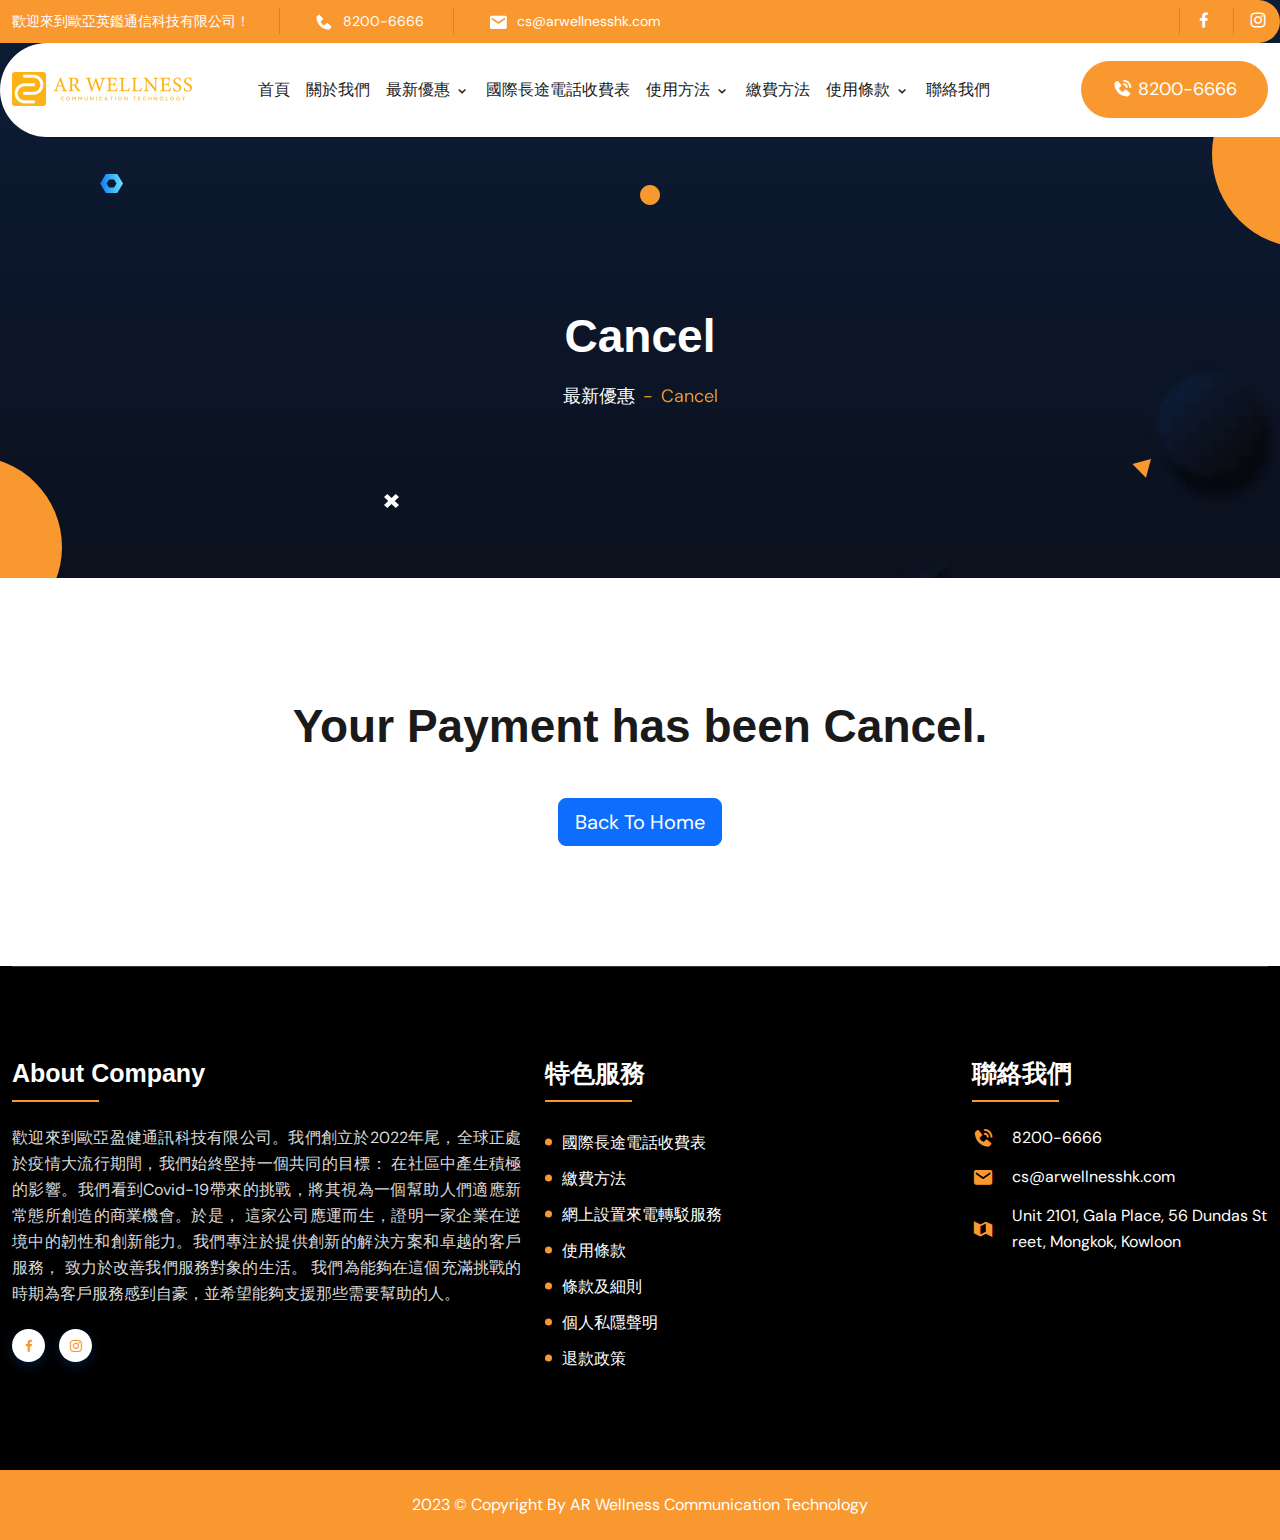
<file: cancel.html>
<!DOCTYPE html>
<head>
    <meta charset="utf-8">

    <meta content="IE=edge" http-equiv="X-UA-Compatible">
    <meta content="width=device-width, initial-scale=1, shrink-to-fit=no" name="viewport">

    <meta content="至尊保 Prestige | AR Wellness Communication Technology" name="description">
    <meta content="至尊保 Prestige | AR Wellness Communication Technology" name="author">

    <title>Cancel | AR Wellness Communication Technology</title>
    <!-- Standard Favicon -->
    <link href="img/fav/favicon-96x96.png" rel="icon">

    <!-- Touch Icons - iOS and Android 2.1+ -->
    <link href="img/fav/android-icon-48x48.png" rel="apple-touch-icon">
    <link href="img/fav/android-icon-72x72.png" rel="apple-touch-icon" sizes="72x72">
    <link href="img/fav/apple-icon-114x114.png" rel="apple-touch-icon" sizes="114x114">

    <!--bootstrap v5.2.3 -->
    <link href="css/bootstrap.min.css" rel="stylesheet" type="text/css">
    <!--flag css-->
    <link href="css/flags.css" rel="stylesheet" type="text/css">
    <!--meanmenu-->
    <link href="css/meanmenu.css" rel="stylesheet" type="text/css">
    <!--icons-->
    <link href="css/boxicons.min.css" rel="stylesheet" type="text/css">
    <!--aos-->
    <link href="css/aos.css" rel="stylesheet" type="text/css">
    <!--slick slider-->
    <link href="css/slick.css" rel="stylesheet" type="text/css">
    <!--main style-->
    <link href="css/style.css" rel="stylesheet" type="text/css">

    <!--modernizr-->
    <script src="js/vendor/modernizr.js"></script>

    <style>
        body > div.blog-standard-wrap.px-120 > div > div > div:nth-child(2) > div > h4 {
            color: #604a9d;
        }

        .list-icons.flex-wrap.align-items-start li {
            width: 100%;
        }

        ol.custom-number-list {
            list-style: none;
            counter-reset: item;
        }

        ol.custom-number-list li {
            counter-increment: item;
            margin-bottom: 5px;
        }

        ol.custom-number-list li:before {
            margin-right: 10px;
            content: counter(item);
            background: #f9982f;
            border-radius: 100%;
            color: white;
            width: 25px;
            height: 25px;
            text-align: center;
            display: inline-block;
        }

        ul.custom-alphabet-list {
            list-style: none;
            counter-reset: item;
        }

        ul.custom-alphabet-list li {
            counter-increment: item;
            margin-bottom: 5px;
        }

        ul.custom-alphabet-list li:before {
            margin-right: 15px;
            content: counter(item, lower-alpha);
            background: #f9982f;
            border-radius: 100%;
            color: white;
            width: 25px;
            height: 25px;
            text-align: center;
            display: inline-block;
        }
    </style>
</head>

<body data-offset="60" data-spy="scroll" data-target=".navbar">
<!--<div class="se-pre-con"></div>-->

<!-- main nav start -->
<header class="header-style-1">
    <div class="top_nav_soc">
        <div class="container">
            <div class="row">
                <div class="col-md-8 col-xl-8">
                    <div class="left-content-top">
                        <ul>
                            <li class="d-none d-xl-inline-block">歡迎來到歐亞英鑑通信科技有限公司！</li>
                            <li>
                                <a href="#"><i class='bx bxs-phone'></i> 8200-6666</a>
                            </li>
                            <li>
                                <a href="#"><i class='bx bxs-envelope'></i> cs@arwellnesshk.com</a>
                            </li>
                        </ul>
                    </div><!--/.left-content-top-->
                </div>
                <div class="col-md-4 col-xl-4">
                    <div class="right-content-top">
                        <ul>
                            <li>
                            </li>
                            <li>
                                <a href="#"><i class='bx bxl-facebook'></i></a>
                            </li>
                            <li>
                                <a href="#"><i class='bx bxl-instagram'></i></a>
                            </li>
                        </ul>
                    </div><!--/.right-content-top-->
                </div>
            </div>
        </div>
    </div>
    <div class="navbar-area">
        <div class="main-responsive-nav">
            <div class="container">
                <div class="main-responsive-menu">
                    <div class="logo">
                        <a href="Home">
                            <img alt="image" src="img/logo.png">
                        </a>
                    </div><!--/.logo-->
                </div>
            </div>
        </div>
        <div class="main-navbar">
            <div class="container">
                <nav class="navbar navbar-expand-md navbar-light">
                    <a class="navbar-brand" href="Home">
                        <img alt="image" src="img/logo.png">
                    </a>
                    <div class="collapse navbar-collapse mean-menu" id="navbarSupportedContent">
                        <ul class="navbar-nav m-auto">
                            <li class="nav-item">
                                <a class="nav-link" href="Home#home">
                                    首頁
                                </a>
                            </li>
                            <li class="nav-item">
                                <a class="nav-link" href="Home#down-content-home">
                                    關於我們
                                </a>
                            </li>
                            <li class="nav-item">
                                <a class="nav-link" href="#vision">
                                    最新優惠 <i class="bx bx-chevron-down"></i>
                                </a>
                                <ul class="dropdown-menu">
                                    <li class="nav-item">
                                        <a href="product-1.php" class="nav-link">團體醫療</a>
                                    </li>
                                    <li class="nav-item">
                                        <a href="product-2.php" class="nav-link">至尊保 Prestige</a>
                                    </li>
                                    <li class="nav-item">
                                        <a href="Product-3" class="nav-link">漫遊數據卡</a>
                                    </li>
                                </ul>
                            </li>
                            <li class="nav-item">
                                <a class="nav-link " href="Coming-Soon">
                                    國際長途電話收費表
                                </a>
                            </li>
                            <li class="nav-item">
                                <a class="nav-link " href="#">
                                    使用方法 <i class="bx bx-chevron-down"></i>
                                </a>
                                <ul class="dropdown-menu">
                                    <li class="nav-item">
                                        <a href="Coming-Soon" class="nav-link">網上設置來電轉駁服務</a>
                                    </li>
                                </ul>
                            </li>
                            <li class="nav-item">
                                <a class="nav-link " href="Checkout">
                                    繳費方法
                                </a>
                            </li>
                            <li class="nav-item">
                                <a class="nav-link " href="#">
                                    使用條款 <i class="bx bx-chevron-down"></i>
                                </a>
                                <ul class="dropdown-menu">
                                    <li class="nav-item">
                                        <a href="Terms-and-Condition" class="nav-link">條款及細則</a>
                                    </li>
                                    <li class="nav-item">
                                        <a href="Personal-Privacy-Statement" class="nav-link">個人私隱聲明</a>
                                    </li>
                                </ul>
                            </li>
                            <li class="nav-item">
                                <a class="nav-link " href="Home#contact">
                                    聯絡我們
                                </a>
                            </li>
                        </ul><!--/.navbar-nav -->
                        <div class="others-options d-flex align-items-center">
                            <div class="option-item d-none d-xl-inline-block">
                                <a class="btn" href="#"><i class='bx bxs-phone-call pb-1'></i> 8200-6666</a>
                            </div>
                        </div><!--/.others-options-->
                    </div>
                </nav><!--/.navbar-->
            </div>
        </div>
    </div>
</header>
<!-- /.navbar -->

<!--page banner start-->
<div class="page-banner-brd">
    <div class="container">
        <div class="row">
            <div class="col-12">
                <div class="inner-brd-text text-center">
                    <h1>Cancel</h1>
                    <nav aria-label="breadcrumb">
                        <ol class="breadcrumb justify-content-center">
                            <li class="breadcrumb-item"><a href="#">最新優惠</a></li>
                            <li aria-current="page" class="breadcrumb-item active">Cancel</li>
                        </ol>
                    </nav>
                </div>
            </div>
        </div>
    </div><!--/.container-->
    <span class="banner-frame-one"></span>
    <span class="banner-frame-two"></span>
    <span class="banner-frame-three"></span>
    <span class="banner-frame-four"></span>
    <div class="shape-top-left" data-aos="fade-right" data-aos-delay="500"></div>
    <div class="shape-bottom-right" data-aos="fade-left" data-aos-anchor-placement="top-bottom"
         data-aos-delay="1500"></div>
</div>
<!--page banner end-->

<!--blog standard start-->
<div class="blog-standard-wrap px-120">
    <div class="container">
        <div class="row gy-5 align-items-center">
            <div class="col-md-12">
                <div class="right-content-about">
                    <div class="sec-title">
                        <h2 class="tag1 text-center">Your Payment has been Cancel.</h2>
                    </div>
                    <div class="text-center">
                        <a href="Home" class="btn btn-lg btn-primary">Back To Home</a>
                    </div>
                </div><!--/.right-content-about-->
            </div>
        </div>
    </div>
</div>
<!--blog standard end-->

<!--footer area start-->
<footer class="footers">
    <div class="container">
        <div class="row g-0">
            <div class="col-12">
                <div class="footer-widgets-wrap">
                    <div class="row g-4 gy-5">
                        <div class="col-sm-6 col-lg-5">
                            <div class="ftr-widget about">
                                <h2>About Company</h2>
                                <p style="text-align: justify">
                                    歡迎來到歐亞盈健通訊科技有限公司。我們創立於2022年尾，全球正處於疫情大流行期間，我們始終堅持一個共同的目標：
                                    在社區中產生積極的影響。我們看到Covid-19帶來的挑戰，將其視為一個幫助人們適應新常態所創造的商業機會。於是，
                                    這家公司應運而生，證明一家企業在逆境中的韌性和創新能力。我們專注於提供創新的解決方案和卓越的客戶服務，
                                    致力於改善我們服務對象的生活。 我們為能夠在這個充滿挑戰的時期為客戶服務感到自豪，並希望能夠支援那些需要幫助的人。
                                </p>
                                <ul class="socials">
                                    <li><a href="#"><i class="bx bxl-facebook"></i></a></li>
                                    <li><a href="#"><i class="bx bxl-instagram"></i></a></li>
                                </ul>
                            </div><!--/.ftr-widget-->
                        </div>
                        <div class="col-sm-6 col-lg-4 d-flex justify-content-center align-items-center">
                            <div class="ftr-widget">
                                <h2>特色服務 </h2>
                                <ul class="navs">
                                    <li><a href="Coming-Soon">國際長途電話收費表</a></li>
                                    <li><a href="Coming-Soon">繳費方法</a></li>
                                    <li><a href="Coming-Soon">網上設置來電轉駁服務</a></li>
                                    <li><a href="Terms-and-Condition">使用條款</a></li>
                                    <li><a href="Terms-and-Condition">條款及細則</a></li>
                                    <li><a href="Personal-Privacy-Statement">個人私隱聲明</a></li>
                                    <li><a href="Refund-Policy">退款政策</a></li>
                                </ul>
                            </div><!--/.ftr-widget-->
                        </div>
                        <div class="col-sm-6 col-lg-3 d-flex justify-content-ends">
                            <div class="ftr-widget">
                                <h2>聯絡我們</h2>
                                <ul class="contacts">
                                    <li>
                                        <i class='bx bxs-phone-call'></i>
                                        <a href="tel:82006666">8200-6666</a>
                                    </li>
                                    <li>
                                        <i class='bx bxs-envelope'></i>
                                        <a href="mailto:cs@arwellnesshk.com">cs@arwellnesshk.com</a>
                                    </li>
                                    <li>
                                        <i class='bx bxs-map-alt'></i>
                                        <a href="#">Unit 2101, Gala Place, 56 Dundas Street, Mongkok, Kowloon</a>
                                    </li>
                                </ul>
                            </div><!--/.ftr-widget-->
                        </div>
                    </div>
                </div><!--/.footer-widgets-wrap-->
            </div>
        </div>
    </div><!--/.container-->
</footer>
<div class="copyright-conts">
    <div class="container">
        <div class="row gy-3">
            <div class="col-md-12 text-center">
                <p>2023 © Copyright By AR Wellness Communication Technology</p>
            </div>
        </div>
    </div>
</div>
<!--footer area end-->

<!-- Return to Top -->
<a href="javascript:" id="return-to-top"><i class="bx bx-chevron-up"></i></a>


<!--jquery-->
<script src="js/jquery.js"></script>
<!--bootstrap bundle v5.2.3-->
<script src="js/vendor/bootstrap.bundle.js"></script>
<!--meanmenu-->
<script src="js/vendor/jquery.meanmenu.js"></script>
<!--flag-->
<script src="js/vendor/jquery.flagstrap.min.js"></script>
<!--aos-->
<script src="js/vendor/aos.js"></script>
<!--slick-->
<script src="js/vendor/slick.min.js"></script>
<!--easing js-->
<script src="js/vendor/easing.js"></script>
<!--main script-->
<script src="js/main.js"></script>

</body>
</html>
</file>
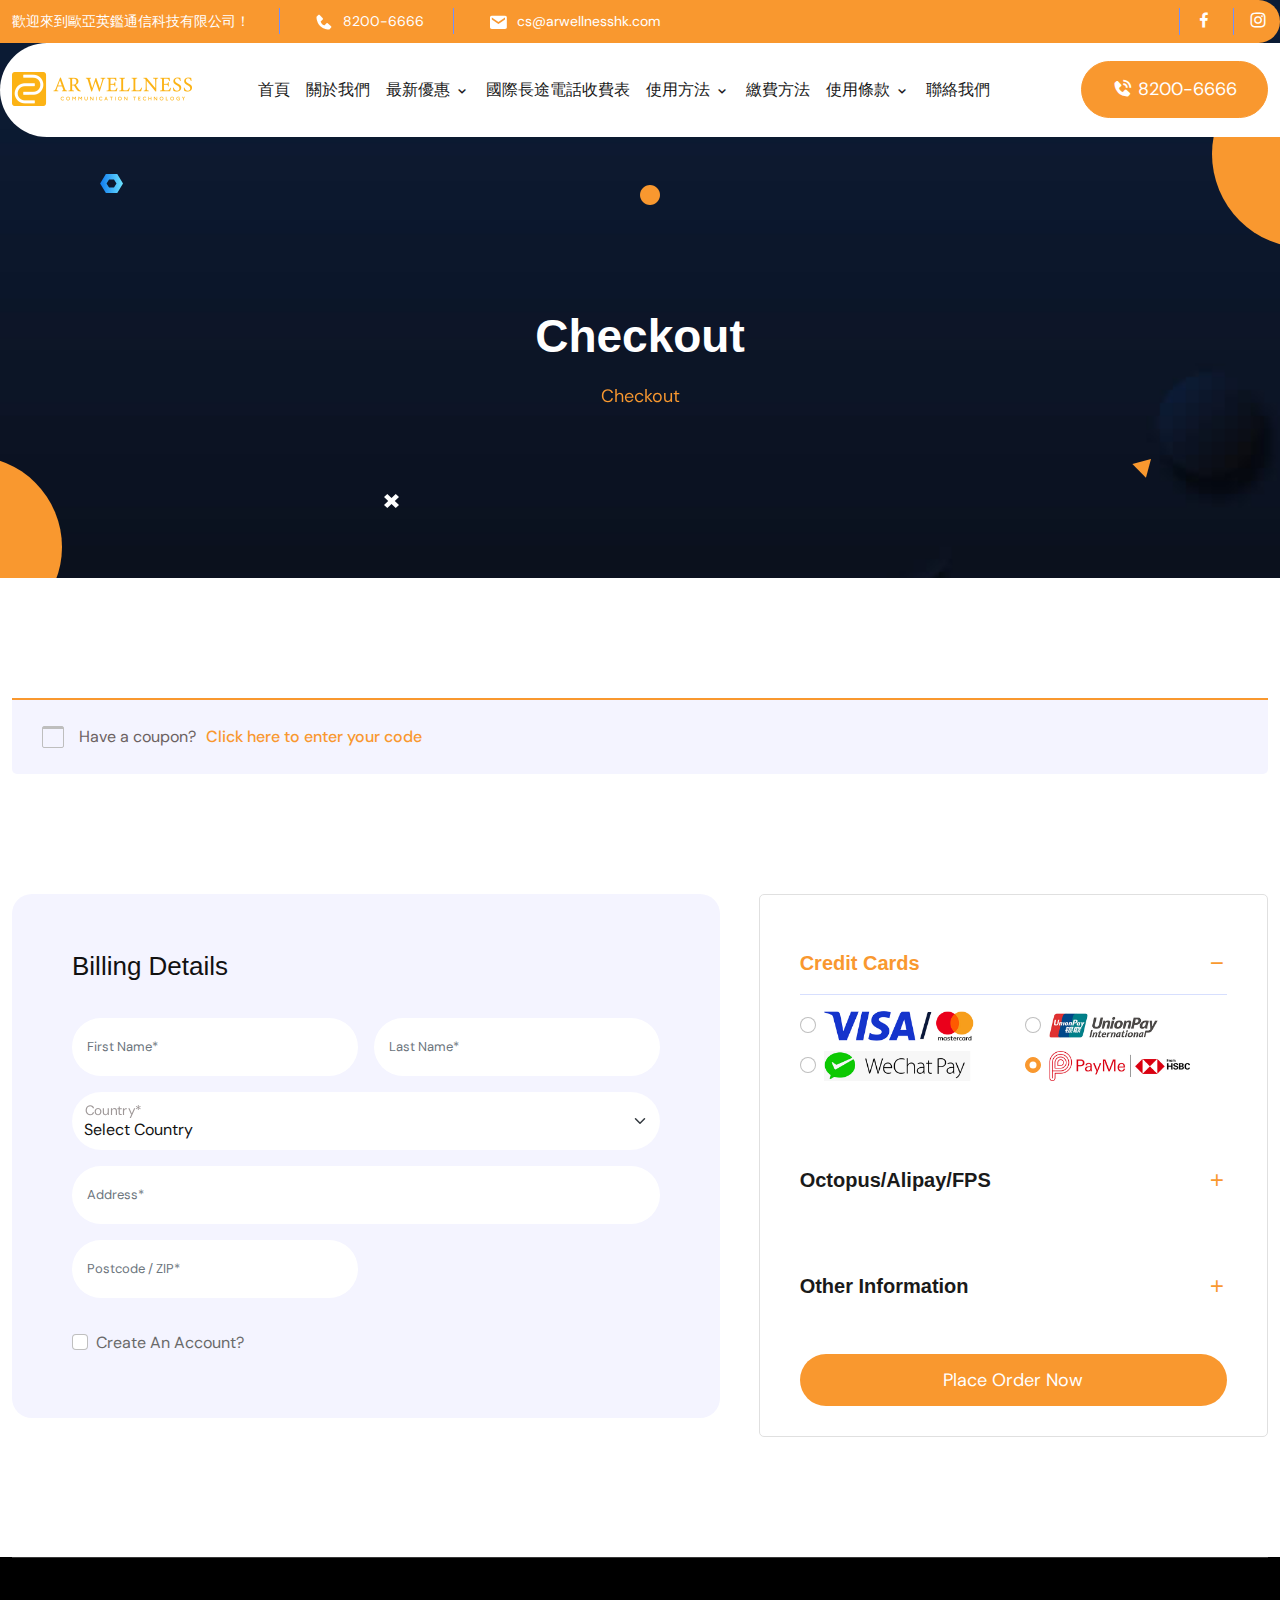
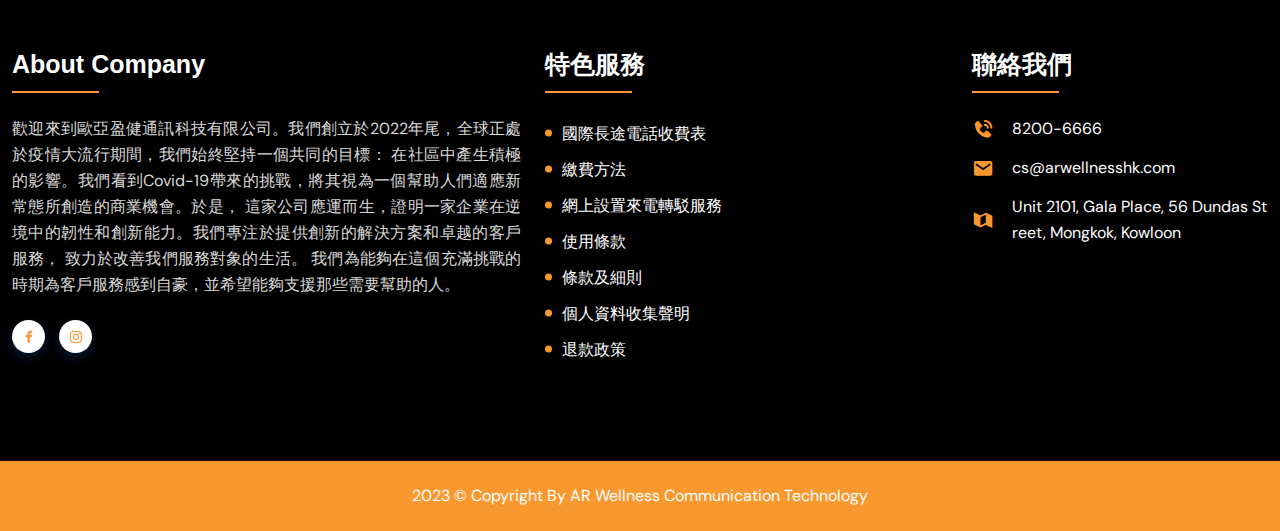
<file: checkout.html>
<!DOCTYPE html>
<html lang="en" class="no-js">

<head>
    <meta charset="utf-8">

    <meta content="IE=edge" http-equiv="X-UA-Compatible">
    <meta content="width=device-width, initial-scale=1, shrink-to-fit=no" name="viewport">

    <meta content="AR Wellness Communication Technology"
          name="description">
    <meta content="AR Wellness Communication Technology" name="author">

    <title>AR Wellness Communication Technology</title>
    <!-- Standard Favicon -->
    <link href="img/fav/favicon-96x96.png" rel="icon">

    <!-- Touch Icons - iOS and Android 2.1+ -->
    <link href="img/fav/android-icon-48x48.png" rel="apple-touch-icon">
    <link href="img/fav/android-icon-72x72.png" rel="apple-touch-icon" sizes="72x72">
    <link href="img/fav/apple-icon-114x114.png" rel="apple-touch-icon" sizes="114x114">

    <!--bootstrap v5.2.3 -->
    <link href="css/bootstrap.min.css" rel="stylesheet" type="text/css">
    <!--flag css-->
    <link href="css/flags.css" rel="stylesheet" type="text/css">
    <!--meanmenu-->
    <link href="css/meanmenu.css" rel="stylesheet" type="text/css">
    <!--icons-->
    <link href="css/boxicons.min.css" rel="stylesheet" type="text/css">
    <!--aos-->
    <link href="css/aos.css" rel="stylesheet" type="text/css">
    <!--slick slider-->
    <link href="css/slick.css" rel="stylesheet" type="text/css">
    <!--main style-->
    <link href="css/style.css" rel="stylesheet" type="text/css">

    <!--modernizr-->
    <script src="js/vendor/modernizr.js"></script>

</head>

<body data-spy="scroll" data-target=".navbar" data-offset="60">
    <!--<div class="se-pre-con"></div>-->

    <!-- main nav start -->
    <header class="header-style-1">
        <div class="top_nav_soc">
            <div class="container">
                <div class="row">
                    <div class="col-md-8 col-xl-8">
                        <div class="left-content-top">
                            <ul>
                                <li class="d-none d-xl-inline-block">歡迎來到歐亞英鑑通信科技有限公司！</li>
                                <li>
                                    <a href="#"><i class='bx bxs-phone'></i> 8200-6666</a>
                                </li>
                                <li>
                                    <a href="#"><i class='bx bxs-envelope'></i> cs@arwellnesshk.com</a>
                                </li>
                            </ul>
                        </div><!--/.left-content-top-->
                    </div>
                    <div class="col-md-4 col-xl-4">
                        <div class="right-content-top">
                            <ul>
                                <li>
                                </li>
                                <li>
                                    <a href="#"><i class='bx bxl-facebook'></i></a>
                                </li>
                                <li>
                                    <a href="#"><i class='bx bxl-instagram'></i></a>
                                </li>
                            </ul>
                        </div><!--/.right-content-top-->
                    </div>
                </div>
            </div>
        </div>
        <div class="navbar-area">
            <div class="main-responsive-nav">
                <div class="container">
                    <div class="main-responsive-menu">
                        <div class="logo">
                            <a href="Home">
                                <img alt="image" src="img/logo.png">
                            </a>
                        </div><!--/.logo-->
                    </div>
                </div>
            </div>
            <div class="main-navbar">
                <div class="container">
                    <nav class="navbar navbar-expand-md navbar-light">
                        <a class="navbar-brand" href="Home">
                            <img alt="image" src="img/logo.png">
                        </a>
                        <div class="collapse navbar-collapse mean-menu" id="navbarSupportedContent">
                            <ul class="navbar-nav m-auto">
                                <li class="nav-item">
                                    <a class="nav-link" href="Home#home">
                                        首頁
                                    </a>
                                </li>
                                <li class="nav-item">
                                    <a class="nav-link" href="Home#down-content-home">
                                        關於我們
                                    </a>
                                </li>
                                <li class="nav-item">
                                    <a class="nav-link" href="#vision">
                                        最新優惠 <i class="bx bx-chevron-down"></i>
                                    </a>
                                    <ul class="dropdown-menu">
                                        <li class="nav-item">
                                            <a href="product-1.php" class="nav-link">團體醫療</a>
                                        </li>
                                        <li class="nav-item">
                                            <a href="product-2.php" class="nav-link">至尊保 Prestige</a>
                                        </li>
                                        <li class="nav-item">
                                            <a href="Product-3" class="nav-link">漫遊數據卡</a>
                                        </li>
                                    </ul>
                                </li>
                                <li class="nav-item">
                                    <a class="nav-link " href="Coming-Soon">
                                        國際長途電話收費表
                                    </a>
                                </li>
                                <li class="nav-item">
                                    <a class="nav-link " href="#">
                                        使用方法 <i class="bx bx-chevron-down"></i>
                                    </a>
                                    <ul class="dropdown-menu">
                                        <li class="nav-item">
                                            <a href="Coming-Soon" class="nav-link">網上設置來電轉駁服務</a>
                                        </li>
                                    </ul>
                                </li>
                                <li class="nav-item">
                                    <a class="nav-link " href="Checkout">
                                        繳費方法
                                    </a>
                                </li>
                                <li class="nav-item">
                                    <a class="nav-link " href="#">
                                        使用條款 <i class="bx bx-chevron-down"></i>
                                    </a>
                                    <ul class="dropdown-menu">
                                        <li class="nav-item">
                                            <a href="Terms-and-Condition" class="nav-link">條款及細則</a>
                                        </li>
                                        <li class="nav-item">
                                            <a href="Personal-Privacy-Statement" class="nav-link">個人私隱聲明</a>
                                        </li>
                                    </ul>
                                </li>
                                <li class="nav-item">
                                    <a class="nav-link " href="#contact">
                                        聯絡我們
                                    </a>
                                </li>
                            </ul><!--/.navbar-nav -->
                            <div class="others-options d-flex align-items-center">
                                <div class="option-item d-none d-xl-inline-block">
                                    <a class="btn" href="#"><i class='bx bxs-phone-call pb-1'></i> 8200-6666</a>
                                </div>
                            </div><!--/.others-options-->
                        </div>
                    </nav><!--/.navbar-->
                </div>
            </div>
        </div>
    </header>
    <!-- /.navbar -->


    <!--page banner start-->
    <div class="page-banner-brd">
        <div class="container">
            <div class="row">
                <div class="col-12">
                    <div class="inner-brd-text text-center">
                        <h1>Checkout</h1>
                        <nav aria-label="breadcrumb">
                            <ol class="breadcrumb justify-content-center">
                                <li class="breadcrumb-item active" aria-current="page">Checkout</li>
                            </ol>
                        </nav>
                    </div>
                </div>
            </div>
        </div><!--/.container-->
        <span class="banner-frame-one"></span>
        <span class="banner-frame-two"></span>
        <span class="banner-frame-three"></span>
        <span class="banner-frame-four"></span>
        <div class="shape-top-left" data-aos="fade-right" data-aos-delay="500"></div>
        <div class="shape-bottom-right" data-aos="fade-left" data-aos-anchor-placement="top-bottom" data-aos-delay="1500"></div>
    </div>
    <!--page banner end-->

    <!--checkout form start-->
    <section class="checkout-form-wrap px-120">
        <div class="container">
            <div class="row g-0">
                <div class="col-12">
                    <div class="has-coupon-checkout">
                        <p class="d-flex align-items-center">
                            <svg width="22" height="22" viewBox="0 0 22 22" fill="none" xmlns="http://www.w3.org/2000/svg">
                                <rect x="0.5" y="0.5" width="21" height="21" rx="1.5" stroke="#BEBEBE"></rect>
                                <rect x="1" y="1" width="20" height="2" fill="#BEBEBE"></rect>
                            </svg>
                            Have a coupon? <a class="btn" data-bs-toggle="collapse" href="#collapseExample" role="button" aria-expanded="false" aria-controls="collapseExample">Click here to enter your code</a>
                        </p>
                        <div class="collapse" id="collapseExample">
                            <div class="cards">
                                <div class="if-has-promo mt-2">
                                    <input type="text" class="form-control" placeholder="Discount Code">
                                    <button type="button" class="btn btn-default">Apply</button>
                                </div>
                            </div>
                        </div>
                    </div><!--/.has-coupon-checkout-->
                </div>
                <div class="col-12">
                    <div class="pt-120">
                        <div class="row g-4">
                            <div class="col-lg-7">
                                <div class="billing-details-form">
                                    <h3>Billing Details</h3>
                                    <div class="row g-3">
                                        <div class="col-md-6">
                                            <input type="text" class="form-control" placeholder="First Name*">
                                        </div>
                                        <div class="col-md-6">
                                            <input type="text" class="form-control" placeholder="Last Name*">
                                        </div>
                                        <div class="col-md-12">
                                            <div class="form-floating">
                                                <select class="form-select" id="floatingSelect">
                                                  <option selected>Select Country</option>
                                                  <option value="1">Hong Kong</option>
                                                </select>
                                                <label for="floatingSelect">Country*</label>
                                              </div>
                                        </div>
                                        <div class="col-md-12">
                                            <input type="text" class="form-control" placeholder="Address*">
                                        </div>
                                        <!--<div class="col-md-6">
                                            <div class="form-floating">
                                                <select class="form-select" id="floatingSelectCity">
                                                  <option selected>Select City</option>
                                                  <option value="1">X</option>
                                                </select>
                                                <label for="floatingSelectCity">Town / city*</label>
                                            </div>
                                        </div>-->
                                        <div class="col-md-6">
                                            <input type="text" class="form-control" placeholder="Postcode / ZIP*">
                                        </div>
                                        <div class="col-12">
                                            <div class="form-check mt-3">
                                                <input class="form-check-input" type="checkbox" value="" id="flexCheckDefault">
                                                <label class="form-check-label" for="flexCheckDefault">
                                                    Create An Account?
                                                </label>
                                            </div>
                                        </div>
                                    </div>
                                </div>
                            </div>
                            <div class="col-lg-5">
                                <div class="order-summary-checkout">
                                    <div class="inner" style="margin-top: 0 !important;">
                                        <div class="accordion" id="accordionExample">
                                            <div class="accordion-item">
                                                <h2 class="accordion-header" id="headingOne">
                                                    <button class="accordion-button" type="button" data-bs-toggle="collapse" data-bs-target="#collapseOne" aria-expanded="true" aria-controls="collapseOne">
                                                        Credit Cards
                                                    </button>
                                                </h2>
                                                <div id="collapseOne" class="accordion-collapse collapse show" aria-labelledby="headingOne" data-bs-parent="#accordionExample">
                                                    <div class="accordion-body">
                                                        <div class="row">
                                                            <div class="col-md-6">
                                                                <div class="form-check">
                                                                    <input class="form-check-input" type="radio" name="flexRadioDefault" id="flexRadioDefault1">
                                                                    <label class="form-check-label" for="flexRadioDefault1">
                                                                        <img class="img-fluid" src="img/payment_icon/1.jpg" style ="height:30px;">
                                                                    </label>
                                                                </div>
                                                                <div class="form-check">
                                                                    <input class="form-check-input" type="radio" name="flexRadioDefault" id="flexRadioDefault2" checked>
                                                                    <label class="form-check-label" for="flexRadioDefault2">
                                                                        <img class="img-fluid" src="img/payment_icon/2.jpg" style ="height:30px;">
                                                                    </label>
                                                                </div>
                                                            </div>
                                                            <div class="col-md-6">
                                                                <div class="form-check">
                                                                    <input class="form-check-input" type="radio" name="flexRadioDefault" id="flexRadioDefault3">
                                                                    <label class="form-check-label" for="flexRadioDefault1">
                                                                        <img class="img-fluid" src="img/payment_icon/3.jpg" style ="height:30px;">
                                                                    </label>
                                                                </div>
                                                                <div class="form-check">
                                                                    <input class="form-check-input" type="radio" name="flexRadioDefault" id="flexRadioDefault4" checked>
                                                                    <label class="form-check-label" for="flexRadioDefault2">
                                                                        <img class="img-fluid" src="img/payment_icon/4.jpg" style ="height:30px;">
                                                                    </label>
                                                                </div>
                                                            </div>
                                                        </div>
                                                    </div>
                                                </div>
                                            </div>
                                            <div class="accordion-item">
                                                <h2 class="accordion-header" id="headingTwo">
                                                    <button class="accordion-button collapsed" type="button" data-bs-toggle="collapse" data-bs-target="#collapseTwo" aria-expanded="false" aria-controls="collapseTwo">
                                                        Octopus/Alipay/FPS
                                                    </button>
                                                </h2>
                                                <div id="collapseTwo" class="accordion-collapse collapse" aria-labelledby="headingTwo" data-bs-parent="#accordionExample">
                                                    <div class="accordion-body">
                                                        <div class="row">
                                                            <div class="col-md-6">
                                                                <div class="form-check">
                                                                    <input class="form-check-input" type="radio" name="flexRadioDefault" id="flexRadioDefault5">
                                                                    <label class="form-check-label" for="flexRadioDefault1">
                                                                        <img class="img-fluid" src="img/payment_icon/5.jpg" style ="height:30px;">
                                                                    </label>
                                                                </div>
                                                                <div class="form-check">
                                                                    <input class="form-check-input" type="radio" name="flexRadioDefault" id="flexRadioDefault7">
                                                                    <label class="form-check-label" for="flexRadioDefault1">
                                                                        <img class="img-fluid" src="img/payment_icon/7.jpg" style ="height:30px;">
                                                                    </label>
                                                                </div>
                                                            </div>
                                                            <div class="col-md-6">
                                                                <div class="form-check">
                                                                    <input class="form-check-input" type="radio" name="flexRadioDefault" id="flexRadioDefault6">
                                                                    <label class="form-check-label" for="flexRadioDefault1">
                                                                        <img class="img-fluid" src="img/payment_icon/6.jpg" style ="height:30px;">
                                                                    </label>
                                                                </div>
                                                            </div>
                                                        </div>
                                                    </div>
                                                </div>
                                            </div>
                                            <div class="accordion-item">
                                                <h2 class="accordion-header" id="headingThree">
                                                    <button class="accordion-button collapsed" type="button" data-bs-toggle="collapse" data-bs-target="#collapseThree" aria-expanded="false" aria-controls="collapseThree">
                                                        Other Information
                                                    </button>
                                                </h2>
                                                <!-- <div id="collapseThree" class="accordion-collapse collapse" aria-labelledby="headingThree" data-bs-parent="#accordionExample">
                                                     <div class="accordion-body">
                                                         <strong>This is the third item's accordion body.</strong> It is hidden by default, until the collapse plugin adds the appropriate classes that we use to style each element. These classes control the overall appearance, as well as the showing and hiding via CSS transitions. You can modify any of this with custom CSS or overriding our default variables. It's also worth noting that just about any HTML can go within the <code>.accordion-body</code>, though the transition does limit overflow.
                                                     </div>
                                                 </div>-->
                                            </div>
                                        </div>
                                        <div class="sbmit-btn">
                                            <button type="button" class="btn btn-default">Place Order Now</button>
                                        </div>
                                    </div>
                                </div><!--/.order-summary-checkout-->
                            </div>
                        </div>
                    </div>
                </div>
            </div>
        </div><!--/.container-fluid-->
    </section>
    <!--checkout form end-->

    <!--footer area start-->
    <footer class="footers">
        <div class="container">
            <div class="row g-0">
                <div class="col-12">
                    <div class="footer-widgets-wrap">
                        <div class="row g-4 gy-5">
                            <div class="col-sm-6 col-lg-5">
                                <div class="ftr-widget about">
                                    <h2>About Company</h2>
                                    <p style="text-align: justify">
                                        歡迎來到歐亞盈健通訊科技有限公司。我們創立於2022年尾，全球正處於疫情大流行期間，我們始終堅持一個共同的目標：
                                        在社區中產生積極的影響。我們看到Covid-19帶來的挑戰，將其視為一個幫助人們適應新常態所創造的商業機會。於是，
                                        這家公司應運而生，證明一家企業在逆境中的韌性和創新能力。我們專注於提供創新的解決方案和卓越的客戶服務，
                                        致力於改善我們服務對象的生活。 我們為能夠在這個充滿挑戰的時期為客戶服務感到自豪，並希望能夠支援那些需要幫助的人。
                                    </p>
                                    <ul class="socials">
                                        <li><a href="#"><i class="bx bxl-facebook"></i></a></li>
                                        <li><a href="#"><i class="bx bxl-instagram"></i></a></li>
                                    </ul>
                                </div><!--/.ftr-widget-->
                            </div>
                            <div class="col-sm-6 col-lg-4 d-flex justify-content-center align-items-center">
                                <div class="ftr-widget">
                                    <h2>特色服務 </h2>
                                    <ul class="navs">
                                        <li><a href="Coming-Soon">國際長途電話收費表</a></li>
                                        <li><a href="Coming-Soon">繳費方法</a></li>
                                        <li><a href="Coming-Soon">網上設置來電轉駁服務</a></li>
                                        <li><a href="Terms-and-Condition">使用條款</a></li>
                                        <li><a href="Terms-and-Condition">條款及細則</a></li>
                                        <li><a href="Personal-Privacy-Statement">個人資料收集聲明</a></li>
                                        <li><a href="Refund-Policy">退款政策</a></li>
                                    </ul>
                                </div><!--/.ftr-widget-->
                            </div>
                            <div class="col-sm-6 col-lg-3 d-flex justify-content-ends">
                                <div class="ftr-widget">
                                    <h2>聯絡我們</h2>
                                    <ul class="contacts">
                                        <li>
                                            <i class='bx bxs-phone-call'></i>
                                            <a href="tel:82006666">8200-6666</a>
                                        </li>
                                        <li>
                                            <i class='bx bxs-envelope'></i>
                                            <a href="mailto:cs@arwellnesshk.com">cs@arwellnesshk.com</a>
                                        </li>
                                        <li>
                                            <i class='bx bxs-map-alt'></i>
                                            <a href="#">Unit 2101, Gala Place, 56 Dundas Street, Mongkok, Kowloon</a>
                                        </li>
                                    </ul>
                                </div><!--/.ftr-widget-->
                            </div>
                        </div>
                    </div><!--/.footer-widgets-wrap-->
                </div>
            </div>
        </div><!--/.container-->
    </footer>


    <div class="copyright-conts">
        <div class="container">
            <div class="row gy-3">
                <div class="col-md-12 text-center">
                    <p>2023 © Copyright By AR Wellness Communication Technology</p>
                </div>
            </div>
        </div>
    </div>
    <!--footer area end-->

     <!-- Return to Top -->
    <a href="javascript:" id="return-to-top"><i class="bx bx-chevron-up"></i></a>


    <!--jquery-->
    <script src="js/jquery.js"></script>
    <!--bootstrap bundle v5.2.3-->
    <script src="js/vendor/bootstrap.bundle.js"></script>
    <!--meanmenu-->
    <script src="js/vendor/jquery.meanmenu.js"></script>
    <!--flag-->
    <script src="js/vendor/jquery.flagstrap.min.js"></script>
    <!--aos-->
    <script src="js/vendor/aos.js"></script>
    <!--slick-->
    <script src="js/vendor/slick.min.js"></script>
    <!--easing js-->
    <script src="js/vendor/easing.js"></script>

    <!--main script-->
    <script src="js/main.js"></script>

</body>

</html>
</file>
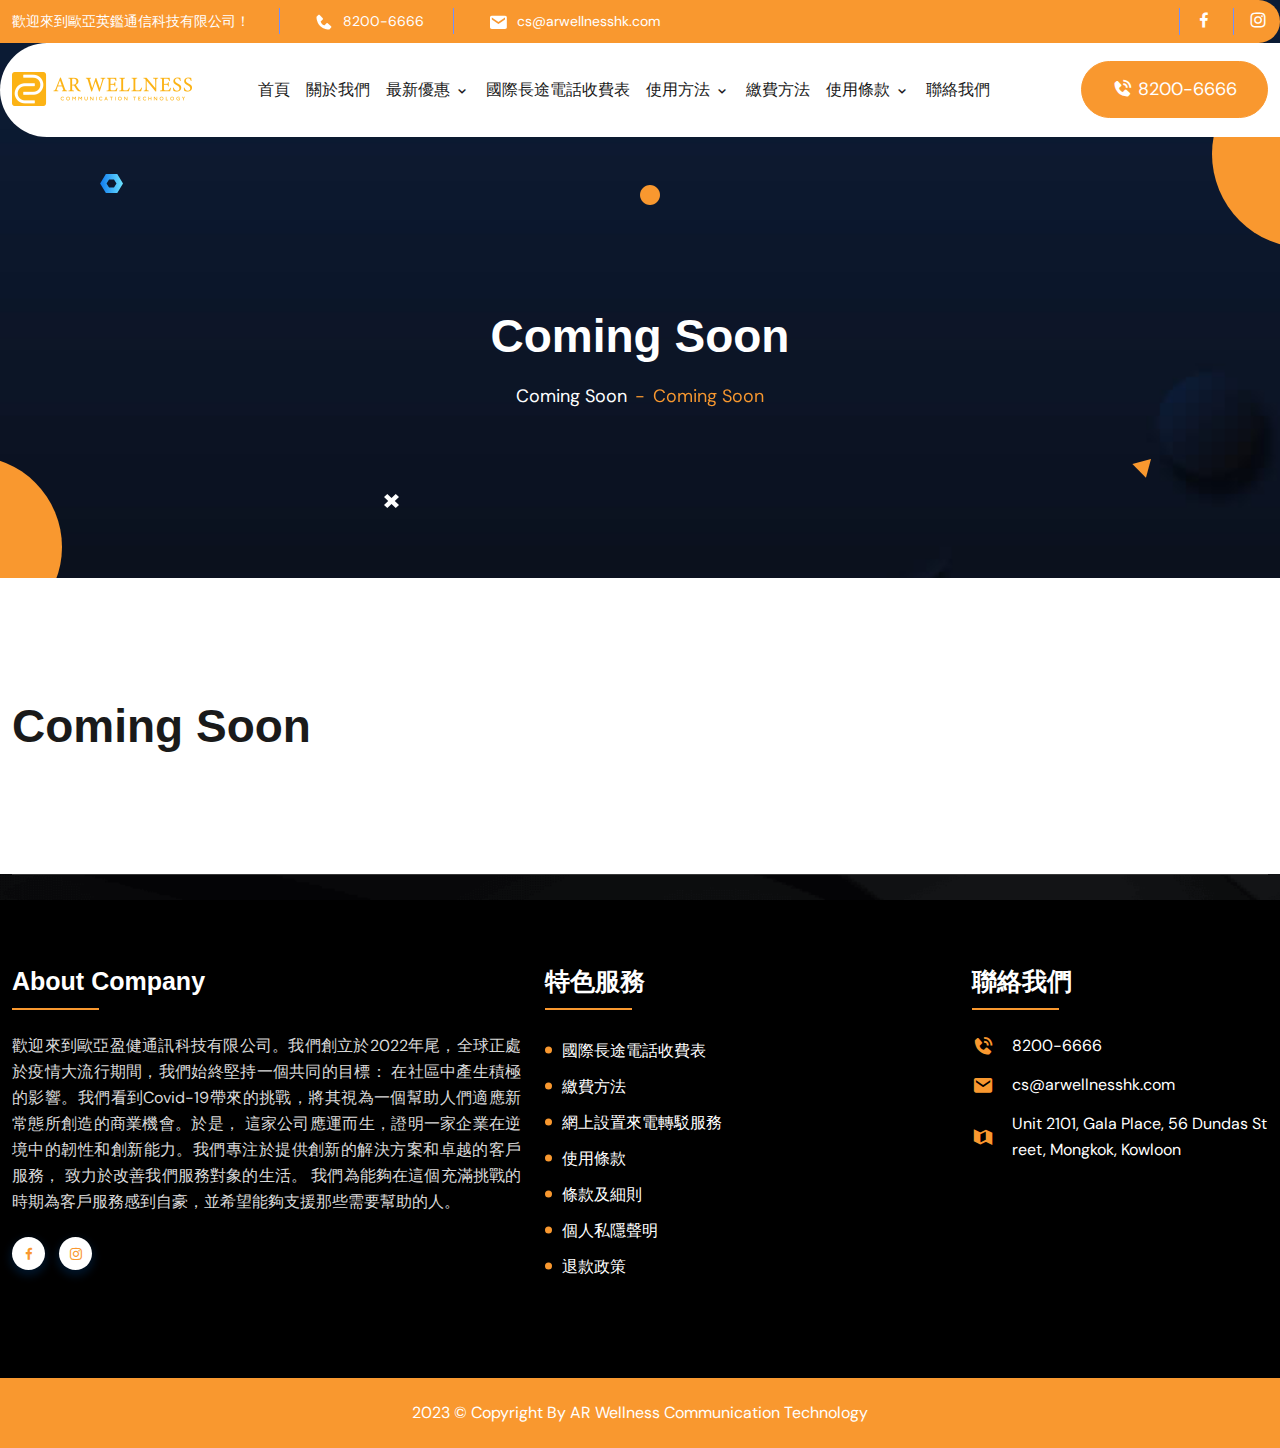
<file: coming-soon.html>
<!DOCTYPE html>
<head>
    <meta charset="utf-8">

    <meta content="IE=edge" http-equiv="X-UA-Compatible">
    <meta content="width=device-width, initial-scale=1, shrink-to-fit=no" name="viewport">

    <meta content="Personal Privacy Statement | AR Wellness Communication Technology" name="description">
    <meta content="Personal Privacy Statement | AR Wellness Communication Technology" name="author">

    <title>Coming Soon | AR Wellness Communication Technology</title>
    <!-- Standard Favicon -->
    <link href="img/fav/favicon-96x96.png" rel="icon">

    <!-- Touch Icons - iOS and Android 2.1+ -->
    <link href="img/fav/android-icon-48x48.png" rel="apple-touch-icon">
    <link href="img/fav/android-icon-72x72.png" rel="apple-touch-icon" sizes="72x72">
    <link href="img/fav/apple-icon-114x114.png" rel="apple-touch-icon" sizes="114x114">

    <!--bootstrap v5.2.3 -->
    <link href="css/bootstrap.min.css" rel="stylesheet" type="text/css">
    <!--flag css-->
    <link href="css/flags.css" rel="stylesheet" type="text/css">
    <!--meanmenu-->
    <link href="css/meanmenu.css" rel="stylesheet" type="text/css">
    <!--icons-->
    <link href="css/boxicons.min.css" rel="stylesheet" type="text/css">
    <!--aos-->
    <link href="css/aos.css" rel="stylesheet" type="text/css">
    <!--slick slider-->
    <link href="css/slick.css" rel="stylesheet" type="text/css">
    <!--main style-->
    <link href="css/style.css" rel="stylesheet" type="text/css">

    <!--modernizr-->
    <script src="js/vendor/modernizr.js"></script>

    <style>
        body > div.blog-standard-wrap.px-120 > div > div > div:nth-child(2) > div > h4{
            color: #604a9d;
        }

        .list-icons.flex-wrap.align-items-start li{
            width: 100%;
        }

        ol.custom-number-list {
            list-style: none;
            counter-reset: item;
        }
        ol.custom-number-list li {
            counter-increment: item;
            margin-bottom: 5px;
        }
        ol.custom-number-list li:before {
            margin-right: 10px;
            content: counter(item);
            background: #f9982f;
            border-radius: 100%;
            color: white;
            width: 25px;
            height: 25px;
            text-align: center;
            display: inline-block;
        }

        ul.custom-alphabet-list {
            list-style: none;
            counter-reset: item;
        }
        ul.custom-alphabet-list li {
            counter-increment: item;
            margin-bottom: 5px;
        }
        ul.custom-alphabet-list li:before {
            margin-right: 15px;
            content: counter(item,lower-alpha);
            background: #f9982f;
            border-radius: 100%;
            color: white;
            width: 25px;
            height: 25px;
            text-align: center;
            display: inline-block;
        }
    </style>
</head>

<body data-offset="60" data-spy="scroll" data-target=".navbar">
<!--<div class="se-pre-con"></div>-->

<!-- main nav start -->
<header class="header-style-1">
    <div class="top_nav_soc">
        <div class="container">
            <div class="row">
                <div class="col-md-8 col-xl-8">
                    <div class="left-content-top">
                        <ul>
                            <li class="d-none d-xl-inline-block">歡迎來到歐亞英鑑通信科技有限公司！</li>
                            <li>
                                <a href="#"><i class='bx bxs-phone'></i> 8200-6666</a>
                            </li>
                            <li>
                                <a href="#"><i class='bx bxs-envelope'></i> cs@arwellnesshk.com</a>
                            </li>
                        </ul>
                    </div><!--/.left-content-top-->
                </div>
                <div class="col-md-4 col-xl-4">
                    <div class="right-content-top">
                        <ul>
                            <li>
                            </li>
                            <li>
                                <a href="#"><i class='bx bxl-facebook'></i></a>
                            </li>
                            <li>
                                <a href="#"><i class='bx bxl-instagram'></i></a>
                            </li>
                        </ul>
                    </div><!--/.right-content-top-->
                </div>
            </div>
        </div>
    </div>
    <div class="navbar-area">
        <div class="main-responsive-nav">
            <div class="container">
                <div class="main-responsive-menu">
                    <div class="logo">
                        <a href="Home">
                            <img alt="image" src="img/logo.png">
                        </a>
                    </div><!--/.logo-->
                </div>
            </div>
        </div>
        <div class="main-navbar">
            <div class="container">
                <nav class="navbar navbar-expand-md navbar-light">
                    <a class="navbar-brand" href="Home">
                        <img alt="image" src="img/logo.png">
                    </a>
                    <div class="collapse navbar-collapse mean-menu" id="navbarSupportedContent">
                        <ul class="navbar-nav m-auto">
                            <li class="nav-item">
                                <a class="nav-link" href="Home#home">
                                    首頁
                                </a>
                            </li>
                            <li class="nav-item">
                                <a class="nav-link" href="Home#down-content-home">
                                    關於我們
                                </a>
                            </li>
                            <li class="nav-item">
                                <a class="nav-link" href="#vision">
                                    最新優惠 <i class="bx bx-chevron-down"></i>
                                </a>
                                <ul class="dropdown-menu">
                                    <li class="nav-item">
                                        <a href="product-1.php" class="nav-link">團體醫療</a>
                                    </li>
                                    <li class="nav-item">
                                        <a href="product-2.php" class="nav-link">至尊保 Prestige</a>
                                    </li>
                                    <li class="nav-item">
                                        <a href="Product-3" class="nav-link">漫遊數據卡</a>
                                    </li>
                                </ul>
                            </li>
                            <li class="nav-item">
                                <a class="nav-link " href="Coming-Soon">
                                    國際長途電話收費表
                                </a>
                            </li>
                            <li class="nav-item">
                                <a class="nav-link " href="#">
                                    使用方法 <i class="bx bx-chevron-down"></i>
                                </a>
                                <ul class="dropdown-menu">
                                    <li class="nav-item">
                                        <a href="Coming-Soon" class="nav-link">網上設置來電轉駁服務</a>
                                    </li>
                                </ul>
                            </li>
                            <li class="nav-item">
                                <a class="nav-link " href="Checkout">
                                    繳費方法
                                </a>
                            </li>
                            <li class="nav-item">
                                <a class="nav-link " href="#">
                                    使用條款 <i class="bx bx-chevron-down"></i>
                                </a>
                                <ul class="dropdown-menu">
                                    <li class="nav-item">
                                        <a href="Terms-and-Condition" class="nav-link">條款及細則</a>
                                    </li>
                                    <li class="nav-item">
                                        <a href="Personal-Privacy-Statement" class="nav-link">個人私隱聲明</a>
                                    </li>
                                </ul>
                            </li>
                            <li class="nav-item">
                                <a class="nav-link " href="Home#contact">
                                    聯絡我們
                                </a>
                            </li>
                        </ul><!--/.navbar-nav -->
                        <div class="others-options d-flex align-items-center">
                            <div class="option-item d-none d-xl-inline-block">
                                <a class="btn" href="#"><i class='bx bxs-phone-call pb-1'></i> 8200-6666</a>
                            </div>
                        </div><!--/.others-options-->
                    </div>
                </nav><!--/.navbar-->
            </div>
        </div>
    </div>
</header>
<!-- /.navbar -->

<!--page banner start-->
<div class="page-banner-brd">
    <div class="container">
        <div class="row">
            <div class="col-12">
                <div class="inner-brd-text text-center">
                    <h1>Coming Soon</h1>
                    <nav aria-label="breadcrumb">
                        <ol class="breadcrumb justify-content-center">
                            <li class="breadcrumb-item"><a href="#">Coming Soon</a></li>
                            <li aria-current="page" class="breadcrumb-item active">Coming Soon</li>
                        </ol>
                    </nav>
                </div>
            </div>
        </div>
    </div><!--/.container-->
    <span class="banner-frame-one"></span>
    <span class="banner-frame-two"></span>
    <span class="banner-frame-three"></span>
    <span class="banner-frame-four"></span>
    <div class="shape-top-left" data-aos="fade-right" data-aos-delay="500"></div>
    <div class="shape-bottom-right" data-aos="fade-left" data-aos-anchor-placement="top-bottom"
         data-aos-delay="1500"></div>
</div>
<!--page banner end-->

<!--blog standard start-->
<div class="blog-standard-wrap px-120">
    <div class="container">
        <div class="row gy-5 align-items-center">
            <div class="col-md-12">
                <div class="right-content-about">
                    <div class="sec-title">
                        <h2 class="tag1">Coming Soon</h2>
                    </div>
                </div><!--/.right-content-about-->
            </div>
        </div>
    </div>
</div>
<!--blog standard end-->

<!--footer area start-->
<footer class="footers">
    <div class="container">
        <div class="row g-0">
            <div class="col-12">
                <div class="footer-widgets-wrap">
                    <div class="row g-4 gy-5">
                        <div class="col-sm-6 col-lg-5">
                            <div class="ftr-widget about">
                                <h2>About Company</h2>
                                <p style="text-align: justify">
                                    歡迎來到歐亞盈健通訊科技有限公司。我們創立於2022年尾，全球正處於疫情大流行期間，我們始終堅持一個共同的目標：
                                    在社區中產生積極的影響。我們看到Covid-19帶來的挑戰，將其視為一個幫助人們適應新常態所創造的商業機會。於是，
                                    這家公司應運而生，證明一家企業在逆境中的韌性和創新能力。我們專注於提供創新的解決方案和卓越的客戶服務，
                                    致力於改善我們服務對象的生活。 我們為能夠在這個充滿挑戰的時期為客戶服務感到自豪，並希望能夠支援那些需要幫助的人。
                                </p>
                                <ul class="socials">
                                    <li><a href="#"><i class="bx bxl-facebook"></i></a></li>
                                    <li><a href="#"><i class="bx bxl-instagram"></i></a></li>
                                </ul>
                            </div><!--/.ftr-widget-->
                        </div>
                        <div class="col-sm-6 col-lg-4 d-flex justify-content-center align-items-center">
                            <div class="ftr-widget">
                                <h2>特色服務 </h2>
                                <ul class="navs">
                                    <li><a href="Coming-Soon">國際長途電話收費表</a></li>
                                    <li><a href="Coming-Soon">繳費方法</a></li>
                                    <li><a href="Coming-Soon">網上設置來電轉駁服務</a></li>
                                    <li><a href="Terms-and-Condition">使用條款</a></li>
                                    <li><a href="Terms-and-Condition">條款及細則</a></li>
                                    <li><a href="Personal-Privacy-Statement">個人私隱聲明</a></li>
                                    <li><a href="Refund-Policy">退款政策</a></li>
                                </ul>
                            </div><!--/.ftr-widget-->
                        </div>
                        <div class="col-sm-6 col-lg-3 d-flex justify-content-ends">
                            <div class="ftr-widget">
                                <h2>聯絡我們</h2>
                                <ul class="contacts">
                                    <li>
                                        <i class='bx bxs-phone-call'></i>
                                        <a href="tel:82006666">8200-6666</a>
                                    </li>
                                    <li>
                                        <i class='bx bxs-envelope'></i>
                                        <a href="mailto:cs@arwellnesshk.com">cs@arwellnesshk.com</a>
                                    </li>
                                    <li>
                                        <i class='bx bxs-map-alt'></i>
                                        <a href="#">Unit 2101, Gala Place, 56 Dundas Street, Mongkok, Kowloon</a>
                                    </li>
                                </ul>
                            </div><!--/.ftr-widget-->
                        </div>
                    </div>
                </div><!--/.footer-widgets-wrap-->
            </div>
        </div>
    </div><!--/.container-->
</footer>
<div class="copyright-conts">
    <div class="container">
        <div class="row gy-3">
            <div class="col-md-12 text-center">
                <p>2023 © Copyright By AR Wellness Communication Technology</p>
            </div>
        </div>
    </div>
</div>
<!--footer area end-->

<!-- Return to Top -->
<a href="javascript:" id="return-to-top"><i class="bx bx-chevron-up"></i></a>


<!--jquery-->
<script src="js/jquery.js"></script>
<!--bootstrap bundle v5.2.3-->
<script src="js/vendor/bootstrap.bundle.js"></script>
<!--meanmenu-->
<script src="js/vendor/jquery.meanmenu.js"></script>
<!--flag-->
<script src="js/vendor/jquery.flagstrap.min.js"></script>
<!--aos-->
<script src="js/vendor/aos.js"></script>
<!--slick-->
<script src="js/vendor/slick.min.js"></script>
<!--easing js-->
<script src="js/vendor/easing.js"></script>
<!--main script-->
<script src="js/main.js"></script>

</body>
</html>
</file>
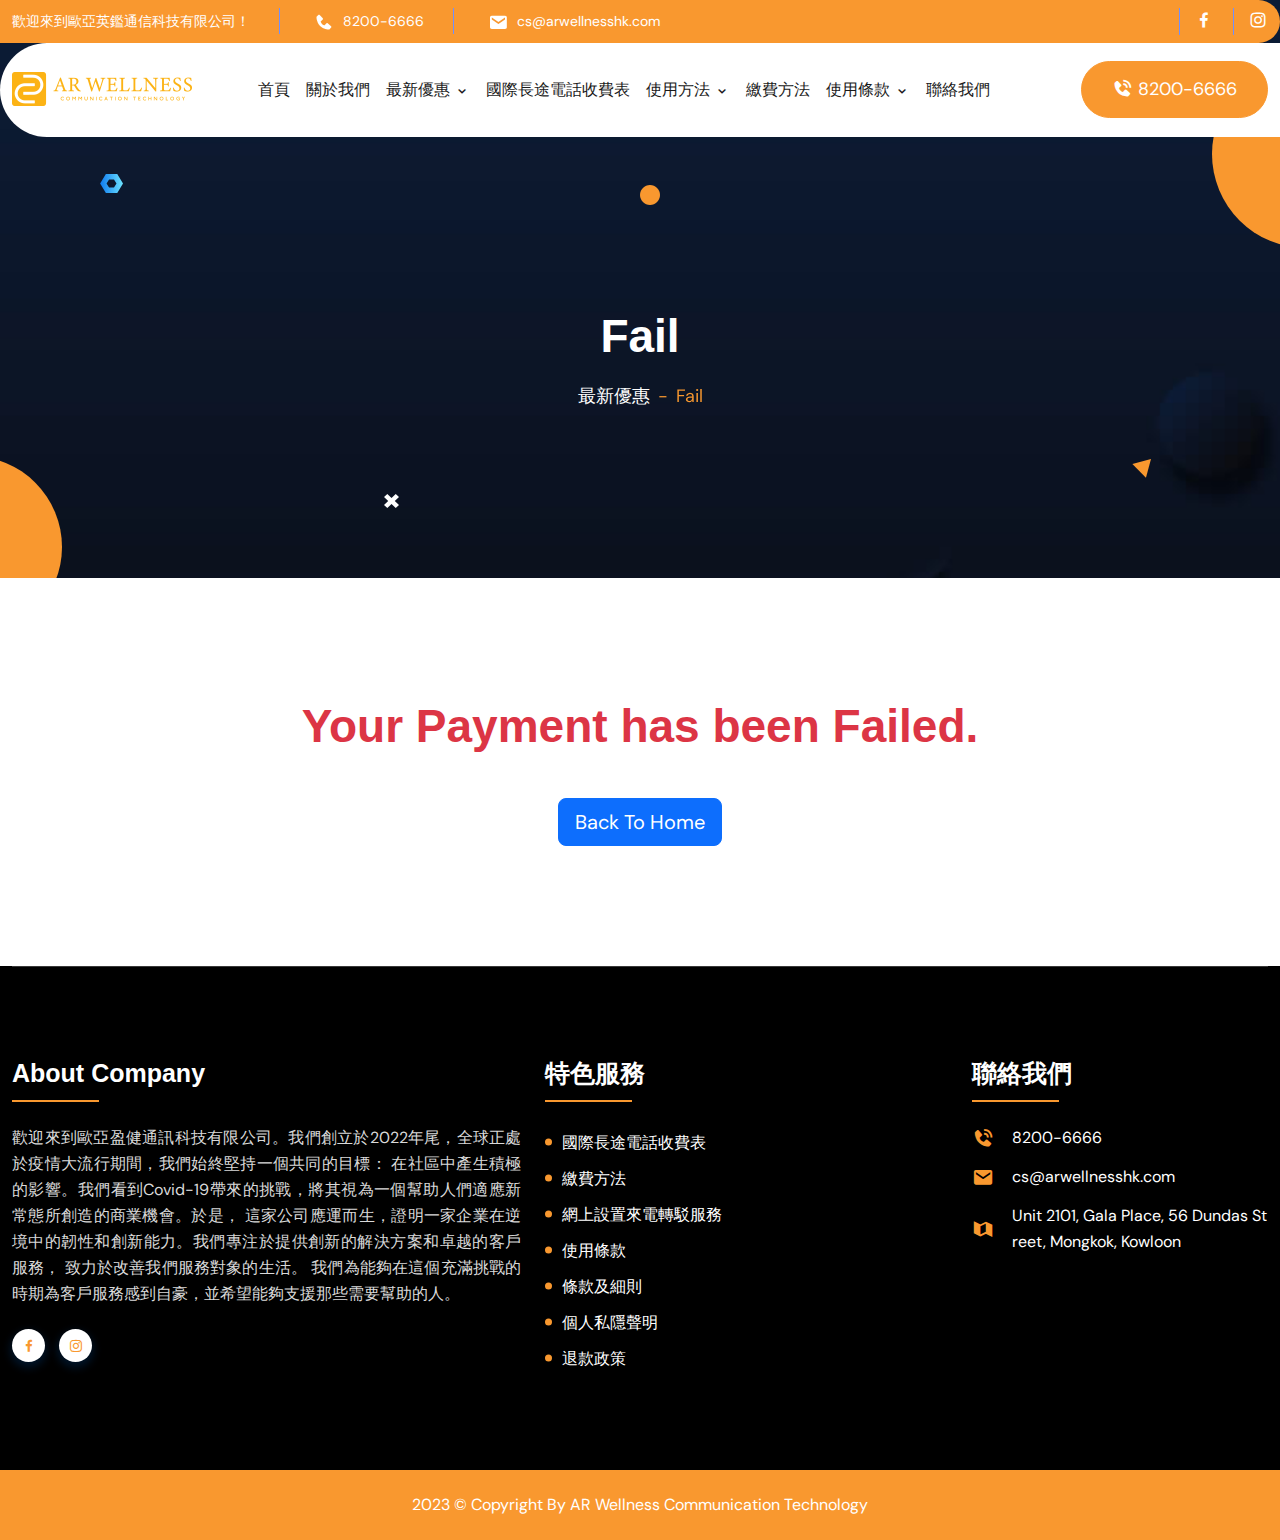
<file: fail.html>
<!DOCTYPE html>
<head>
    <meta charset="utf-8">

    <meta content="IE=edge" http-equiv="X-UA-Compatible">
    <meta content="width=device-width, initial-scale=1, shrink-to-fit=no" name="viewport">

    <meta content="至尊保 Prestige | AR Wellness Communication Technology" name="description">
    <meta content="至尊保 Prestige | AR Wellness Communication Technology" name="author">

    <title>Fail | AR Wellness Communication Technology</title>
    <!-- Standard Favicon -->
    <link href="img/fav/favicon-96x96.png" rel="icon">

    <!-- Touch Icons - iOS and Android 2.1+ -->
    <link href="img/fav/android-icon-48x48.png" rel="apple-touch-icon">
    <link href="img/fav/android-icon-72x72.png" rel="apple-touch-icon" sizes="72x72">
    <link href="img/fav/apple-icon-114x114.png" rel="apple-touch-icon" sizes="114x114">

    <!--bootstrap v5.2.3 -->
    <link href="css/bootstrap.min.css" rel="stylesheet" type="text/css">
    <!--flag css-->
    <link href="css/flags.css" rel="stylesheet" type="text/css">
    <!--meanmenu-->
    <link href="css/meanmenu.css" rel="stylesheet" type="text/css">
    <!--icons-->
    <link href="css/boxicons.min.css" rel="stylesheet" type="text/css">
    <!--aos-->
    <link href="css/aos.css" rel="stylesheet" type="text/css">
    <!--slick slider-->
    <link href="css/slick.css" rel="stylesheet" type="text/css">
    <!--main style-->
    <link href="css/style.css" rel="stylesheet" type="text/css">

    <!--modernizr-->
    <script src="js/vendor/modernizr.js"></script>

    <style>
        body > div.blog-standard-wrap.px-120 > div > div > div:nth-child(2) > div > h4 {
            color: #604a9d;
        }

        .list-icons.flex-wrap.align-items-start li {
            width: 100%;
        }

        ol.custom-number-list {
            list-style: none;
            counter-reset: item;
        }

        ol.custom-number-list li {
            counter-increment: item;
            margin-bottom: 5px;
        }

        ol.custom-number-list li:before {
            margin-right: 10px;
            content: counter(item);
            background: #f9982f;
            border-radius: 100%;
            color: white;
            width: 25px;
            height: 25px;
            text-align: center;
            display: inline-block;
        }

        ul.custom-alphabet-list {
            list-style: none;
            counter-reset: item;
        }

        ul.custom-alphabet-list li {
            counter-increment: item;
            margin-bottom: 5px;
        }

        ul.custom-alphabet-list li:before {
            margin-right: 15px;
            content: counter(item, lower-alpha);
            background: #f9982f;
            border-radius: 100%;
            color: white;
            width: 25px;
            height: 25px;
            text-align: center;
            display: inline-block;
        }
    </style>
</head>

<body data-offset="60" data-spy="scroll" data-target=".navbar">
<!--<div class="se-pre-con"></div>-->

<!-- main nav start -->
<header class="header-style-1">
    <div class="top_nav_soc">
        <div class="container">
            <div class="row">
                <div class="col-md-8 col-xl-8">
                    <div class="left-content-top">
                        <ul>
                            <li class="d-none d-xl-inline-block">歡迎來到歐亞英鑑通信科技有限公司！</li>
                            <li>
                                <a href="#"><i class='bx bxs-phone'></i> 8200-6666</a>
                            </li>
                            <li>
                                <a href="#"><i class='bx bxs-envelope'></i> cs@arwellnesshk.com</a>
                            </li>
                        </ul>
                    </div><!--/.left-content-top-->
                </div>
                <div class="col-md-4 col-xl-4">
                    <div class="right-content-top">
                        <ul>
                            <li>
                            </li>
                            <li>
                                <a href="#"><i class='bx bxl-facebook'></i></a>
                            </li>
                            <li>
                                <a href="#"><i class='bx bxl-instagram'></i></a>
                            </li>
                        </ul>
                    </div><!--/.right-content-top-->
                </div>
            </div>
        </div>
    </div>
    <div class="navbar-area">
        <div class="main-responsive-nav">
            <div class="container">
                <div class="main-responsive-menu">
                    <div class="logo">
                        <a href="Home">
                            <img alt="image" src="img/logo.png">
                        </a>
                    </div><!--/.logo-->
                </div>
            </div>
        </div>
        <div class="main-navbar">
            <div class="container">
                <nav class="navbar navbar-expand-md navbar-light">
                    <a class="navbar-brand" href="Home">
                        <img alt="image" src="img/logo.png">
                    </a>
                    <div class="collapse navbar-collapse mean-menu" id="navbarSupportedContent">
                        <ul class="navbar-nav m-auto">
                            <li class="nav-item">
                                <a class="nav-link" href="Home#home">
                                    首頁
                                </a>
                            </li>
                            <li class="nav-item">
                                <a class="nav-link" href="Home#down-content-home">
                                    關於我們
                                </a>
                            </li>
                            <li class="nav-item">
                                <a class="nav-link" href="#vision">
                                    最新優惠 <i class="bx bx-chevron-down"></i>
                                </a>
                                <ul class="dropdown-menu">
                                    <li class="nav-item">
                                        <a href="product-1.php" class="nav-link">團體醫療</a>
                                    </li>
                                    <li class="nav-item">
                                        <a href="product-2.php" class="nav-link">至尊保 Prestige</a>
                                    </li>
                                    <li class="nav-item">
                                        <a href="Product-3" class="nav-link">漫遊數據卡</a>
                                    </li>
                                </ul>
                            </li>
                            <li class="nav-item">
                                <a class="nav-link " href="Coming-Soon">
                                    國際長途電話收費表
                                </a>
                            </li>
                            <li class="nav-item">
                                <a class="nav-link " href="#">
                                    使用方法 <i class="bx bx-chevron-down"></i>
                                </a>
                                <ul class="dropdown-menu">
                                    <li class="nav-item">
                                        <a href="Coming-Soon" class="nav-link">網上設置來電轉駁服務</a>
                                    </li>
                                </ul>
                            </li>
                            <li class="nav-item">
                                <a class="nav-link " href="Checkout">
                                    繳費方法
                                </a>
                            </li>
                            <li class="nav-item">
                                <a class="nav-link " href="#">
                                    使用條款 <i class="bx bx-chevron-down"></i>
                                </a>
                                <ul class="dropdown-menu">
                                    <li class="nav-item">
                                        <a href="Terms-and-Condition" class="nav-link">條款及細則</a>
                                    </li>
                                    <li class="nav-item">
                                        <a href="Personal-Privacy-Statement" class="nav-link">個人私隱聲明</a>
                                    </li>
                                </ul>
                            </li>
                            <li class="nav-item">
                                <a class="nav-link " href="Home#contact">
                                    聯絡我們
                                </a>
                            </li>
                        </ul><!--/.navbar-nav -->
                        <div class="others-options d-flex align-items-center">
                            <div class="option-item d-none d-xl-inline-block">
                                <a class="btn" href="#"><i class='bx bxs-phone-call pb-1'></i> 8200-6666</a>
                            </div>
                        </div><!--/.others-options-->
                    </div>
                </nav><!--/.navbar-->
            </div>
        </div>
    </div>
</header>
<!-- /.navbar -->

<!--page banner start-->
<div class="page-banner-brd">
    <div class="container">
        <div class="row">
            <div class="col-12">
                <div class="inner-brd-text text-center">
                    <h1>Fail</h1>
                    <nav aria-label="breadcrumb">
                        <ol class="breadcrumb justify-content-center">
                            <li class="breadcrumb-item"><a href="#">最新優惠</a></li>
                            <li aria-current="page" class="breadcrumb-item active">Fail</li>
                        </ol>
                    </nav>
                </div>
            </div>
        </div>
    </div><!--/.container-->
    <span class="banner-frame-one"></span>
    <span class="banner-frame-two"></span>
    <span class="banner-frame-three"></span>
    <span class="banner-frame-four"></span>
    <div class="shape-top-left" data-aos="fade-right" data-aos-delay="500"></div>
    <div class="shape-bottom-right" data-aos="fade-left" data-aos-anchor-placement="top-bottom"
         data-aos-delay="1500"></div>
</div>
<!--page banner end-->

<!--blog standard start-->
<div class="blog-standard-wrap px-120">
    <div class="container">
        <div class="row gy-5 align-items-center">
            <div class="col-md-12">
                <div class="right-content-about">
                    <div class="sec-title">
                        <h2 class="tag1 text-center text-danger">Your Payment has been Failed.</h2>
                    </div>
                    <div class="text-center">
                        <a href="Home" class="btn btn-lg btn-primary">Back To Home</a>
                    </div>
                </div><!--/.right-content-about-->
            </div>
        </div>
    </div>
</div>
<!--blog standard end-->

<!--footer area start-->
<footer class="footers">
    <div class="container">
        <div class="row g-0">
            <div class="col-12">
                <div class="footer-widgets-wrap">
                    <div class="row g-4 gy-5">
                        <div class="col-sm-6 col-lg-5">
                            <div class="ftr-widget about">
                                <h2>About Company</h2>
                                <p style="text-align: justify">
                                    歡迎來到歐亞盈健通訊科技有限公司。我們創立於2022年尾，全球正處於疫情大流行期間，我們始終堅持一個共同的目標：
                                    在社區中產生積極的影響。我們看到Covid-19帶來的挑戰，將其視為一個幫助人們適應新常態所創造的商業機會。於是，
                                    這家公司應運而生，證明一家企業在逆境中的韌性和創新能力。我們專注於提供創新的解決方案和卓越的客戶服務，
                                    致力於改善我們服務對象的生活。 我們為能夠在這個充滿挑戰的時期為客戶服務感到自豪，並希望能夠支援那些需要幫助的人。
                                </p>
                                <ul class="socials">
                                    <li><a href="#"><i class="bx bxl-facebook"></i></a></li>
                                    <li><a href="#"><i class="bx bxl-instagram"></i></a></li>
                                </ul>
                            </div><!--/.ftr-widget-->
                        </div>
                        <div class="col-sm-6 col-lg-4 d-flex justify-content-center align-items-center">
                            <div class="ftr-widget">
                                <h2>特色服務 </h2>
                                <ul class="navs">
                                    <li><a href="Coming-Soon">國際長途電話收費表</a></li>
                                    <li><a href="Coming-Soon">繳費方法</a></li>
                                    <li><a href="Coming-Soon">網上設置來電轉駁服務</a></li>
                                    <li><a href="Terms-and-Condition">使用條款</a></li>
                                    <li><a href="Terms-and-Condition">條款及細則</a></li>
                                    <li><a href="Personal-Privacy-Statement">個人私隱聲明</a></li>
                                    <li><a href="Refund-Policy">退款政策</a></li>
                                </ul>
                            </div><!--/.ftr-widget-->
                        </div>
                        <div class="col-sm-6 col-lg-3 d-flex justify-content-ends">
                            <div class="ftr-widget">
                                <h2>聯絡我們</h2>
                                <ul class="contacts">
                                    <li>
                                        <i class='bx bxs-phone-call'></i>
                                        <a href="tel:82006666">8200-6666</a>
                                    </li>
                                    <li>
                                        <i class='bx bxs-envelope'></i>
                                        <a href="mailto:cs@arwellnesshk.com">cs@arwellnesshk.com</a>
                                    </li>
                                    <li>
                                        <i class='bx bxs-map-alt'></i>
                                        <a href="#">Unit 2101, Gala Place, 56 Dundas Street, Mongkok, Kowloon</a>
                                    </li>
                                </ul>
                            </div><!--/.ftr-widget-->
                        </div>
                    </div>
                </div><!--/.footer-widgets-wrap-->
            </div>
        </div>
    </div><!--/.container-->
</footer>
<div class="copyright-conts">
    <div class="container">
        <div class="row gy-3">
            <div class="col-md-12 text-center">
                <p>2023 © Copyright By AR Wellness Communication Technology</p>
            </div>
        </div>
    </div>
</div>
<!--footer area end-->

<!-- Return to Top -->
<a href="javascript:" id="return-to-top"><i class="bx bx-chevron-up"></i></a>


<!--jquery-->
<script src="js/jquery.js"></script>
<!--bootstrap bundle v5.2.3-->
<script src="js/vendor/bootstrap.bundle.js"></script>
<!--meanmenu-->
<script src="js/vendor/jquery.meanmenu.js"></script>
<!--flag-->
<script src="js/vendor/jquery.flagstrap.min.js"></script>
<!--aos-->
<script src="js/vendor/aos.js"></script>
<!--slick-->
<script src="js/vendor/slick.min.js"></script>
<!--easing js-->
<script src="js/vendor/easing.js"></script>
<!--main script-->
<script src="js/main.js"></script>

</body>
</html>
</file>
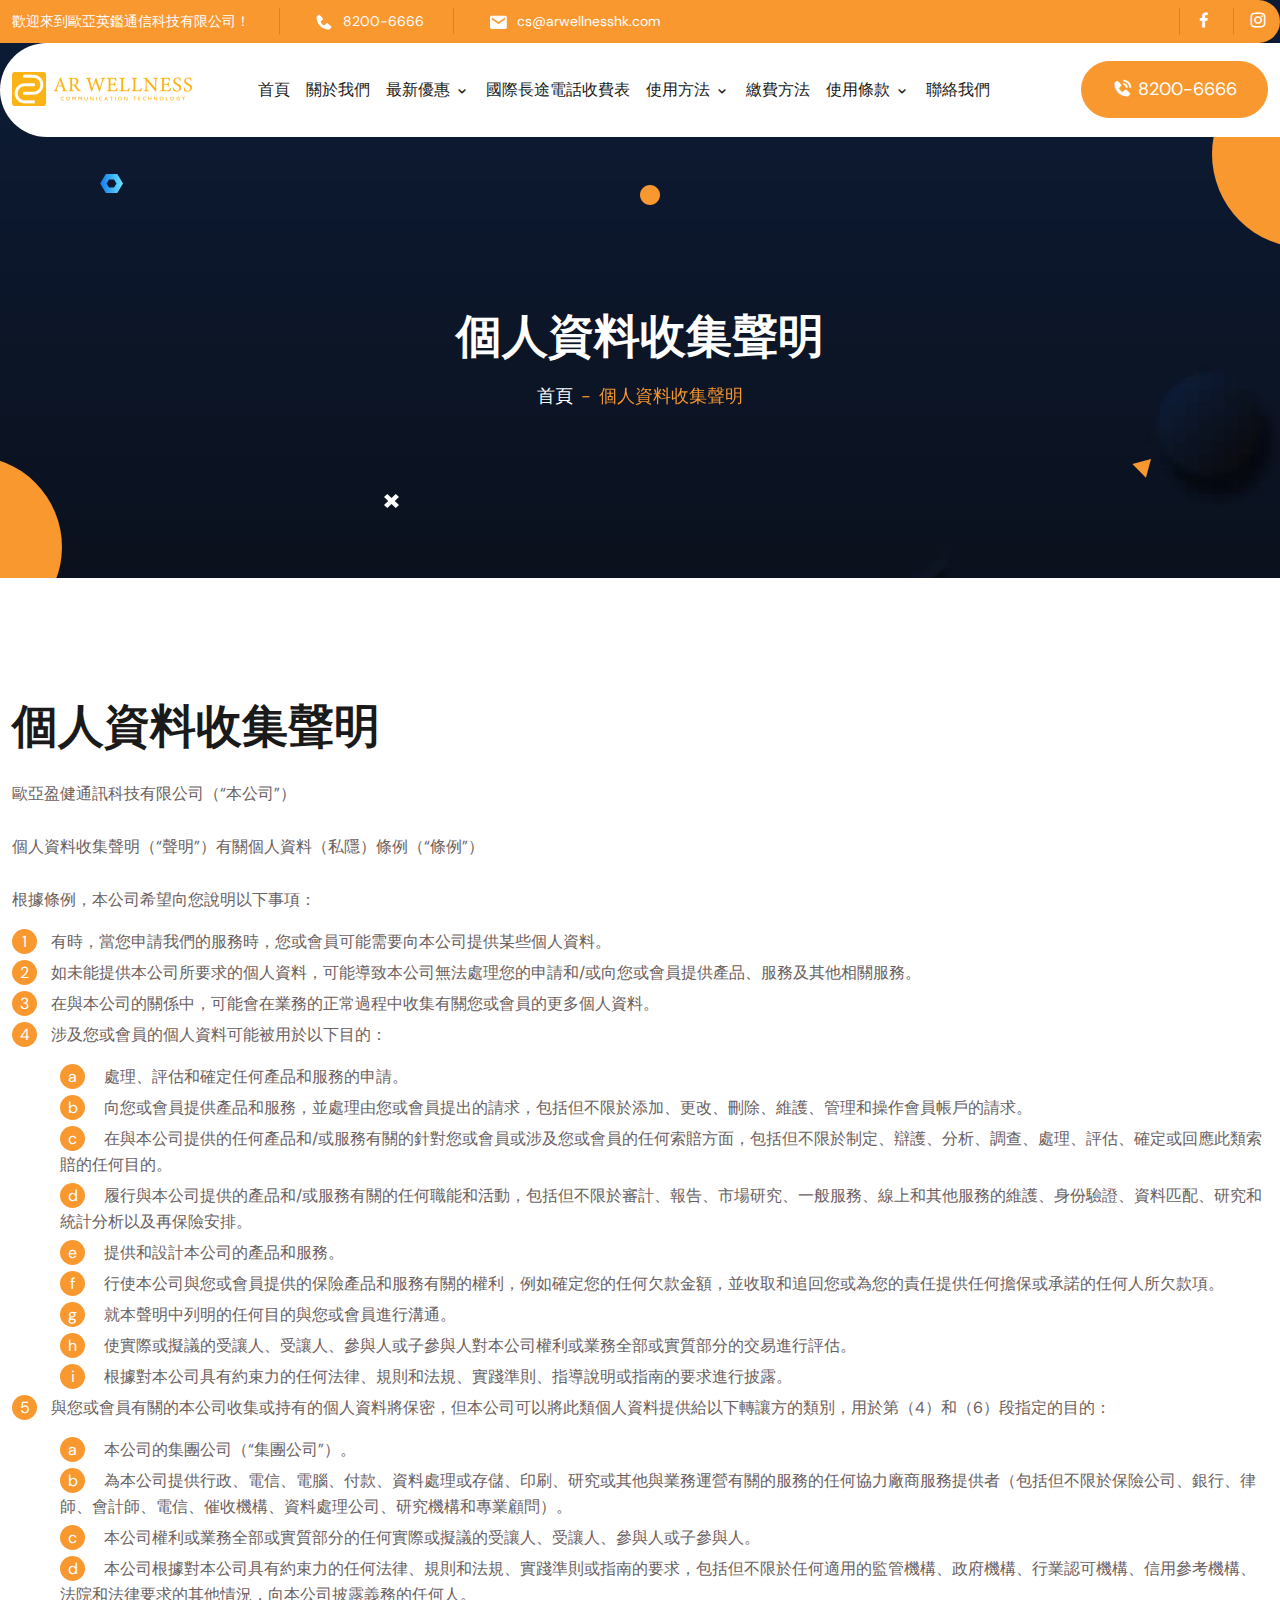
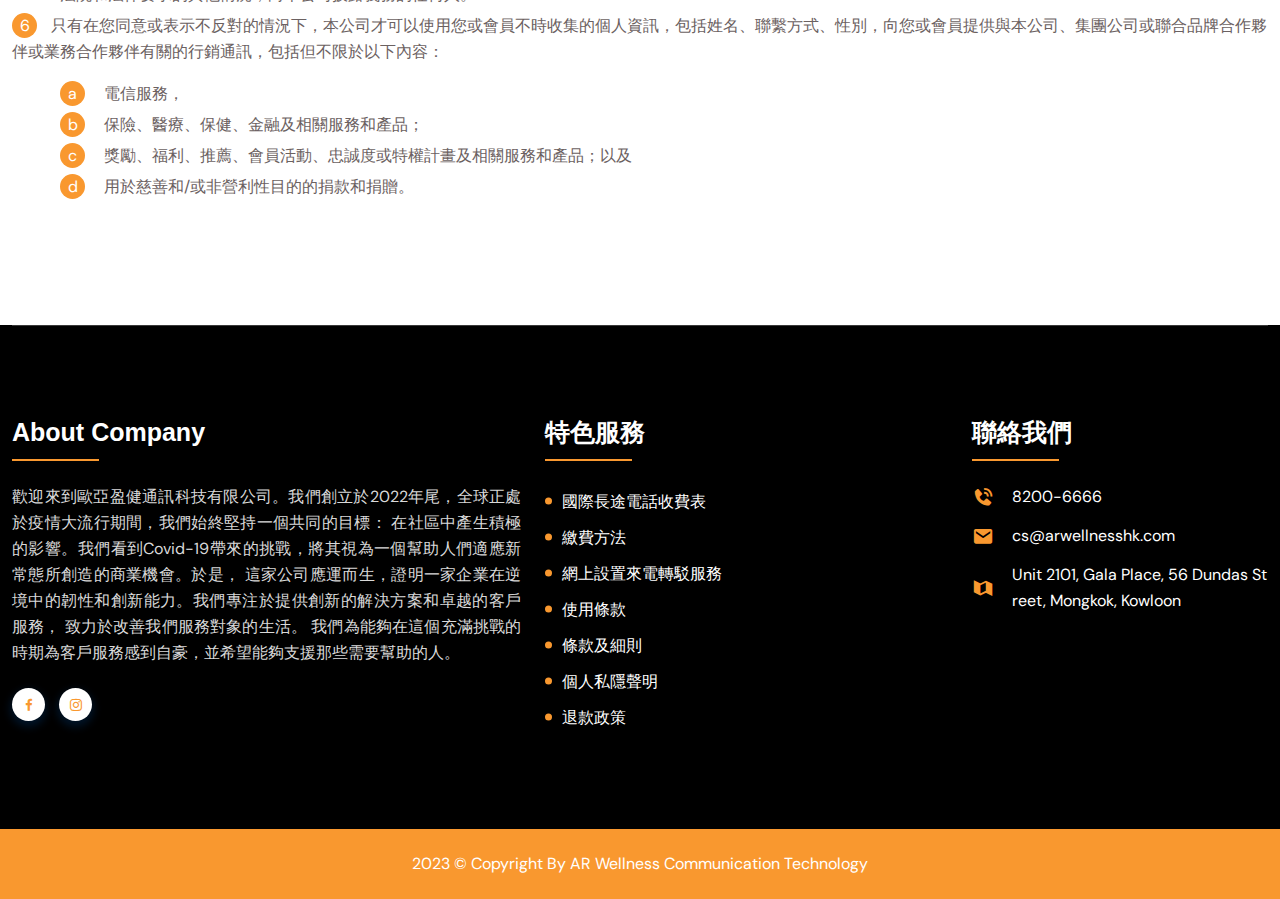
<file: personal-privacy-statement.html>
<!DOCTYPE html>
<head>
    <meta charset="utf-8">

    <meta content="IE=edge" http-equiv="X-UA-Compatible">
    <meta content="width=device-width, initial-scale=1, shrink-to-fit=no" name="viewport">

    <meta content="個人資料收集聲明 | AR Wellness Communication Technology" name="description">
    <meta content="個人資料收集聲明 | AR Wellness Communication Technology" name="author">

    <title>個人資料收集聲明 | AR Wellness Communication Technology</title>
    <!-- Standard Favicon -->
    <link href="img/fav/favicon-96x96.png" rel="icon">

    <!-- Touch Icons - iOS and Android 2.1+ -->
    <link href="img/fav/android-icon-48x48.png" rel="apple-touch-icon">
    <link href="img/fav/android-icon-72x72.png" rel="apple-touch-icon" sizes="72x72">
    <link href="img/fav/apple-icon-114x114.png" rel="apple-touch-icon" sizes="114x114">

    <!--bootstrap v5.2.3 -->
    <link href="css/bootstrap.min.css" rel="stylesheet" type="text/css">
    <!--flag css-->
    <link href="css/flags.css" rel="stylesheet" type="text/css">
    <!--meanmenu-->
    <link href="css/meanmenu.css" rel="stylesheet" type="text/css">
    <!--icons-->
    <link href="css/boxicons.min.css" rel="stylesheet" type="text/css">
    <!--aos-->
    <link href="css/aos.css" rel="stylesheet" type="text/css">
    <!--slick slider-->
    <link href="css/slick.css" rel="stylesheet" type="text/css">
    <!--main style-->
    <link href="css/style.css" rel="stylesheet" type="text/css">

    <!--modernizr-->
    <script src="js/vendor/modernizr.js"></script>

    <style>
        body > div.blog-standard-wrap.px-120 > div > div > div:nth-child(2) > div > h4{
            color: #604a9d;
        }

        .list-icons.flex-wrap.align-items-start li{
            width: 100%;
        }

        ol.custom-number-list {
            list-style: none;
            counter-reset: item;
        }
        ol.custom-number-list li {
            counter-increment: item;
            margin-bottom: 5px;
        }
        ol.custom-number-list li:before {
            margin-right: 10px;
            content: counter(item);
            background: #f9982f;
            border-radius: 100%;
            color: white;
            width: 25px;
            height: 25px;
            text-align: center;
            display: inline-block;
        }

        ul.custom-alphabet-list {
            list-style: none;
            counter-reset: item;
        }
        ul.custom-alphabet-list li {
            counter-increment: item;
            margin-bottom: 5px;
        }
        ul.custom-alphabet-list li:before {
            margin-right: 15px;
            content: counter(item,lower-alpha);
            background: #f9982f;
            border-radius: 100%;
            color: white;
            width: 25px;
            height: 25px;
            text-align: center;
            display: inline-block;
        }
    </style>
</head>

<body data-offset="60" data-spy="scroll" data-target=".navbar">
<!--<div class="se-pre-con"></div>-->

<!-- main nav start -->
<header class="header-style-1">
    <div class="top_nav_soc">
        <div class="container">
            <div class="row">
                <div class="col-md-8 col-xl-8">
                    <div class="left-content-top">
                        <ul>
                            <li class="d-none d-xl-inline-block">歡迎來到歐亞英鑑通信科技有限公司！</li>
                            <li>
                                <a href="#"><i class='bx bxs-phone'></i> 8200-6666</a>
                            </li>
                            <li>
                                <a href="#"><i class='bx bxs-envelope'></i> cs@arwellnesshk.com</a>
                            </li>
                        </ul>
                    </div><!--/.left-content-top-->
                </div>
                <div class="col-md-4 col-xl-4">
                    <div class="right-content-top">
                        <ul>
                            <li>
                            </li>
                            <li>
                                <a href="#"><i class='bx bxl-facebook'></i></a>
                            </li>
                            <li>
                                <a href="#"><i class='bx bxl-instagram'></i></a>
                            </li>
                        </ul>
                    </div><!--/.right-content-top-->
                </div>
            </div>
        </div>
    </div>
    <div class="navbar-area">
        <div class="main-responsive-nav">
            <div class="container">
                <div class="main-responsive-menu">
                    <div class="logo">
                        <a href="Home">
                            <img alt="image" src="img/logo.png">
                        </a>
                    </div><!--/.logo-->
                </div>
            </div>
        </div>
        <div class="main-navbar">
            <div class="container">
                <nav class="navbar navbar-expand-md navbar-light">
                    <a class="navbar-brand" href="Home">
                        <img alt="image" src="img/logo.png">
                    </a>
                    <div class="collapse navbar-collapse mean-menu" id="navbarSupportedContent">
                        <ul class="navbar-nav m-auto">
                            <li class="nav-item">
                                <a class="nav-link" href="Home#home">
                                    首頁
                                </a>
                            </li>
                            <li class="nav-item">
                                <a class="nav-link" href="Home#down-content-home">
                                    關於我們
                                </a>
                            </li>
                            <li class="nav-item">
                                <a class="nav-link" href="#vision">
                                    最新優惠 <i class="bx bx-chevron-down"></i>
                                </a>
                                <ul class="dropdown-menu">
                                    <li class="nav-item">
                                        <a href="product-1.php" class="nav-link">團體醫療</a>
                                    </li>
                                    <li class="nav-item">
                                        <a href="product-2.php" class="nav-link">至尊保 Prestige</a>
                                    </li>
                                    <li class="nav-item">
                                        <a href="Product-3" class="nav-link">漫遊數據卡</a>
                                    </li>
                                </ul>
                            </li>
                            <li class="nav-item">
                                <a class="nav-link " href="Coming-Soon">
                                    國際長途電話收費表
                                </a>
                            </li>
                            <li class="nav-item">
                                <a class="nav-link " href="#">
                                    使用方法 <i class="bx bx-chevron-down"></i>
                                </a>
                                <ul class="dropdown-menu">
                                    <li class="nav-item">
                                        <a href="Coming-Soon" class="nav-link">網上設置來電轉駁服務</a>
                                    </li>
                                </ul>
                            </li>
                            <li class="nav-item">
                                <a class="nav-link " href="Checkout">
                                    繳費方法
                                </a>
                            </li>
                            <li class="nav-item">
                                <a class="nav-link " href="#">
                                    使用條款 <i class="bx bx-chevron-down"></i>
                                </a>
                                <ul class="dropdown-menu">
                                    <li class="nav-item">
                                        <a href="Terms-and-Condition" class="nav-link">條款及細則</a>
                                    </li>
                                    <li class="nav-item">
                                        <a href="Personal-Privacy-Statement" class="nav-link">個人私隱聲明</a>
                                    </li>
                                </ul>
                            </li>
                            <li class="nav-item">
                                <a class="nav-link " href="Home#contact">
                                    聯絡我們
                                </a>
                            </li>
                        </ul><!--/.navbar-nav -->
                        <div class="others-options d-flex align-items-center">
                            <div class="option-item d-none d-xl-inline-block">
                                <a class="btn" href="#"><i class='bx bxs-phone-call pb-1'></i> 8200-6666</a>
                            </div>
                        </div><!--/.others-options-->
                    </div>
                </nav><!--/.navbar-->
            </div>
        </div>
    </div>
</header>
<!-- /.navbar -->

<!--page banner start-->
<div class="page-banner-brd">
    <div class="container">
        <div class="row">
            <div class="col-12">
                <div class="inner-brd-text text-center">
                    <h1>個人資料收集聲明</h1>
                    <nav aria-label="breadcrumb">
                        <ol class="breadcrumb justify-content-center">
                            <li class="breadcrumb-item"><a href="#">首頁</a></li>
                            <li aria-current="page" class="breadcrumb-item active">個人資料收集聲明</li>
                        </ol>
                    </nav>
                </div>
            </div>
        </div>
    </div><!--/.container-->
    <span class="banner-frame-one"></span>
    <span class="banner-frame-two"></span>
    <span class="banner-frame-three"></span>
    <span class="banner-frame-four"></span>
    <div class="shape-top-left" data-aos="fade-right" data-aos-delay="500"></div>
    <div class="shape-bottom-right" data-aos="fade-left" data-aos-anchor-placement="top-bottom"
         data-aos-delay="1500"></div>
</div>
<!--page banner end-->

<!--blog standard start-->
<div class="blog-standard-wrap px-120">
    <div class="container">
        <div class="row gy-5 align-items-center">
            <div class="col-md-12">
                <div class="right-content-about">
                    <div class="sec-title">
                        <h2 class="tag1">個人資料收集聲明</h2>
                    </div>

                    <p>歐亞盈健通訊科技有限公司（“本公司”）</p>
                    <p>個人資料收集聲明（“聲明”）有關個人資料（私隱）條例（“條例”）</p>
                    <p> 根據條例，本公司希望向您說明以下事項：</p>

                    <ol class="custom-number-list mt-3" style="margin-top: unset;">
                        <li>
                            有時，當您申請我們的服務時，您或會員可能需要向本公司提供某些個人資料。
                        </li>
                        <li>
                            如未能提供本公司所要求的個人資料，可能導致本公司無法處理您的申請和/或向您或會員提供產品、服務及其他相關服務。
                        </li>
                        <li>
                            在與本公司的關係中，可能會在業務的正常過程中收集有關您或會員的更多個人資料。
                        </li>
                        <li>
                            涉及您或會員的個人資料可能被用於以下目的：
                            <ul class="custom-alphabet-list ps-5 mt-3" style="margin-top: unset;">
                                <li>
                                    處理、評估和確定任何產品和服務的申請。
                                </li>
                                <li>
                                    向您或會員提供產品和服務，並處理由您或會員提出的請求，包括但不限於添加、更改、刪除、維護、管理和操作會員帳戶的請求。
                                </li>
                                <li>
                                    在與本公司提供的任何產品和/或服務有關的針對您或會員或涉及您或會員的任何索賠方面，包括但不限於制定、辯護、分析、調查、處理、評估、確定或回應此類索賠的任何目的。
                                </li>
                                <li>
                                    履行與本公司提供的產品和/或服務有關的任何職能和活動，包括但不限於審計、報告、市場研究、一般服務、線上和其他服務的維護、身份驗證、資料匹配、研究和統計分析以及再保險安排。
                                </li>
                                <li>
                                    提供和設計本公司的產品和服務。
                                </li>
                                <li>
                                    行使本公司與您或會員提供的保險產品和服務有關的權利，例如確定您的任何欠款金額，並收取和追回您或為您的責任提供任何擔保或承諾的任何人所欠款項。
                                </li>
                                <li>
                                    就本聲明中列明的任何目的與您或會員進行溝通。
                                </li>
                                <li>
                                    使實際或擬議的受讓人、受讓人、參與人或子參與人對本公司權利或業務全部或實質部分的交易進行評估。
                                </li>
                                <li>
                                    根據對本公司具有約束力的任何法律、規則和法規、實踐準則、指導說明或指南的要求進行披露。
                                </li>
                            </ul>
                        </li>
                        <li>
                            與您或會員有關的本公司收集或持有的個人資料將保密，但本公司可以將此類個人資料提供給以下轉讓方的類別，用於第（4）和（6）段指定的目的：
                            <ul class="custom-alphabet-list ps-5 mt-3" style="margin-top: unset;">
                                <li>
                                    本公司的集團公司（“集團公司”）。
                                </li>
                                <li>
                                    為本公司提供行政、電信、電腦、付款、資料處理或存儲、印刷、研究或其他與業務運營有關的服務的任何協力廠商服務提供者（包括但不限於保險公司、銀行、律師、會計師、電信、催收機構、資料處理公司、研究機構和專業顧問）。
                                </li>
                                <li>
                                    本公司權利或業務全部或實質部分的任何實際或擬議的受讓人、受讓人、參與人或子參與人。
                                </li>
                                <li>
                                    本公司根據對本公司具有約束力的任何法律、規則和法規、實踐準則或指南的要求，包括但不限於任何適用的監管機構、政府機構、行業認可機構、信用參考機構、法院和法律要求的其他情況，向本公司披露義務的任何人。
                                </li>
                            </ul>
                        </li>
                        <li>
                            只有在您同意或表示不反對的情況下，本公司才可以使用您或會員不時收集的個人資訊，包括姓名、聯繫方式、性別，向您或會員提供與本公司、集團公司或聯合品牌合作夥伴或業務合作夥伴有關的行銷通訊，包括但不限於以下內容：
                            <ul class="custom-alphabet-list ps-5 mt-3" style="margin-top: unset;">
                                <li>
                                    電信服務，
                                </li>
                                <li>
                                    保險、醫療、保健、金融及相關服務和產品；
                                </li>
                                <li>
                                    獎勵、福利、推薦、會員活動、忠誠度或特權計畫及相關服務和產品；以及
                                </li>
                                <li>
                                    用於慈善和/或非營利性目的的捐款和捐贈。
                                </li>
                            </ul>
                        </li>
                    </ol>
                </div><!--/.right-content-about-->
            </div>
        </div>
    </div>
</div>
<!--blog standard end-->

<!--footer area start-->
<footer class="footers">
    <div class="container">
        <div class="row g-0">
            <div class="col-12">
                <div class="footer-widgets-wrap">
                    <div class="row g-4 gy-5">
                        <div class="col-sm-6 col-lg-5">
                            <div class="ftr-widget about">
                                <h2>About Company</h2>
                                <p style="text-align: justify">
                                    歡迎來到歐亞盈健通訊科技有限公司。我們創立於2022年尾，全球正處於疫情大流行期間，我們始終堅持一個共同的目標：
                                    在社區中產生積極的影響。我們看到Covid-19帶來的挑戰，將其視為一個幫助人們適應新常態所創造的商業機會。於是，
                                    這家公司應運而生，證明一家企業在逆境中的韌性和創新能力。我們專注於提供創新的解決方案和卓越的客戶服務，
                                    致力於改善我們服務對象的生活。 我們為能夠在這個充滿挑戰的時期為客戶服務感到自豪，並希望能夠支援那些需要幫助的人。
                                </p>
                                <ul class="socials">
                                    <li><a href="#"><i class="bx bxl-facebook"></i></a></li>
                                    <li><a href="#"><i class="bx bxl-instagram"></i></a></li>
                                </ul>
                            </div><!--/.ftr-widget-->
                        </div>
                        <div class="col-sm-6 col-lg-4 d-flex justify-content-center align-items-center">
                            <div class="ftr-widget">
                                <h2>特色服務 </h2>
                                <ul class="navs">
                                    <li><a href="Coming-Soon">國際長途電話收費表</a></li>
                                    <li><a href="Coming-Soon">繳費方法</a></li>
                                    <li><a href="Coming-Soon">網上設置來電轉駁服務</a></li>
                                    <li><a href="Terms-and-Condition">使用條款</a></li>
                                    <li><a href="Terms-and-Condition">條款及細則</a></li>
                                    <li><a href="Personal-Privacy-Statement">個人私隱聲明</a></li>
                                    <li><a href="Refund-Policy">退款政策</a></li>
                                </ul>
                            </div><!--/.ftr-widget-->
                        </div>
                        <div class="col-sm-6 col-lg-3 d-flex justify-content-ends">
                            <div class="ftr-widget">
                                <h2>聯絡我們</h2>
                                <ul class="contacts">
                                    <li>
                                        <i class='bx bxs-phone-call'></i>
                                        <a href="tel:82006666">8200-6666</a>
                                    </li>
                                    <li>
                                        <i class='bx bxs-envelope'></i>
                                        <a href="mailto:cs@arwellnesshk.com">cs@arwellnesshk.com</a>
                                    </li>
                                    <li>
                                        <i class='bx bxs-map-alt'></i>
                                        <a href="#">Unit 2101, Gala Place, 56 Dundas Street, Mongkok, Kowloon</a>
                                    </li>
                                </ul>
                            </div><!--/.ftr-widget-->
                        </div>
                    </div>
                </div><!--/.footer-widgets-wrap-->
            </div>
        </div>
    </div><!--/.container-->
</footer>
<div class="copyright-conts">
    <div class="container">
        <div class="row gy-3">
            <div class="col-md-12 text-center">
                <p>2023 © Copyright By AR Wellness Communication Technology</p>
            </div>
        </div>
    </div>
</div>
<!--footer area end-->

<!-- Return to Top -->
<a href="javascript:" id="return-to-top"><i class="bx bx-chevron-up"></i></a>


<!--jquery-->
<script src="js/jquery.js"></script>
<!--bootstrap bundle v5.2.3-->
<script src="js/vendor/bootstrap.bundle.js"></script>
<!--meanmenu-->
<script src="js/vendor/jquery.meanmenu.js"></script>
<!--flag-->
<script src="js/vendor/jquery.flagstrap.min.js"></script>
<!--aos-->
<script src="js/vendor/aos.js"></script>
<!--slick-->
<script src="js/vendor/slick.min.js"></script>
<!--easing js-->
<script src="js/vendor/easing.js"></script>
<!--main script-->
<script src="js/main.js"></script>

</body>
</html>
</file>
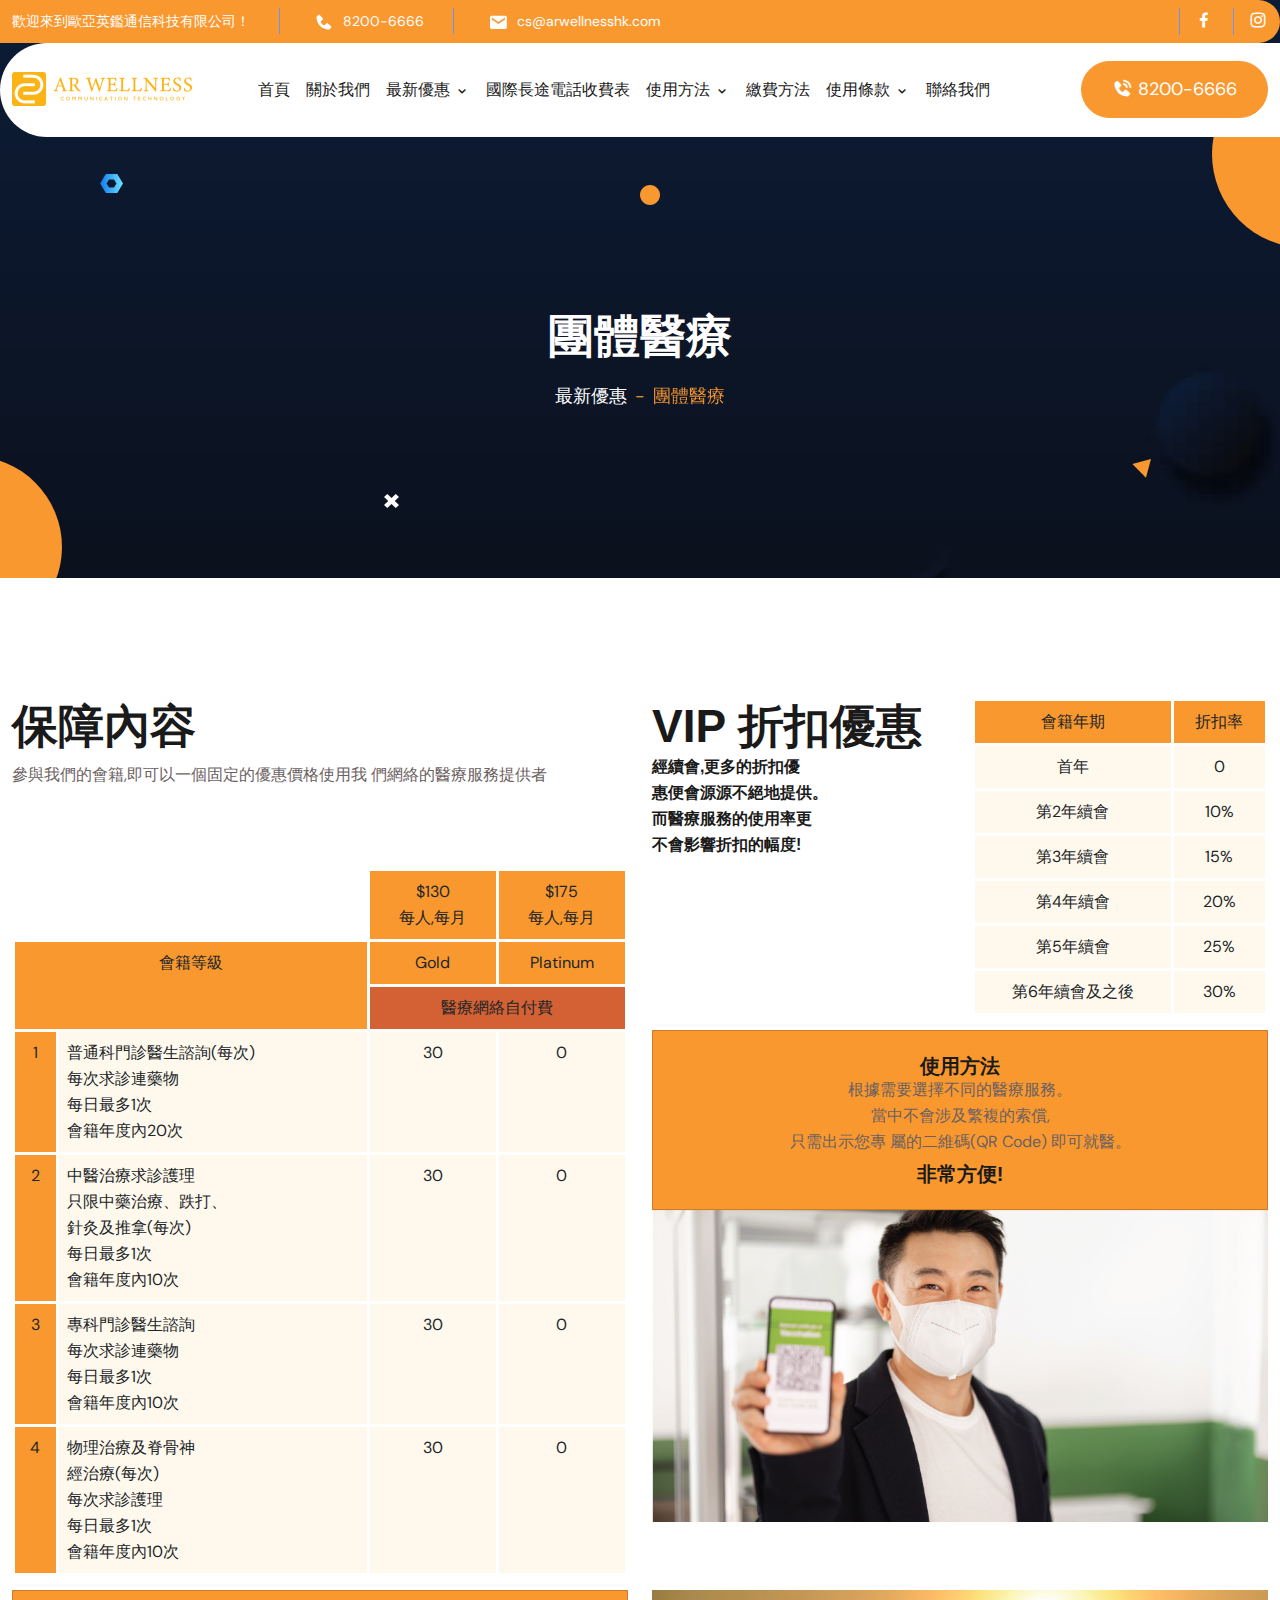
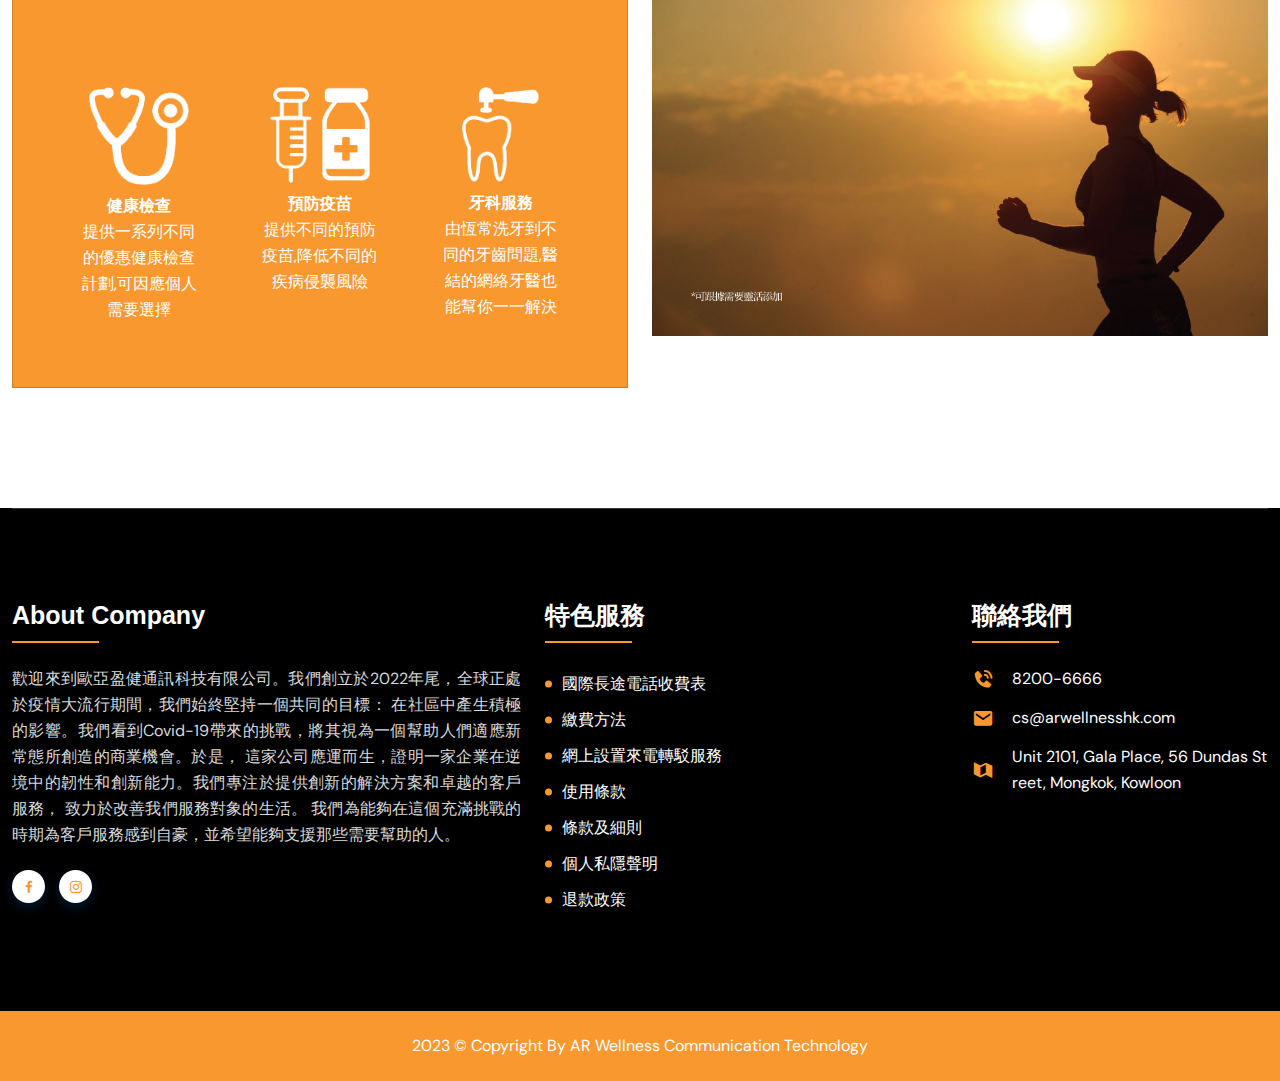
<file: product-1.html>
<!DOCTYPE html>
<head>
    <meta charset="utf-8">

    <meta content="IE=edge" http-equiv="X-UA-Compatible">
    <meta content="width=device-width, initial-scale=1, shrink-to-fit=no" name="viewport">

    <meta content="Personal Privacy Statement | AR Wellness Communication Technology" name="description">
    <meta content="Personal Privacy Statement | AR Wellness Communication Technology" name="author">

    <title>團體醫療 | AR Wellness Communication Technology</title>
    <!-- Standard Favicon -->
    <link href="img/fav/favicon-96x96.png" rel="icon">

    <!-- Touch Icons - iOS and Android 2.1+ -->
    <link href="img/fav/android-icon-48x48.png" rel="apple-touch-icon">
    <link href="img/fav/android-icon-72x72.png" rel="apple-touch-icon" sizes="72x72">
    <link href="img/fav/apple-icon-114x114.png" rel="apple-touch-icon" sizes="114x114">

    <!--bootstrap v5.2.3 -->
    <link href="css/bootstrap.min.css" rel="stylesheet" type="text/css">
    <!--flag css-->
    <link href="css/flags.css" rel="stylesheet" type="text/css">
    <!--meanmenu-->
    <link href="css/meanmenu.css" rel="stylesheet" type="text/css">
    <!--icons-->
    <link href="css/boxicons.min.css" rel="stylesheet" type="text/css">
    <!--aos-->
    <link href="css/aos.css" rel="stylesheet" type="text/css">
    <!--slick slider-->
    <link href="css/slick.css" rel="stylesheet" type="text/css">
    <!--main style-->
    <link href="css/style.css" rel="stylesheet" type="text/css">

    <!--modernizr-->
    <script src="js/vendor/modernizr.js"></script>

    <style>
        body > div.blog-standard-wrap.px-120 > div > div > div:nth-child(2) > div > h4 {
            color: #604a9d;
        }

        .list-icons.flex-wrap.align-items-start li {
            width: 100%;
        }

        ol.custom-number-list {
            list-style: none;
            counter-reset: item;
        }

        ol.custom-number-list li {
            counter-increment: item;
            margin-bottom: 5px;
        }

        ol.custom-number-list li:before {
            margin-right: 10px;
            content: counter(item);
            background: #f9982f;
            border-radius: 100%;
            color: white;
            width: 25px;
            height: 25px;
            text-align: center;
            display: inline-block;
        }

        ul.custom-alphabet-list {
            list-style: none;
            counter-reset: item;
        }

        ul.custom-alphabet-list li {
            counter-increment: item;
            margin-bottom: 5px;
        }

        ul.custom-alphabet-list li:before {
            margin-right: 15px;
            content: counter(item, lower-alpha);
            background: #f9982f;
            border-radius: 100%;
            color: white;
            width: 25px;
            height: 25px;
            text-align: center;
            display: inline-block;
        }

        .bg-yellow {
            background: #f9982f !important;
            border: 3px solid white;
        }

        .bg-red {
            background: #d46134 !important;
            border: 3px solid white;
        }

        .bg-white {
            background: #fff9ed !important;
            border: 3px solid white;
            justify-content: center;
            align-items: center;
        }
    </style>
</head>

<body data-offset="60" data-spy="scroll" data-target=".navbar">
<!--<div class="se-pre-con"></div>-->

<!-- main nav start -->
<header class="header-style-1">
    <div class="top_nav_soc">
        <div class="container">
            <div class="row">
                <div class="col-md-8 col-xl-8">
                    <div class="left-content-top">
                        <ul>
                            <li class="d-none d-xl-inline-block">歡迎來到歐亞英鑑通信科技有限公司！</li>
                            <li>
                                <a href="#"><i class='bx bxs-phone'></i> 8200-6666</a>
                            </li>
                            <li>
                                <a href="#"><i class='bx bxs-envelope'></i> cs@arwellnesshk.com</a>
                            </li>
                        </ul>
                    </div><!--/.left-content-top-->
                </div>
                <div class="col-md-4 col-xl-4">
                    <div class="right-content-top">
                        <ul>
                            <li>
                            </li>
                            <li>
                                <a href="#"><i class='bx bxl-facebook'></i></a>
                            </li>
                            <li>
                                <a href="#"><i class='bx bxl-instagram'></i></a>
                            </li>
                        </ul>
                    </div><!--/.right-content-top-->
                </div>
            </div>
        </div>
    </div>
    <div class="navbar-area">
        <div class="main-responsive-nav">
            <div class="container">
                <div class="main-responsive-menu">
                    <div class="logo">
                        <a href="Home">
                            <img alt="image" src="img/logo.png">
                        </a>
                    </div><!--/.logo-->
                </div>
            </div>
        </div>
        <div class="main-navbar">
            <div class="container">
                <nav class="navbar navbar-expand-md navbar-light">
                    <a class="navbar-brand" href="Home">
                        <img alt="image" src="img/logo.png">
                    </a>
                    <div class="collapse navbar-collapse mean-menu" id="navbarSupportedContent">
                        <ul class="navbar-nav m-auto">
                            <li class="nav-item">
                                <a class="nav-link" href="Home#home">
                                    首頁
                                </a>
                            </li>
                            <li class="nav-item">
                                <a class="nav-link" href="Home#down-content-home">
                                    關於我們
                                </a>
                            </li>
                            <li class="nav-item">
                                <a class="nav-link" href="#vision">
                                    最新優惠 <i class="bx bx-chevron-down"></i>
                                </a>
                                <ul class="dropdown-menu">
                                    <li class="nav-item">
                                        <a href="Product-1" class="nav-link">團體醫療</a>
                                    </li>
                                    <li class="nav-item">
                                        <a href="Product-2" class="nav-link">至尊保 Prestige</a>
                                    </li>
                                    <li class="nav-item">
                                        <a href="Product-3" class="nav-link">漫遊數據卡</a>
                                    </li>
                                </ul>
                            </li>
                            <li class="nav-item">
                                <a class="nav-link " href="Coming-Soon">
                                    國際長途電話收費表
                                </a>
                            </li>
                            <li class="nav-item">
                                <a class="nav-link " href="#">
                                    使用方法 <i class="bx bx-chevron-down"></i>
                                </a>
                                <ul class="dropdown-menu">
                                    <li class="nav-item">
                                        <a href="Coming-Soon" class="nav-link">網上設置來電轉駁服務</a>
                                    </li>
                                </ul>
                            </li>
                            <li class="nav-item">
                                <a class="nav-link " href="Checkout">
                                    繳費方法
                                </a>
                            </li>
                            <li class="nav-item">
                                <a class="nav-link " href="#">
                                    使用條款 <i class="bx bx-chevron-down"></i>
                                </a>
                                <ul class="dropdown-menu">
                                    <li class="nav-item">
                                        <a href="Terms-and-Condition" class="nav-link">條款及細則</a>
                                    </li>
                                    <li class="nav-item">
                                        <a href="Personal-Privacy-Statement" class="nav-link">個人私隱聲明</a>
                                    </li>
                                </ul>
                            </li>
                            <li class="nav-item">
                                <a class="nav-link " href="Home#contact">
                                    聯絡我們
                                </a>
                            </li>
                        </ul><!--/.navbar-nav -->
                        <div class="others-options d-flex align-items-center">
                            <div class="option-item d-none d-xl-inline-block">
                                <a class="btn" href="#"><i class='bx bxs-phone-call pb-1'></i> 8200-6666</a>
                            </div>
                        </div><!--/.others-options-->
                    </div>
                </nav><!--/.navbar-->
            </div>
        </div>
    </div>
</header>
<!-- /.navbar -->

<!--page banner start-->
<div class="page-banner-brd">
    <div class="container">
        <div class="row">
            <div class="col-12">
                <div class="inner-brd-text text-center">
                    <h1>團體醫療</h1>
                    <nav aria-label="breadcrumb">
                        <ol class="breadcrumb justify-content-center">
                            <li class="breadcrumb-item"><a href="#">最新優惠</a></li>
                            <li aria-current="page" class="breadcrumb-item active">團體醫療</li>
                        </ol>
                    </nav>
                </div>
            </div>
        </div>
    </div><!--/.container-->
    <span class="banner-frame-one"></span>
    <span class="banner-frame-two"></span>
    <span class="banner-frame-three"></span>
    <span class="banner-frame-four"></span>
    <div class="shape-top-left" data-aos="fade-right" data-aos-delay="500"></div>
    <div class="shape-bottom-right" data-aos="fade-left" data-aos-anchor-placement="top-bottom"
         data-aos-delay="1500"></div>
</div>
<!--page banner end-->

<!--blog standard start-->
<div class="blog-standard-wrap px-120">
    <div class="container">
        <div class="row gy-5 align-items-center">
            <div class="col-md-12">
                <div class="row">
                    <div class="col-lg-6">
                        <h1>
                            保障內容
                        </h1>
                        <p class="mt-2">
                            參與我們的會籍,即可以一個固定的優惠價格使用我 們網絡的醫療服務提供者
                        </p>
                        <div class="table-responsive mt-5 pt-4">
                            <table class="mt-2 table text-center">
                                <tr>
                                    <td colspan="2"></td>
                                    <td class="bg-yellow">
                                        $130<br/>
                                        每人,每月
                                    </td>
                                    <td class="bg-yellow">
                                        $175 <br/>
                                        每人,每月
                                    </td>
                                </tr>
                                <tr>
                                    <td class="bg-yellow" colspan="2" rowspan="2">會籍等級</td>
                                    <td class="bg-yellow">
                                        Gold
                                    </td>
                                    <td class="bg-yellow">
                                        Platinum
                                    </td>
                                </tr>
                                <tr>
                                    <td class="bg-red" colspan="2">
                                        醫療網絡自付費
                                    </td>
                                </tr>
                                <tr>
                                    <td class="bg-yellow">1</td>
                                    <td class="text-start bg-white">
                                        普通科門診醫生諮詢(每次)<br/>
                                        每次求診連藥物<br/>
                                        每日最多1次<br/>
                                        會籍年度內20次
                                    </td>
                                    <td class="bg-white">
                                        30
                                    </td>
                                    <td class="bg-white">
                                        0
                                    </td>
                                </tr>
                                <tr>
                                    <td class="bg-yellow">2</td>
                                    <td class="text-start bg-white">
                                        中醫治療求診護理<br/>
                                        只限中藥治療、跌打、<br/>
                                        針灸及推拿(每次)<br/>
                                        每日最多1次<br/>
                                        會籍年度內10次
                                    </td>
                                    <td class="bg-white">
                                        30
                                    </td>
                                    <td class="bg-white">
                                        0
                                    </td>
                                </tr>
                                <tr>
                                    <td class="bg-yellow">3</td>
                                    <td class="text-start bg-white">
                                        專科門診醫生諮詢 <br/>
                                        每次求診連藥物 <br/>
                                        每日最多1次 <br/>
                                        會籍年度內10次
                                    </td>
                                    <td class="bg-white">
                                        30
                                    </td>
                                    <td class="bg-white">
                                        0
                                    </td>
                                </tr>
                                <tr>
                                    <td class="bg-yellow">4</td>
                                    <td class="text-start bg-white">
                                        物理治療及脊骨神<br/>
                                        經治療(每次) <br/>
                                        每次求診護理 <br/>
                                        每日最多1次 <br/>
                                        會籍年度內10次
                                    </td>
                                    <td class="bg-white">
                                        30
                                    </td>
                                    <td class="bg-white">
                                        0
                                    </td>
                                </tr>
                            </table>
                        </div>
                    </div>
                    <div class="col-lg-6">
                        <div class="row">
                            <div class="col-lg-6">
                                <h1>
                                    VIP 折扣優惠
                                </h1>
                                <h4>
                                    經續會,更多的折扣優<br/>
                                    惠便會源源不絕地提供。<br/>
                                    而醫療服務的使用率更<br/>
                                    不會影響折扣的幅度!
                                </h4>
                            </div>
                            <div class="col-lg-6">
                                <div class="table-responsive">
                                    <table class="table text-center">
                                        <tr>
                                            <td class="bg-yellow">
                                                會籍年期
                                            </td>
                                            <td class="bg-yellow">
                                                折扣率
                                            </td>
                                        </tr>
                                        <tr>
                                            <td class="bg-white">
                                                首年
                                            </td>
                                            <td class="bg-white">
                                                0
                                            </td>
                                        </tr>
                                        <tr>
                                            <td class="bg-white">
                                                第2年續會
                                            </td>
                                            <td class="bg-white">
                                                10%
                                            </td>
                                        </tr>
                                        <tr>
                                            <td class="bg-white">
                                                第3年續會
                                            </td>
                                            <td class="bg-white">
                                                15%
                                            </td>
                                        </tr>
                                        <tr>
                                            <td class="bg-white">
                                                第4年續會
                                            </td>
                                            <td class="bg-white">
                                                20%
                                            </td>
                                        </tr>
                                        <tr>
                                            <td class="bg-white">
                                                第5年續會
                                            </td>
                                            <td class="bg-white">
                                                25%
                                            </td>
                                        </tr>
                                        <tr>
                                            <td class="bg-white">
                                                第6年續會及之後
                                            </td>
                                            <td class="bg-white">
                                                30%
                                            </td>
                                        </tr>
                                    </table>
                                </div>
                            </div>
                        </div>
                        <div class="card p-4 text-center" style="background: #f9982f;border-radius: unset">
                            <h3>
                                <span>
                                    使用方法
                                </span>
                            </h3>
                            根據需要選擇不同的醫療服務。<br/>
                            當中不會涉及繁複的索償,<br/>
                            只需出示您專 屬的二維碼(QR Code) 即可就醫。<br/>
                            <h3 class="mt-2">
                                <span>
                                    非常方便!
                                </span>
                            </h3>
                        </div>
                        <img alt="" class="img-fluid" src="img/home/4.jpg"/>
                    </div>
                    <div class="col-lg-6">
                        <div class="card p-5" style="background: #f9982f;border-radius: unset">
                            <div class="row text-white pt-4 pb-3">
                                <div class="col-lg-4 mt-4">
                                    <div class="text-center">
                                        <img src="img/home/icon/7.png" style="width: 100px" class="img-fluid" alt=""/>
                                        <h4 class="text-white">健康檢查</h4>
                                        <p>
                                            提供一系列不同<br/>
                                            的優惠健康檢查<br/>
                                            計劃,可因應個人<br/>
                                            需要選擇
                                        </p>
                                    </div>
                                </div>
                                <div class="col-lg-4 mt-4">
                                    <div class="text-center">
                                        <img src="img/home/icon/8.png" style="width: 100px" class="img-fluid" alt=""/>
                                        <h4 class="text-white">預防疫苗</h4>
                                        <p>
                                            提供不同的預防<br/>
                                            疫苗,降低不同的<br/>
                                            疾病侵襲風險
                                        </p>
                                    </div>
                                </div>
                                <div class="col-lg-4 mt-4">
                                    <div class="text-center">
                                        <img src="img/home/icon/9.png" style="width: 77px" class="img-fluid" alt=""/>
                                        <h4 class="text-white">牙科服務</h4>
                                        <p>
                                            由恆常洗牙到不 <br/>
                                            同的牙齒問題,醫 <br/>
                                            結的網絡牙醫也 <br/>
                                            能幫你一一解決
                                        </p>
                                    </div>
                                </div>
                            </div>
                        </div>
                    </div>
                    <div class="col-lg-6">
                        <img src="img/home/3.jpg" class="img-fluid" alt=""/>
                    </div>
                </div>
            </div>
        </div>
    </div>
</div>
<!--blog standard end-->

<!--footer area start-->
<footer class="footers">
    <div class="container">
        <div class="row g-0">
            <div class="col-12">
                <div class="footer-widgets-wrap">
                    <div class="row g-4 gy-5">
                        <div class="col-sm-6 col-lg-5">
                            <div class="ftr-widget about">
                                <h2>About Company</h2>
                                <p style="text-align: justify">
                                    歡迎來到歐亞盈健通訊科技有限公司。我們創立於2022年尾，全球正處於疫情大流行期間，我們始終堅持一個共同的目標：
                                    在社區中產生積極的影響。我們看到Covid-19帶來的挑戰，將其視為一個幫助人們適應新常態所創造的商業機會。於是，
                                    這家公司應運而生，證明一家企業在逆境中的韌性和創新能力。我們專注於提供創新的解決方案和卓越的客戶服務，
                                    致力於改善我們服務對象的生活。 我們為能夠在這個充滿挑戰的時期為客戶服務感到自豪，並希望能夠支援那些需要幫助的人。
                                </p>
                                <ul class="socials">
                                    <li><a href="#"><i class="bx bxl-facebook"></i></a></li>
                                    <li><a href="#"><i class="bx bxl-instagram"></i></a></li>
                                </ul>
                            </div><!--/.ftr-widget-->
                        </div>
                        <div class="col-sm-6 col-lg-4 d-flex justify-content-center align-items-center">
                            <div class="ftr-widget">
                                <h2>特色服務 </h2>
                                <ul class="navs">
                                    <li><a href="Coming-Soon">國際長途電話收費表</a></li>
                                    <li><a href="Coming-Soon">繳費方法</a></li>
                                    <li><a href="Coming-Soon">網上設置來電轉駁服務</a></li>
                                    <li><a href="Terms-and-Condition">使用條款</a></li>
                                    <li><a href="Terms-and-Condition">條款及細則</a></li>
                                    <li><a href="Personal-Privacy-Statement">個人私隱聲明</a></li>
                                    <li><a href="Refund-Policy">退款政策</a></li>
                                </ul>
                            </div><!--/.ftr-widget-->
                        </div>
                        <div class="col-sm-6 col-lg-3 d-flex justify-content-ends">
                            <div class="ftr-widget">
                                <h2>聯絡我們</h2>
                                <ul class="contacts">
                                    <li>
                                        <i class='bx bxs-phone-call'></i>
                                        <a href="tel:82006666">8200-6666</a>
                                    </li>
                                    <li>
                                        <i class='bx bxs-envelope'></i>
                                        <a href="mailto:cs@arwellnesshk.com">cs@arwellnesshk.com</a>
                                    </li>
                                    <li>
                                        <i class='bx bxs-map-alt'></i>
                                        <a href="#">Unit 2101, Gala Place, 56 Dundas Street, Mongkok, Kowloon</a>
                                    </li>
                                </ul>
                            </div><!--/.ftr-widget-->
                        </div>
                    </div>
                </div><!--/.footer-widgets-wrap-->
            </div>
        </div>
    </div><!--/.container-->
</footer>
<div class="copyright-conts">
    <div class="container">
        <div class="row gy-3">
            <div class="col-md-12 text-center">
                <p>2023 © Copyright By AR Wellness Communication Technology</p>
            </div>
        </div>
    </div>
</div>
<!--footer area end-->

<!-- Return to Top -->
<a href="javascript:" id="return-to-top"><i class="bx bx-chevron-up"></i></a>


<!--jquery-->
<script src="js/jquery.js"></script>
<!--bootstrap bundle v5.2.3-->
<script src="js/vendor/bootstrap.bundle.js"></script>
<!--meanmenu-->
<script src="js/vendor/jquery.meanmenu.js"></script>
<!--flag-->
<script src="js/vendor/jquery.flagstrap.min.js"></script>
<!--aos-->
<script src="js/vendor/aos.js"></script>
<!--slick-->
<script src="js/vendor/slick.min.js"></script>
<!--easing js-->
<script src="js/vendor/easing.js"></script>
<!--main script-->
<script src="js/main.js"></script>

</body>
</html>
</file>
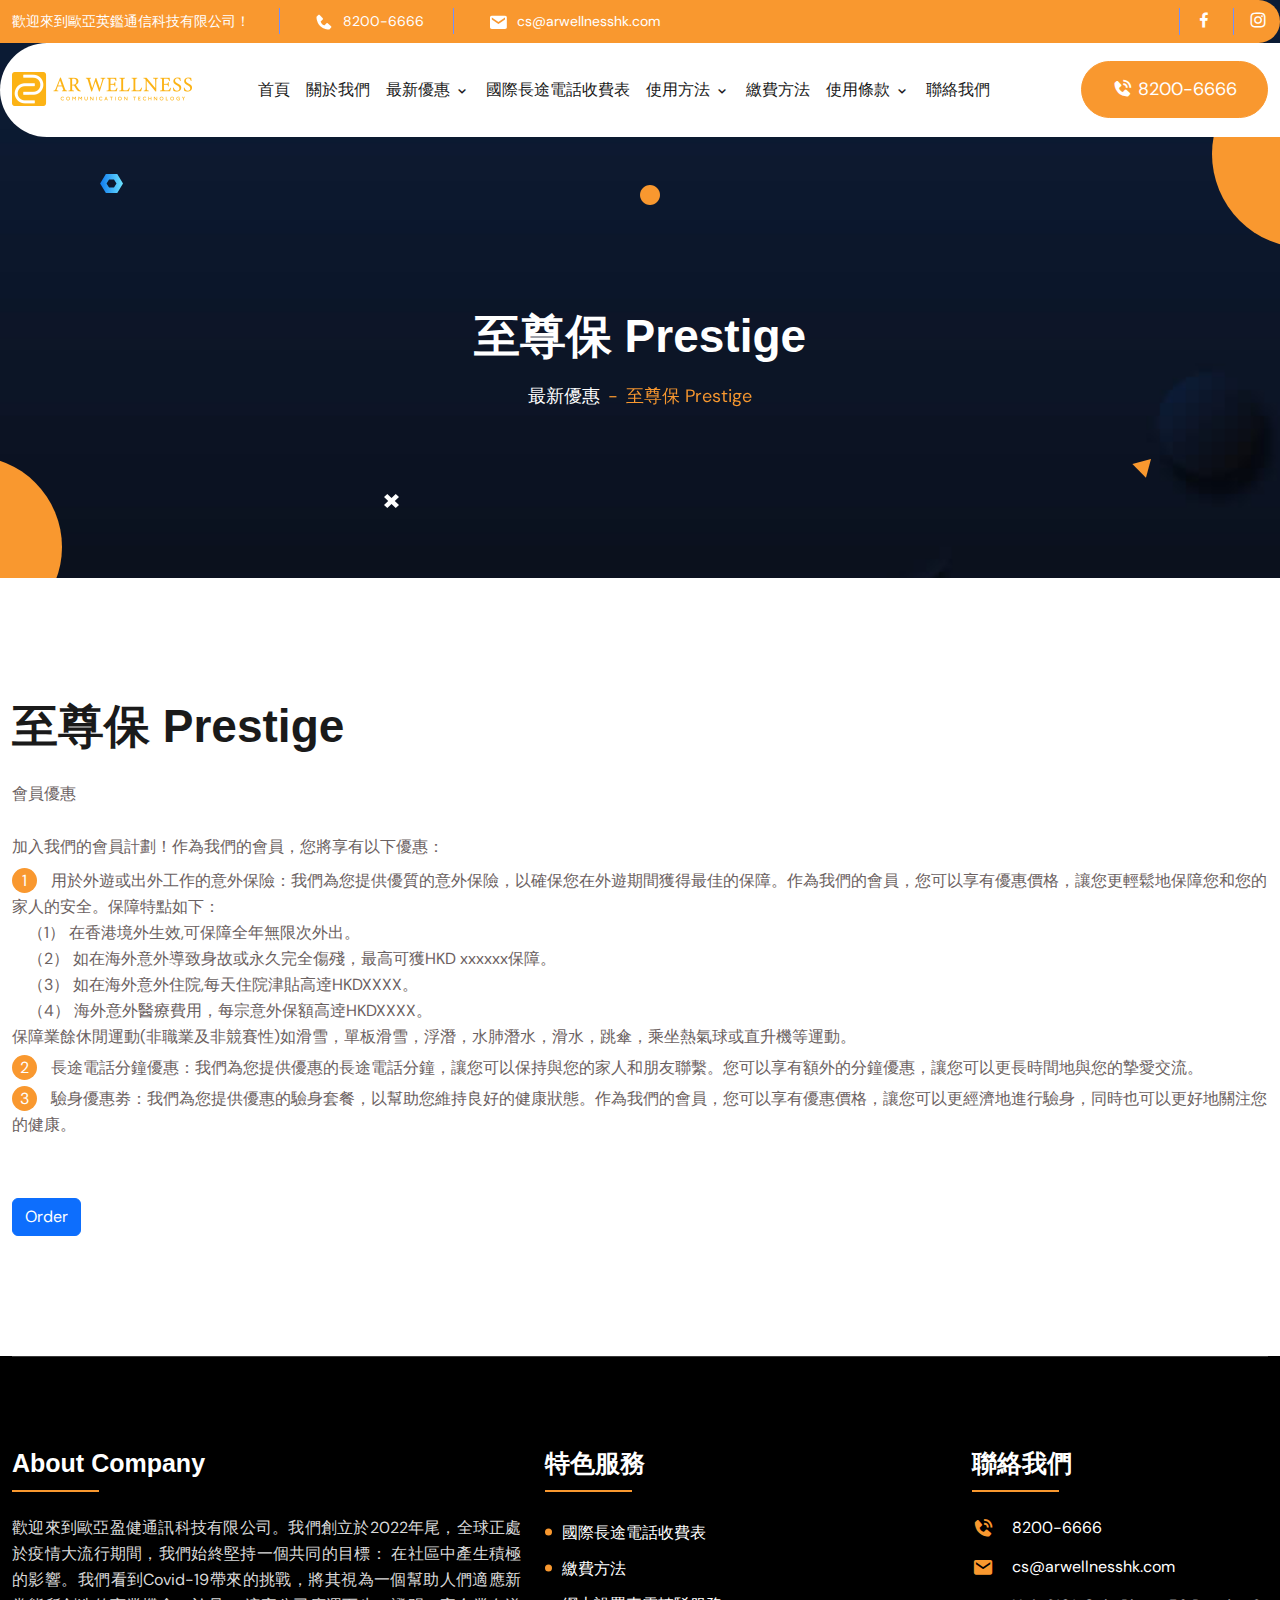
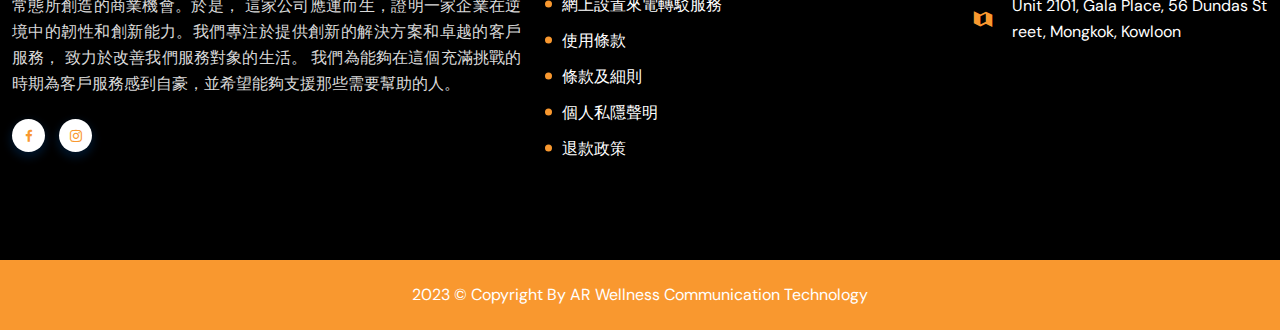
<file: product-2.html>
<!DOCTYPE html>
<head>
    <meta charset="utf-8">

    <meta content="IE=edge" http-equiv="X-UA-Compatible">
    <meta content="width=device-width, initial-scale=1, shrink-to-fit=no" name="viewport">

    <meta content="至尊保 Prestige | AR Wellness Communication Technology" name="description">
    <meta content="至尊保 Prestige | AR Wellness Communication Technology" name="author">

    <title>至尊保 Prestige | AR Wellness Communication Technology</title>
    <!-- Standard Favicon -->
    <link href="img/fav/favicon-96x96.png" rel="icon">

    <!-- Touch Icons - iOS and Android 2.1+ -->
    <link href="img/fav/android-icon-48x48.png" rel="apple-touch-icon">
    <link href="img/fav/android-icon-72x72.png" rel="apple-touch-icon" sizes="72x72">
    <link href="img/fav/apple-icon-114x114.png" rel="apple-touch-icon" sizes="114x114">

    <!--bootstrap v5.2.3 -->
    <link href="css/bootstrap.min.css" rel="stylesheet" type="text/css">
    <!--flag css-->
    <link href="css/flags.css" rel="stylesheet" type="text/css">
    <!--meanmenu-->
    <link href="css/meanmenu.css" rel="stylesheet" type="text/css">
    <!--icons-->
    <link href="css/boxicons.min.css" rel="stylesheet" type="text/css">
    <!--aos-->
    <link href="css/aos.css" rel="stylesheet" type="text/css">
    <!--slick slider-->
    <link href="css/slick.css" rel="stylesheet" type="text/css">
    <!--main style-->
    <link href="css/style.css" rel="stylesheet" type="text/css">

    <!--modernizr-->
    <script src="js/vendor/modernizr.js"></script>

    <style>
        body > div.blog-standard-wrap.px-120 > div > div > div:nth-child(2) > div > h4 {
            color: #604a9d;
        }

        .list-icons.flex-wrap.align-items-start li {
            width: 100%;
        }

        ol.custom-number-list {
            list-style: none;
            counter-reset: item;
        }

        ol.custom-number-list li {
            counter-increment: item;
            margin-bottom: 5px;
        }

        ol.custom-number-list li:before {
            margin-right: 10px;
            content: counter(item);
            background: #f9982f;
            border-radius: 100%;
            color: white;
            width: 25px;
            height: 25px;
            text-align: center;
            display: inline-block;
        }

        ul.custom-alphabet-list {
            list-style: none;
            counter-reset: item;
        }

        ul.custom-alphabet-list li {
            counter-increment: item;
            margin-bottom: 5px;
        }

        ul.custom-alphabet-list li:before {
            margin-right: 15px;
            content: counter(item, lower-alpha);
            background: #f9982f;
            border-radius: 100%;
            color: white;
            width: 25px;
            height: 25px;
            text-align: center;
            display: inline-block;
        }
    </style>
</head>

<body data-offset="60" data-spy="scroll" data-target=".navbar">
<!--<div class="se-pre-con"></div>-->

<!-- main nav start -->
<header class="header-style-1">
    <div class="top_nav_soc">
        <div class="container">
            <div class="row">
                <div class="col-md-8 col-xl-8">
                    <div class="left-content-top">
                        <ul>
                            <li class="d-none d-xl-inline-block">歡迎來到歐亞英鑑通信科技有限公司！</li>
                            <li>
                                <a href="#"><i class='bx bxs-phone'></i> 8200-6666</a>
                            </li>
                            <li>
                                <a href="#"><i class='bx bxs-envelope'></i> cs@arwellnesshk.com</a>
                            </li>
                        </ul>
                    </div><!--/.left-content-top-->
                </div>
                <div class="col-md-4 col-xl-4">
                    <div class="right-content-top">
                        <ul>
                            <li>
                            </li>
                            <li>
                                <a href="#"><i class='bx bxl-facebook'></i></a>
                            </li>
                            <li>
                                <a href="#"><i class='bx bxl-instagram'></i></a>
                            </li>
                        </ul>
                    </div><!--/.right-content-top-->
                </div>
            </div>
        </div>
    </div>
    <div class="navbar-area">
        <div class="main-responsive-nav">
            <div class="container">
                <div class="main-responsive-menu">
                    <div class="logo">
                        <a href="Home">
                            <img alt="image" src="img/logo.png">
                        </a>
                    </div><!--/.logo-->
                </div>
            </div>
        </div>
        <div class="main-navbar">
            <div class="container">
                <nav class="navbar navbar-expand-md navbar-light">
                    <a class="navbar-brand" href="Home">
                        <img alt="image" src="img/logo.png">
                    </a>
                    <div class="collapse navbar-collapse mean-menu" id="navbarSupportedContent">
                        <ul class="navbar-nav m-auto">
                            <li class="nav-item">
                                <a class="nav-link" href="Home#home">
                                    首頁
                                </a>
                            </li>
                            <li class="nav-item">
                                <a class="nav-link" href="Home#down-content-home">
                                    關於我們
                                </a>
                            </li>
                            <li class="nav-item">
                                <a class="nav-link" href="#vision">
                                    最新優惠 <i class="bx bx-chevron-down"></i>
                                </a>
                                <ul class="dropdown-menu">
                                    <li class="nav-item">
                                        <a href="Product-1" class="nav-link">團體醫療</a>
                                    </li>
                                    <li class="nav-item">
                                        <a href="Product-2" class="nav-link">至尊保 Prestige</a>
                                    </li>
                                    <li class="nav-item">
                                        <a href="Product-3" class="nav-link">漫遊數據卡</a>
                                    </li>
                                </ul>
                            </li>
                            <li class="nav-item">
                                <a class="nav-link " href="Coming-Soon">
                                    國際長途電話收費表
                                </a>
                            </li>
                            <li class="nav-item">
                                <a class="nav-link " href="#">
                                    使用方法 <i class="bx bx-chevron-down"></i>
                                </a>
                                <ul class="dropdown-menu">
                                    <li class="nav-item">
                                        <a href="Coming-Soon" class="nav-link">網上設置來電轉駁服務</a>
                                    </li>
                                </ul>
                            </li>
                            <li class="nav-item">
                                <a class="nav-link " href="Checkout">
                                    繳費方法
                                </a>
                            </li>
                            <li class="nav-item">
                                <a class="nav-link " href="#">
                                    使用條款 <i class="bx bx-chevron-down"></i>
                                </a>
                                <ul class="dropdown-menu">
                                    <li class="nav-item">
                                        <a href="Terms-and-Condition" class="nav-link">條款及細則</a>
                                    </li>
                                    <li class="nav-item">
                                        <a href="Personal-Privacy-Statement" class="nav-link">個人私隱聲明</a>
                                    </li>
                                </ul>
                            </li>
                            <li class="nav-item">
                                <a class="nav-link " href="Home#contact">
                                    聯絡我們
                                </a>
                            </li>
                        </ul><!--/.navbar-nav -->
                        <div class="others-options d-flex align-items-center">
                            <div class="option-item d-none d-xl-inline-block">
                                <a class="btn" href="#"><i class='bx bxs-phone-call pb-1'></i> 8200-6666</a>
                            </div>
                        </div><!--/.others-options-->
                    </div>
                </nav><!--/.navbar-->
            </div>
        </div>
    </div>
</header>
<!-- /.navbar -->

<!--page banner start-->
<div class="page-banner-brd">
    <div class="container">
        <div class="row">
            <div class="col-12">
                <div class="inner-brd-text text-center">
                    <h1>至尊保 Prestige</h1>
                    <nav aria-label="breadcrumb">
                        <ol class="breadcrumb justify-content-center">
                            <li class="breadcrumb-item"><a href="#">最新優惠</a></li>
                            <li aria-current="page" class="breadcrumb-item active">至尊保 Prestige</li>
                        </ol>
                    </nav>
                </div>
            </div>
        </div>
    </div><!--/.container-->
    <span class="banner-frame-one"></span>
    <span class="banner-frame-two"></span>
    <span class="banner-frame-three"></span>
    <span class="banner-frame-four"></span>
    <div class="shape-top-left" data-aos="fade-right" data-aos-delay="500"></div>
    <div class="shape-bottom-right" data-aos="fade-left" data-aos-anchor-placement="top-bottom"
         data-aos-delay="1500"></div>
</div>
<!--page banner end-->

<!--blog standard start-->
<div class="blog-standard-wrap px-120">
    <div class="container">
        <div class="row gy-5 align-items-center">
            <div class="col-md-12">
                <div class="right-content-about">
                    <div class="sec-title">
                        <h2 class="tag1">至尊保 Prestige</h2>
                    </div>
                    <p>會員優惠</p>

                    <p>加入我們的會員計劃！作為我們的會員，您將享有以下優惠：</p>
                    <ol class="custom-number-list mt-2 mb-3">
                        <li>
                            用於外遊或出外工作的意外保險：我們為您提供優質的意外保險，以確保您在外遊期間獲得最佳的保障。作為我們的會員，您可以享有優惠價格，讓您更輕鬆地保障您和您的家人的安全。保障特點如下：
                            <br/>
                            <span class="ps-3">（1） 在香港境外生效,可保障全年無限次外出。</span><br/>
                            <span class="ps-3">（2） 如在海外意外導致身故或永久完全傷殘，最高可獲HKD xxxxxx保障。</span><br/>
                            <span class="ps-3">（3） 如在海外意外住院,每天住院津貼高逹HKDXXXX。</span><br/>
                            <span class="ps-3">（4） 海外意外醫療費用，每宗意外保額高逹HKDXXXX。</span><br/>
                            保障業餘休閒運動(非職業及非競賽性)如滑雪，單板滑雪，浮潛，水肺潛水，滑水，跳傘，乘坐熱氣球或直升機等運動。

                        </li>
                        <li>
                            長途電話分鐘優惠：我們為您提供優惠的長途電話分鐘，讓您可以保持與您的家人和朋友聯繫。您可以享有額外的分鐘優惠，讓您可以更長時間地與您的摯愛交流。
                        </li>
                        <li>
                            驗身優惠劵：我們為您提供優惠的驗身套餐，以幫助您維持良好的健康狀態。作為我們的會員，您可以享有優惠價格，讓您可以更經濟地進行驗身，同時也可以更好地關注您的健康。
                        </li>
                    </ol>
                    <form action="https://test.paydollar.com/b2cDemo/eng/payment/payForm.jsp" method="post" name="payFormCcard">
                        <input name="merchantId" type="hidden" value="88160534">
                        <input name="amount" type="hidden" value="150">
                        <input name="orderRef" type="hidden" value="001">
                        <input name="currCode" type="hidden" value="344">
                        <input name="mpsMode" type="hidden" value="NIL">
                        <input name="successUrl" type="hidden" value="https://arwellnesshk.com/Success.html">
                        <input name="failUrl" type="hidden" value="https://arwellnesshk.com/Fail.html">
                        <input name="cancelUrl" type="hidden" value="https://arwellnesshk.com/Cancel.html">
                        <input name="payType" type="hidden" value="N">
                        <input name="lang" type="hidden" value="E">
                        <input name="payMethod" type="hidden" value="CC">
                        <input name="secureHash" type="hidden" value="c85c6d5d4aa8a1f93ab7c14cb291e7b0e25f1830">
                        <input name="submit" value="Order" class="btn btn-primary" type="submit">
                    </form>
                </div><!--/.right-content-about-->
            </div>
        </div>
    </div>
</div>
<!--blog standard end-->

<!--footer area start-->
<footer class="footers">
    <div class="container">
        <div class="row g-0">
            <div class="col-12">
                <div class="footer-widgets-wrap">
                    <div class="row g-4 gy-5">
                        <div class="col-sm-6 col-lg-5">
                            <div class="ftr-widget about">
                                <h2>About Company</h2>
                                <p style="text-align: justify">
                                    歡迎來到歐亞盈健通訊科技有限公司。我們創立於2022年尾，全球正處於疫情大流行期間，我們始終堅持一個共同的目標：
                                    在社區中產生積極的影響。我們看到Covid-19帶來的挑戰，將其視為一個幫助人們適應新常態所創造的商業機會。於是，
                                    這家公司應運而生，證明一家企業在逆境中的韌性和創新能力。我們專注於提供創新的解決方案和卓越的客戶服務，
                                    致力於改善我們服務對象的生活。 我們為能夠在這個充滿挑戰的時期為客戶服務感到自豪，並希望能夠支援那些需要幫助的人。
                                </p>
                                <ul class="socials">
                                    <li><a href="#"><i class="bx bxl-facebook"></i></a></li>
                                    <li><a href="#"><i class="bx bxl-instagram"></i></a></li>
                                </ul>
                            </div><!--/.ftr-widget-->
                        </div>
                        <div class="col-sm-6 col-lg-4 d-flex justify-content-center align-items-center">
                            <div class="ftr-widget">
                                <h2>特色服務 </h2>
                                <ul class="navs">
                                    <li><a href="Coming-Soon">國際長途電話收費表</a></li>
                                    <li><a href="Coming-Soon">繳費方法</a></li>
                                    <li><a href="Coming-Soon">網上設置來電轉駁服務</a></li>
                                    <li><a href="Terms-and-Condition">使用條款</a></li>
                                    <li><a href="Terms-and-Condition">條款及細則</a></li>
                                    <li><a href="Personal-Privacy-Statement">個人私隱聲明</a></li>
                                    <li><a href="Refund-Policy">退款政策</a></li>
                                </ul>
                            </div><!--/.ftr-widget-->
                        </div>
                        <div class="col-sm-6 col-lg-3 d-flex justify-content-ends">
                            <div class="ftr-widget">
                                <h2>聯絡我們</h2>
                                <ul class="contacts">
                                    <li>
                                        <i class='bx bxs-phone-call'></i>
                                        <a href="tel:82006666">8200-6666</a>
                                    </li>
                                    <li>
                                        <i class='bx bxs-envelope'></i>
                                        <a href="mailto:cs@arwellnesshk.com">cs@arwellnesshk.com</a>
                                    </li>
                                    <li>
                                        <i class='bx bxs-map-alt'></i>
                                        <a href="#">Unit 2101, Gala Place, 56 Dundas Street, Mongkok, Kowloon</a>
                                    </li>
                                </ul>
                            </div><!--/.ftr-widget-->
                        </div>
                    </div>
                </div><!--/.footer-widgets-wrap-->
            </div>
        </div>
    </div><!--/.container-->
</footer>
<div class="copyright-conts">
    <div class="container">
        <div class="row gy-3">
            <div class="col-md-12 text-center">
                <p>2023 © Copyright By AR Wellness Communication Technology</p>
            </div>
        </div>
    </div>
</div>
<!--footer area end-->

<!-- Return to Top -->
<a href="javascript:" id="return-to-top"><i class="bx bx-chevron-up"></i></a>


<!--jquery-->
<script src="js/jquery.js"></script>
<!--bootstrap bundle v5.2.3-->
<script src="js/vendor/bootstrap.bundle.js"></script>
<!--meanmenu-->
<script src="js/vendor/jquery.meanmenu.js"></script>
<!--flag-->
<script src="js/vendor/jquery.flagstrap.min.js"></script>
<!--aos-->
<script src="js/vendor/aos.js"></script>
<!--slick-->
<script src="js/vendor/slick.min.js"></script>
<!--easing js-->
<script src="js/vendor/easing.js"></script>
<!--main script-->
<script src="js/main.js"></script>

</body>
</html>
</file>
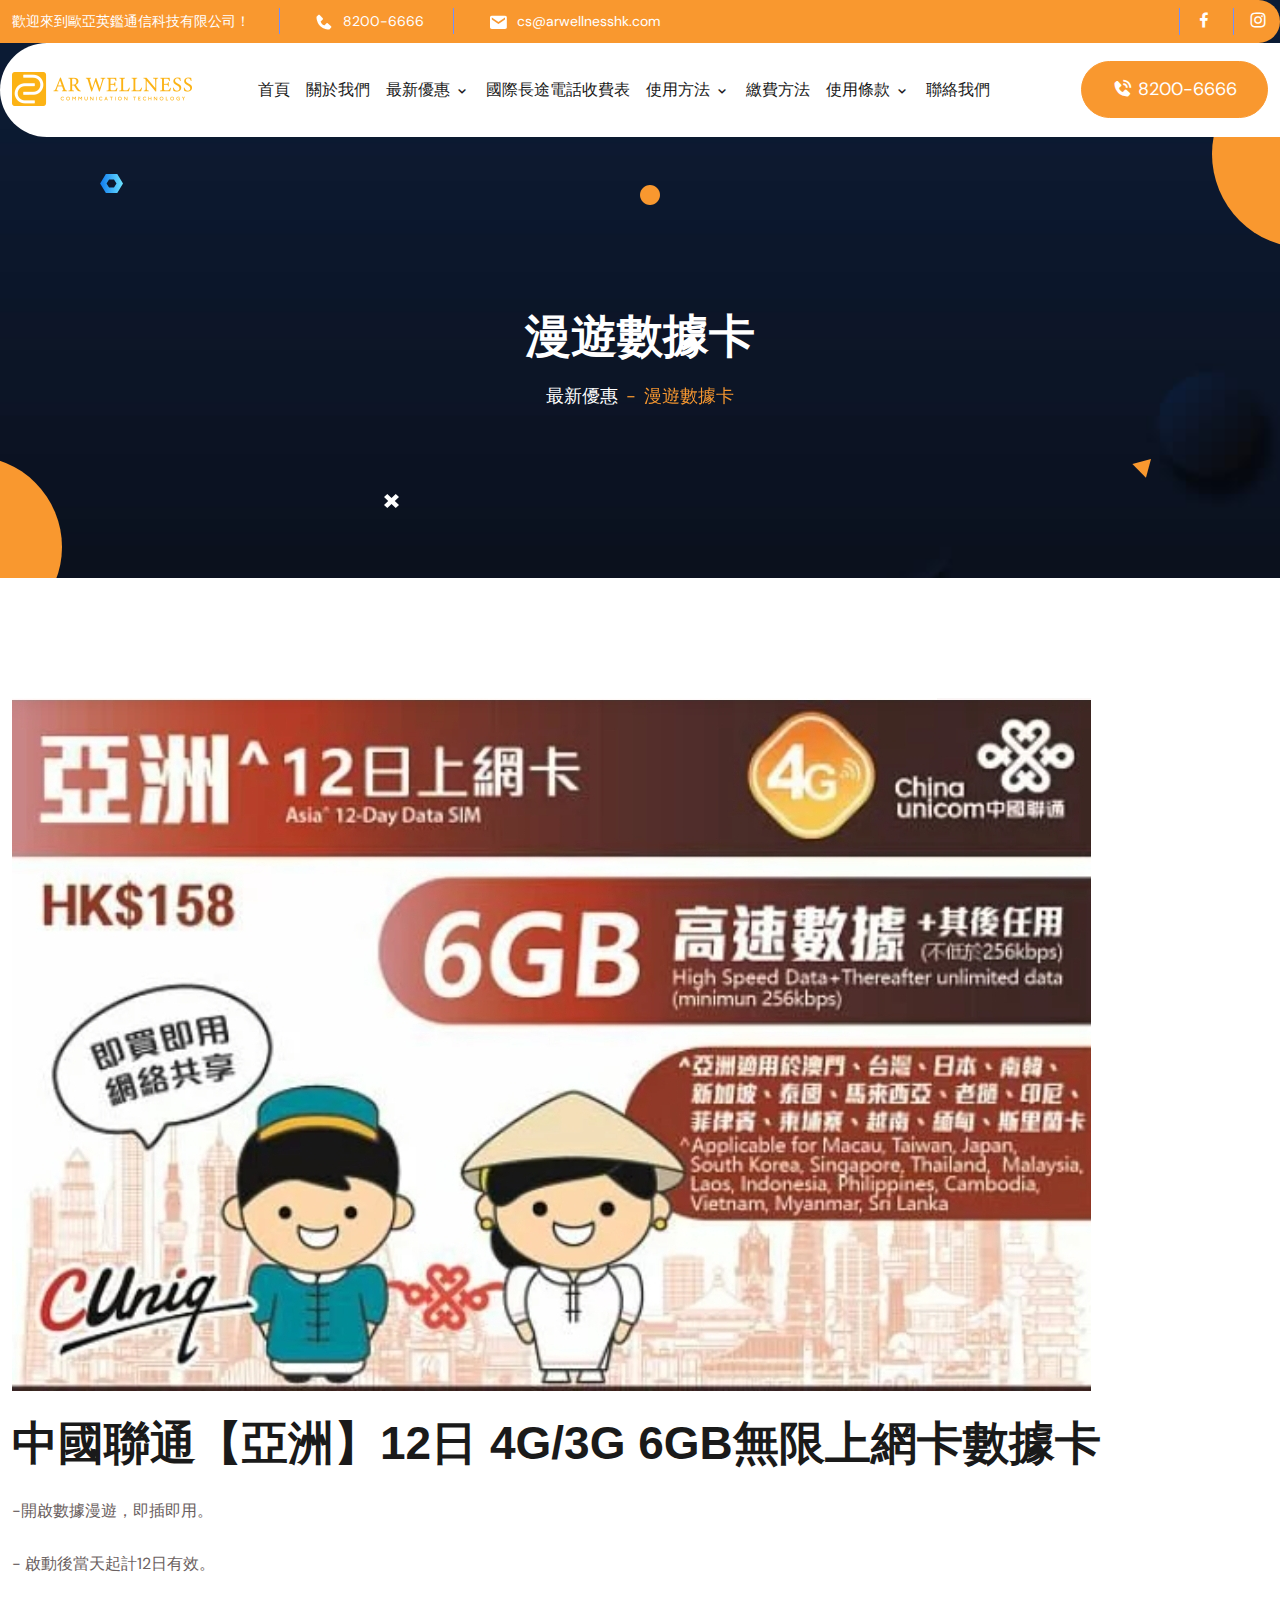
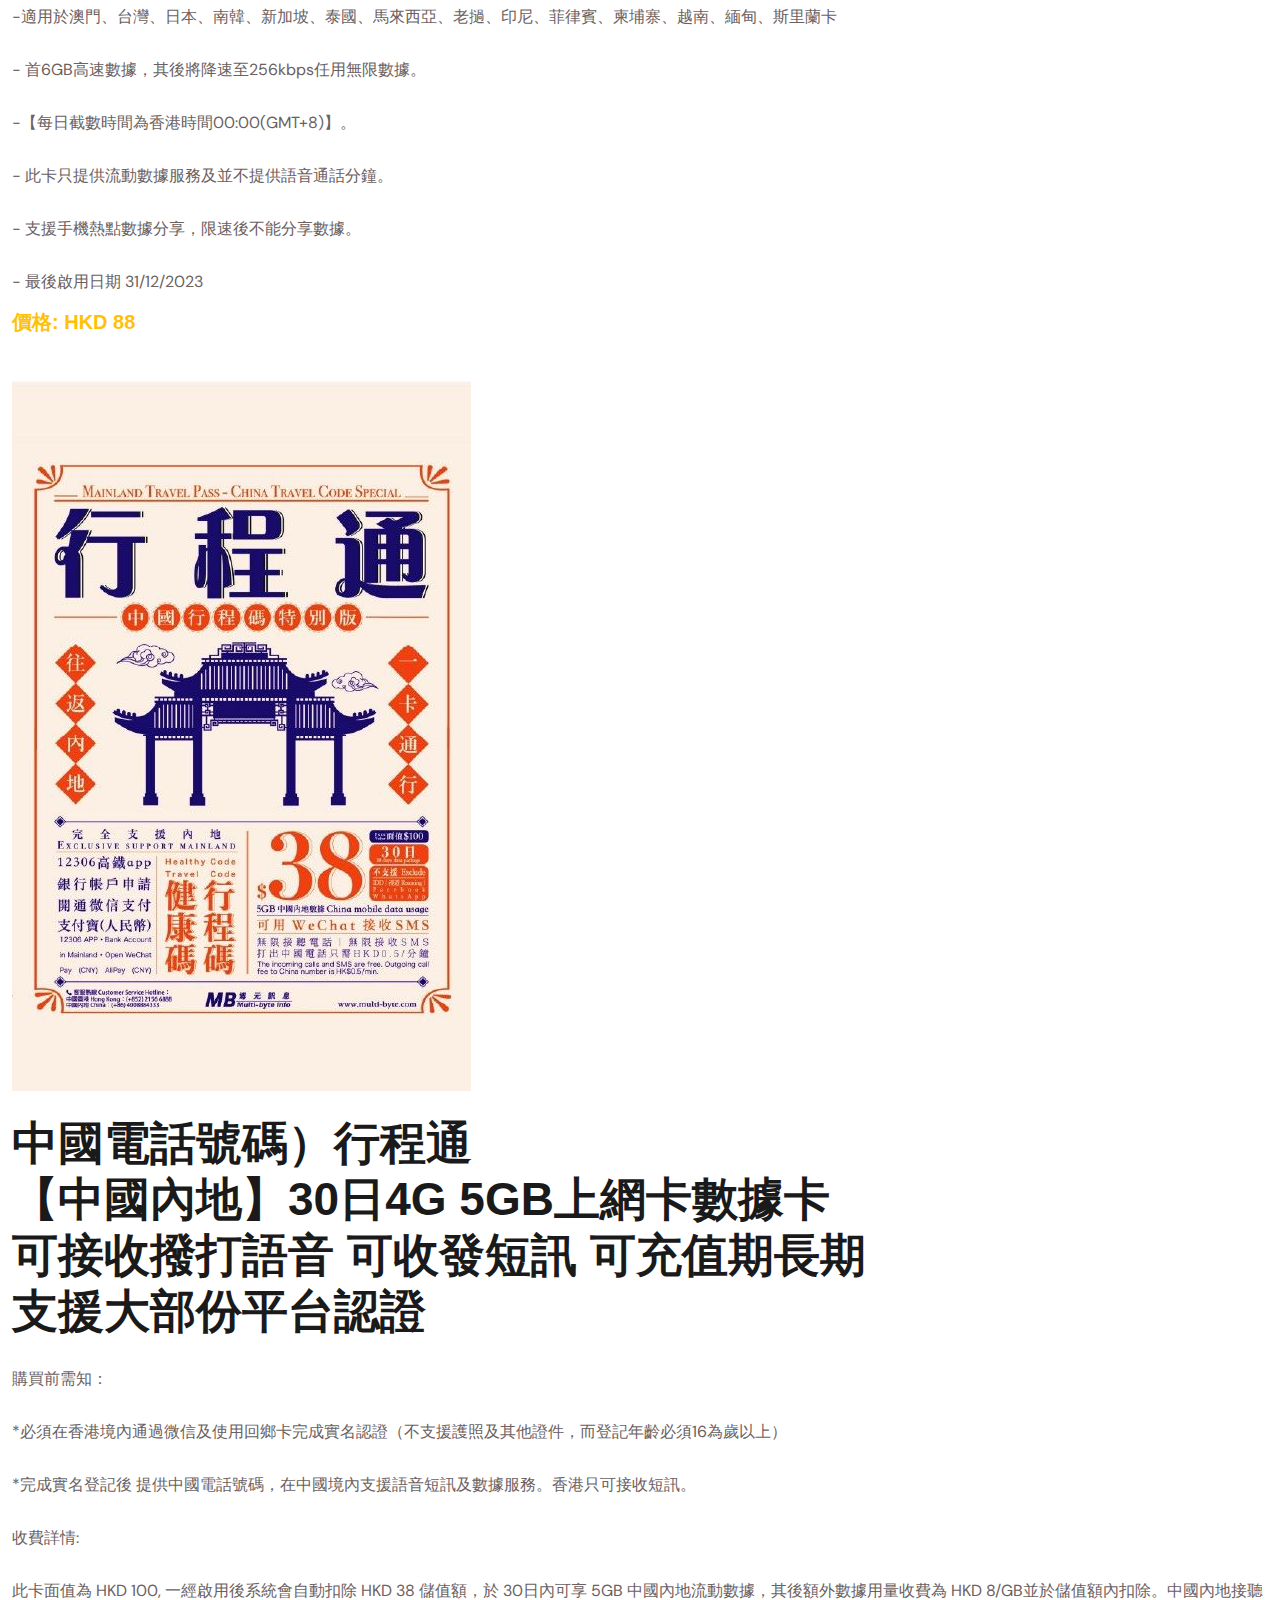
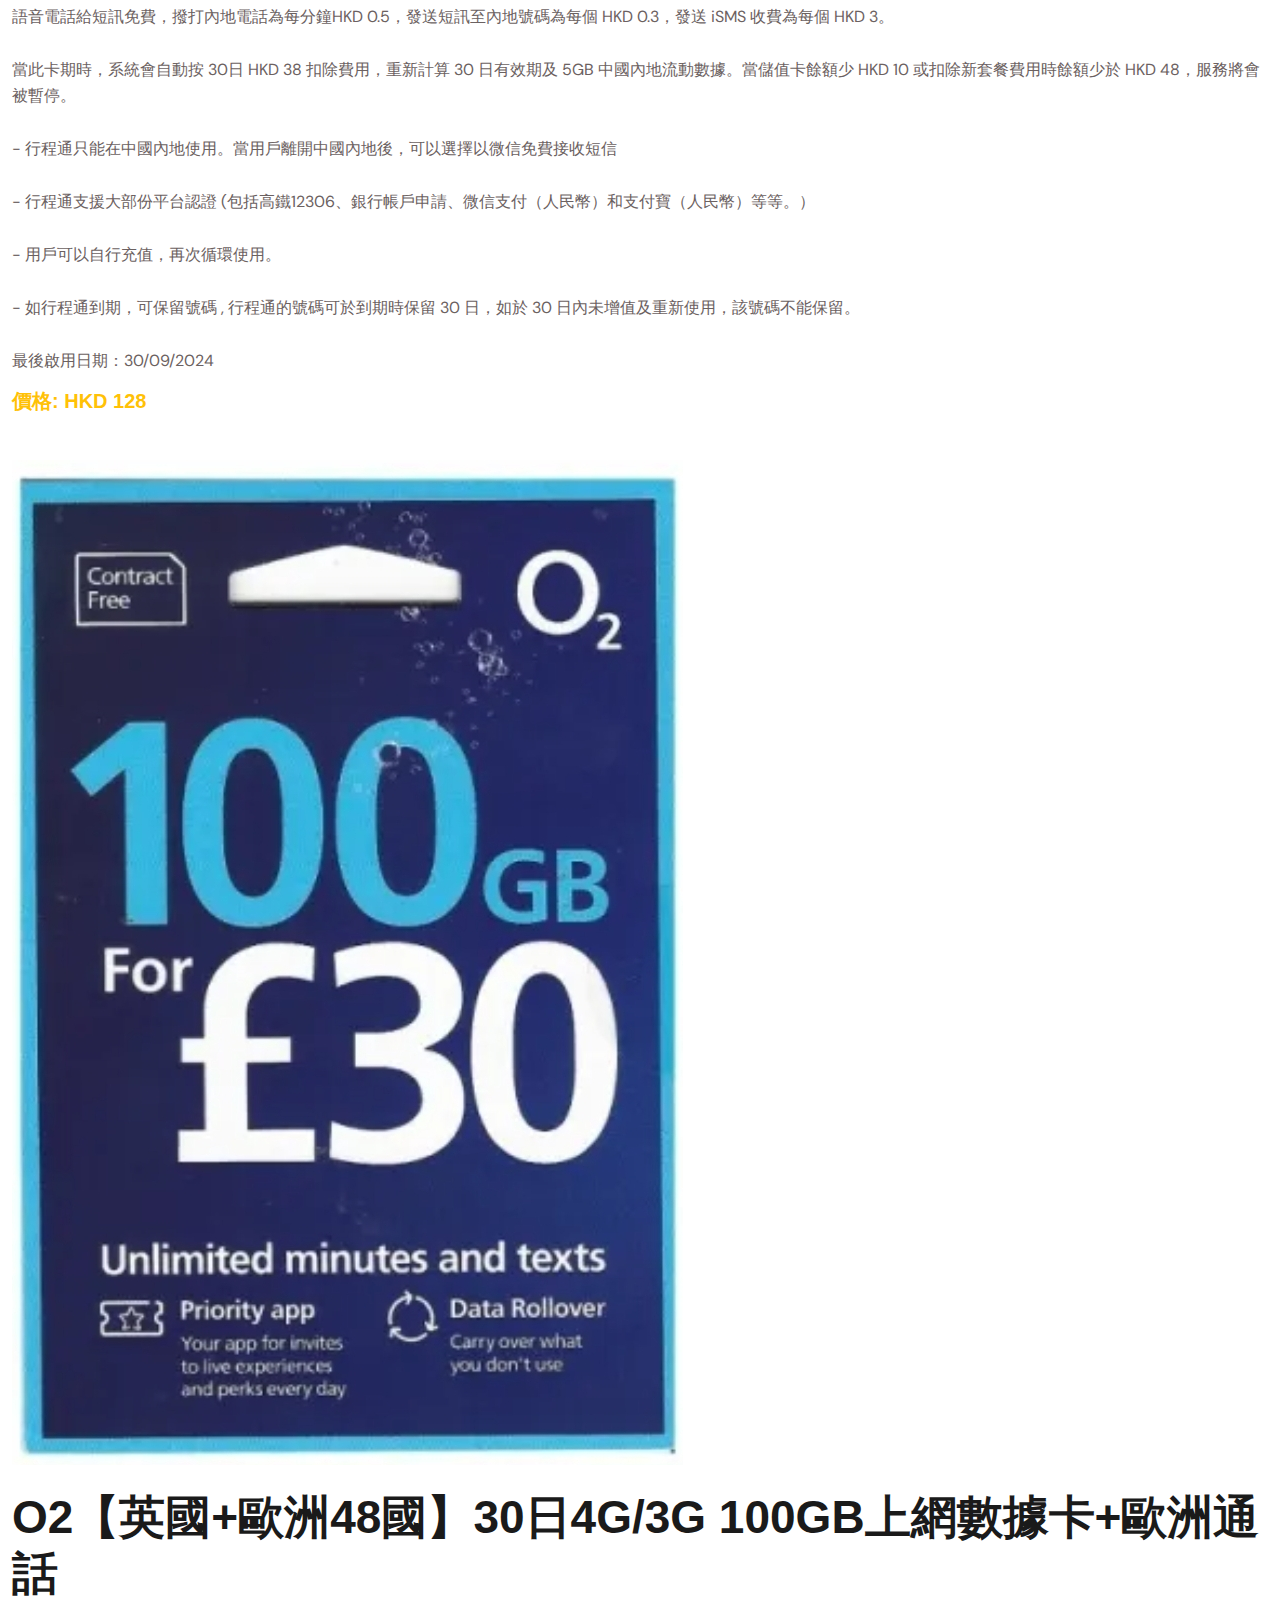
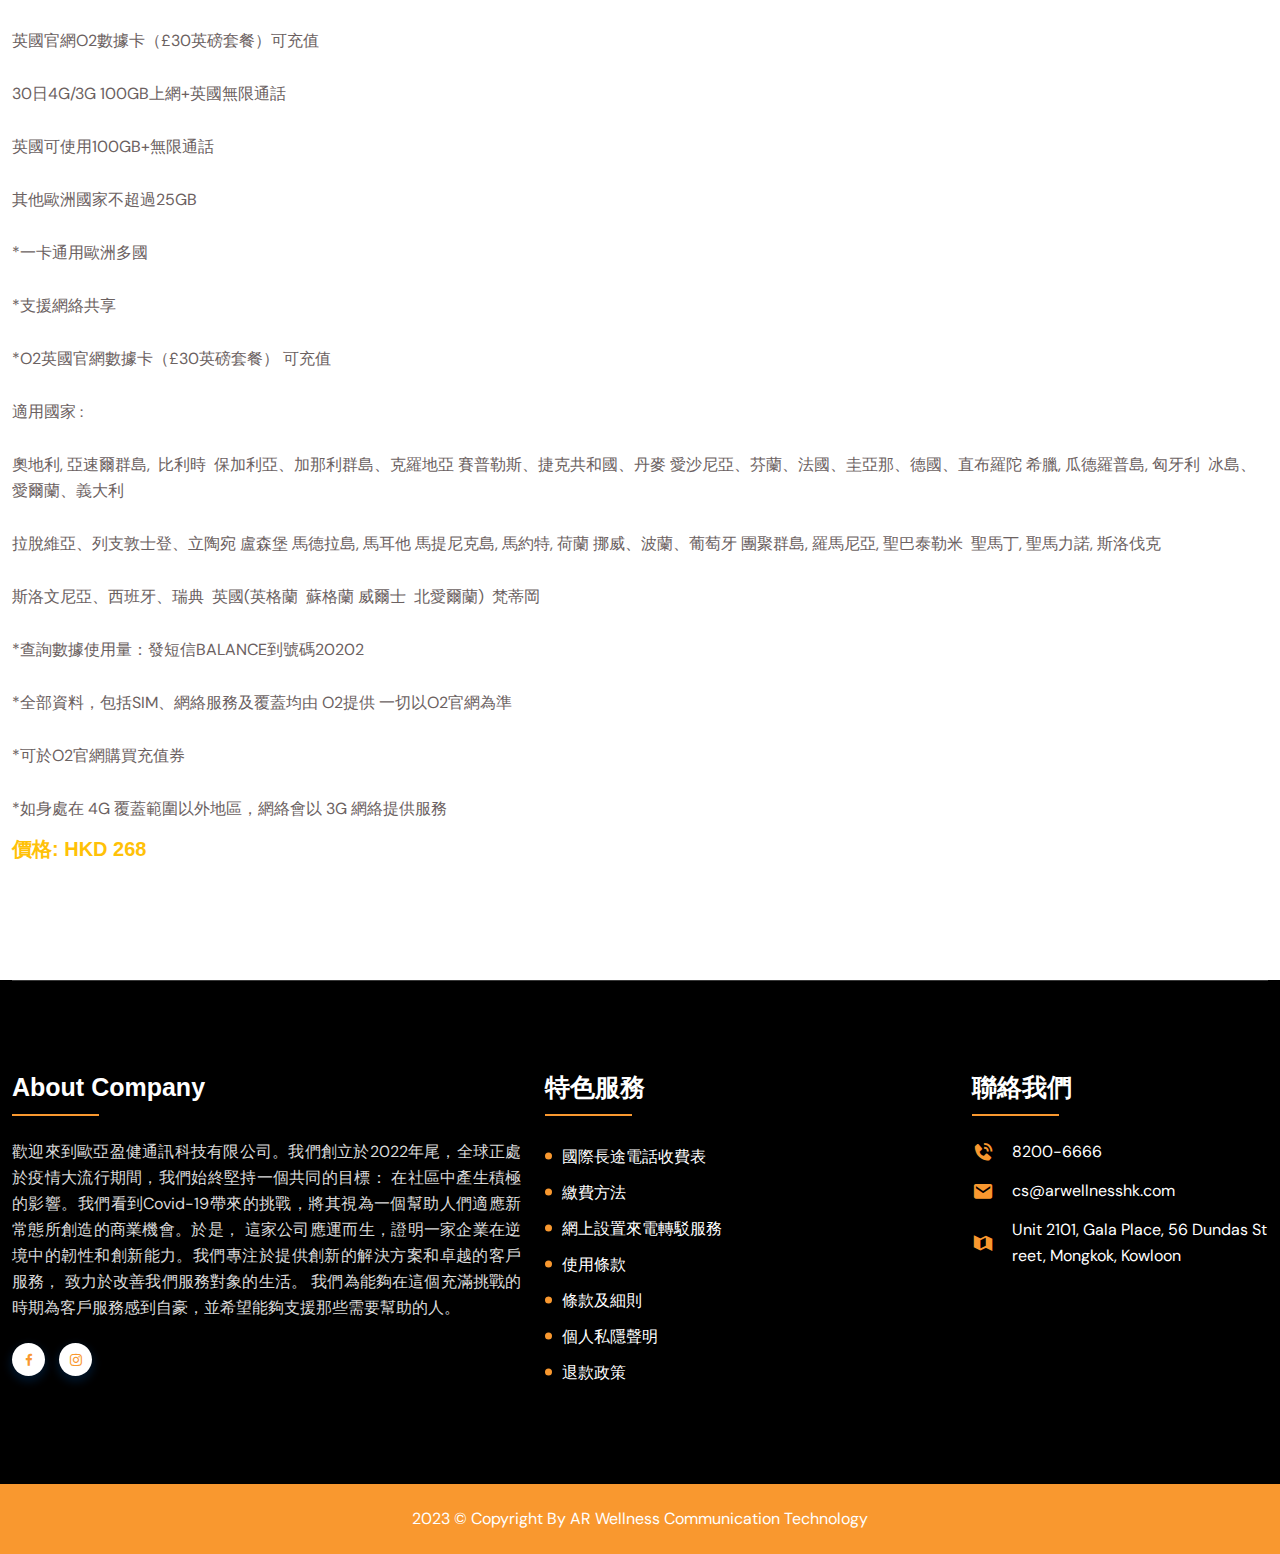
<file: product-3.html>
<!DOCTYPE html>
<head>
    <meta charset="utf-8">

    <meta content="IE=edge" http-equiv="X-UA-Compatible">
    <meta content="width=device-width, initial-scale=1, shrink-to-fit=no" name="viewport">

    <meta content="Personal Privacy Statement | AR Wellness Communication Technology" name="description">
    <meta content="Personal Privacy Statement | AR Wellness Communication Technology" name="author">

    <title>漫遊數據卡 | AR Wellness Communication Technology</title>
    <!-- Standard Favicon -->
    <link href="img/fav/favicon-96x96.png" rel="icon">

    <!-- Touch Icons - iOS and Android 2.1+ -->
    <link href="img/fav/android-icon-48x48.png" rel="apple-touch-icon">
    <link href="img/fav/android-icon-72x72.png" rel="apple-touch-icon" sizes="72x72">
    <link href="img/fav/apple-icon-114x114.png" rel="apple-touch-icon" sizes="114x114">

    <!--bootstrap v5.2.3 -->
    <link href="css/bootstrap.min.css" rel="stylesheet" type="text/css">
    <!--flag css-->
    <link href="css/flags.css" rel="stylesheet" type="text/css">
    <!--meanmenu-->
    <link href="css/meanmenu.css" rel="stylesheet" type="text/css">
    <!--icons-->
    <link href="css/boxicons.min.css" rel="stylesheet" type="text/css">
    <!--aos-->
    <link href="css/aos.css" rel="stylesheet" type="text/css">
    <!--slick slider-->
    <link href="css/slick.css" rel="stylesheet" type="text/css">
    <!--main style-->
    <link href="css/style.css" rel="stylesheet" type="text/css">

    <!--modernizr-->
    <script src="js/vendor/modernizr.js"></script>

    <style>
        body > div.blog-standard-wrap.px-120 > div > div > div:nth-child(2) > div > h4 {
            color: #604a9d;
        }

        .list-icons.flex-wrap.align-items-start li {
            width: 100%;
        }

        ol.custom-number-list {
            list-style: none;
            counter-reset: item;
        }

        ol.custom-number-list li {
            counter-increment: item;
            margin-bottom: 5px;
        }

        ol.custom-number-list li:before {
            margin-right: 10px;
            content: counter(item);
            background: #f9982f;
            border-radius: 100%;
            color: white;
            width: 25px;
            height: 25px;
            text-align: center;
            display: inline-block;
        }

        ul.custom-alphabet-list {
            list-style: none;
            counter-reset: item;
        }

        ul.custom-alphabet-list li {
            counter-increment: item;
            margin-bottom: 5px;
        }

        ul.custom-alphabet-list li:before {
            margin-right: 15px;
            content: counter(item, lower-alpha);
            background: #f9982f;
            border-radius: 100%;
            color: white;
            width: 25px;
            height: 25px;
            text-align: center;
            display: inline-block;
        }
    </style>
</head>

<body data-offset="60" data-spy="scroll" data-target=".navbar">
<!--<div class="se-pre-con"></div>-->

<!-- main nav start -->
<header class="header-style-1">
    <div class="top_nav_soc">
        <div class="container">
            <div class="row">
                <div class="col-md-8 col-xl-8">
                    <div class="left-content-top">
                        <ul>
                            <li class="d-none d-xl-inline-block">歡迎來到歐亞英鑑通信科技有限公司！</li>
                            <li>
                                <a href="#"><i class='bx bxs-phone'></i> 8200-6666</a>
                            </li>
                            <li>
                                <a href="#"><i class='bx bxs-envelope'></i> cs@arwellnesshk.com</a>
                            </li>
                        </ul>
                    </div><!--/.left-content-top-->
                </div>
                <div class="col-md-4 col-xl-4">
                    <div class="right-content-top">
                        <ul>
                            <li>
                            </li>
                            <li>
                                <a href="#"><i class='bx bxl-facebook'></i></a>
                            </li>
                            <li>
                                <a href="#"><i class='bx bxl-instagram'></i></a>
                            </li>
                        </ul>
                    </div><!--/.right-content-top-->
                </div>
            </div>
        </div>
    </div>
    <div class="navbar-area">
        <div class="main-responsive-nav">
            <div class="container">
                <div class="main-responsive-menu">
                    <div class="logo">
                        <a href="Home">
                            <img alt="image" src="img/logo.png">
                        </a>
                    </div><!--/.logo-->
                </div>
            </div>
        </div>
        <div class="main-navbar">
            <div class="container">
                <nav class="navbar navbar-expand-md navbar-light">
                    <a class="navbar-brand" href="Home">
                        <img alt="image" src="img/logo.png">
                    </a>
                    <div class="collapse navbar-collapse mean-menu" id="navbarSupportedContent">
                        <ul class="navbar-nav m-auto">
                            <li class="nav-item">
                                <a class="nav-link" href="Home#home">
                                    首頁
                                </a>
                            </li>
                            <li class="nav-item">
                                <a class="nav-link" href="Home#down-content-home">
                                    關於我們
                                </a>
                            </li>
                            <li class="nav-item">
                                <a class="nav-link" href="#vision">
                                    最新優惠 <i class="bx bx-chevron-down"></i>
                                </a>
                                <ul class="dropdown-menu">
                                    <li class="nav-item">
                                        <a class="nav-link" href="product-1.php">團體醫療</a>
                                    </li>
                                    <li class="nav-item">
                                        <a class="nav-link" href="product-2.php">至尊保 Prestige</a>
                                    </li>
                                    <li class="nav-item">
                                        <a class="nav-link" href="Product-3">漫遊數據卡</a>
                                    </li>
                                </ul>
                            </li>
                            <li class="nav-item">
                                <a class="nav-link " href="Coming-Soon">
                                    國際長途電話收費表
                                </a>
                            </li>
                            <li class="nav-item">
                                <a class="nav-link " href="#">
                                    使用方法 <i class="bx bx-chevron-down"></i>
                                </a>
                                <ul class="dropdown-menu">
                                    <li class="nav-item">
                                        <a class="nav-link" href="Coming-Soon">網上設置來電轉駁服務</a>
                                    </li>
                                </ul>
                            </li>
                            <li class="nav-item">
                                <a class="nav-link " href="Checkout">
                                    繳費方法
                                </a>
                            </li>
                            <li class="nav-item">
                                <a class="nav-link " href="#">
                                    使用條款 <i class="bx bx-chevron-down"></i>
                                </a>
                                <ul class="dropdown-menu">
                                    <li class="nav-item">
                                        <a class="nav-link" href="Terms-and-Condition">條款及細則</a>
                                    </li>
                                    <li class="nav-item">
                                        <a class="nav-link" href="Personal-Privacy-Statement">個人私隱聲明</a>
                                    </li>
                                </ul>
                            </li>
                            <li class="nav-item">
                                <a class="nav-link " href="Home#contact">
                                    聯絡我們
                                </a>
                            </li>
                        </ul><!--/.navbar-nav -->
                        <div class="others-options d-flex align-items-center">
                            <div class="option-item d-none d-xl-inline-block">
                                <a class="btn" href="#"><i class='bx bxs-phone-call pb-1'></i> 8200-6666</a>
                            </div>
                        </div><!--/.others-options-->
                    </div>
                </nav><!--/.navbar-->
            </div>
        </div>
    </div>
</header>
<!-- /.navbar -->

<!--page banner start-->
<div class="page-banner-brd">
    <div class="container">
        <div class="row">
            <div class="col-12">
                <div class="inner-brd-text text-center">
                    <h1>漫遊數據卡</h1>
                    <nav aria-label="breadcrumb">
                        <ol class="breadcrumb justify-content-center">
                            <li class="breadcrumb-item"><a href="#">最新優惠</a></li>
                            <li aria-current="page" class="breadcrumb-item active">漫遊數據卡</li>
                        </ol>
                    </nav>
                </div>
            </div>
        </div>
    </div><!--/.container-->
    <span class="banner-frame-one"></span>
    <span class="banner-frame-two"></span>
    <span class="banner-frame-three"></span>
    <span class="banner-frame-four"></span>
    <div class="shape-top-left" data-aos="fade-right" data-aos-delay="500"></div>
    <div class="shape-bottom-right" data-aos="fade-left" data-aos-anchor-placement="top-bottom"
         data-aos-delay="1500"></div>
</div>
<!--page banner end-->

<!--blog standard start-->
<div class="blog-standard-wrap px-120">
    <div class="container">
        <div class="row gy-5 align-items-center">
            <div class="col-md-12">
                <div class="right-content-about">
                    <img src="img/product/1.jpg" class="img-fluid" alt=""/>
                    <div class="sec-title mt-3">
                        <h2 class="tag1">中國聯通【亞洲】12日 4G/3G 6GB無限上網卡數據卡</h2>
                    </div>
                    <p>
                        -開啟數據漫遊，即插即用。
                    </p>
                    <p>
                        - 啟動後當天起計12日有效。
                    </p>
                    <p>
                        -適用於澳門、台灣、日本、南韓、新加坡、泰國、馬來西亞、老撾、印尼、菲律賓、柬埔寨、越南、緬甸、斯里蘭卡
                    </p>
                    <p>
                        - 首6GB高速數據，其後將降速至256kbps任用無限數據。
                    </p>
                    <p>
                        -【每日截數時間為香港時間00:00(GMT+8)】。
                    </p>
                    <p>
                        - 此卡只提供流動數據服務及並不提供語音通話分鐘。
                    </p>
                    <p>
                        - 支援手機熱點數據分享，限速後不能分享數據。
                    </p>
                    <p>
                        - 最後啟用日期 31/12/2023
                    </p>
                    <h3 class="text-warning mt-3">
                        價格: HKD 88
                    </h3>

                    <img src="img/product/2.jpg" class="img-fluid mt-5" alt=""/>
                    <div class="sec-title mt-3">
                        <h2 class="tag1">
                            中國電話號碼）行程通<br/>
                            【中國內地】30日4G 5GB上網卡數據卡<br/>
                            可接收撥打語音 可收發短訊 可充值期長期<br/>
                            支援大部份平台認證
                        </h2>
                    </div>
                    <p>
                        購買前需知：
                    </p>
                    <p>
                        *必須在香港境內通過微信及使用回鄉卡完成實名認證（不支援護照及其他證件，而登記年齡必須16為歲以上）
                    </p>
                    <p>
                        *完成實名登記後 提供中國電話號碼，在中國境內支援語音短訊及數據服務。香港只可接收短訊。
                    </p>
                    <p>
                        收費詳情:
                    </p>
                    <p>
                        此卡面值為 HKD 100, 一經啟用後系統會自動扣除 HKD 38 儲值額，於 30日內可享 5GB 中國內地流動數據，其後額外數據用量收費為 HKD
                        8/GB並於儲值額內扣除。中國內地接聽語音電話給短訊免費，撥打內地電話為每分鐘HKD 0.5，發送短訊至內地號碼為每個 HKD 0.3，發送 iSMS 收費為每個 HKD 3。
                    </p>
                    <p>
                        當此卡期時，系統會自動按 30日 HKD 38 扣除費用，重新計算 30 日有效期及 5GB 中國內地流動數據。當儲值卡餘額少 HKD 10 或扣除新套餐費用時餘額少於 HKD
                        48，服務將會被暫停。
                    </p>
                    <p>
                        - 行程通只能在中國內地使用。當用戶離開中國內地後，可以選擇以微信免費接收短信
                    </p>
                    <p>
                        - 行程通支援大部份平台認證 (包括高鐵12306、銀行帳戶申請、微信支付（人民幣）和支付寶（人民幣）等等。）
                    </p>
                    <p>
                        - 用戶可以自行充值，再次循環使用。
                    </p>
                    <p>
                        - 如行程通到期，可保留號碼 , 行程通的號碼可於到期時保留 30 日，如於 30 日內未增值及重新使用，該號碼不能保留。
                    </p>
                    <p>
                        最後啟用日期：30/09/2024
                    </p>
                    <h3 class="text-warning mt-3">
                        價格: HKD 128
                    </h3>

                    <img src="img/product/3.jpg" class="img-fluid mt-5" alt=""/>
                    <div class="sec-title mt-3">
                        <h2 class="tag1">
                            O2【英國+歐洲48國】30日4G/3G 100GB上網數據卡+歐洲通話
                        </h2>
                    </div>
                    <p>
                        英國官網O2數據卡（£30英磅套餐）可充值
                    </p>
                    <p>
                        30日4G/3G 100GB上網+英國無限通話 
                    </p>
                    <p>
                        英國可使用100GB+無限通話
                    </p>
                    <p>
                        其他歐洲國家不超過25GB
                    </p>
                    <p>

                        *一卡通用歐洲多國 
                    </p>
                    <p>
                        *支援網絡共享
                    </p>
                    <p>
                        *O2英國官網數據卡（£30英磅套餐） 可充值 
                    </p>
                    <p>
                        適用國家 :
                    </p>
                    <p>
                        奧地利, 亞速爾群島,  比利時  保加利亞、加那利群島、克羅地亞 賽普勒斯、捷克共和國、丹麥 愛沙尼亞、芬蘭、法國、圭亞那、德國、直布羅陀 希臘, 瓜德羅普島, 匈牙利 
                        冰島、愛爾蘭、義大利
                    </p>
                    <p>
                        拉脫維亞、列支敦士登、立陶宛 盧森堡 馬德拉島, 馬耳他 馬提尼克島, 馬約特, 荷蘭 挪威、波蘭、葡萄牙 團聚群島, 羅馬尼亞, 聖巴泰勒米  聖馬丁, 聖馬力諾, 斯洛伐克
                    </p>
                    <p>
                        斯洛文尼亞、西班牙、瑞典  英國(英格蘭  蘇格蘭 威爾士  北愛爾蘭)  梵蒂岡
                    </p>
                    <p>
                        *查詢數據使用量：發短信BALANCE到號碼20202
                    </p>
                    <p>
                        *全部資料，包括SIM、網絡服務及覆蓋均由 O2提供 一切以O2官網為準
                    </p>
                    <p>
                        *可於O2官網購買充值券
                    </p>
                    <p>
                        *如身處在 4G 覆蓋範圍以外地區，網絡會以 3G 網絡提供服務
                    </p>
                    <h3 class="text-warning mt-3">
                        價格: HKD 268
                    </h3>
                </div><!--/.right-content-about-->
            </div>
        </div>
    </div>
</div>
<!--blog standard end-->

<!--footer area start-->
<footer class="footers">
    <div class="container">
        <div class="row g-0">
            <div class="col-12">
                <div class="footer-widgets-wrap">
                    <div class="row g-4 gy-5">
                        <div class="col-sm-6 col-lg-5">
                            <div class="ftr-widget about">
                                <h2>About Company</h2>
                                <p style="text-align: justify">
                                    歡迎來到歐亞盈健通訊科技有限公司。我們創立於2022年尾，全球正處於疫情大流行期間，我們始終堅持一個共同的目標：
                                    在社區中產生積極的影響。我們看到Covid-19帶來的挑戰，將其視為一個幫助人們適應新常態所創造的商業機會。於是，
                                    這家公司應運而生，證明一家企業在逆境中的韌性和創新能力。我們專注於提供創新的解決方案和卓越的客戶服務，
                                    致力於改善我們服務對象的生活。 我們為能夠在這個充滿挑戰的時期為客戶服務感到自豪，並希望能夠支援那些需要幫助的人。
                                </p>
                                <ul class="socials">
                                    <li><a href="#"><i class="bx bxl-facebook"></i></a></li>
                                    <li><a href="#"><i class="bx bxl-instagram"></i></a></li>
                                </ul>
                            </div><!--/.ftr-widget-->
                        </div>
                        <div class="col-sm-6 col-lg-4 d-flex justify-content-center align-items-center">
                            <div class="ftr-widget">
                                <h2>特色服務 </h2>
                                <ul class="navs">
                                    <li><a href="Coming-Soon">國際長途電話收費表</a></li>
                                    <li><a href="Coming-Soon">繳費方法</a></li>
                                    <li><a href="Coming-Soon">網上設置來電轉駁服務</a></li>
                                    <li><a href="Terms-and-Condition">使用條款</a></li>
                                    <li><a href="Terms-and-Condition">條款及細則</a></li>
                                    <li><a href="Personal-Privacy-Statement">個人私隱聲明</a></li>
                                    <li><a href="Refund-Policy">退款政策</a></li>
                                </ul>
                            </div><!--/.ftr-widget-->
                        </div>
                        <div class="col-sm-6 col-lg-3 d-flex justify-content-ends">
                            <div class="ftr-widget">
                                <h2>聯絡我們</h2>
                                <ul class="contacts">
                                    <li>
                                        <i class='bx bxs-phone-call'></i>
                                        <a href="tel:82006666">8200-6666</a>
                                    </li>
                                    <li>
                                        <i class='bx bxs-envelope'></i>
                                        <a href="mailto:cs@arwellnesshk.com">cs@arwellnesshk.com</a>
                                    </li>
                                    <li>
                                        <i class='bx bxs-map-alt'></i>
                                        <a href="#">Unit 2101, Gala Place, 56 Dundas Street, Mongkok, Kowloon</a>
                                    </li>
                                </ul>
                            </div><!--/.ftr-widget-->
                        </div>
                    </div>
                </div><!--/.footer-widgets-wrap-->
            </div>
        </div>
    </div><!--/.container-->
</footer>
<div class="copyright-conts">
    <div class="container">
        <div class="row gy-3">
            <div class="col-md-12 text-center">
                <p>2023 © Copyright By AR Wellness Communication Technology</p>
            </div>
        </div>
    </div>
</div>
<!--footer area end-->

<!-- Return to Top -->
<a href="javascript:" id="return-to-top"><i class="bx bx-chevron-up"></i></a>


<!--jquery-->
<script src="js/jquery.js"></script>
<!--bootstrap bundle v5.2.3-->
<script src="js/vendor/bootstrap.bundle.js"></script>
<!--meanmenu-->
<script src="js/vendor/jquery.meanmenu.js"></script>
<!--flag-->
<script src="js/vendor/jquery.flagstrap.min.js"></script>
<!--aos-->
<script src="js/vendor/aos.js"></script>
<!--slick-->
<script src="js/vendor/slick.min.js"></script>
<!--easing js-->
<script src="js/vendor/easing.js"></script>
<!--main script-->
<script src="js/main.js"></script>

</body>
</html>
</file>
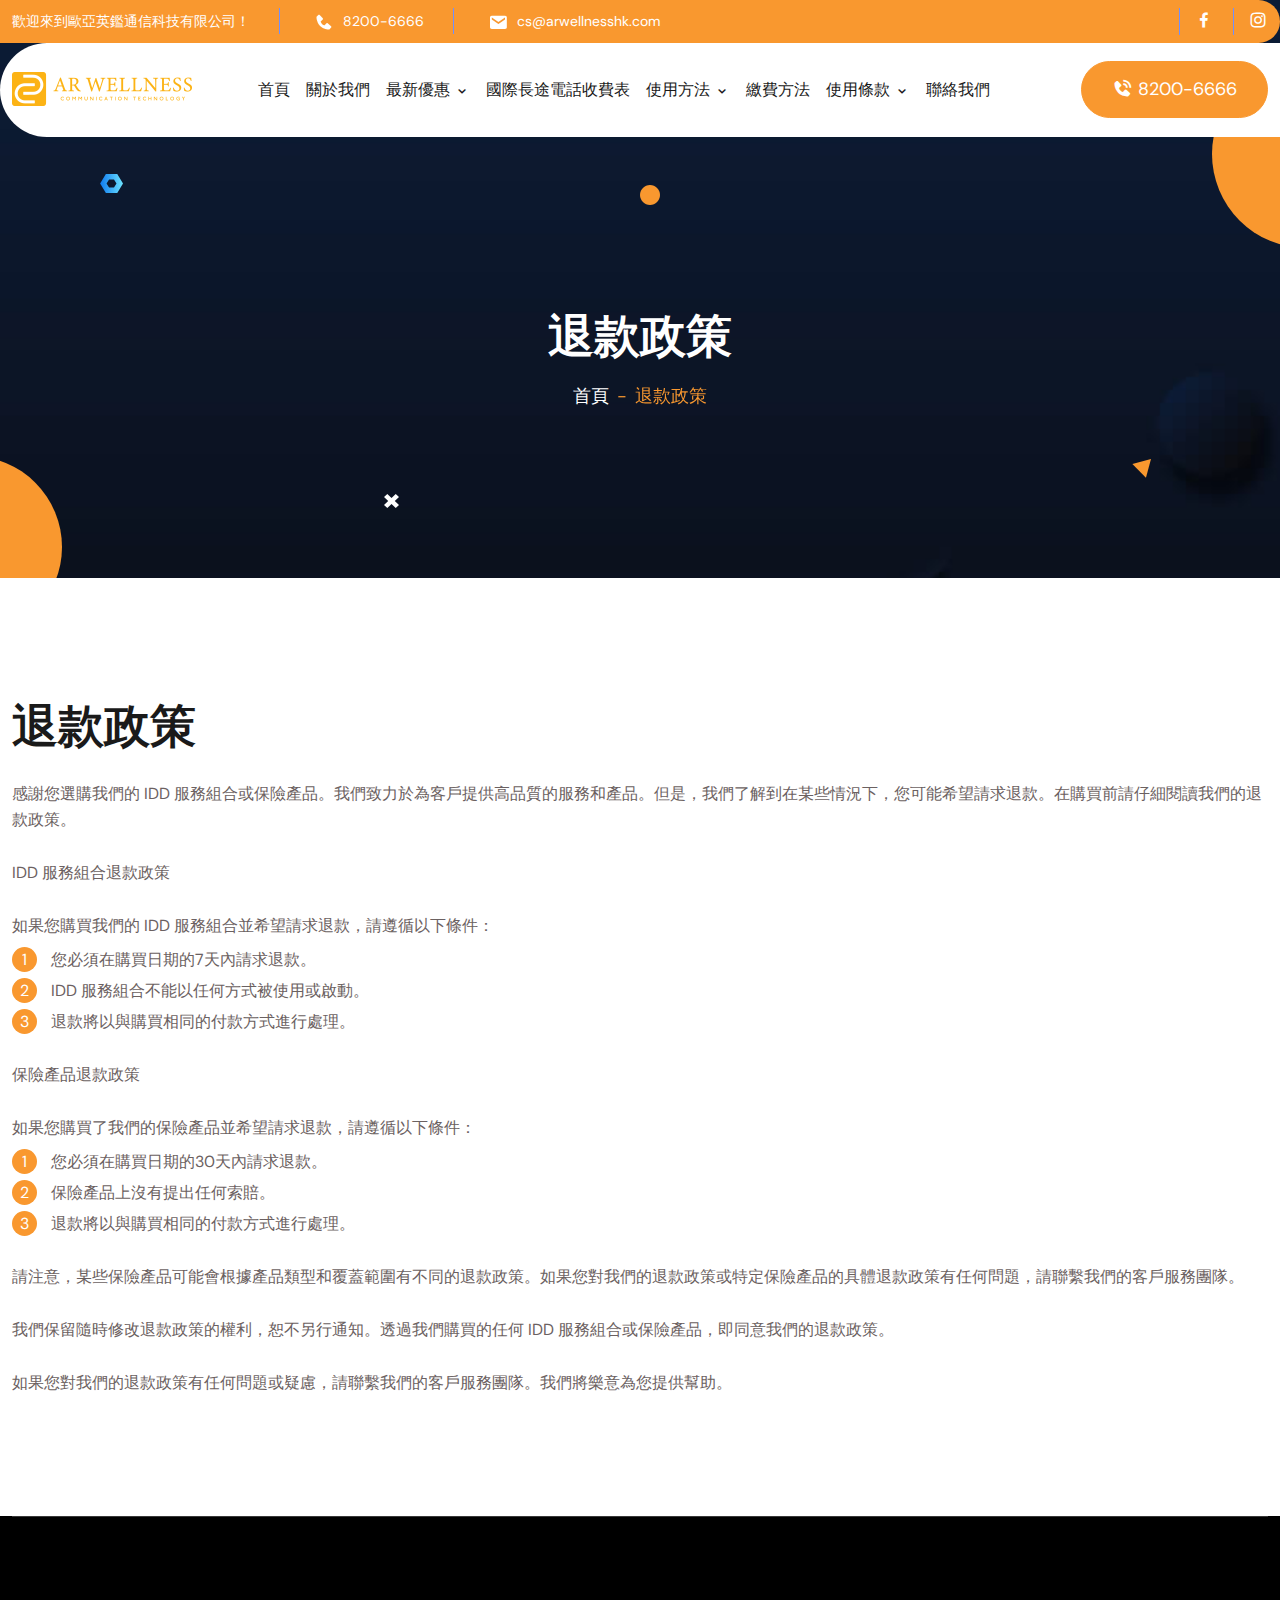
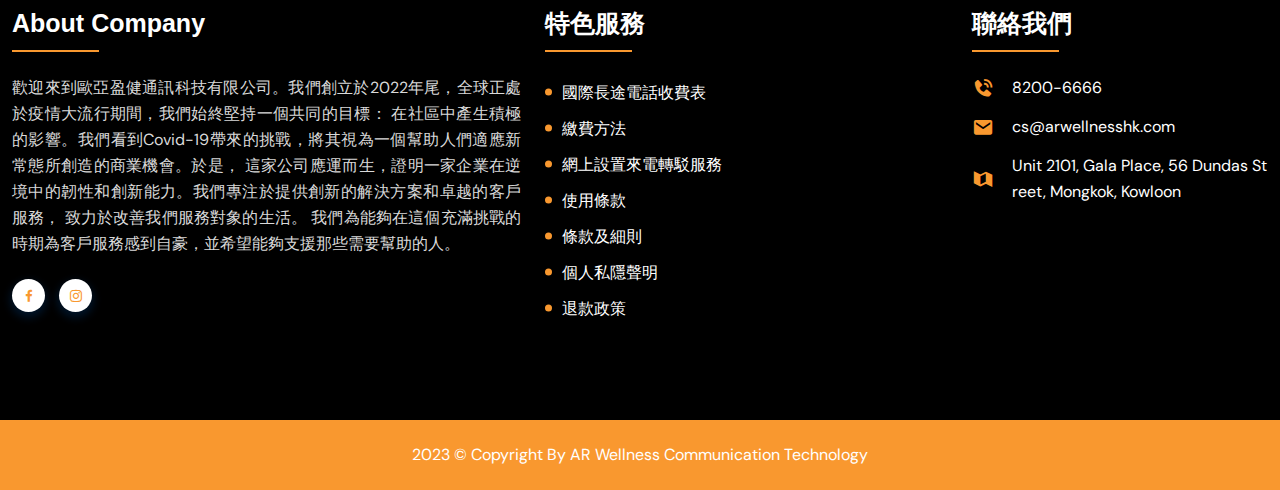
<file: refund-policy.html>
<!DOCTYPE html>
<head>
    <meta charset="utf-8">

    <meta content="IE=edge" http-equiv="X-UA-Compatible">
    <meta content="width=device-width, initial-scale=1, shrink-to-fit=no" name="viewport">

    <meta content="Personal Privacy Statement | AR Wellness Communication Technology" name="description">
    <meta content="Personal Privacy Statement | AR Wellness Communication Technology" name="author">

    <title>退款政策 | AR Wellness Communication Technology</title>
    <!-- Standard Favicon -->
    <link href="img/fav/favicon-96x96.png" rel="icon">

    <!-- Touch Icons - iOS and Android 2.1+ -->
    <link href="img/fav/android-icon-48x48.png" rel="apple-touch-icon">
    <link href="img/fav/android-icon-72x72.png" rel="apple-touch-icon" sizes="72x72">
    <link href="img/fav/apple-icon-114x114.png" rel="apple-touch-icon" sizes="114x114">

    <!--bootstrap v5.2.3 -->
    <link href="css/bootstrap.min.css" rel="stylesheet" type="text/css">
    <!--flag css-->
    <link href="css/flags.css" rel="stylesheet" type="text/css">
    <!--meanmenu-->
    <link href="css/meanmenu.css" rel="stylesheet" type="text/css">
    <!--icons-->
    <link href="css/boxicons.min.css" rel="stylesheet" type="text/css">
    <!--aos-->
    <link href="css/aos.css" rel="stylesheet" type="text/css">
    <!--slick slider-->
    <link href="css/slick.css" rel="stylesheet" type="text/css">
    <!--main style-->
    <link href="css/style.css" rel="stylesheet" type="text/css">

    <!--modernizr-->
    <script src="js/vendor/modernizr.js"></script>

    <style>
        body > div.blog-standard-wrap.px-120 > div > div > div:nth-child(2) > div > h4{
            color: #604a9d;
        }

        .list-icons.flex-wrap.align-items-start li{
            width: 100%;
        }

        ol.custom-number-list {
            list-style: none;
            counter-reset: item;
        }
        ol.custom-number-list li {
            counter-increment: item;
            margin-bottom: 5px;
        }
        ol.custom-number-list li:before {
            margin-right: 10px;
            content: counter(item);
            background: #f9982f;
            border-radius: 100%;
            color: white;
            width: 25px;
            height: 25px;
            text-align: center;
            display: inline-block;
        }

        ul.custom-alphabet-list {
            list-style: none;
            counter-reset: item;
        }
        ul.custom-alphabet-list li {
            counter-increment: item;
            margin-bottom: 5px;
        }
        ul.custom-alphabet-list li:before {
            margin-right: 15px;
            content: counter(item,lower-alpha);
            background: #f9982f;
            border-radius: 100%;
            color: white;
            width: 25px;
            height: 25px;
            text-align: center;
            display: inline-block;
        }
    </style>
</head>

<body data-offset="60" data-spy="scroll" data-target=".navbar">
<!--<div class="se-pre-con"></div>-->

<!-- main nav start -->
<header class="header-style-1">
    <div class="top_nav_soc">
        <div class="container">
            <div class="row">
                <div class="col-md-8 col-xl-8">
                    <div class="left-content-top">
                        <ul>
                            <li class="d-none d-xl-inline-block">歡迎來到歐亞英鑑通信科技有限公司！</li>
                            <li>
                                <a href="#"><i class='bx bxs-phone'></i> 8200-6666</a>
                            </li>
                            <li>
                                <a href="#"><i class='bx bxs-envelope'></i> cs@arwellnesshk.com</a>
                            </li>
                        </ul>
                    </div><!--/.left-content-top-->
                </div>
                <div class="col-md-4 col-xl-4">
                    <div class="right-content-top">
                        <ul>
                            <li>
                            </li>
                            <li>
                                <a href="#"><i class='bx bxl-facebook'></i></a>
                            </li>
                            <li>
                                <a href="#"><i class='bx bxl-instagram'></i></a>
                            </li>
                        </ul>
                    </div><!--/.right-content-top-->
                </div>
            </div>
        </div>
    </div>
    <div class="navbar-area">
        <div class="main-responsive-nav">
            <div class="container">
                <div class="main-responsive-menu">
                    <div class="logo">
                        <a href="Home">
                            <img alt="image" src="img/logo.png">
                        </a>
                    </div><!--/.logo-->
                </div>
            </div>
        </div>
        <div class="main-navbar">
            <div class="container">
                <nav class="navbar navbar-expand-md navbar-light">
                    <a class="navbar-brand" href="Home">
                        <img alt="image" src="img/logo.png">
                    </a>
                    <div class="collapse navbar-collapse mean-menu" id="navbarSupportedContent">
                        <ul class="navbar-nav m-auto">
                            <li class="nav-item">
                                <a class="nav-link" href="Home#home">
                                    首頁
                                </a>
                            </li>
                            <li class="nav-item">
                                <a class="nav-link" href="Home#down-content-home">
                                    關於我們
                                </a>
                            </li>
                            <li class="nav-item">
                                <a class="nav-link" href="#vision">
                                    最新優惠 <i class="bx bx-chevron-down"></i>
                                </a>
                                <ul class="dropdown-menu">
                                    <li class="nav-item">
                                        <a href="product-1.php" class="nav-link">團體醫療</a>
                                    </li>
                                    <li class="nav-item">
                                        <a href="product-2.php" class="nav-link">至尊保 Prestige</a>
                                    </li>
                                    <li class="nav-item">
                                        <a href="Product-3" class="nav-link">漫遊數據卡</a>
                                    </li>
                                </ul>
                            </li>
                            <li class="nav-item">
                                <a class="nav-link " href="Coming-Soon">
                                    國際長途電話收費表
                                </a>
                            </li>
                            <li class="nav-item">
                                <a class="nav-link " href="#">
                                    使用方法 <i class="bx bx-chevron-down"></i>
                                </a>
                                <ul class="dropdown-menu">
                                    <li class="nav-item">
                                        <a href="Coming-Soon" class="nav-link">網上設置來電轉駁服務</a>
                                    </li>
                                </ul>
                            </li>
                            <li class="nav-item">
                                <a class="nav-link " href="Checkout">
                                    繳費方法
                                </a>
                            </li>
                            <li class="nav-item">
                                <a class="nav-link " href="#">
                                    使用條款 <i class="bx bx-chevron-down"></i>
                                </a>
                                <ul class="dropdown-menu">
                                    <li class="nav-item">
                                        <a href="Terms-and-Condition" class="nav-link">條款及細則</a>
                                    </li>
                                    <li class="nav-item">
                                        <a href="Personal-Privacy-Statement" class="nav-link">個人私隱聲明</a>
                                    </li>
                                </ul>
                            </li>
                            <li class="nav-item">
                                <a class="nav-link " href="Home#contact">
                                    聯絡我們
                                </a>
                            </li>
                        </ul><!--/.navbar-nav -->
                        <div class="others-options d-flex align-items-center">
                            <div class="option-item d-none d-xl-inline-block">
                                <a class="btn" href="#"><i class='bx bxs-phone-call pb-1'></i> 8200-6666</a>
                            </div>
                        </div><!--/.others-options-->
                    </div>
                </nav><!--/.navbar-->
            </div>
        </div>
    </div>
</header>
<!-- /.navbar -->

<!--page banner start-->
<div class="page-banner-brd">
    <div class="container">
        <div class="row">
            <div class="col-12">
                <div class="inner-brd-text text-center">
                    <h1>退款政策</h1>
                    <nav aria-label="breadcrumb">
                        <ol class="breadcrumb justify-content-center">
                            <li class="breadcrumb-item"><a href="#">首頁</a></li>
                            <li aria-current="page" class="breadcrumb-item active">退款政策</li>
                        </ol>
                    </nav>
                </div>
            </div>
        </div>
    </div><!--/.container-->
    <span class="banner-frame-one"></span>
    <span class="banner-frame-two"></span>
    <span class="banner-frame-three"></span>
    <span class="banner-frame-four"></span>
    <div class="shape-top-left" data-aos="fade-right" data-aos-delay="500"></div>
    <div class="shape-bottom-right" data-aos="fade-left" data-aos-anchor-placement="top-bottom"
         data-aos-delay="1500"></div>
</div>
<!--page banner end-->

<!--blog standard start-->
<div class="blog-standard-wrap px-120">
    <div class="container">
        <div class="row gy-5 align-items-center">
            <div class="col-md-12">
                <div class="right-content-about">
                    <div class="sec-title">
                        <h2 class="tag1">退款政策</h2>
                    </div>

                    <p>感謝您選購我們的 IDD 服務組合或保險產品。我們致力於為客戶提供高品質的服務和產品。但是，我們了解到在某些情況下，您可能希望請求退款。在購買前請仔細閱讀我們的退款政策。</p>
                    <p>IDD 服務組合退款政策</p>
                    <p>如果您購買我們的 IDD 服務組合並希望請求退款，請遵循以下條件：</p>
                    <ol class="custom-number-list mt-2 mb-3">
                        <li>
                            您必須在購買日期的7天內請求退款。
                        </li>
                        <li>
                            IDD 服務組合不能以任何方式被使用或啟動。
                        </li>
                        <li>
                            退款將以與購買相同的付款方式進行處理。
                        </li>
                    </ol>
                    <p>保險產品退款政策</p>
                    <p>如果您購買了我們的保險產品並希望請求退款，請遵循以下條件：</p>
                    <ol class="custom-number-list mt-2 mb-3">
                        <li>
                            您必須在購買日期的30天內請求退款。
                        </li>
                        <li>
                            保險產品上沒有提出任何索賠。
                        </li>
                        <li>
                            退款將以與購買相同的付款方式進行處理。
                        </li>
                    </ol>
                    <p>請注意，某些保險產品可能會根據產品類型和覆蓋範圍有不同的退款政策。如果您對我們的退款政策或特定保險產品的具體退款政策有任何問題，請聯繫我們的客戶服務團隊。</p>
                    <p>我們保留隨時修改退款政策的權利，恕不另行通知。透過我們購買的任何 IDD 服務組合或保險產品，即同意我們的退款政策。</p>
                    <p>如果您對我們的退款政策有任何問題或疑慮，請聯繫我們的客戶服務團隊。我們將樂意為您提供幫助。</p>
                </div><!--/.right-content-about-->
            </div>
        </div>
    </div>
</div>
<!--blog standard end-->

<!--footer area start-->
<footer class="footers">
    <div class="container">
        <div class="row g-0">
            <div class="col-12">
                <div class="footer-widgets-wrap">
                    <div class="row g-4 gy-5">
                        <div class="col-sm-6 col-lg-5">
                            <div class="ftr-widget about">
                                <h2>About Company</h2>
                                <p style="text-align: justify">
                                    歡迎來到歐亞盈健通訊科技有限公司。我們創立於2022年尾，全球正處於疫情大流行期間，我們始終堅持一個共同的目標：
                                    在社區中產生積極的影響。我們看到Covid-19帶來的挑戰，將其視為一個幫助人們適應新常態所創造的商業機會。於是，
                                    這家公司應運而生，證明一家企業在逆境中的韌性和創新能力。我們專注於提供創新的解決方案和卓越的客戶服務，
                                    致力於改善我們服務對象的生活。 我們為能夠在這個充滿挑戰的時期為客戶服務感到自豪，並希望能夠支援那些需要幫助的人。
                                </p>
                                <ul class="socials">
                                    <li><a href="#"><i class="bx bxl-facebook"></i></a></li>
                                    <li><a href="#"><i class="bx bxl-instagram"></i></a></li>
                                </ul>
                            </div><!--/.ftr-widget-->
                        </div>
                        <div class="col-sm-6 col-lg-4 d-flex justify-content-center align-items-center">
                            <div class="ftr-widget">
                                <h2>特色服務 </h2>
                                <ul class="navs">
                                    <li><a href="Coming-Soon">國際長途電話收費表</a></li>
                                    <li><a href="Coming-Soon">繳費方法</a></li>
                                    <li><a href="Coming-Soon">網上設置來電轉駁服務</a></li>
                                    <li><a href="Terms-and-Condition">使用條款</a></li>
                                    <li><a href="Terms-and-Condition">條款及細則</a></li>
                                    <li><a href="Personal-Privacy-Statement">個人私隱聲明</a></li>
                                    <li><a href="Refund-Policy">退款政策</a></li>
                                </ul>
                            </div><!--/.ftr-widget-->
                        </div>
                        <div class="col-sm-6 col-lg-3 d-flex justify-content-ends">
                            <div class="ftr-widget">
                                <h2>聯絡我們</h2>
                                <ul class="contacts">
                                    <li>
                                        <i class='bx bxs-phone-call'></i>
                                        <a href="tel:82006666">8200-6666</a>
                                    </li>
                                    <li>
                                        <i class='bx bxs-envelope'></i>
                                        <a href="mailto:cs@arwellnesshk.com">cs@arwellnesshk.com</a>
                                    </li>
                                    <li>
                                        <i class='bx bxs-map-alt'></i>
                                        <a href="#">Unit 2101, Gala Place, 56 Dundas Street, Mongkok, Kowloon</a>
                                    </li>
                                </ul>
                            </div><!--/.ftr-widget-->
                        </div>
                    </div>
                </div><!--/.footer-widgets-wrap-->
            </div>
        </div>
    </div><!--/.container-->
</footer>
<div class="copyright-conts">
    <div class="container">
        <div class="row gy-3">
            <div class="col-md-12 text-center">
                <p>2023 © Copyright By AR Wellness Communication Technology</p>
            </div>
        </div>
    </div>
</div>
<!--footer area end-->

<!-- Return to Top -->
<a href="javascript:" id="return-to-top"><i class="bx bx-chevron-up"></i></a>


<!--jquery-->
<script src="js/jquery.js"></script>
<!--bootstrap bundle v5.2.3-->
<script src="js/vendor/bootstrap.bundle.js"></script>
<!--meanmenu-->
<script src="js/vendor/jquery.meanmenu.js"></script>
<!--flag-->
<script src="js/vendor/jquery.flagstrap.min.js"></script>
<!--aos-->
<script src="js/vendor/aos.js"></script>
<!--slick-->
<script src="js/vendor/slick.min.js"></script>
<!--easing js-->
<script src="js/vendor/easing.js"></script>
<!--main script-->
<script src="js/main.js"></script>

</body>
</html>
</file>
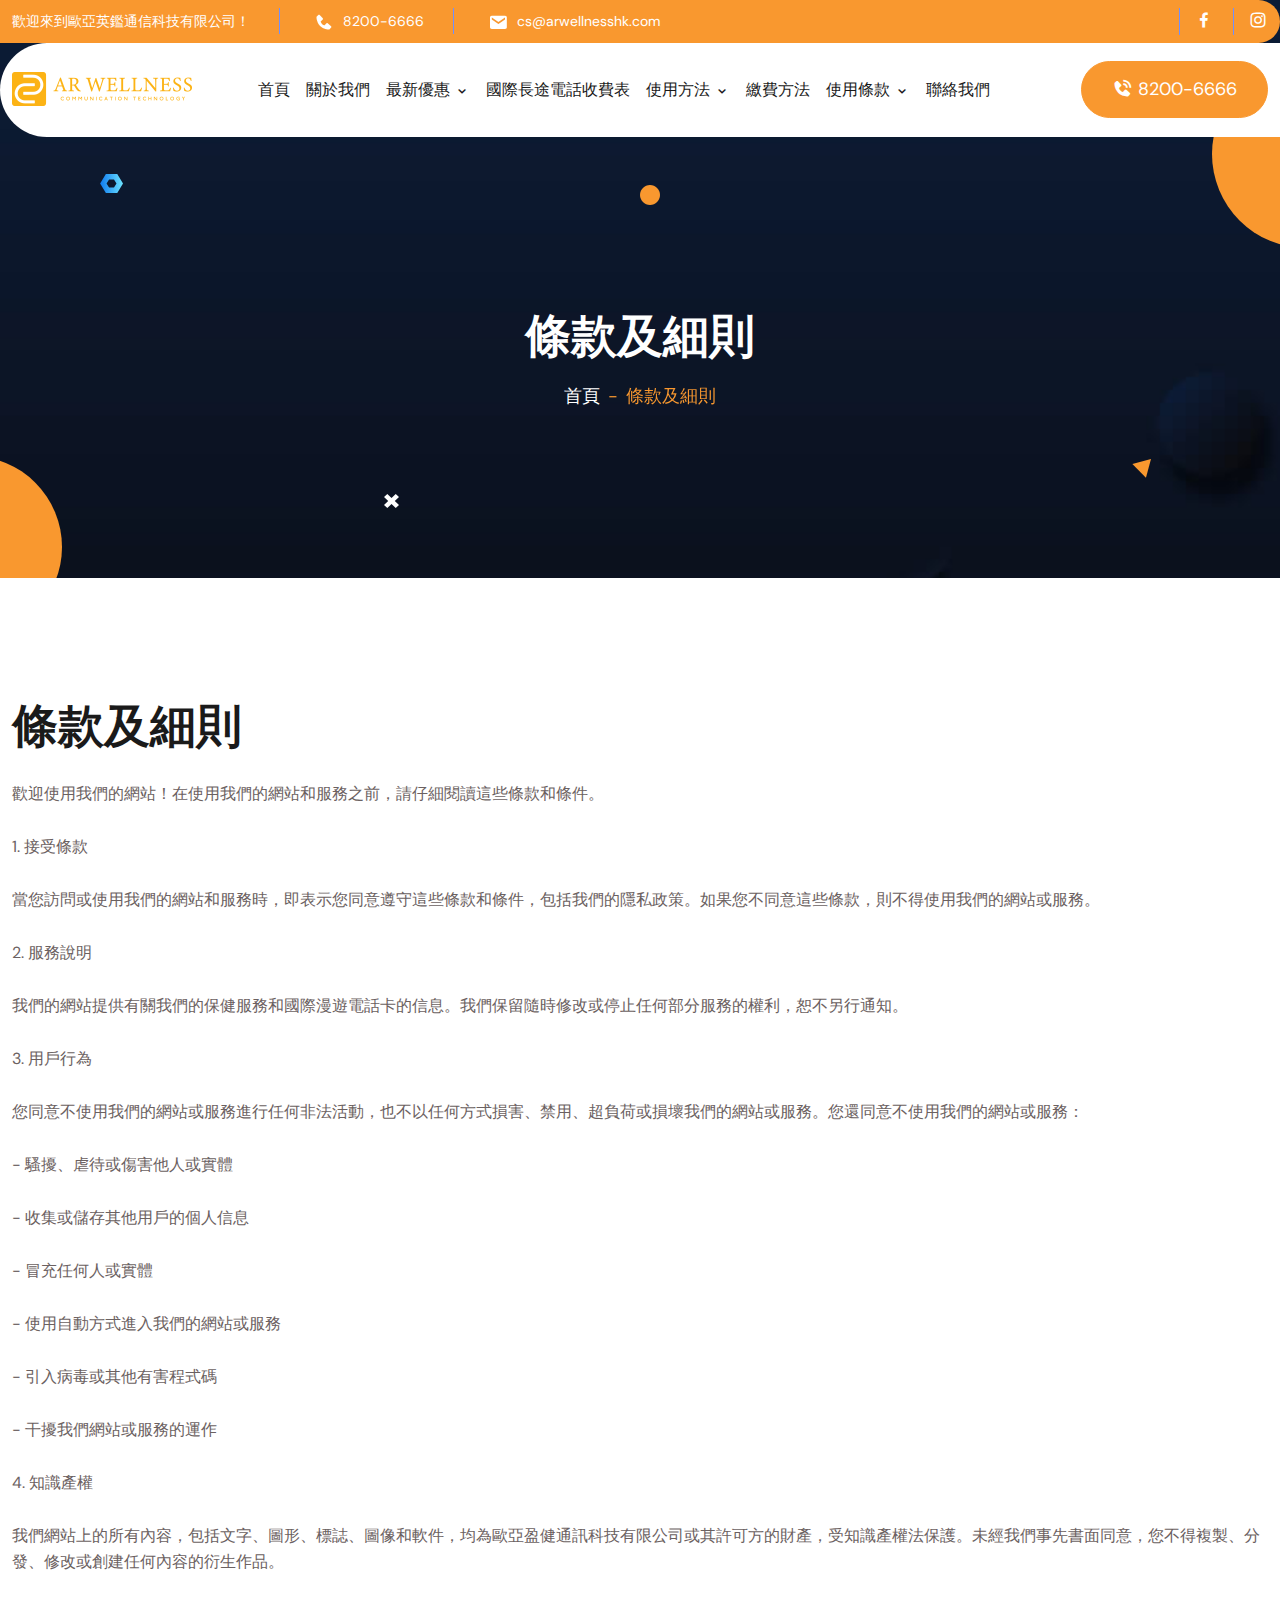
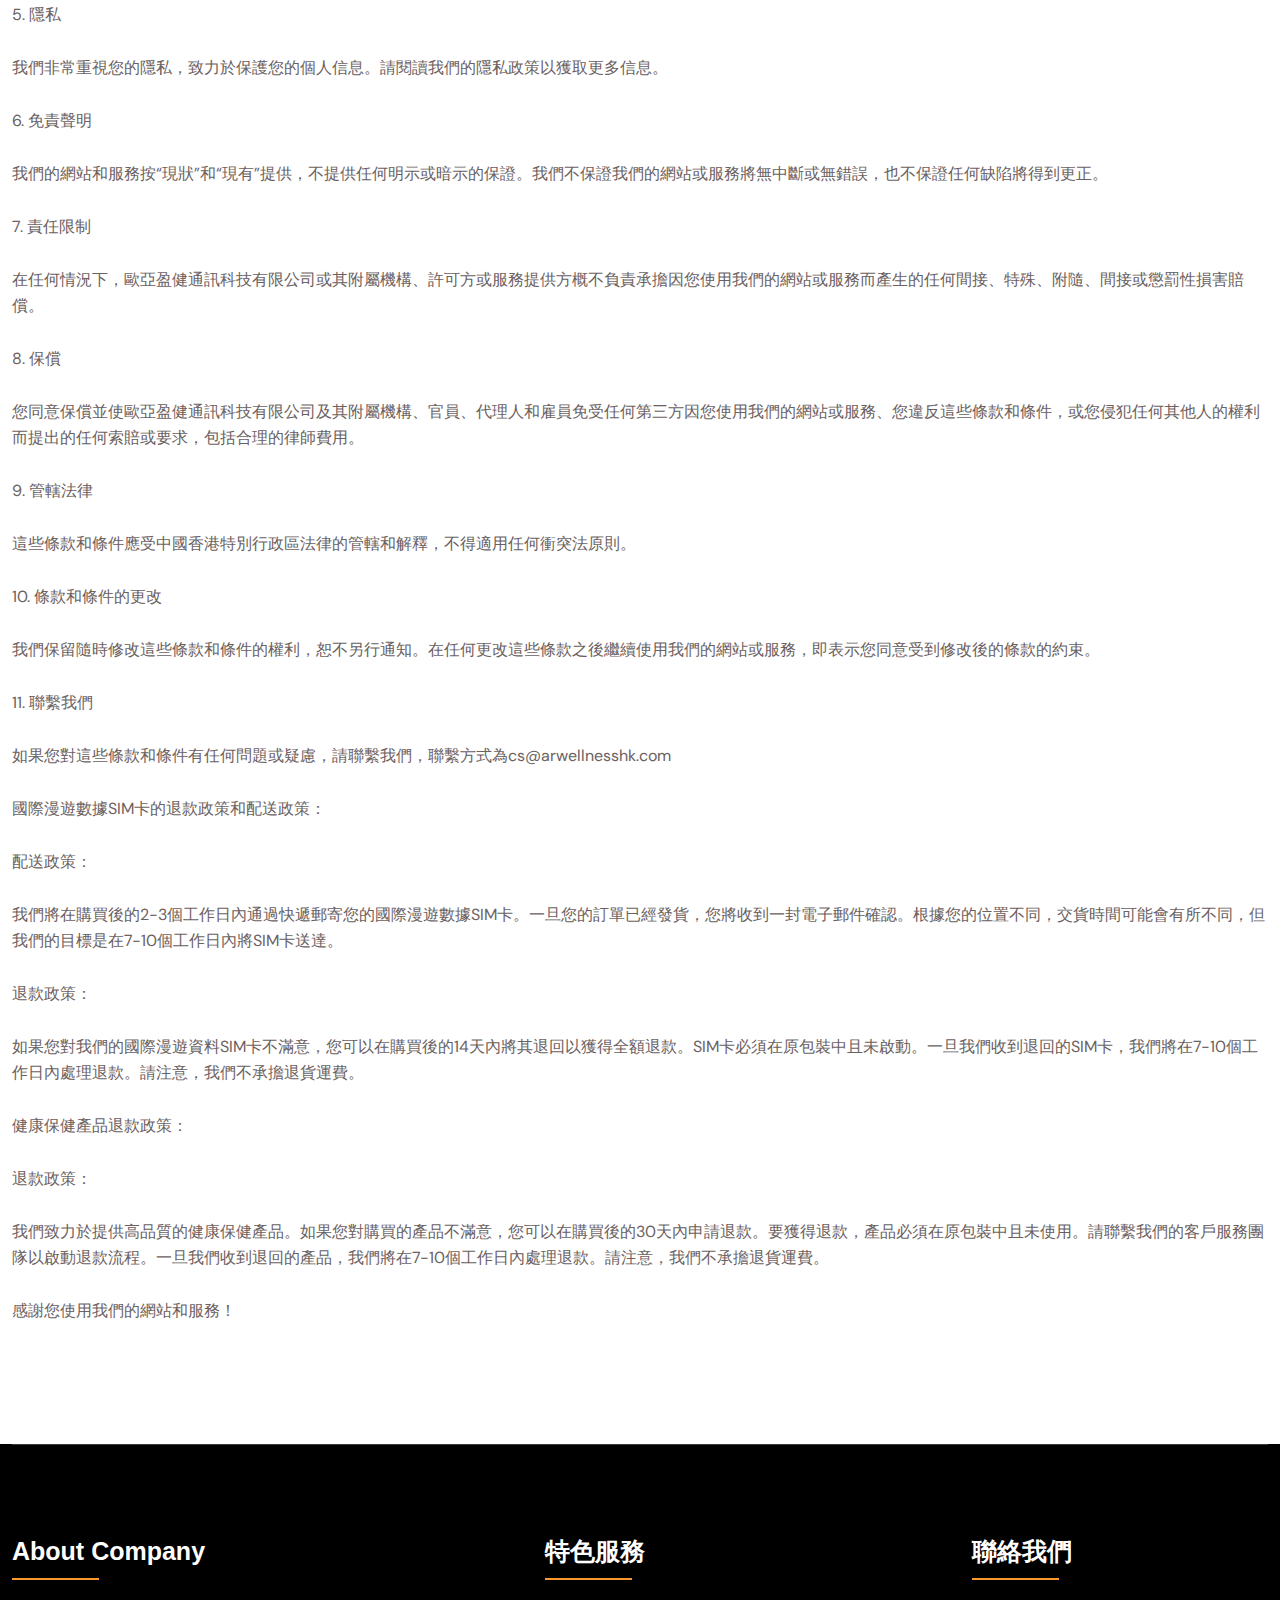
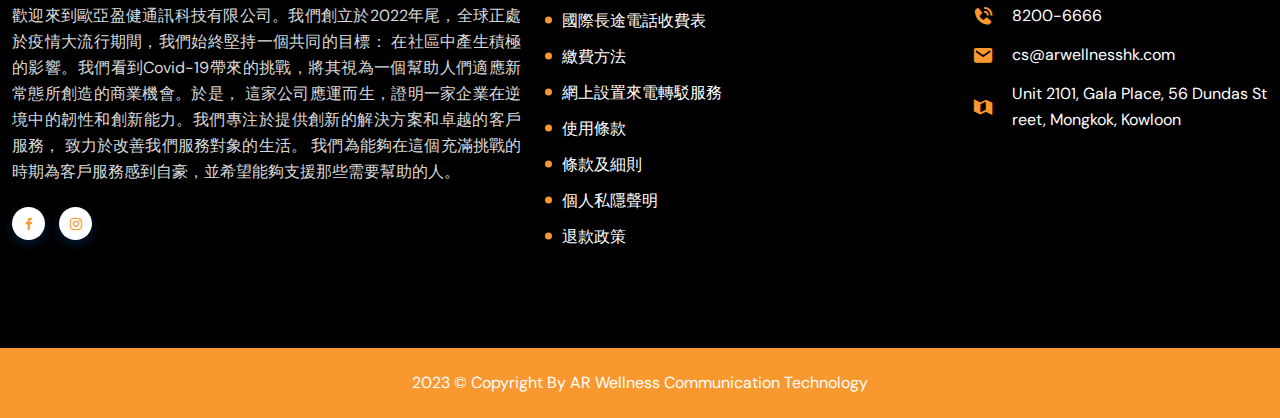
<file: terms-and-condition.html>
<!DOCTYPE html>
<head>
    <meta charset="utf-8">

    <meta content="IE=edge" http-equiv="X-UA-Compatible">
    <meta content="width=device-width, initial-scale=1, shrink-to-fit=no" name="viewport">

    <meta content="條款及細則 | AR Wellness Communication Technology" name="description">
    <meta content="條款及細則 | AR Wellness Communication Technology" name="author">

    <title>條款及細則 | AR Wellness Communication Technology</title>
    <!-- Standard Favicon -->
    <link href="img/fav/favicon-96x96.png" rel="icon">

    <!-- Touch Icons - iOS and Android 2.1+ -->
    <link href="img/fav/android-icon-48x48.png" rel="apple-touch-icon">
    <link href="img/fav/android-icon-72x72.png" rel="apple-touch-icon" sizes="72x72">
    <link href="img/fav/apple-icon-114x114.png" rel="apple-touch-icon" sizes="114x114">

    <!--bootstrap v5.2.3 -->
    <link href="css/bootstrap.min.css" rel="stylesheet" type="text/css">
    <!--flag css-->
    <link href="css/flags.css" rel="stylesheet" type="text/css">
    <!--meanmenu-->
    <link href="css/meanmenu.css" rel="stylesheet" type="text/css">
    <!--icons-->
    <link href="css/boxicons.min.css" rel="stylesheet" type="text/css">
    <!--aos-->
    <link href="css/aos.css" rel="stylesheet" type="text/css">
    <!--slick slider-->
    <link href="css/slick.css" rel="stylesheet" type="text/css">
    <!--main style-->
    <link href="css/style.css" rel="stylesheet" type="text/css">

    <!--modernizr-->
    <script src="js/vendor/modernizr.js"></script>

    <style>
        body > div.blog-standard-wrap.px-120 > div > div > div:nth-child(2) > div > h4 {
            color: #604a9d;
        }

        .list-icons.flex-wrap.align-items-start li {
            width: 100%;
        }

        ol.custom-number-list {
            list-style: none;
            counter-reset: item;
        }

        ol.custom-number-list li {
            counter-increment: item;
            margin-bottom: 5px;
        }

        ol.custom-number-list li:before {
            margin-right: 10px;
            content: counter(item);
            background: #f9982f;
            border-radius: 100%;
            color: white;
            width: 25px;
            height: 25px;
            text-align: center;
            display: inline-block;
        }

        ul.custom-alphabet-list {
            list-style: none;
            counter-reset: item;
        }

        ul.custom-alphabet-list li {
            counter-increment: item;
            margin-bottom: 5px;
        }

        ul.custom-alphabet-list li:before {
            margin-right: 15px;
            content: counter(item, lower-alpha);
            background: #f9982f;
            border-radius: 100%;
            color: white;
            width: 25px;
            height: 25px;
            text-align: center;
            display: inline-block;
        }
    </style>
</head>

<body data-offset="60" data-spy="scroll" data-target=".navbar">
<!--<div class="se-pre-con"></div>-->

<!-- main nav start -->
<header class="header-style-1">
    <div class="top_nav_soc">
        <div class="container">
            <div class="row">
                <div class="col-md-8 col-xl-8">
                    <div class="left-content-top">
                        <ul>
                            <li class="d-none d-xl-inline-block">歡迎來到歐亞英鑑通信科技有限公司！</li>
                            <li>
                                <a href="#"><i class='bx bxs-phone'></i> 8200-6666</a>
                            </li>
                            <li>
                                <a href="#"><i class='bx bxs-envelope'></i> cs@arwellnesshk.com</a>
                            </li>
                        </ul>
                    </div><!--/.left-content-top-->
                </div>
                <div class="col-md-4 col-xl-4">
                    <div class="right-content-top">
                        <ul>
                            <li>
                            </li>
                            <li>
                                <a href="#"><i class='bx bxl-facebook'></i></a>
                            </li>
                            <li>
                                <a href="#"><i class='bx bxl-instagram'></i></a>
                            </li>
                        </ul>
                    </div><!--/.right-content-top-->
                </div>
            </div>
        </div>
    </div>
    <div class="navbar-area">
        <div class="main-responsive-nav">
            <div class="container">
                <div class="main-responsive-menu">
                    <div class="logo">
                        <a href="Home">
                            <img alt="image" src="img/logo.png">
                        </a>
                    </div><!--/.logo-->
                </div>
            </div>
        </div>
        <div class="main-navbar">
            <div class="container">
                <nav class="navbar navbar-expand-md navbar-light">
                    <a class="navbar-brand" href="Home">
                        <img alt="image" src="img/logo.png">
                    </a>
                    <div class="collapse navbar-collapse mean-menu" id="navbarSupportedContent">
                        <ul class="navbar-nav m-auto">
                            <li class="nav-item">
                                <a class="nav-link" href="Home#home">
                                    首頁
                                </a>
                            </li>
                            <li class="nav-item">
                                <a class="nav-link" href="Home#down-content-home">
                                    關於我們
                                </a>
                            </li>
                            <li class="nav-item">
                                <a class="nav-link" href="#vision">
                                    最新優惠 <i class="bx bx-chevron-down"></i>
                                </a>
                                <ul class="dropdown-menu">
                                    <li class="nav-item">
                                        <a class="nav-link" href="product-1.php">團體醫療</a>
                                    </li>
                                    <li class="nav-item">
                                        <a class="nav-link" href="product-2.php">至尊保 Prestige</a>
                                    </li>
                                    <li class="nav-item">
                                        <a href="Product-3" class="nav-link">漫遊數據卡</a>
                                    </li>
                                </ul>
                            </li>
                            <li class="nav-item">
                                <a class="nav-link " href="Coming-Soon">
                                    國際長途電話收費表
                                </a>
                            </li>
                            <li class="nav-item">
                                <a class="nav-link " href="#">
                                    使用方法 <i class="bx bx-chevron-down"></i>
                                </a>
                                <ul class="dropdown-menu">
                                    <li class="nav-item">
                                        <a class="nav-link" href="Coming-Soon">網上設置來電轉駁服務</a>
                                    </li>
                                </ul>
                            </li>
                            <li class="nav-item">
                                <a class="nav-link " href="Checkout">
                                    繳費方法
                                </a>
                            </li>
                            <li class="nav-item">
                                <a class="nav-link " href="#">
                                    使用條款 <i class="bx bx-chevron-down"></i>
                                </a>
                                <ul class="dropdown-menu">
                                    <li class="nav-item">
                                        <a class="nav-link" href="Terms-and-Condition">條款及細則</a>
                                    </li>
                                    <li class="nav-item">
                                        <a class="nav-link" href="Personal-Privacy-Statement">個人私隱聲明</a>
                                    </li>
                                </ul>
                            </li>
                            <li class="nav-item">
                                <a class="nav-link " href="Home#contact">
                                    聯絡我們
                                </a>
                            </li>
                        </ul><!--/.navbar-nav -->
                        <div class="others-options d-flex align-items-center">
                            <div class="option-item d-none d-xl-inline-block">
                                <a class="btn" href="#"><i class='bx bxs-phone-call pb-1'></i> 8200-6666</a>
                            </div>
                        </div><!--/.others-options-->
                    </div>
                </nav><!--/.navbar-->
            </div>
        </div>
    </div>
</header>
<!-- /.navbar -->

<!--page banner start-->
<div class="page-banner-brd">
    <div class="container">
        <div class="row">
            <div class="col-12">
                <div class="inner-brd-text text-center">
                    <h1>條款及細則</h1>
                    <nav aria-label="breadcrumb">
                        <ol class="breadcrumb justify-content-center">
                            <li class="breadcrumb-item"><a href="#">首頁</a></li>
                            <li aria-current="page" class="breadcrumb-item active">條款及細則</li>
                        </ol>
                    </nav>
                </div>
            </div>
        </div>
    </div><!--/.container-->
    <span class="banner-frame-one"></span>
    <span class="banner-frame-two"></span>
    <span class="banner-frame-three"></span>
    <span class="banner-frame-four"></span>
    <div class="shape-top-left" data-aos="fade-right" data-aos-delay="500"></div>
    <div class="shape-bottom-right" data-aos="fade-left" data-aos-anchor-placement="top-bottom"
         data-aos-delay="1500"></div>
</div>
<!--page banner end-->

<!--blog standard start-->
<div class="blog-standard-wrap px-120">
    <div class="container">
        <div class="row gy-5 align-items-center">
            <div class="col-md-12">
                <div class="right-content-about">
                    <div class="sec-title">
                        <h2 class="tag1">條款及細則</h2>
                    </div>
                    <p>
                        歡迎使用我們的網站！在使用我們的網站和服務之前，請仔細閱讀這些條款和條件。
                    </p>
                    <p>
                        1. 接受條款
                    </p>
                    <p>
                        當您訪問或使用我們的網站和服務時，即表示您同意遵守這些條款和條件，包括我們的隱私政策。如果您不同意這些條款，則不得使用我們的網站或服務。
                    </p>
                    <p>
                        2. 服務說明
                    </p>
                    <p>
                        我們的網站提供有關我們的保健服務和國際漫遊電話卡的信息。我們保留隨時修改或停止任何部分服務的權利，恕不另行通知。
                    </p>
                    <p>
                        3. 用戶行為
                    </p>
                    <p>
                        您同意不使用我們的網站或服務進行任何非法活動，也不以任何方式損害、禁用、超負荷或損壞我們的網站或服務。您還同意不使用我們的網站或服務：
                    </p>
                    <p>
                        - 騷擾、虐待或傷害他人或實體</p>
                    <p>
                        - 收集或儲存其他用戶的個人信息</p>
                    <p>
                        - 冒充任何人或實體</p>
                    <p>
                        - 使用自動方式進入我們的網站或服務</p>
                    <p>
                        - 引入病毒或其他有害程式碼</p>
                    <p>
                        - 干擾我們網站或服務的運作</p>
                    <p>

                        4. 知識產權
                    </p>
                    <p>
                        我們網站上的所有內容，包括文字、圖形、標誌、圖像和軟件，均為歐亞盈健通訊科技有限公司或其許可方的財產，受知識產權法保護。未經我們事先書面同意，您不得複製、分發、修改或創建任何內容的衍生作品。
                    </p>
                    <p>
                        5. 隱私
                    </p>
                    <p>
                        我們非常重視您的隱私，致力於保護您的個人信息。請閱讀我們的隱私政策以獲取更多信息。
                    </p>
                    <p>
                        6. 免責聲明
                    </p>
                    <p>
                        我們的網站和服務按“現狀”和“現有”提供，不提供任何明示或暗示的保證。我們不保證我們的網站或服務將無中斷或無錯誤，也不保證任何缺陷將得到更正。
                    </p>
                    <p>
                        7. 責任限制
                    </p>
                    <p>
                        在任何情況下，歐亞盈健通訊科技有限公司或其附屬機構、許可方或服務提供方概不負責承擔因您使用我們的網站或服務而產生的任何間接、特殊、附隨、間接或懲罰性損害賠償。
                    </p>
                    <p>
                        8. 保償
                    </p>
                    <p>
                        您同意保償並使歐亞盈健通訊科技有限公司及其附屬機構、官員、代理人和雇員免受任何第三方因您使用我們的網站或服務、您違反這些條款和條件，或您侵犯任何其他人的權利而提出的任何索賠或要求，包括合理的律師費用。
                    </p>
                    <p>
                        9. 管轄法律
                    </p>
                    <p>
                        這些條款和條件應受中國香港特別行政區法律的管轄和解釋，不得適用任何衝突法原則。
                    </p>
                    <p>
                        10. 條款和條件的更改
                    </p>
                    <p>
                        我們保留隨時修改這些條款和條件的權利，恕不另行通知。在任何更改這些條款之後繼續使用我們的網站或服務，即表示您同意受到修改後的條款的約束。
                    </p>
                    <p>
                        11. 聯繫我們
                    </p>
                    <p>
                        如果您對這些條款和條件有任何問題或疑慮，請聯繫我們，聯繫方式為cs@arwellnesshk.com

                    </p>
                    <p>
                        國際漫遊數據SIM卡的退款政策和配送政策：
                    </p>
                    <p>
                        配送政策：</p>
                    <p>
                        我們將在購買後的2-3個工作日內通過快遞郵寄您的國際漫遊數據SIM卡。一旦您的訂單已經發貨，您將收到一封電子郵件確認。根據您的位置不同，交貨時間可能會有所不同，但我們的目標是在7-10個工作日內將SIM卡送達。
                    </p>
                    <p>
                        退款政策：</p>
                    <p>
                        如果您對我們的國際漫遊資料SIM卡不滿意，您可以在購買後的14天內將其退回以獲得全額退款。SIM卡必須在原包裝中且未啟動。一旦我們收到退回的SIM卡，我們將在7-10個工作日內處理退款。請注意，我們不承擔退貨運費。
                    </p>
                    <p>
                        健康保健產品退款政策：</p>
                    <p>
                        退款政策：</p>
                    <p>
                        我們致力於提供高品質的健康保健產品。如果您對購買的產品不滿意，您可以在購買後的30天內申請退款。要獲得退款，產品必須在原包裝中且未使用。請聯繫我們的客戶服務團隊以啟動退款流程。一旦我們收到退回的產品，我們將在7-10個工作日內處理退款。請注意，我們不承擔退貨運費。
                    </p>
                    <p>感謝您使用我們的網站和服務！
                </div><!--/.right-content-about-->
            </div>
        </div>
    </div>
</div>
<!--blog standard end-->

<!--footer area start-->
<footer class="footers">
    <div class="container">
        <div class="row g-0">
            <div class="col-12">
                <div class="footer-widgets-wrap">
                    <div class="row g-4 gy-5">
                        <div class="col-sm-6 col-lg-5">
                            <div class="ftr-widget about">
                                <h2>About Company</h2>
                                <p style="text-align: justify">
                                    歡迎來到歐亞盈健通訊科技有限公司。我們創立於2022年尾，全球正處於疫情大流行期間，我們始終堅持一個共同的目標：
                                    在社區中產生積極的影響。我們看到Covid-19帶來的挑戰，將其視為一個幫助人們適應新常態所創造的商業機會。於是，
                                    這家公司應運而生，證明一家企業在逆境中的韌性和創新能力。我們專注於提供創新的解決方案和卓越的客戶服務，
                                    致力於改善我們服務對象的生活。 我們為能夠在這個充滿挑戰的時期為客戶服務感到自豪，並希望能夠支援那些需要幫助的人。
                                </p>
                                <ul class="socials">
                                    <li><a href="#"><i class="bx bxl-facebook"></i></a></li>
                                    <li><a href="#"><i class="bx bxl-instagram"></i></a></li>
                                </ul>
                            </div><!--/.ftr-widget-->
                        </div>
                        <div class="col-sm-6 col-lg-4 d-flex justify-content-center align-items-center">
                            <div class="ftr-widget">
                                <h2>特色服務 </h2>
                                <ul class="navs">
                                    <li><a href="Coming-Soon">國際長途電話收費表</a></li>
                                    <li><a href="Coming-Soon">繳費方法</a></li>
                                    <li><a href="Coming-Soon">網上設置來電轉駁服務</a></li>
                                    <li><a href="Terms-and-Condition">使用條款</a></li>
                                    <li><a href="Terms-and-Condition">條款及細則</a></li>
                                    <li><a href="Personal-Privacy-Statement">個人私隱聲明</a></li>
                                    <li><a href="Refund-Policy">退款政策</a></li>
                                </ul>
                            </div><!--/.ftr-widget-->
                        </div>
                        <div class="col-sm-6 col-lg-3 d-flex justify-content-ends">
                            <div class="ftr-widget">
                                <h2>聯絡我們</h2>
                                <ul class="contacts">
                                    <li>
                                        <i class='bx bxs-phone-call'></i>
                                        <a href="tel:82006666">8200-6666</a>
                                    </li>
                                    <li>
                                        <i class='bx bxs-envelope'></i>
                                        <a href="mailto:cs@arwellnesshk.com">cs@arwellnesshk.com</a>
                                    </li>
                                    <li>
                                        <i class='bx bxs-map-alt'></i>
                                        <a href="#">Unit 2101, Gala Place, 56 Dundas Street, Mongkok, Kowloon</a>
                                    </li>
                                </ul>
                            </div><!--/.ftr-widget-->
                        </div>
                    </div>
                </div><!--/.footer-widgets-wrap-->
            </div>
        </div>
    </div><!--/.container-->
</footer>
<div class="copyright-conts">
    <div class="container">
        <div class="row gy-3">
            <div class="col-md-12 text-center">
                <p>2023 © Copyright By AR Wellness Communication Technology</p>
            </div>
        </div>
    </div>
</div>
<!--footer area end-->

<!-- Return to Top -->
<a href="javascript:" id="return-to-top"><i class="bx bx-chevron-up"></i></a>


<!--jquery-->
<script src="js/jquery.js"></script>
<!--bootstrap bundle v5.2.3-->
<script src="js/vendor/bootstrap.bundle.js"></script>
<!--meanmenu-->
<script src="js/vendor/jquery.meanmenu.js"></script>
<!--flag-->
<script src="js/vendor/jquery.flagstrap.min.js"></script>
<!--aos-->
<script src="js/vendor/aos.js"></script>
<!--slick-->
<script src="js/vendor/slick.min.js"></script>
<!--easing js-->
<script src="js/vendor/easing.js"></script>
<!--main script-->
<script src="js/main.js"></script>

</body>
</html>
</file>
<file: css/flags.css>
.flagstrap {
    display: inline-block;
    position: relative;
    width: 100%;
}

.flagstrap-icon {
    display: inline-block;
    width: 16px;
    height: 11px;
    background: url(flags.png) no-repeat
}

.flagstrap-placeholder,
.flagstrap-placeholder i {
  display: none
}

.flagstrap-icon.flagstrap-ad {
    background-position: -16px 0
}

.flagstrap-icon.flagstrap-ae {
    background-position: -32px 0
}

.flagstrap-icon.flagstrap-af {
    background-position: -48px 0
}

.flagstrap-icon.flagstrap-ag {
    background-position: -64px 0
}

.flagstrap-icon.flagstrap-ai {
    background-position: -80px 0
}

.flagstrap-icon.flagstrap-al {
    background-position: -96px 0
}

.flagstrap-icon.flagstrap-am {
    background-position: -112px 0
}

.flagstrap-icon.flagstrap-an {
    background-position: -128px 0
}

.flagstrap-icon.flagstrap-ao {
    background-position: -144px 0
}

.flagstrap-icon.flagstrap-ar {
    background-position: -160px 0
}

.flagstrap-icon.flagstrap-as {
    background-position: -176px 0
}

.flagstrap-icon.flagstrap-at {
    background-position: -192px 0
}

.flagstrap-icon.flagstrap-au {
    background-position: -208px 0
}

.flagstrap-icon.flagstrap-aw {
    background-position: -224px 0
}

.flagstrap-icon.flagstrap-az {
    background-position: -240px 0
}

.flagstrap-icon.flagstrap-ba {
    background-position: 0 -11px
}

.flagstrap-icon.flagstrap-bb {
    background-position: -16px -11px
}

.flagstrap-icon.flagstrap-bd {
    background-position: -32px -11px
}

.flagstrap-icon.flagstrap-be {
    background-position: -48px -11px
}

.flagstrap-icon.flagstrap-bf {
    background-position: -64px -11px
}

.flagstrap-icon.flagstrap-bg {
    background-position: -80px -11px
}

.flagstrap-icon.flagstrap-bh {
    background-position: -96px -11px
}

.flagstrap-icon.flagstrap-bi {
    background-position: -112px -11px
}

.flagstrap-icon.flagstrap-bj {
    background-position: -128px -11px
}

.flagstrap-icon.flagstrap-bm {
    background-position: -144px -11px
}

.flagstrap-icon.flagstrap-bn {
    background-position: -160px -11px
}

.flagstrap-icon.flagstrap-bo {
    background-position: -176px -11px
}

.flagstrap-icon.flagstrap-br {
    background-position: -192px -11px
}

.flagstrap-icon.flagstrap-bs {
    background-position: -208px -11px
}

.flagstrap-icon.flagstrap-bt {
    background-position: -224px -11px
}

.flagstrap-icon.flagstrap-bv {
    background-position: -240px -11px
}

.flagstrap-icon.flagstrap-bw {
    background-position: 0 -22px
}

.flagstrap-icon.flagstrap-by {
    background-position: -16px -22px
}

.flagstrap-icon.flagstrap-bz {
    background-position: -32px -22px
}

.flagstrap-icon.flagstrap-ca {
    background-position: -48px -22px
}

.flagstrap-icon.flagstrap-catalonia {
    background-position: -64px -22px
}

.flagstrap-icon.flagstrap-cd {
    background-position: -80px -22px
}

.flagstrap-icon.flagstrap-cf {
    background-position: -96px -22px
}

.flagstrap-icon.flagstrap-cg {
    background-position: -112px -22px
}

.flagstrap-icon.flagstrap-ch {
    background-position: -128px -22px
}

.flagstrap-icon.flagstrap-ci {
    background-position: -144px -22px
}

.flagstrap-icon.flagstrap-ck {
    background-position: -160px -22px
}

.flagstrap-icon.flagstrap-cl {
    background-position: -176px -22px
}

.flagstrap-icon.flagstrap-cm {
    background-position: -192px -22px
}

.flagstrap-icon.flagstrap-cn {
    background-position: -208px -22px
}

.flagstrap-icon.flagstrap-co {
    background-position: -224px -22px
}

.flagstrap-icon.flagstrap-cr {
    background-position: -240px -22px
}

.flagstrap-icon.flagstrap-cu {
    background-position: 0 -33px
}

.flagstrap-icon.flagstrap-cv {
    background-position: -16px -33px
}

.flagstrap-icon.flagstrap-cw {
    background-position: -32px -33px
}

.flagstrap-icon.flagstrap-cy {
    background-position: -48px -33px
}

.flagstrap-icon.flagstrap-cz {
    background-position: -64px -33px
}

.flagstrap-icon.flagstrap-de {
    background-position: -80px -33px
}

.flagstrap-icon.flagstrap-dj {
    background-position: -96px -33px
}

.flagstrap-icon.flagstrap-dk {
    background-position: -112px -33px
}

.flagstrap-icon.flagstrap-dm {
    background-position: -128px -33px
}

.flagstrap-icon.flagstrap-do {
    background-position: -144px -33px
}

.flagstrap-icon.flagstrap-dz {
    background-position: -160px -33px
}

.flagstrap-icon.flagstrap-ec {
    background-position: -176px -33px
}

.flagstrap-icon.flagstrap-ee {
    background-position: -192px -33px
}

.flagstrap-icon.flagstrap-eg {
    background-position: -208px -33px
}

.flagstrap-icon.flagstrap-eh {
    background-position: -224px -33px
}

.flagstrap-icon.flagstrap-england {
    background-position: -240px -33px
}

.flagstrap-icon.flagstrap-er {
    background-position: 0 -44px
}

.flagstrap-icon.flagstrap-es {
    background-position: -16px -44px
}

.flagstrap-icon.flagstrap-et {
    background-position: -32px -44px
}

.flagstrap-icon.flagstrap-eu {
    background-position: -48px -44px
}

.flagstrap-icon.flagstrap-fi {
    background-position: -64px -44px
}

.flagstrap-icon.flagstrap-fj {
    background-position: -80px -44px
}

.flagstrap-icon.flagstrap-fk {
    background-position: -96px -44px
}

.flagstrap-icon.flagstrap-fm {
    background-position: -112px -44px
}

.flagstrap-icon.flagstrap-fo {
    background-position: -128px -44px
}

.flagstrap-icon.flagstrap-fr {
    background-position: -144px -44px
}

.flagstrap-icon.flagstrap-ga {
    background-position: -160px -44px
}

.flagstrap-icon.flagstrap-gb {
    background-position: -176px -44px
}

.flagstrap-icon.flagstrap-gd {
    background-position: -192px -44px
}

.flagstrap-icon.flagstrap-ge {
    background-position: -208px -44px
}

.flagstrap-icon.flagstrap-gf {
    background-position: -224px -44px
}

.flagstrap-icon.flagstrap-gg {
    background-position: -240px -44px
}

.flagstrap-icon.flagstrap-gh {
    background-position: 0 -55px
}

.flagstrap-icon.flagstrap-gi {
    background-position: -16px -55px
}

.flagstrap-icon.flagstrap-gl {
    background-position: -32px -55px
}

.flagstrap-icon.flagstrap-gm {
    background-position: -48px -55px
}

.flagstrap-icon.flagstrap-gn {
    background-position: -64px -55px
}

.flagstrap-icon.flagstrap-gp {
    background-position: -80px -55px
}

.flagstrap-icon.flagstrap-gq {
    background-position: -96px -55px
}

.flagstrap-icon.flagstrap-gr {
    background-position: -112px -55px
}

.flagstrap-icon.flagstrap-gs {
    background-position: -128px -55px
}

.flagstrap-icon.flagstrap-gt {
    background-position: -144px -55px
}

.flagstrap-icon.flagstrap-gu {
    background-position: -160px -55px
}

.flagstrap-icon.flagstrap-gw {
    background-position: -176px -55px
}

.flagstrap-icon.flagstrap-gy {
    background-position: -192px -55px
}

.flagstrap-icon.flagstrap-hk {
    background-position: -208px -55px
}

.flagstrap-icon.flagstrap-hm {
    background-position: -224px -55px
}

.flagstrap-icon.flagstrap-hn {
    background-position: -240px -55px
}

.flagstrap-icon.flagstrap-hr {
    background-position: 0 -66px
}

.flagstrap-icon.flagstrap-ht {
    background-position: -16px -66px
}

.flagstrap-icon.flagstrap-hu {
    background-position: -32px -66px
}

.flagstrap-icon.flagstrap-ic {
    background-position: -48px -66px
}

.flagstrap-icon.flagstrap-id {
    background-position: -64px -66px
}

.flagstrap-icon.flagstrap-ie {
    background-position: -80px -66px
}

.flagstrap-icon.flagstrap-il {
    background-position: -96px -66px
}

.flagstrap-icon.flagstrap-im {
    background-position: -112px -66px
}

.flagstrap-icon.flagstrap-in {
    background-position: -128px -66px
}

.flagstrap-icon.flagstrap-io {
    background-position: -144px -66px
}

.flagstrap-icon.flagstrap-iq {
    background-position: -160px -66px
}

.flagstrap-icon.flagstrap-ir {
    background-position: -176px -66px
}

.flagstrap-icon.flagstrap-is {
    background-position: -192px -66px
}

.flagstrap-icon.flagstrap-it {
    background-position: -208px -66px
}

.flagstrap-icon.flagstrap-je {
    background-position: -224px -66px
}

.flagstrap-icon.flagstrap-jm {
    background-position: -240px -66px
}

.flagstrap-icon.flagstrap-jo {
    background-position: 0 -77px
}

.flagstrap-icon.flagstrap-jp {
    background-position: -16px -77px
}

.flagstrap-icon.flagstrap-ke {
    background-position: -32px -77px
}

.flagstrap-icon.flagstrap-kg {
    background-position: -48px -77px
}

.flagstrap-icon.flagstrap-kh {
    background-position: -64px -77px
}

.flagstrap-icon.flagstrap-ki {
    background-position: -80px -77px
}

.flagstrap-icon.flagstrap-km {
    background-position: -96px -77px
}

.flagstrap-icon.flagstrap-kn {
    background-position: -112px -77px
}

.flagstrap-icon.flagstrap-kp {
    background-position: -128px -77px
}

.flagstrap-icon.flagstrap-kr {
    background-position: -144px -77px
}

.flagstrap-icon.flagstrap-kurdistan {
    background-position: -160px -77px
}

.flagstrap-icon.flagstrap-kw {
    background-position: -176px -77px
}

.flagstrap-icon.flagstrap-ky {
    background-position: -192px -77px
}

.flagstrap-icon.flagstrap-kz {
    background-position: -208px -77px
}

.flagstrap-icon.flagstrap-la {
    background-position: -224px -77px
}

.flagstrap-icon.flagstrap-lb {
    background-position: -240px -77px
}

.flagstrap-icon.flagstrap-lc {
    background-position: 0 -88px
}

.flagstrap-icon.flagstrap-li {
    background-position: -16px -88px
}

.flagstrap-icon.flagstrap-lk {
    background-position: -32px -88px
}

.flagstrap-icon.flagstrap-lr {
    background-position: -48px -88px
}

.flagstrap-icon.flagstrap-ls {
    background-position: -64px -88px
}

.flagstrap-icon.flagstrap-lt {
    background-position: -80px -88px
}

.flagstrap-icon.flagstrap-lu {
    background-position: -96px -88px
}

.flagstrap-icon.flagstrap-lv {
    background-position: -112px -88px
}

.flagstrap-icon.flagstrap-ly {
    background-position: -128px -88px
}

.flagstrap-icon.flagstrap-ma {
    background-position: -144px -88px
}

.flagstrap-icon.flagstrap-mc {
    background-position: -160px -88px
}

.flagstrap-icon.flagstrap-md {
    background-position: -176px -88px
}

.flagstrap-icon.flagstrap-me {
    background-position: -192px -88px
}

.flagstrap-icon.flagstrap-mg {
    background-position: -208px -88px
}

.flagstrap-icon.flagstrap-mh {
    background-position: -224px -88px
}

.flagstrap-icon.flagstrap-mk {
    background-position: -240px -88px
}

.flagstrap-icon.flagstrap-ml {
    background-position: 0 -99px
}

.flagstrap-icon.flagstrap-mm {
    background-position: -16px -99px
}

.flagstrap-icon.flagstrap-mn {
    background-position: -32px -99px
}

.flagstrap-icon.flagstrap-mo {
    background-position: -48px -99px
}

.flagstrap-icon.flagstrap-mp {
    background-position: -64px -99px
}

.flagstrap-icon.flagstrap-mq {
    background-position: -80px -99px
}

.flagstrap-icon.flagstrap-mr {
    background-position: -96px -99px
}

.flagstrap-icon.flagstrap-ms {
    background-position: -112px -99px
}

.flagstrap-icon.flagstrap-mt {
    background-position: -128px -99px
}

.flagstrap-icon.flagstrap-mu {
    background-position: -144px -99px
}

.flagstrap-icon.flagstrap-mv {
    background-position: -160px -99px
}

.flagstrap-icon.flagstrap-mw {
    background-position: -176px -99px
}

.flagstrap-icon.flagstrap-mx {
    background-position: -192px -99px
}

.flagstrap-icon.flagstrap-my {
    background-position: -208px -99px
}

.flagstrap-icon.flagstrap-mz {
    background-position: -224px -99px
}

.flagstrap-icon.flagstrap-na {
    background-position: -240px -99px
}

.flagstrap-icon.flagstrap-nc {
    background-position: 0 -110px
}

.flagstrap-icon.flagstrap-ne {
    background-position: -16px -110px
}

.flagstrap-icon.flagstrap-nf {
    background-position: -32px -110px
}

.flagstrap-icon.flagstrap-ng {
    background-position: -48px -110px
}

.flagstrap-icon.flagstrap-ni {
    background-position: -64px -110px
}

.flagstrap-icon.flagstrap-nl {
    background-position: -80px -110px
}

.flagstrap-icon.flagstrap-no {
    background-position: -96px -110px
}

.flagstrap-icon.flagstrap-np {
    background-position: -112px -110px
}

.flagstrap-icon.flagstrap-nr {
    background-position: -128px -110px
}

.flagstrap-icon.flagstrap-nu {
    background-position: -144px -110px
}

.flagstrap-icon.flagstrap-nz {
    background-position: -160px -110px
}

.flagstrap-icon.flagstrap-om {
    background-position: -176px -110px
}

.flagstrap-icon.flagstrap-pa {
    background-position: -192px -110px
}

.flagstrap-icon.flagstrap-pe {
    background-position: -208px -110px
}

.flagstrap-icon.flagstrap-pf {
    background-position: -224px -110px
}

.flagstrap-icon.flagstrap-pg {
    background-position: -240px -110px
}

.flagstrap-icon.flagstrap-ph {
    background-position: 0 -121px
}

.flagstrap-icon.flagstrap-pk {
    background-position: -16px -121px
}

.flagstrap-icon.flagstrap-pl {
    background-position: -32px -121px
}

.flagstrap-icon.flagstrap-pm {
    background-position: -48px -121px
}

.flagstrap-icon.flagstrap-pn {
    background-position: -64px -121px
}

.flagstrap-icon.flagstrap-pr {
    background-position: -80px -121px
}

.flagstrap-icon.flagstrap-ps {
    background-position: -96px -121px
}

.flagstrap-icon.flagstrap-pt {
    background-position: -112px -121px
}

.flagstrap-icon.flagstrap-pw {
    background-position: -128px -121px
}

.flagstrap-icon.flagstrap-py {
    background-position: -144px -121px
}

.flagstrap-icon.flagstrap-qa {
    background-position: -160px -121px
}

.flagstrap-icon.flagstrap-re {
    background-position: -176px -121px
}

.flagstrap-icon.flagstrap-ro {
    background-position: -192px -121px
}

.flagstrap-icon.flagstrap-rs {
    background-position: -208px -121px
}

.flagstrap-icon.flagstrap-ru {
    background-position: -224px -121px
}

.flagstrap-icon.flagstrap-rw {
    background-position: -240px -121px
}

.flagstrap-icon.flagstrap-sa {
    background-position: 0 -132px
}

.flagstrap-icon.flagstrap-sb {
    background-position: -16px -132px
}

.flagstrap-icon.flagstrap-sc {
    background-position: -32px -132px
}

.flagstrap-icon.flagstrap-scotland {
    background-position: -48px -132px
}

.flagstrap-icon.flagstrap-sd {
    background-position: -64px -132px
}

.flagstrap-icon.flagstrap-se {
    background-position: -80px -132px
}

.flagstrap-icon.flagstrap-sg {
    background-position: -96px -132px
}

.flagstrap-icon.flagstrap-sh {
    background-position: -112px -132px
}

.flagstrap-icon.flagstrap-si {
    background-position: -128px -132px
}

.flagstrap-icon.flagstrap-sk {
    background-position: -144px -132px
}

.flagstrap-icon.flagstrap-sl {
    background-position: -160px -132px
}

.flagstrap-icon.flagstrap-sm {
    background-position: -176px -132px
}

.flagstrap-icon.flagstrap-sn {
    background-position: -192px -132px
}

.flagstrap-icon.flagstrap-so {
    background-position: -208px -132px
}

.flagstrap-icon.flagstrap-somaliland {
    background-position: -224px -132px
}

.flagstrap-icon.flagstrap-sr {
    background-position: -240px -132px
}

.flagstrap-icon.flagstrap-ss {
    background-position: 0 -143px
}

.flagstrap-icon.flagstrap-st {
    background-position: -16px -143px
}

.flagstrap-icon.flagstrap-sv {
    background-position: -32px -143px
}

.flagstrap-icon.flagstrap-sx {
    background-position: -48px -143px
}

.flagstrap-icon.flagstrap-sy {
    background-position: -64px -143px
}

.flagstrap-icon.flagstrap-sz {
    background-position: -80px -143px
}

.flagstrap-icon.flagstrap-tc {
    background-position: -96px -143px
}

.flagstrap-icon.flagstrap-td {
    background-position: -112px -143px
}

.flagstrap-icon.flagstrap-tf {
    background-position: -128px -143px
}

.flagstrap-icon.flagstrap-tg {
    background-position: -144px -143px
}

.flagstrap-icon.flagstrap-th {
    background-position: -160px -143px
}

.flagstrap-icon.flagstrap-tj {
    background-position: -176px -143px
}

.flagstrap-icon.flagstrap-tk {
    background-position: -192px -143px
}

.flagstrap-icon.flagstrap-tl {
    background-position: -208px -143px
}

.flagstrap-icon.flagstrap-tm {
    background-position: -224px -143px
}

.flagstrap-icon.flagstrap-tn {
    background-position: -240px -143px
}

.flagstrap-icon.flagstrap-to {
    background-position: 0 -154px
}

.flagstrap-icon.flagstrap-tr {
    background-position: -16px -154px
}

.flagstrap-icon.flagstrap-tt {
    background-position: -32px -154px
}

.flagstrap-icon.flagstrap-tv {
    background-position: -48px -154px
}

.flagstrap-icon.flagstrap-tw {
    background-position: -64px -154px
}

.flagstrap-icon.flagstrap-tz {
    background-position: -80px -154px
}

.flagstrap-icon.flagstrap-ua {
    background-position: -96px -154px
}

.flagstrap-icon.flagstrap-ug {
    background-position: -112px -154px
}

.flagstrap-icon.flagstrap-um {
    background-position: -128px -154px
}

.flagstrap-icon.flagstrap-us {
    background-position: -144px -154px
}

.flagstrap-icon.flagstrap-uy {
    background-position: -160px -154px
}

.flagstrap-icon.flagstrap-uz {
    background-position: -176px -154px
}

.flagstrap-icon.flagstrap-va {
    background-position: -192px -154px
}

.flagstrap-icon.flagstrap-vc {
    background-position: -208px -154px
}

.flagstrap-icon.flagstrap-ve {
    background-position: -224px -154px
}

.flagstrap-icon.flagstrap-vg {
    background-position: -240px -154px
}

.flagstrap-icon.flagstrap-vi {
    background-position: 0 -165px
}

.flagstrap-icon.flagstrap-vn {
    background-position: -16px -165px
}

.flagstrap-icon.flagstrap-vu {
    background-position: -32px -165px
}

.flagstrap-icon.flagstrap-wales {
    background-position: -48px -165px
}

.flagstrap-icon.flagstrap-wf {
    background-position: -64px -165px
}

.flagstrap-icon.flagstrap-ws {
    background-position: -80px -165px
}

.flagstrap-icon.flagstrap-ye {
    background-position: -96px -165px
}

.flagstrap-icon.flagstrap-yt {
    background-position: -112px -165px
}

.flagstrap-icon.flagstrap-za {
    background-position: -128px -165px
}

.flagstrap-icon.flagstrap-zanzibar {
    background-position: -144px -165px
}

.flagstrap-icon.flagstrap-zm {
    background-position: -160px -165px
}

.flagstrap-icon.flagstrap-zw {
    background-position: -176px -165px
}
</file>
<file: css/meanmenu.css>
.mean-container .mean-bar{float:left;width:100%;position:absolute;background:0 0;padding:20px 0 0;z-index:999;border-bottom:1px solid rgba(0,0,0,.03);height:55px}.mean-container a.meanmenu-reveal{width:35px;height:30px;padding:12px 15px 0 0;position:absolute;right:0;cursor:pointer;color:#fff;text-decoration:none;font-size:16px;text-indent:-9999em;line-height:22px;font-size:1px;display:block;font-weight:700}.mean-container a.meanmenu-reveal span{display:block;background:#fff;height:4px;margin-top:3px;border-radius:3px}.mean-container .mean-nav{float:left;width:100%;background:#fff;margin-top:55px}.mean-container .mean-nav ul{padding:0;margin:0;width:100%;border:none;list-style-type:none}.mean-container .mean-nav ul li{position:relative;float:left;width:100%}.mean-container .mean-nav ul li a{display:block;float:left;width:90%;padding:1em 5%;margin:0;text-align:left;color:#000;border-top:1px solid #dbeefd;text-decoration:none;font-family:roboto,sans-serif!important}.mean-container .mean-nav ul li a.active{color:#000}.mean-container .mean-nav ul li li a{width:80%;padding:1em 10%;color:#000;border-top:1px solid #dbeefd;opacity:1;filter:alpha(opacity=75);text-shadow:none!important;visibility:visible;font-family:roboto,sans-serif!important;text-transform:none;font-size:14px}.mean-container .mean-nav ul li.mean-last a{border-bottom:none;margin-bottom:0}.mean-container .mean-nav ul li li li a{width:70%;padding:1em 15%}.mean-container .mean-nav ul li li li li a{width:60%;padding:1em 20%}.mean-container .mean-nav ul li li li li li a{width:50%;padding:1em 25%}.mean-container .mean-nav ul li a:hover{background:#252525;background:rgba(255,255,255,.1)}.mean-container .mean-nav ul li a.mean-expand{margin-top:1px;width:100%;height:24px;padding:12px!important;text-align:right;position:absolute;right:5px;top:0;z-index:2;font-weight:700;background:0 0;border:none!important}.mean-container .mean-push{float:left;width:100%;padding:0;margin:0;clear:both}.mean-nav .wrapper{width:100%;padding:0;margin:0}.mean-container .mean-bar,.mean-container .mean-bar *{-webkit-box-sizing:content-box;-moz-box-sizing:content-box;box-sizing:content-box}.mean-remove{display:none!important}.mobile-nav{display:none}.mobile-nav.mean-container .mean-nav ul li a.active{color:#ff2d55}.main-nav{background:#000;position:absolute;top:0;left:0;padding-top:15px;padding-bottom:15px;width:100%;z-index:999;height:auto}.mean-nav .dropdown-toggle::after{display:none}.navbar-light .navbar-brand,.navbar-light .navbar-brand:hover{color:#fff;font-weight:700;text-transform:uppercase;line-height:1}.main-nav nav ul{padding:0;margin:0;list-style-type:none}.main-nav nav .navbar-nav .nav-item{position:relative;padding:15px 0}.main-nav nav .navbar-nav .nav-item a{font-weight:500;font-size:16px;text-transform:uppercase;color:#fff;padding-left:0;padding-right:0;padding-top:0;padding-bottom:0;margin-left:15px;margin-right:15px}.main-nav nav .navbar-nav .nav-item a:hover,.main-nav nav .navbar-nav .nav-item a:focus,.main-nav nav .navbar-nav .nav-item a.active{color:#ff2d55}.main-nav nav .navbar-nav .nav-item:hover a{color:#ff2d55}.main-nav nav .navbar-nav .nav-item .dropdown-menu{-webkit-box-shadow:0 0 30px 0 rgba(0,0,0,.05);box-shadow:0 0 30px 0 rgba(0,0,0,.05);background:#0d1028;position:absolute;top:80px;left:0;width:250px;z-index:99;display:block;padding-top:20px;padding-left:5px;padding-right:5px;padding-bottom:20px;opacity:0;visibility:hidden;-webkit-transition:all .3s ease-in-out;transition:all .3s ease-in-out}.main-nav nav .navbar-nav .nav-item .dropdown-menu li{position:relative;padding:0}.main-nav nav .navbar-nav .nav-item .dropdown-menu li a{font-size:15px;font-weight:500;text-transform:capitalize;padding:9px 15px;margin:0;display:block;color:#fff}.main-nav nav .navbar-nav .nav-item .dropdown-menu li a:hover,.main-nav nav .navbar-nav .nav-item .dropdown-menu li a:focus,.main-nav nav .navbar-nav .nav-item .dropdown-menu li a.active{color:#ff2d55}.main-nav nav .navbar-nav .nav-item .dropdown-menu li .dropdown-menu{position:absolute;left:-100%;top:0;opacity:0!important;visibility:hidden!important}.main-nav nav .navbar-nav .nav-item .dropdown-menu li:hover .dropdown-menu{opacity:1!important;visibility:visible!important;top:-20px!important}.main-nav nav .navbar-nav .nav-item .dropdown-menu li .dropdown-menu li .dropdown-menu{position:absolute;left:-100%;top:0;opacity:0!important;visibility:hidden!important}.main-nav nav .navbar-nav .nav-item .dropdown-menu li:hover .dropdown-menu li:hover .dropdown-menu{opacity:1!important;visibility:visible!important;top:-20px!important}.main-nav nav .navbar-nav .nav-item .dropdown-menu li .dropdown-menu li a{color:#fff;text-transform:capitalize}.main-nav nav .navbar-nav .nav-item .dropdown-menu li .dropdown-menu li a:hover,.main-nav nav .navbar-nav .nav-item .dropdown-menu li .dropdown-menu li a:focus,.main-nav nav .navbar-nav .nav-item .dropdown-menu li .dropdown-menu li a.active{color:#fff}.main-nav nav .navbar-nav .nav-item:hover ul{opacity:1;visibility:visible;top:100%}.main-nav nav .navbar-nav .nav-item:last-child .dropdown-menu{left:auto;right:0}@media only screen and (max-width:991px){.mobile-nav{display:block;position:relative}.mobile-nav .logo{text-decoration:none;position:absolute;top:11px;z-index:999;left:15px;color:#fff;font-weight:700;text-transform:uppercase;font-size:20px}.mean-container .mean-bar{background-color:#fff;padding:0}.mean-container a.meanmenu-reveal{padding:15px 15px 0 0}.mobile-nav nav .navbar-nav{height:300px;overflow-y:scroll}.mobile-nav nav .navbar-nav .nav-item a i{display:none}.main-nav{display:none!important}}
</file>
<file: css/style.css>
@import url(https://fonts.googleapis.com/css2?family=DM+Sans:ital,wght@0,400;0,500;0,700;1,400;1,500;1,700&amp;family=Nunito:ital,wght@0,300;0,400;0,500;0,600;0,700;0,800;0,900;1,300;1,400;1,600;1,700;1,800&amp;display=swap);
@import url(animation-spin.css);

h1, h2, h3, h4, h5, h6, li, ul {
    margin: 0;
    padding: 0
}

li, ol, ul {
    list-style: none
}

.pt-50, .px-50 {
    padding-top: 50px
}

.pb-50, .px-50 {
    padding-bottom: 50px
}

.left-content-hero .btn, .left-content-hero-v2 .btn-groups, .left-content-hero-v3 .btn, .mt-50, .mx-50, .right-content-about-v3 .btn, .right-content-team .dts_m .follow-btns, .single-services-ort-v2 .cont {
    margin-top: 50px
}

.blog-sidebar-wrap .product-filter-single, .mb-50, .mx-50 {
    margin-bottom: 50px
}

#search, .se-pre-con {
    position: fixed;
    width: 100%;
    left: 0
}

.dropdown-toggle::after, .single-progress .progress-bar:after {
    text-rendering: auto;
    text-transform: none;
    speak: none;
    -webkit-font-smoothing: antialiased
}

.accordion-button::before, .dropdown-toggle::after, .single-progress .progress-bar:after {
    font-family: boxicons !important;
    font-style: normal;
    font-variant: normal
}

/* ------------------------------ Global styles ---------------------------- */
html, a, abbr, acronym, address, applet, article, aside, audio, b, big, blockquote, body, canvas, caption, center, cite, code, dd, del, details, dfn, div, dl, dt, em, embed, fieldset, figcaption, figure, footer, form, h1, h2, h3, h4, h5, h6, header, hgroup, i, iframe, img, ins, kbd, label, legend, li, mark, menu, nav, object, ol, output, p, pre, q, ruby, s, samp, section, small, span, strike, strong, sub, summary, sup, table, tbody, td, tfoot, th, thead, time, tr, tt, u, ul, var, video {
    margin: 0;
    padding: 0;
    border: 0;
    font-size: 100%;
    font: inherit;
    vertical-align: baseline
}

.navbar-infor .logo img, article, aside, details, figcaption, figure, footer, header, hgroup, menu, nav, section {
    display: block
}

blockquote, q {
    quotes: none
}

blockquote:after, blockquote:before, q:after, q:before {
    content: '';
    content: none
}

table {
    border-collapse: collapse;
    border-spacing: 0
}

body {
    font-family: 'DM Sans', sans-serif;
    font-weight: 400;
    font-size: 16px;
    line-height: 26px;
    letter-spacing: 0;
    color: #6b6161
}

.single-blog-inner.v3.smaller, img {
    max-width: 100%
}

a, a:focus, a:hover {
    cursor: pointer !important;
    outline: 0;
    text-decoration: none
}

h1, h2, h3, h4, h5, h6 {
    font-family: Nunito, sans-serif;
    font-weight: 700;
    color: #1a1a1a
}

strong {
    font-weight: 700
}

.tag1, h1 {
    font-size: 46px;
    line-height: 56px
}

h2, h3 {
    line-height: 110%
}

h2 {
    font-size: 25px
}

h3 {
    font-size: 20px
}

p {
    font-size: 16px;
    line-height: 26px
}

.pt-120, .px-120 {
    padding-top: 120px
}

.pb-120, .px-120 {
    padding-bottom: 120px
}

.sec-title h3 {
    color: #f9982f;
    padding-bottom: 18px
}

.breadcrumb .breadcrumb-item.active, .sec-title.v2 h3 {
    color: #f9982f;
    background: linear-gradient(90deg, #f9982f -.02%, #f9982f 100.06%);
    -webkit-background-clip: text;
    -webkit-text-fill-color: transparent;
    background-clip: text
}

.sec-title h3 img {
    max-width: 22px;
    vertical-align: middle;
    margin-right: 10px
}

.accordion-button::after, .copyright-conts li:first-child:after, .left-content-top li:last-child:after, .main-navbar.v2:after, .main-responsive-nav, .moretext, .navbar-area .others-option-for-responsive, .no-js #loader, .page-banner-brd .shape-bottom-right:after, .page-banner-brd .shape-top-left:after, .right-content-top li:first-child:after, .top_nav_soc.v2:after, .v2 .navbar-expand-md .navbar-nav .dropdown-menu .nav-link:after, .v3.main-navbar:after {
    display: none
}

.js #loader {
    display: block;
    position: absolute;
    left: 100px;
    top: 0
}

.se-pre-con {
    top: 0;
    height: 100%;
    z-index: 9999999;
    background: url(../img/loader_ico.gif) center no-repeat #fff
}

.container {
    max-width: 1470px
}

.header-style-1 {
    position: absolute;
    top: 0;
    left: 0;
    width: 100%
}

.top_nav_soc .container {
    background: #f9982f;
    padding-top: 8px;
    padding-bottom: 8px;
    border-radius: 0 500px 500px 0
}

.team-member-inner .imgs, .top_nav_soc {
    position: relative;
    z-index: 12
}

.left-content-top li:after, .top_nav_soc:after {
    content: '';
    position: absolute;
    top: 0;
    height: 100%
}

.top_nav_soc:after {
    width: 100%;
    left: -50%;
    background: #f9982f;
    z-index: -1
}

.left-content-top li {
    display: inline-block;
    font-weight: 400;
    font-size: 14px;
    line-height: 26px;
    color: #fff;
    padding-right: 30px;
    position: relative;
    margin-right: 30px
}

.left-content-top li:last-child {
    margin-right: 0;
    padding-right: 0
}

.left-content-top li a {
    font-weight: 400;
    font-size: 14px;
    line-height: 24px;
    color: #fff
}

.left-content-top li a:hover {
    color: #000000
}

.left-content-top li:after {
    width: 1px;
    right: 0;
    background: #708fff
}

.left-content-top li i {
    vertical-align: middle;
    font-size: 20px;
    color: #f9982f;
    background: -webkit-linear-gradient(#ffffff, #ffffff);
    -webkit-background-clip: text;
    -webkit-text-fill-color: transparent;
    margin-right: 5px
}

.copyright-conts ul, .filter-option-portfolio, .header-info-list, .right-content-top {
    text-align: right
}

.right-content-top li {
    display: inline-block;
    position: relative;
    padding-left: 15px;
    margin-left: 15px
}

.right-content-top li .btn2 {
    background: 0 0;
    border: 0;
    padding: 0 15px 0 0;
    color: #fff;
    font-weight: 400;
    font-size: 14px;
    line-height: 24px;
    font-family: Nunito, sans-serif;
    position: relative
}

.article-next-prev-posts .icons-go .btn i, .details-content-wraps .srv-provess .our-src li .icon img, .flagstrap-icon, .flagstrap-icon.flagstrap-gb, .how-work-inner-v3 .icon img, .navbar-expand-md .navbar-nav .nav-link .bx, .our-qua-lists li .icon img, .products-details-content .pr-tgs .report-item i, .right-content-about-v3 li .icon img, .singl-fact-count .icon img, .single-blog-inner .conts .meta li img {
    vertical-align: middle
}

.dropdown-toggle::after {
    border: 0;
    font-weight: 400;
    line-height: 1;
    display: inline-block;
    content: "\ea4a";
    vertical-align: middle;
    font-size: 21px;
    position: absolute;
    right: 0
}

.right-content-top li:first-child {
    padding-right: 10px;
    padding-left: 0;
    margin-left: 0
}

.right-content-top li a {
    color: #ffffff;
    font-size: 20px;
    vertical-align: middle;
    transition: .3s
}

.right-content-top li:after {
    content: '';
    width: 1px;
    height: 100%;
    background: #708fff;
    position: absolute;
    left: 0;
    top: 0
}

.right-content-top li a:hover, .service-widget-right.portfolio ul li i {
    color: #f9982f;
    background: linear-gradient(90deg, #f9982f -.02%, #f9982f 100.06%);
    -webkit-background-clip: text;
    -webkit-text-fill-color: transparent
}

.right-content-top li .dropdown-menu a {
    font-size: 12px;
    line-height: 14px
}

.right-content-top li .dropdown-menu {
    padding-left: 5px;
    padding-right: 5px
}

.navbar-nav .nav-item {
    position: relative;
    margin-left: 15px;
    margin-right: 15px
}

@media (min-width: 992px) {
    .navbar-nav .nav-item .dropdown-menu {
        border: none;
        top: 65px;
        left: 0;
        z-index: 1050;
        opacity: 0;
        width: 250px;
        display: inline-block;
        border-radius: 0;
        padding: 10px 0;
        position: absolute;
        visibility: hidden;
        -webkit-box-shadow: rgba(17, 17, 26, .1) 0 0 16px;
        box-shadow: rgba(17, 17, 26, .1) 0 0 16px;
        background-color: #fff;
        -webkit-transition: .8s;
        transition: .8s;
        -webkit-transform-origin: 0 0;
        transform-origin: 0 0;
        -webkit-transform: rotateX(-90deg);
        transform: rotateX(-90deg)
    }

    .navbar-nav .nav-item .dropdown-menu li:hover .dropdown-menu, .navbar-nav .nav-item:hover .dropdown-menu {
        opacity: 1;
        visibility: visible;
        -webkit-transform: rotateX(0);
        transform: rotateX(0)
    }
}

.main-navbar .container {
    background: #fff;
    border-radius: 500px 0 0 500px
}

.inner-portfolio-sing, .left-content-hero-v3 h1 strong, .left-images-about, .left-images-about-v3, .main-navbar, .newsletter-form .newslttr-grp {
    position: relative;
    z-index: 1
}

.main-navbar:after {
    content: '';
    width: 50%;
    height: 100%;
    background: #fff;
    position: absolute;
    right: 0;
    top: 0;
    z-index: -1
}

.navbar {
    padding-top: 17px;
    padding-bottom: 17px
}

.navbar-brand {
    margin: 0;
    padding: 0;
    max-height: 70px
}

.navbar-brand img {
    max-height: 70px;
    display: block
}

.navbar-expand-md .navbar-nav .nav-link {
    padding: 0;
    margin: 0;
    font-weight: 400;
    font-size: 16px;
    line-height: 24px;
    color: #1a1a1a
}

.mean-container .mean-nav ul li a.active, .navbar-expand-md .navbar-nav .nav-link.active, .navbar-expand-md .navbar-nav .nav-link:hover {
    color: #f9982f
}

.navbar-nav .nav-item .dropdown-menu {
    top: 35px
}

.is-sticky .navbar, .navbar-nav .nav-item .dropdown-menu .nav-item {
    padding-top: 5px;
    padding-bottom: 5px
}

.others-options .btn {
    background: #f9982f;
    border-radius: 500px;
    padding: 14px 30px;
    font-weight: 400;
    font-size: 18px;
    line-height: 26px;
    color: #fff;
    transition: .3s ease-in;
    border: 1px solid #f9982f
}

.others-options .btn:hover {
    background: 0 0;
    color: #f9982f
}

.others-options .btn i {
    vertical-align: middle;
    font-size: 21px;
    line-height: 21px
}

.others-options .option-item {
    margin-left: 25px
}

.others-options .option-item .opt {
    display: inline-block;
    width: 56px;
    height: 56px;
    border: 1px solid #f9982f;
    border-radius: 50%;
    text-align: center;
    line-height: 56px;
    position: relative
}

.others-options .option-item .opt .bx {
    font-size: 30px;
    line-height: 30px;
    vertical-align: middle
}

.others-options .option-item .opt .badge, .slide_cart_ortency .offcanvas-header h5 .badge {
    background: #f9982f;
    width: 18px;
    height: 18px;
    font-weight: 400;
    font-size: 14px;
    line-height: 18px;
    position: absolute;
    text-align: center
}

.others-options .option-item .opt .badge {
    border-radius: 50%;
    padding: 0
}

@media only screen and (max-width: 991px) {
    .main-responsive-nav {
        display: block
    }

    .main-responsive-nav .main-responsive-menu {
        position: relative
    }

    .main-responsive-nav .main-responsive-menu.mean-container .navbar-nav {
        overflow-y: scroll;
        height: 250px;
        -webkit-box-shadow: 0 7px 13px 0 rgba(0, 0, 0, .1);
        box-shadow: 0 7px 13px 0 rgba(0, 0, 0, .1);
        background-color: #fff
    }

    .main-responsive-nav .mean-container a.meanmenu-reveal {
        padding: 11px 0 0;
        color: red
    }

    .main-responsive-nav .mean-container a.meanmenu-reveal span {
        display: block;
        background: red;
        height: 2px;
        margin-top: -6px;
        border-radius: 5px;
        position: relative;
        top: 8px
    }

    .main-navbar {
        display: none
    }
}

#search {
    top: 0;
    height: 100%;
    background-color: rgba(0, 0, 0, .9);
    -webkit-transition: .5s ease-in-out;
    -moz-transition: .5s ease-in-out;
    -o-transition: .5s ease-in-out;
    -ms-transition: .5s ease-in-out;
    transition: .5s ease-in-out;
    -webkit-transform: translate(0, -100%) scale(0, 0);
    -moz-transform: translate(0, -100%) scale(0, 0);
    -o-transform: translate(0, -100%) scale(0, 0);
    -ms-transform: translate(0, -100%) scale(0, 0);
    transform: translate(0, -100%) scale(0, 0);
    opacity: 0;
    z-index: 9999
}

#search.open {
    -webkit-transform: translate(0, 0) scale(1, 1);
    -moz-transform: translate(0, 0) scale(1, 1);
    -o-transform: translate(0, 0) scale(1, 1);
    -ms-transform: translate(0, 0) scale(1, 1);
    transform: translate(0, 0) scale(1, 1);
    opacity: 1
}

#search input[type=search] {
    position: absolute;
    top: 50%;
    width: 100%;
    color: #fff;
    background: rgba(0, 0, 0, 0);
    font-size: 60px;
    font-weight: 300;
    text-align: center;
    border: 0;
    margin: -51px auto 0;
    padding-left: 30px;
    padding-right: 30px;
    outline: 0
}

#search .btn {
    position: absolute;
    top: 50%;
    left: 50%;
    margin-top: 61px;
    margin-left: -45px;
    background-color: #f9982f;
    border: 0;
    outline: 0
}

#search .close {
    position: fixed;
    top: 15px;
    right: 15px;
    color: #fff;
    background-color: #f9982f;
    border-color: #f9982f;
    opacity: 1;
    padding: 10px 17px;
    font-size: 27px
}

.offcanvas.slide_cart_ortency {
    width: 100% !important;
    max-width: 420px;
    background-color: #fff;
    border: 0
}

.slide_cart_ortency .offcanvas-header {
    background: #f4f4f4;
    border: 0;
    padding: 26px 30px
}

.slide_cart_ortency .offcanvas-header h5 {
    font-weight: 600;
    font-size: 22px;
    line-height: 22px;
    color: #111;
    position: relative
}

.slide_cart_ortency .offcanvas-header h5 .badge {
    border-radius: 50%;
    padding: 0;
    right: -21px;
    top: -9px
}

.slide_cart_ortency .offcanvas-header .btn-close {
    background-color: #ff4d11;
    opacity: 1;
    border-radius: 50%;
    padding: 0;
    width: 26px;
    height: 26px;
    box-shadow: unset;
    border: 0;
    background-image: url("data:image/svg+xml,%0A%3Csvg width='15' height='15' viewBox='0 0 15 15' fill='none' xmlns='http://www.w3.org/2000/svg'%3E%3Cpath d='M7.32322 5.57678L7.5 5.75355L7.67678 5.57678L12.6268 0.626777C13.1291 0.124408 13.8709 0.124408 14.3732 0.626777C14.8756 1.12915 14.8756 1.87085 14.3732 2.37322L9.42322 7.32322L9.24645 7.5L9.42322 7.67678L14.3732 12.6268C14.8756 13.1291 14.8756 13.8709 14.3732 14.3732C13.8709 14.8756 13.1291 14.8756 12.6268 14.3732L7.67678 9.42322L7.5 9.24645L7.32322 9.42322L2.37322 14.3732C1.87085 14.8756 1.12915 14.8756 0.626777 14.3732C0.124408 13.8709 0.124408 13.1291 0.626777 12.6268L5.57678 7.67678L5.75355 7.5L5.57678 7.32322L0.626777 2.37322C0.124408 1.87085 0.124408 1.12915 0.626777 0.626777C1.12915 0.124408 1.87085 0.124408 2.37322 0.626777L7.32322 5.57678Z' fill='%23ffffff' stroke='white' stroke-width='0.5'/%3E%3C/svg%3E%0A");
    background-size: 11px
}

.slide_cart_ortency .offcanvas-body {
    position: relative;
    padding: 0
}

.ortency-cart-subtotal {
    position: absolute;
    bottom: 0;
    left: 0;
    width: 100%;
    background: #fff;
    box-shadow: 0 0 30px rgba(0, 0, 0, .05);
    padding: 30px 30px 15px
}

.banner-area-wrap, .banner-frame-one {
    background-repeat: no-repeat;
    background-position: center
}

.form-control, .quantity input {
    box-shadow: unset;
    color: #9a9a9a
}

.ortency-cart-subtotal h4 {
    font-weight: 600;
    font-size: 20px;
    line-height: 26px;
    color: #000
}

.ortency-cart-subtotal h4.price {
    color: #ff4d11
}

.ortency-cart-subtotal p {
    padding-top: 12px;
    font-weight: 400;
    font-size: 13px;
    line-height: 15px;
    color: #9a9a9a
}

.ortency-cart-subtotal .btns .btn {
    width: 100%;
    margin-top: 15px;
    padding: 15px;
    font-weight: 500;
    background: #f9982f;
    color: #fff
}

.ortency-cart-subtotal .btns .btn.view_ct {
    border: 1px solid #9a9a9a;
    border-radius: 5px;
    background: 0 0;
    color: #9a9a9a
}

.article-next-prev-posts, .custom-product-wrap .cont, .free_shipping_cart {
    padding-top: 40px
}

.free_shipping_cart h5 {
    font-weight: 600;
    font-size: 18px;
    line-height: 26px
}

.ortency-shopping-cart-slide {
    padding-bottom: 0;
    height: calc(100% - 330px);
    overflow-y: scroll
}

.single-items-cart {
    border-bottom: 1px solid #eaeaea;
    padding: 30px 60px 30px 30px;
    position: relative
}

.single-items-cart .imgs {
    width: 90px;
    height: 90px;
    background: #fff9ee;
    padding: 15px 7px;
    margin-right: 20px
}

.single-items-cart .imgs img {
    max-height: 100%;
    display: block;
    margin: auto
}

.single-items-cart h4 {
    font-weight: 400;
    font-size: 16px;
    line-height: 18px;
    color: #696969;
    font-family: Roboto, sans-serif;
    padding-bottom: 15px
}

.shipping-right-info .subtotal-cart .opt p, .single-items-cart h4 a {
    color: #696969
}

.quantity input::-webkit-inner-spin-button, .quantity input::-webkit-outer-spin-button {
    -webkit-appearance: none;
    margin: 0
}

.quantity {
    width: 91px;
    height: 30px;
    border: 1px solid #9a9a9a;
    border-radius: 19px;
    text-align: center;
    position: relative
}

.quantity input {
    width: 100%;
    border: 0;
    text-align: center;
    outline: 0;
    padding: 0;
    font-weight: 400;
    font-size: 14px;
    line-height: 16px;
    background: 0 0
}

.left-content-hero h5, .single-services-dv:hover .imgs .icon {
    background: linear-gradient(90deg, #f9982f -.02%, #f9982f 100.06%)
}

.quantity .quantity-button {
    position: absolute;
    left: 9px;
    top: 50%;
    transform: translate(0, -50%);
    z-index: 1;
    cursor: pointer;
    font-size: 12px;
    color: #9a9a9a
}

.quantity .quantity-add.quantity-button {
    left: auto;
    right: 10px
}

.single-items-cart p {
    font-weight: 400;
    font-size: 18px;
    line-height: 18px;
    color: #000
}

.remote-item-cart, .reviews-content-tab .card .card-body .ratings {
    position: absolute;
    right: 30px;
    top: 30px
}

.ortency-shopping-cart-slide::-webkit-scrollbar {
    width: 10px
}

.ortency-shopping-cart-slide::-webkit-scrollbar-track {
    background: #fff;
    border-radius: 10px
}

.ortency-shopping-cart-slide::-webkit-scrollbar-thumb {
    background: #d9d9d9;
    border-radius: 10px
}

.ortency-shopping-cart-slide::-webkit-scrollbar-thumb:hover {
    background: #d9d9d9
}

.header-style-1 {
    z-index: 999
}

.navbar-area {
    -webkit-transition: .3s ease-in-out;
    -o-transition: .3s ease-in-out;
    transition: .3s ease-in-out
}

.navbar-area.is-sticky {
    -webkit-animation: 1s ease-in-out fadeInDown;
    animation: 1s ease-in-out fadeInDown;
    position: fixed;
    padding-top: 0;
    background: rgba(0, 0, 0, .8);
    width: 100%;
    left: 0;
    top: 0;
    z-index: 123
}

.main-navbar:after {
    -webkit-transition: 1.5s ease-in-out;
    transition: 1.5s ease-in-out
}

.details-content .main-image img, .fun-fact-wraps-v2, .is-sticky .main-navbar:after, .nav-tabs.pr-navs .nav-link.active:after, .port-information img, .price-range-slider, .right-content-about .list-icons.v2 li, .testimonials-inner-v2 .main-maps, .v2 .navbar-expand-md .navbar-nav .nav-link.active:after, .v2 .navbar-expand-md .navbar-nav .nav-link:hover:after {
    width: 100%
}

@keyframes fadeInDown {
    0% {
        opacity: 0;
        -webkit-transform: translateY(-200px);
        transform: translateY(-200px)
    }
    100% {
        opacity: 1;
        -webkit-transform: translateY(0);
        transform: translateY(0)
    }
}

.banner-area-wrap {
    position: relative;
    z-index: 1;
    background-image: url(../img/hero-bg.png);
    background-size: cover;
    padding-top: 264px;
    padding-bottom: 118px;
    overflow: hidden
}

.banner-area-wrap:after, .service-support-sec:after {
    content: '';
    width: 100%;
    height: 100%;
    position: absolute;
    left: 0;
    top: 0;
    z-index: -1;
    background: #000;
    opacity: .75
}

.left-content-hero {
    max-width: 695px;
    position: relative;
    z-index: 12
}

.left-content-hero h5 {
    font-weight: 500;
    font-size: 25px;
    line-height: 25px;
    font-family: 'DM Sans', sans-serif;
    color: #f9982f;
    -webkit-background-clip: text;
    -webkit-text-fill-color: transparent;
    background-clip: text
}

.left-content-hero h1 {
    padding-top: 20px;
    color: #fff;
    font-weight: 700;
    font-size: 60px;
    line-height: 70px
}

.left-content-hero p {
    padding-top: 20px;
    font-weight: 500;
    font-size: 20px;
    line-height: 30px;
    color: #fff;
    max-width: 596px
}

.list-icons li, .single-progress label {
    font-size: 16px;
    line-height: 26px;
    font-weight: 400
}

.btn.btn-default {
    background: -webkit-gradient(linear, left top, right top, color-stop(-.02%, #f9982f), color-stop(100.06%, #f9982f));
    background: -o-linear-gradient(left, #f9982f -.02%, #f9982f 100.06%);
    background: linear-gradient(90deg, #f9982f -.02%, #f9982f 100.06%);
    border-radius: 500px;
    padding: 15px 33px;
    font-weight: 400;
    font-size: 18px;
    line-height: 30px;
    color: #fff;
    transition: .3s ease-in
}

.btn.btn-default:hover {
    -moz-transition: .4s ease-in-out;
    -o-transition: .4s ease-in-out;
    -webkit-transition: .4s ease-in-out;
    transition: .4s ease-in-out;
    background: linear-gradient(90deg, #f9982f 100.06%, #f9982f -.02%)
}

.right-content-hero .imgs {
    position: relative;
    margin-left: auto;
    width: 569px;
    height: 569px;
    border-radius: 50%
}

.right-content-hero .imgs .inner {
    z-index: 1;
    position: relative;/*
    background: #fff;*/
    width: 100%;
    height: 100%;/*
    border-radius: 50%;*/
    overflow: hidden
}

.right-content-hero .imgs img {
    display: block;
    position: absolute;
    top: 50%;
    left: 50%;
    width: 100%;
    height: 100%;
    -o-object-fit: cover;
    object-fit: cover;
    -webkit-transform: translate(-50%, -50%);
    -moz-transform: translate(-50%, -50%);
    transform: translate(-50%, -50%)
}

.right-content-hero .imgs:after {
    content: '';
    border-radius: 100%;
    border: 2px solid rgba(254, 101, 27, .3);
    width: 100%;
    height: 100%;
    position: absolute;
    top: -26px;
    right: -26px;
    animation: 10s linear infinite rotated
}

.banner-frame-one {
    width: 24px;
    height: 20px;
    display: inline-block;
    position: absolute;
    left: 100px;
    top: 30%;
    background-image: url("data:image/svg+xml,%0A%3Csvg width='25' height='20' viewBox='0 0 25 20' fill='none' xmlns='http://www.w3.org/2000/svg'%3E%3Cpath d='M18.0373 0H6.03727L0 9.96416L6.03727 19.9283H18.0373L24.0745 9.96416L18.0373 0ZM14.6087 14.3369H9.3913L6.78261 10.0358L9.3913 5.73477H14.6087L17.2174 10.0358L14.6087 14.3369Z' fill='url(%23paint0_linear_91_23)'/%3E%3Cdefs%3E%3ClinearGradient id='paint0_linear_91_23' x1='0.00765462' y1='9.95048' x2='24.0965' y2='9.95048' gradientUnits='userSpaceOnUse'%3E%3Cstop stop-color='%230F7AEF'/%3E%3Cstop offset='1' stop-color='%236CE3FF'/%3E%3C/linearGradient%3E%3C/defs%3E%3C/svg%3E%0A");
    background-size: contain;
    -webkit-animation: 7s linear infinite animationFramesTwo;
    animation: 7s linear infinite animationFramesTwo;
    z-index: 1
}

.banner-frame-two {
    display: inline-block;
    width: 15px;
    height: 14px;
    background-repeat: no-repeat;
    background-size: contain;
    background-position: center;
    z-index: 1;
    background-image: url("data:image/svg+xml,%0A%3Csvg width='15' height='14' viewBox='0 0 15 14' fill='none' xmlns='http://www.w3.org/2000/svg'%3E%3Cpath d='M11.7368 0L7.52632 3.92982L3.31579 0L0 3.09474L4.21053 7.02456L0 10.9544L3.31579 14L7.52632 10.0702L11.7368 14L15 10.9544L10.7895 7.02456L15 3.09474L11.7368 0Z' fill='white'/%3E%3C/svg%3E%0A");
    position: absolute;
    left: 30%;
    bottom: 70px;
    -webkit-animation: 4s linear infinite rotated;
    animation: 4s linear infinite rotated
}

.banner-frame-four, .banner-frame-three {
    display: inline-block;
    width: 20px;
    height: 20px;
    background-repeat: no-repeat;
    background-size: contain;
    background-position: center
}

.banner-frame-three {
    z-index: 1;
    background-image: url("data:image/svg+xml,%0A%3Csvg width='20' height='20' viewBox='0 0 20 20' fill='none' xmlns='http://www.w3.org/2000/svg'%3E%3Cpath d='M20 10C20 4.51613 15.4839 0 10 0C4.51613 0 0 4.51613 0 10C0 15.4839 4.51613 20 10 20C15.4839 20 20 15.4839 20 10Z' fill='url(%23paint0_linear_91_22)'/%3E%3Cdefs%3E%3ClinearGradient id='paint0_linear_91_22' x1='-0.00493917' y1='9.98903' x2='20.0113' y2='9.98903' gradientUnits='userSpaceOnUse'%3E%3Cstop stop-color='%23f9982f'/%3E%3Cstop offset='1' stop-color='%23f9982f'/%3E%3C/linearGradient%3E%3C/defs%3E%3C/svg%3E%0A");
    position: absolute;
    left: 50%;
    top: 32%;
    -webkit-animation: 2s linear infinite jump;
    animation: 2s linear infinite jump
}

.banner-frame-four {
    z-index: 1;
    background-image: url("data:image/svg+xml,%0A%3Csvg width='18' height='18' viewBox='0 0 18 18' fill='none' xmlns='http://www.w3.org/2000/svg'%3E%3Cpath d='M17.1 0.958021L12.5483 17.6698L0.351376 5.372L17.1 0.958021Z' fill='url(%23paint0_linear_91_24)'/%3E%3Cdefs%3E%3ClinearGradient id='paint0_linear_91_24' x1='2.96231' y1='0.888581' x2='17.0575' y2='15.1003' gradientUnits='userSpaceOnUse'%3E%3Cstop stop-color='%23f9982f'/%3E%3Cstop offset='1' stop-color='%23f9982f'/%3E%3C/linearGradient%3E%3C/defs%3E%3C/svg%3E%0A");
    position: absolute;
    right: 10%;
    bottom: 100px;
    -webkit-animation: 3s linear infinite scale-right;
    animation: 3s linear infinite scale-right
}

.shape-bottom-left, .shape-bottom-right, .shape-top-left {
    display: inline-block;
    width: 330px;
    height: 330px;
    position: absolute;
    z-index: 1
}

.shape-top-left {
    left: -120px;
    top: -220px;
    background-color: #0f7aef;
    background: linear-gradient(90deg, #f9982f .03%, #f9982f 100.09%);
    border-radius: 50%
}

.shape-top-left:after {
    width: 120%;
    height: 120%;
    content: '';
    border: 1px solid rgba(255, 255, 255, .3);
    position: absolute;
    top: -50px;
    left: 20px;
    border-radius: 50%
}

.shape-bottom-left {
    left: -60px;
    bottom: -270px;
    background-color: #5432de;
    border-radius: 50%
}

.shape-bottom-left:after {
    width: 120%;
    height: 120%;
    content: '';
    border: 1px solid rgba(255, 255, 255, .3);
    position: absolute;
    top: -10px;
    left: -10px;
    border-radius: 50%
}

.shape-bottom-right {
    right: -120px;
    bottom: -280px;
    background-color: #f9982f;
    background: linear-gradient(90deg, #f9982f -.02%, #f9982f 100.06%);
    border-radius: 50%
}

.shape-bottom-right:after {
    width: 120%;
    height: 120%;
    content: '';
    border: 1px solid rgba(255, 255, 255, .3);
    position: absolute;
    top: -10px;
    left: -110px;
    border-radius: 50%
}

.left-images-about .inner {
    position: relative;
    max-width: 528px;
    z-index: 1;
    padding-bottom: 90px
}

.left-images-about .inner .img1 {
    position: relative;
    z-index: 11
}

.left-images-about .inner .img2 {
    position: absolute;
    bottom: 0;
    left: 0;
    z-index: 1;
    border-radius: 48px
}

.left-images-about .inner .img3 {
    border-radius: 500px;
    max-width: 184px;
    position: absolute;
    right: -90px;
    top: 100px;
    z-index: 12
}

.left-content-choose p, .left-content-ftr .sec-title p, .right-content-about .list-icons, .right-content-about p {
    margin-top: 27px
}

.right-content-about .list-icons li {
    width: 50%;
    margin-bottom: 6px
}

.list-icons {
    align-items: start
}

.list-icons li {
    color: #1a1a1a;
    padding-left: 28px;
    position: relative
}

.list-icons li:after {
    content: '';
    width: 17px;
    height: 17px;
    border-radius: 50%;
    position: absolute;
    left: 0;
    top: 50%;
    -webkit-transform: translate(0, -50%);
    -moz-transform: translate(0, -50%);
    transform: translate(0, -50%);
    background-image: url("data:image/svg+xml,%0A%3Csvg width='17' height='18' viewBox='0 0 17 18' fill='none' xmlns='http://www.w3.org/2000/svg'%3E%3Cpath d='M8.4788 17.2951C3.81412 17.3614 0.0079185 13.4365 1.22505e-05 8.79407C-0.007894 4.13707 3.81214 0.246616 8.48671 0.253917C13.0888 0.261217 16.9602 4.09592 16.9253 8.80204C16.8897 13.5221 13.1685 17.2931 8.4788 17.2951ZM12.0702 6.12743C12.0808 5.70865 11.2381 5.13856 10.8632 5.31775C10.7775 5.3589 10.7011 5.43256 10.6379 5.5069C10.5456 5.61574 10.4672 5.73719 10.3868 5.85532C9.46972 7.20656 8.54864 8.55515 7.64074 9.91236C7.49448 10.1307 7.38313 10.1592 7.17559 9.99399C6.85802 9.73981 6.52201 9.50752 6.18665 9.27723C5.71886 8.95601 5.50474 8.99915 5.17136 9.46306C5.12655 9.52544 5.08241 9.58915 5.03959 9.65353C4.76287 10.0703 4.79911 10.3072 5.20825 10.6052C5.90203 11.111 6.59843 11.6127 7.30077 12.1071C7.72508 12.4058 7.9728 12.354 8.26468 11.9246C9.47302 10.1446 10.6794 8.36268 11.8864 6.58138C11.9793 6.44334 12.0636 6.30131 12.0702 6.12743Z' fill='url(%23paint0_linear_101_90)'/%3E%3Cdefs%3E%3ClinearGradient id='paint0_linear_101_90' x1='-0.00417991' y1='8.76555' x2='16.9351' y2='8.76555' gradientUnits='userSpaceOnUse'%3E%3Cstop stop-color='%23f9982f'/%3E%3Cstop offset='1' stop-color='%23f9982f'/%3E%3C/linearGradient%3E%3C/defs%3E%3C/svg%3E%0A");
    background-repeat: no-repeat;
    background-size: contain;
    background-position: center
}

.right-content-about .btn {
    margin-top: 44px
}

.single-services-dv {
    background: #f4f4ff;
    border-radius: 34px;
    overflow: hidden;
    cursor: pointer
}

.single-services-dv .imgs {
    position: relative;
    z-index: 1;
    padding-bottom: 225px;
    width: 100%
}

.single-services-dv .imgs .icon {
    background: #f9982f;
    border-radius: 34px;
    width: 100%;
    padding-top: 30px;
    padding-left: 45px;
    height: 100%;
    position: absolute;
    left: 0;
    top: 0;
    transition: .3s ease-in
}

.right-img-choose img, .single-services-dv .imgs .mn {
    top: 50%;
    height: 100%;
    left: 50%;
    position: absolute;
    width: 100%;
    display: block
}

.single-services-dv .imgs .mn {
    z-index: 12;
    object-fit: cover;
    transform: translate(-50%, -50%)
}

.single-services-dv .cont {
    padding: 28px 35px 30px
}

.single-services-dv .cont h2 {
    padding-bottom: 12px
}

.article-share-tags li a:hover, .copyright-conts.v2 a:hover, .custom-product-wrap .cont .add_cart:hover, .custom-product-wrap .cont h3:hover a, .ftr-widget .navs li a:hover, .ftr-widget .recent-posts li p i, .ftr-widget.v2 .navs li a:hover, .how-work-inner-v3:hover h2, .inner-bx-ftr li h2, .list-items-cat li input:checked + label, .nav-tabs.pr-navs .nav-link.active, .recent.product-filter-single .r-posts .d-flex h5 a:hover, .single-services-dv:hover .cont h2 {
    color: #f9982f
}

.why-choose-us {
    width: 100%;
    position: relative;
    z-index: 1;
    background-color: #f4f4ff;
    background-image: url(../img/choose-bg.png);
    background-repeat: no-repeat;
    background-size: contain;
    background-position: left center;
    background-attachment: fixed;
    overflow: hidden
}

.left-content-choose, .team-personal-contact .left-frm {
    max-width: 582px
}

.left-content-choose .single-progress, .promo-cont-with-social .foloow-content .social_links {
    margin-top: 25px
}

.single-progress label {
    color: #6b6161;
    padding-bottom: 9px;
    align-items: center
}

.single-progress .progress {
    height: 10px;
    background: rgba(54, 97, 252, .15);
    overflow: unset
}

.single-progress .progress-bar {
    background: #f9982f;
    height: 4px;
    margin-top: 3px;
    margin-left: 2px;
    border-radius: 500px;
    overflow: unset
}

.single-progress .progress-bar:after {
    position: absolute;
    top: -12px;
    right: -4px;
    content: "\ed91";
    font-weight: 400;
    line-height: 1;
    display: inline-block;
    color: #f9982f
}

.portfolio-slider-wrap, .similar-products-sec, .single-progress, .team-details-page-wrap {
    overflow: hidden
}

.right-img-choose {
    position: relative;
    z-index: 1;
    padding-top: 460px
}

.right-img-choose img {
    border-radius: 50px;
    -webkit-transform: translate(-50%, -50%);
    -moz-transform: translate(-50%, -50%);
    transform: translate(-50%, -50%);
    -o-object-fit: cover;
    object-fit: cover
}

.right-img-choose .exp {
    background: #fff;
    border-radius: 500px;
    display: inline-block;
    padding: 15px 10px;
    position: absolute;
    bottom: 30px;
    left: 50%;
    -webkit-transform: translate(-50%, 0);
    -moz-transform: translate(-50%, 0);
    transform: translate(-50%, 0);
    font-weight: 700;
    font-size: 25px;
    line-height: 34px;
    max-width: 364px;
    width: 100%;
    text-align: center
}

.right-img-choose .exp span {
    background: -webkit-gradient(linear, left top, right top, color-stop(-.02%, #f9982f), color-stop(100.06%, #f9982f));
    background: -o-linear-gradient(left, #f9982f -.02%, #f9982f 100.06%);
    background: linear-gradient(90deg, #f9982f -.02%, #f9982f 100.06%);
    -webkit-background-clip: text;
    -webkit-text-fill-color: transparent;
    background-clip: text;
    font-size: 46px;
    line-height: 56px
}

.single-plan-area {
    border-radius: 48px;
    position: relative;
    z-index: 12;
    overflow: hidden;
    max-width: 466px;
    margin: auto
}

.single-plan-area:after {
    content: '';
    width: calc(100% + 10px);
    height: calc(100% + 10px);
    position: absolute;
    left: 0;
    top: -10px;
    background-image: url("data:image/svg+xml,%0A%3Csvg width='484' height='626' viewBox='0 0 484 626' fill='none' xmlns='http://www.w3.org/2000/svg'%3E%3Cpath d='M278.77 106.174V106.152L278.77 106.129L278.269 50.2862L278.266 49.9081L278.206 49.5347C275.35 31.835 265.862 20.5639 255.145 13.8323C244.599 7.20767 232.935 5 225.22 5H53.5446C33.9152 5 21.5487 15.6697 14.3491 28.4934C7.28293 41.0792 5 55.9482 5 65.843V579.805C5 588.967 6.74814 596.359 9.94732 602.246C13.1665 608.168 17.7009 612.28 22.7935 615.081C32.7281 620.545 44.8044 621 53.5446 621H426.927C448.114 621 461.599 615.632 469.619 606.992C477.584 598.411 479.233 587.59 478.975 578.697V215.792C478.975 194.766 470.299 181.118 459.108 172.882C448.166 164.828 435.174 162.188 426.426 162.188H321.319C304.512 162.188 294.105 153.383 287.64 141.861C281.042 130.101 278.77 115.756 278.77 106.174Z' fill='%23F4F4FF' stroke='white' stroke-width='10'/%3E%3C/svg%3E%0A");
    z-index: 1;
    background-repeat: no-repeat;
    background-size: cover;
    background-position: right top
}

.single-plan-area .plan-hdr {
    border-bottom: 1px solid #d7dffe;
    padding: 32px 44px 28px;
    position: relative;
    z-index: 12;
    max-width: 90%;
    margin-left: 10px
}

.single-plan-area .plan-hdr h1 {
    color: #f9982f;
    margin-top: 14px
}

.single-plan-area .plan-hdr h1 sup {
    font-size: 18px;
    line-height: 24px;
    position: relative;
    top: -22px;
    display: inline-block;
    margin-right: 6px
}

.single-plan-area .plan-hdr h1 small {
    font-weight: 400;
    font-size: 16px;
    line-height: 26px;
    color: #6b6161;
    margin-left: 13px
}

.single-plan-area .icons {
    background: #f9982f;
    border-radius: 48px;
    width: 60%;
    height: 80%;
    position: absolute;
    right: 0;
    top: 0;
    z-index: -1;
    padding-top: 50px;
    padding-right: 70px;
    text-align: right
}

.single-plan-area .plan-body {
    position: relative;
    z-index: 11;
    padding: 20px 46px 50px
}

.single-plan-area .plan-body li {
    font-size: 18px;
    line-height: 44px;
    font-weight: 500
}

.arrows-teti .slick-arrow:hover, .single-plan-area .plan-body li.dis {
    opacity: .4
}

.single-plan-area .plan-body .btn {
    margin-top: 36px;
    border: 1px solid #f9982f;
    border-radius: 500px;
    width: 100%;
    padding: 15px;
    font-weight: 400;
    font-size: 18px;
    line-height: 23px;
    color: #1a1a1a;
    transition: background .3s ease-in;
    background: 0 0
}

.single-plan-area .plan-body .btn:hover, .single-plan-area.features .plan-body .btn {
    background-color: #f9982f;
    background: -webkit-gradient(linear, left top, right top, color-stop(-.02%, #f9982f), color-stop(100.06%, #f9982f));
    background: -o-linear-gradient(left, #f9982f -.02%, #f9982f 100.06%);
    background: linear-gradient(90deg, #f9982f -.02%, #f9982f 100.06%);
    border: 1px solid transparent;
    color: #fff
}

.single-plan-area.features .icons, .single-plan-area:hover .icons {
    background-color: #f9982f;
    background: -webkit-gradient(linear, left top, right top, color-stop(-.02%, #f9982f), color-stop(100.06%, #f9982f));
    background: -o-linear-gradient(left, #f9982f -.02%, #f9982f 100.06%);
    background: linear-gradient(90deg, #f9982f -.02%, #f9982f 100.06%)
}

.fun-fact-wraps {
    width: 100%;
    border: 15px solid #fff;
    border-radius: 500px;
    background-color: #f9982f;
    background: -webkit-gradient(linear, left top, right top, color-stop(-.02%, #f9982f), color-stop(100.06%, #f9982f));
    background: -o-linear-gradient(left, #f9982f -.02%, #f9982f 100.06%);
    background: linear-gradient(90deg, #f9982f -.02%, #f9982f 100.06%);
    max-width: 1064px;
    margin: auto;
    padding: 50px 60px;
    position: relative;
    z-index: 12
}

.singl-fact-count .icon {
    width: 80px;
    height: 80px;
    border-radius: 50%;
    background-color: #fff;
    text-align: center;
    line-height: 80px;
    margin-right: 28px
}

.singl-fact-count h2 {
    font-size: 45px;
    line-height: 36px;
    font-weight: 800;
    color: #fff
}

.singl-fact-count p {
    font-size: 18px;
    line-height: 18px;
    color: #fff;
    padding-top: 10px
}

.contact-inner-wrap {
    padding: 186px 80px 80px;
    background: #f9982f;
    border-radius: 50px;
    margin-top: -100px;
    position: relative;
    z-index: 1;
    overflow: hidden
}

.contact-inner-wrap:after, .left-content-video-modal {
    background-repeat: no-repeat;
    background-size: cover;
    background-position: center;
    width: 100%;
    height: 100%
}

.contact-inner-wrap:after {
    content: '';
    position: absolute;
    left: 0;
    top: 0;
    z-index: -1;
    background-image: url(../img/contact-shape.png);
    border-radius: 50px;
    background-attachment: fixed
}

.left-content-video-modal {
    position: relative;
    background-image: url(../img/home/contact/1.JPG);
    padding: 150px 0;
    border-radius: 40px;
    z-index: 1;
    overflow: hidden;
    text-align: center;
    max-width: 592px
}

.left-content-video-modal:after {
    content: '';
    width: 100%;
    height: 100%;
    position: absolute;
    left: 0;
    top: 0;
    z-index: -1;
    background: #000;
    opacity: .4;
    border-radius: 40px
}

.left-content-video-modal .video-btn {
    border: 0;
    outline: 0;
    background-color: #fff;
    border-radius: 50%;
    width: 70px;
    height: 70px;
    display: inline-block;
    text-align: center;
    position: relative;
    margin: auto
}

.left-content-video-modal .video-btn .button-outer-circle {
    background: rgba(255, 255, 255, .2);
    border-radius: 50%;
    position: absolute;
    top: 0;
    left: 0;
    right: 0;
    bottom: 0;
    height: 100%;
    width: 100%
}

.left-content-video-modal .video-btn .button-icon {
    position: absolute;
    top: 50%;
    left: 50%;
    width: 30px;
    height: 30px;
    transform: translate(-50%, -50%)
}

.left-content-video-modal .video-btn .button-icon .triangle {
    -webkit-animation: 7s fadeIn;
    animation: 7s fadeIn
}

.left-content-video-modal .video-btn .button-icon .path {
    stroke-dasharray: 90;
    stroke-dashoffset: 0;
    -webkit-animation: 3s triangleStroke;
    animation: 3s triangleStroke
}

.has-scale-animation {
    -webkit-animation: 3s infinite smallScale;
    animation: 3s infinite smallScale
}

.has-delay-short {
    -webkit-animation-delay: .5s;
    animation-delay: .5s
}

@-webkit-keyframes fadeIn {
    from {
        opacity: 0
    }
    to {
        opacity: 1
    }
}

@keyframes fadeIn {
    from {
        opacity: 0
    }
    to {
        opacity: 1
    }
}

@-webkit-keyframes triangleStroke {
    from {
        stroke-dashoffset: 90
    }
    to {
        stroke-dashoffset: 0
    }
}

@keyframes triangleStroke {
    from {
        stroke-dashoffset: 90
    }
    to {
        stroke-dashoffset: 0
    }
}

@-webkit-keyframes smallScale {
    from {
        transform: scale(1);
        opacity: 1
    }
    to {
        transform: scale(1.5);
        opacity: 0
    }
}

@keyframes smallScale {
    from {
        transform: scale(1);
        opacity: 1
    }
    to {
        transform: scale(1.5);
        opacity: 0
    }
}

@media (min-width: 768px) {
    .video-pop .modal-dialog {
        max-width: 90%;
        height: calc(100% - 5rem)
    }

    .embed-responsive.embed-responsive-16by9, .modal-content, .video-pop .modal-body .embed-responsive-item {
        height: 100%
    }
}

.embed-responsive-16by9 iframe {
    width: 100%;
    height: 100%
}

.form-control {
    background: #f4f4f4;
    border-radius: 30px;
    border: 0;
    padding: 15px 26px;
    font-weight: 400;
    font-size: 16px;
    line-height: 26px
}

.blog-details-wrap .imgs, .blog-details-wrap .txt, .feedback-inner-single h2, .forms-wrap-cont .btn, .order-summary-checkout .inner .sbmit-btn, .products-all-results, .products-details-content .pr-dts, .products-details-content .quanty-btns, .service-widget-right.forms .btn {
    margin-top: 30px
}

.blog-sec-v3, .feedback-inner-single.v3.si .ratings, .single-service-inner_v2.bg-change, .single-services-ort-v2:hover:after, .team-area-sec, .testimonial-sec-v2 {
    background: #f4f4ff
}

.team-member-inner {
    background: #fff;
    border-radius: 30px;
    padding: 20px;
    overflow: hidden
}

.team-member-inner .imgs img {
    display: block;
    margin: auto;
    border-radius: 20px
}

.team-member-inner .cont {
    text-align: center;
    margin-top: 24px;
    min-height: 60px;
    display: inline-block;
    width: 100%;
    position: relative;
    z-index: 1
}

.team-member-inner .cont .name, .team-member-inner .cont .socials {
    -webkit-transition: .3s ease-in;
    transition: .3s ease-in;
    position: absolute;
    left: 50%;
    top: 50%;
    -webkit-transform: translate(-50%, -50%);
    -moz-transform: translate(-50%, -50%);
    transform: translate(-50%, -50%);
    width: 100%
}

.team-member-inner .cont .socials {
    top: -100%;
    opacity: 0
}

.team-member-inner:hover .cont .socials {
    top: 50%;
    opacity: 1
}

.inner-contact-pg .sec-title p, .inner-tbs-success, .recent.product-filter-single .r-posts .d-flex p, .team-member-inner .cont .name {
    padding-top: 10px
}

.team-member-inner:hover .cont .name {
    top: 160%;
    opacity: 0
}

.team-member-inner .cont .socials li {
    display: inline-block;
    padding: 6px
}

.team-member-inner .cont .socials li a {
    display: inline-block;
    width: 46px;
    height: 46px;
    background: #f4f4ff;
    text-align: center;
    border-radius: 50%;
    color: #f9982f;
    font-size: 22px;
    line-height: 51px;
    transition: .3s
}

.nav-tabs .nav-item.show .nav-link, .nav-tabs .nav-link.active, .tags.product-filter-single li a:hover, .team-member-inner .cont .socials li a:hover, .team-member-inner.v3 .socials_v3 li a:hover {
    background: #f9982f;
    color: #fff
}

.left-client-images-tbs {
    max-width: 540px;
    height: 540px;
    position: relative
}

.left-client-images-tbs a {
    position: absolute;
    width: 140px;
    height: 140px;
    display: block
}

.left-client-images-tbs a:active, .left-client-images-tbs a:focus, .left-client-images-tbs a:visited {
    background-color: #f9982f;
    background: linear-gradient(90deg, #f9982f -.02%, #f9982f 100.06%);
    border-radius: 30px
}

.left-client-images-tbs a:active img, .left-client-images-tbs a:focus img, .left-client-images-tbs a:visited img, .portfolio-inner-sl .hidden-cont h3 {
    padding-bottom: 4px
}

.left-client-images-tbs img {
    display: block;
    border-radius: 30px;
    width: 100%;
    height: 100%;
    position: absolute;
    left: 50%;
    top: 50%;
    -webkit-transform: translate(-50%, -50%);
    -moz-transform: translate(-50%, -50%);
    transform: translate(-50%, -50%);
    -o-object-fit: cover;
    object-fit: cover;
    transition: .3s
}

.left-client-images-tbs .dts1 {
    left: 0;
    top: 115px
}

.left-client-images-tbs .dts2 {
    left: 0;
    top: 315px
}

.left-client-images-tbs .dts3 {
    left: 200px;
    top: 0
}

.left-client-images-tbs .dts4 {
    left: 200px;
    top: 200px
}

.left-client-images-tbs .dts5 {
    left: 200px;
    top: 400px
}

.left-client-images-tbs .dts6 {
    top: 115px;
    left: 400px
}

.left-client-images-tbs .dts7 {
    left: 400px;
    top: 315px
}

.right-content-testimonial {
    max-width: 678px;
    margin-left: auto;
    position: relative;
    padding-left: 118px;
    width: 100%
}

.custom-paging-testi {
    height: 100%;
    position: absolute;
    left: 2px;
    top: 0;
    min-height: 540px;
    width: 2px;
    background: #d7dffe
}

.slick-dots li button {
    display: none;
    position: absolute;
    left: 0;
    top: 0;
    text-indent: -9999px;
    border: 0;
    background: 0 0;
    padding: 0
}

.slick-dots li {
    background: #f9982f;
    width: 6px;
    height: 30px;
    margin: 5px 0;
    border-radius: 10px;
    cursor: pointer;
    display: block;
    transition: .3s
}

.slick-dots {
    position: relative;
    left: -2px;
    z-index: 1
}

.slick-dots li.slick-active {
    background: -webkit-gradient(linear, left top, right top, color-stop(-.02%, #f9982f), color-stop(100.06%, #f9982f));
    background: -o-linear-gradient(left, #f9982f -.02%, #f9982f 100.06%);
    background: linear-gradient(90deg, #f9982f -.02%, #f9982f 100.06%);
    background-color: #f9982f
}

.feedback-inner-single .quote .bx {
    color: #f9982f;
    font-size: 56px;
    height: 49px
}

.feedback-inner-single .ratings {
    background: #f4f4ff;
    padding: 15px 20px;
    border-radius: 30px;
    font-size: 20px;
    color: #fcc013
}

.feedback-inner-single .quote {
    height: 50px
}

.feedback-inner-single p {
    margin-top: 30px;
    font-weight: 400;
    font-size: 20px;
    line-height: 30px;
    color: #1a1a1a
}

.feedback-inner-single h5 {
    font-size: 16px;
    line-height: 26px;
    color: #6b6161;
    font-family: 'DM Sans', sans-serif
}

.portfolio-item-slider .slick-slide, .portfolio-slider-wrap .slick-slide, .similar-slider-wrap .slick-slide, .testimonial-slider-v3_1 .slick-slide {
    margin-left: 24px
}

.portfolio-item-slider .slick-list, .portfolio-slider-wrap .slick-list, .similar-slider-wrap .slick-list, .testimonial-slider-v3_1 .slick-list {
    margin-left: -24px
}

.testimonial-slider-v3_1 .slick-dots li {
    display: inline-block;
    width: 30px;
    height: 6px;
    background: -webkit-linear-gradient(90deg, #f9982f -.02%, #f9982f 100.06%);
    background: linear-gradient(90deg, #f9982f -.02%, #f9982f 100.06%);
    margin: 0 5px
}

.testimonial-slider-v3_1 .slick-dots {
    text-align: center;
    left: 0;
    margin-top: 30px
}

.testimonial-slider-v3_2 .slick-arrow {
    width: 66px;
    height: 66px;
    border-radius: 50%;
    border: 0;
    padding: 0;
    background: #f9982f;
    color: #fff;
    font-size: 31px;
    position: absolute;
    top: 50%;
    left: 0;
    z-index: 1;
    -webkit-transform: translate(0, -50%);
    transform: translate(0, -50%)
}

.article-next-prev-posts .icons-go.text-end .btn, .testimonial-slider-v3_2 .slick-arrow.next-testi_v3 {
    left: auto;
    right: 0
}

.testimonial-slider-v3_2 {
    padding-left: 60px;
    padding-right: 60px
}

.feedback-inner-single.v3.si {
    max-width: 886px;
    margin: auto;
    padding: 0;
    background: 0 0
}

.feedback-inner-single.v3.si .quote .bx {
    color: #f9982f;
    background: 0 0;
    -webkit-text-fill-color: unset;
    -webkit-background-clip: unset;
    opacity: .2
}

.feedback-inner-single.v3.si p {
    margin-bottom: 0;
    text-align: center;
    font-weight: 400;
    font-size: 16px;
    line-height: 26px
}

.promo-text-area {
    position: relative;
    z-index: 12;
    padding: 80px 0;
    background-image: url(../img/promo-bg.jpg);
    background-repeat: no-repeat;
    background-size: cover;
    background-position: center;
    overflow: hidden
}

.promo-text-area .shape-top-left {
    left: -77px;
    top: -275px
}

.promo-text-area .shape-bottom-right {
    width: 195px;
    height: 195px;
    bottom: -100px
}

.promo-text-area .shape-bottom-right:after {
    left: -64px;
    top: 24px
}

.promo-text-area .banner-frame-three {
    left: 27%;
    top: 30px
}

.promo-text-area .banner-frame-four {
    bottom: 15px;
    right: 30%
}

.promo-text-area .banner-frame-two {
    top: 16%;
    right: 10%;
    left: auto
}

.promo-text-area:after {
    content: '';
    width: 100%;
    height: 100%;
    position: absolute;
    left: 0;
    top: 0;
    z-index: -1;
    background: #000;
    opacity: .8
}

.inner-promo-txt {
    max-width: 1196px;
    margin: auto;
    background: #f9982f;
    border-radius: 50px;
    padding: 75px 80px
}

.inner-promo-txt .sec-title {
    max-width: 693px
}

.single-blog-inner {
    background: #f4f4ff;
    border-radius: 30px
}

.single-blog-inner .imgs {
    overflow: hidden;
    position: relative;
    z-index: 1;
    padding-top: 388px;
    width: 100%;
    border-radius: 30px
}

.single-blog-inner .imgs img {
    border-radius: 30px;
    position: absolute;
    left: 50%;
    top: 50%;
    width: 100%;
    height: 100%;
    -o-object-fit: cover;
    object-fit: cover;
    object-position: center;
    -webkit-transform: translate(-50%, -50%);
    -moz-transform: translate(-50%, -50%);
    -ms-transform: translate(-50%, -50%);
    transform: translate(-50%, -50%);
    -webkit-transition: .5s ease-in;
    -moz-transition: .5s ease-in;
    transition: .5s ease-in
}

.single-blog-inner .imgs:hover img, .single-service-inner_v2:hover .imgs img {
    -webkit-transform: translate(-50%, -50%) scale(1.2);
    -moz-transform: translate(-50%, -50%) scale(1.2);
    transform: translate(-50%, -50%) scale(1.2)
}

.single-blog-inner .imgs .single-links {
    width: 100%;
    height: 100%;
    display: block;
    position: absolute;
    left: 0;
    top: 0;
    text-indent: -9999px;
    opacity: 0
}

.single-blog-inner .imgs .date {
    background: #f9982f;
    border-radius: 30px;
    position: absolute;
    left: 0;
    bottom: 0;
    display: inline-block;
    max-width: 118px;
    text-align: center;
    color: #fff;
    padding: 23px;
    font-weight: 500;
    font-size: 20px;
    line-height: 26px;
    z-index: 1
}

.single-blog-inner .imgs .cat {
    display: block;
    position: absolute;
    left: 60px;
    bottom: 0;
    background: #f9982f;
    border-radius: 30px;
    padding: 6px 16px 6px 73px;
    text-align: right;
    font-weight: 400;
    font-size: 16px;
    line-height: 26px;
    color: #fff;
    opacity: .7
}

.single-blog-inner .conts {
    padding: 30px 30px 26px
}

.details-content .main-image .meta li, .single-blog-inner .conts .meta li {
    display: inline-block;
    padding-right: 40px
}

.article-share-tags .socials li:last-child, .article-share-tags li:last-child, .details-content .main-image .meta li:last-child, .inner-bx-ftr li:last-child, .single-blog-inner .conts .meta li:last-child {
    padding-right: 0
}

.details-content .main-image .meta li span, .single-blog-inner .conts .meta li span {
    font-weight: 400;
    font-size: 16px;
    line-height: 26px;
    color: #6b6161;
    display: inline-block;
    padding-left: 6px
}

.single-blog-inner .conts h2 {
    padding-top: 16px;
    line-height: 34px
}

.copyright-conts.v2 a, .copyright-conts.v2 p, .ftr-widget.v2 h2, .newsletter-form.v2 h2, .singl-fact-count.v2 h2, .single-blog-inner .conts h2 a, .single-blog-inner.v3 .conts .author .read-more:hover, .single-blog-inner.v3 .conts .author .read-more:hover span, .team-member-inner .cont .name h2 a {
    color: #1a1a1a
}

.single-blog-inner .conts h2 a:hover {
    color: #f9982f;
    text-decoration: underline
}

.footers {
    width: 100%;
    background-color: #000;
    background-image: url(../img/footer-shape.png);
    background-repeat: no-repeat;
    background-size: cover;
    background-position: center;
    background-attachment: fixed
}

.newsletter-form {
    padding-top: 60px;
    padding-bottom: 60px
}

.copyright-conts a, .copyright-conts p, .futures.product-filter-single h2, .inner-brd-text h1, .inner-portfolio-sing .overlay-content .txt h2, .inner-portfolio-sing .overlay-content .txt p, .newsletter-form h2, .newsletter-form p, .right-content-contact-pg p {
    color: #fff
}

.newsletter-form h2 {
    padding-top: 6px
}

.newsletter-form .right-content {
    max-width: 535px;
    width: 100%
}

.newsletter-form .newslttr-grp .form-control {
    padding: 27px 35px;
    font-weight: 400;
    font-size: 16px;
    line-height: 26px;
    color: #b1b1b1;
    width: 100%;
    border-radius: 50px
}

.newsletter-form .newslttr-grp .btn {
    background: #f9982f;
    padding: 15px 33px;
    border-radius: 30px;
    font-weight: 400;
    font-size: 18px;
    line-height: 30px;
    color: #fff;
    position: absolute;
    right: 10px;
    top: 10px
}

.v2 .navbar-expand-md .navbar-nav .nav-link:after, .v2 .others-options .btn {
    background: -webkit-gradient(linear, left top, right top, color-stop(-.02%, #f9982f), color-stop(100.06%, #f9982f));
    background: -o-linear-gradient(left, #f9982f -.02%, #f9982f 100.06%)
}

.footer-widgets-wrap {
    border-top: 1px solid #393939;
    padding-top: 93px;
    padding-bottom: 93px
}

.ftr-widget h2 {
    color: #fff;
    padding-bottom: 14px;
    position: relative;
    margin-bottom: 23px
}

.ftr-widget h2:after {
    content: '';
    width: 87px;
    height: 2px;
    background: -webkit-linear-gradient(90deg, #f9982f -.02%, #f9982f 100.06%);
    background: linear-gradient(90deg, #f9982f -.02%, #f9982f 100.06%);
    position: absolute;
    left: 0;
    bottom: 0
}

.ftr-widget p {
    color: #d9d9d9
}

.ftr-widget .socials {
    margin-top: 22px
}

.ftr-widget .socials li {
    display: inline-block;
    padding-right: 10px
}

.ftr-widget .socials li a {
    background: #fff;
    box-shadow: 0 4px 8px 2px rgba(0, 124, 251, .16);
    display: inline-block;
    width: 33px;
    height: 33px;
    text-align: center;
    line-height: 38px;
    border-radius: 50%;
    vertical-align: middle;
    color: #f9982f
}

.ftr-widget .navs li, .is-sticky .main-navbar.v2:after {
    display: inline-block;
    width: 100%
}

.ftr-widget .navs li a {
    font-weight: 400;
    font-size: 16px;
    line-height: 36px;
    color: #fff;
    position: relative;
    padding-left: 17px
}

.ftr-widget .navs li a:after {
    content: '';
    width: 7px;
    height: 7px;
    border-radius: 50%;
    background: #f9982f;
    position: absolute;
    left: 0;
    top: 50%;
    -webkit-transform: translate(0, -50%);
    transform: translate(0, -50%);
    transition: .3s ease-in
}

.ftr-widget .navs li a:hover:after {
    left: 4px
}

.ftr-widget .recent-posts li {
    display: inline-block;
    width: 100%;
    padding-top: 28px
}

.ftr-widget .recent-posts li img {
    max-width: 70px;
    border-radius: 5px;
    display: block;
    max-height: 70px;
    margin-right: 20px;
    width: 70px;
    height: 70px;
    object-fit: cover
}

.ftr-widget .recent-posts li a {
    font-weight: 400;
    font-size: 16px;
    line-height: 22px;
    color: #d9d9d9;
    display: inline-block
}

.ftr-widget .recent-posts li p {
    font-weight: 400;
    font-size: 14px;
    line-height: 24px;
    color: #d9d9d9;
    padding-top: 10px
}

.category.product-filter-single li:first-child, .ftr-widget .recent-posts li:first-child {
    padding-top: 0
}

.ftr-widget .contacts li {
    display: inline-block;
    width: 100%;
    margin-bottom: 13px;
    position: relative;
    padding-left: 40px
}

.ftr-widget .contacts li i {
    color: #f9982f;
    position: absolute;
    left: 0;
    top: 50%;
    transform: translate(0, -50%);
    font-size: 22px
}

.ftr-widget .contacts li a, .ftr-widget .contacts li address {
    color: #fff;
    font-weight: 400;
    font-size: 16px;
    line-height: 26px;
    word-break: break-all
}

.copyright-conts {
    background: #f9982f;
    display: inline-block;
    width: 100%;
    padding: 22px 0
}

.copyright-conts li {
    display: inline-block;
    position: relative;
    padding-left: 10px;
    margin-left: 10px
}

.copyright-conts li:after {
    content: '';
    width: 1px;
    height: 100%;
    background: #fff;
    position: absolute;
    left: 0;
    top: 0
}

.copyright-conts li:first-child {
    padding-left: 0;
    margin-left: 0
}

#return-to-top {
    width: 56px;
    height: 56px;
    background: #f9982f;
    border-radius: 50%;
    color: #fff;
    text-align: center;
    font-size: 47px;
    position: fixed;
    right: 20px;
    bottom: 50px;
    z-index: 922;
    transition: .3s;
    line-height: 67px;
    display: none
}

@media (max-width: 1280px) {
    .single-plan-area .plan-hdr {
        padding-left: 20px
    }

    .navbar-nav .nav-item {
        margin-left: 8px;
        margin-right: 8px
    }

    .left-images-about .inner .img3 {
        right: -50px
    }

    .single-plan-area .plan-hdr h1 small {
        margin-left: 3px
    }
}

@media (max-width: 1199px) {
    .others-options .option-item {
        margin-left: 10px
    }

    .others-options .option-item .opt {
        width: 40px;
        height: 40px;
        line-height: 36px
    }

    .others-options .option-item .opt .bx {
        font-size: 20px
    }

    .others-options .btn {
        padding: 10px 25px
    }

    .navbar-brand img {
        max-height: 60px;
        max-width: 150px
    }

    .right-content-hero .imgs {
        width: 450px;
        height: 450px
    }

    .left-images-about .inner .img3 {
        right: -20px
    }

    .right-content-testimonial {
        padding-left: 50px
    }

    .left-client-images-tbs a {
        width: 100px;
        height: 100px
    }

    .left-client-images-tbs .dts6, .left-client-images-tbs .dts7 {
        left: 350px
    }

    .left-client-images-tbs .dts3, .left-client-images-tbs .dts4, .left-client-images-tbs .dts5 {
        left: 170px
    }

    .inner-promo-txt .btn-area .btn {
        min-width: 190px
    }

    .right-content-top li {
        padding-left: 5px;
        margin-left: 5px
    }
}

@media (max-width: 991px) {
    .top_nav_soc {
        z-index: 9999
    }

    .right-content-top li {
        padding-left: 5px;
        margin-left: 5px
    }

    .right-content-top li a {
        font-size: 16px
    }

    .right-content-top li:first-child {
        padding-right: 5px
    }

    .left-content-top li {
        margin-right: 15px;
        padding-right: 15px
    }

    .left-content-top li i {
        font-size: 15px
    }

    .top_nav_soc:after {
        width: 100%;
        left: 0
    }

    .main-responsive-nav .logo {
        position: relative;
        z-index: 999;
        max-width: 50%
    }

    .main-responsive-nav .others-options {
        position: absolute;
        right: 60px;
        top: 7px;
        z-index: 9999
    }

    .main-responsive-nav {
        background: #fff;
        padding-top: 10px;
        padding-bottom: 10px
    }

    .main-responsive-nav .mean-container a.meanmenu-reveal {
        top: 18px;
        padding: 0;
        color: #f9982f
    }

    .main-responsive-nav .mean-container a.meanmenu-reveal span {
        background: #f9982f
    }

    .main-responsive-nav .logo a {
        display: inline-block
    }

    .main-responsive-nav .logo img {
        vertical-align: middle;
        max-height: 60px
    }

    .mean-container .mean-nav {
        margin-top: 70px
    }

    .navbar-nav .nav-item {
        margin: 0
    }

    .mean-container .mean-bar {
        border: 0
    }

    .mean-container .mean-nav ul li a i {
        display: none
    }

    .navbar-nav .nav-item .dropdown-menu .nav-item {
        padding: 0
    }

    .right-content-hero .imgs {
        margin: auto
    }

    .fun-fact-wraps {
        padding: 30px;
        border: 10px solid #fff
    }

    .singl-fact-count .icon {
        margin-right: 10px;
        width: 60px;
        height: 60px;
        line-height: 57px
    }

    .singl-fact-count .icon img {
        max-height: 30px
    }

    .contact-inner-wrap {
        padding-left: 30px;
        padding-right: 30px
    }

    .right-content-testimonial {
        padding-left: 30px
    }

    .left-client-images-tbs a {
        width: 50px;
        height: 50px
    }

    .left-client-images-tbs .dts2 {
        top: 150px
    }

    .left-client-images-tbs .dts1 {
        top: 50px
    }

    .left-client-images-tbs .dts3 {
        left: 100px
    }

    .left-client-images-tbs .dts4 {
        top: 100px;
        left: 100px
    }

    .left-client-images-tbs .dts5 {
        left: 100px;
        top: 200px
    }

    .left-client-images-tbs .dts6 {
        left: 200px;
        top: 50px
    }

    .left-client-images-tbs .dts7 {
        left: 200px;
        top: 150px
    }

    .left-client-images-tbs {
        height: 250px;
        max-width: 258px;
        margin: auto
    }

    .inner-promo-txt {
        padding: 40px
    }
}

@media (max-width: 320px) {
    .main-responsive-nav .others-options {
        display: none !important
    }
}

.header-style-2 {
    position: absolute;
    top: 0;
    left: 0;
    width: 100%;
    z-index: 999
}

.top_nav_soc.v2 {
    background: #f9982f;
    border-radius: 0 0 30px 30px
}

.navbar-infor {
    padding: 20px 0
}

.header-info-list li {
    display: inline-block;
    text-align: left;
    position: relative;
    padding-left: 68px;
    margin-left: 60px
}

.header-info-list li .icon {
    background: #fff;
    display: inline-block;
    width: 50px;
    height: 50px;
    border-radius: 50%;
    text-align: center;
    line-height: 50px;
    position: absolute;
    left: 0;
    top: 50%;
    -webkit-transform: translate(0, -50%);
    -moz-transform: translate(0, -50%);
    transform: translate(0, -50%)
}

.header-info-list li .icon i {
    font-size: 20px;
    vertical-align: middle;
    color: #f9982f;
    background: -webkit-linear-gradient(#f9982f, #f9982f);
    -webkit-background-clip: text;
    -webkit-text-fill-color: transparent
}

.header-info-list li h6 {
    color: #5b5b5b;
    font-size: 14px;
    line-height: 24px
}

.header-info-list li a {
    color: #1a1a1a;
    font-size: 18px;
    line-height: 24px
}

.header-info-list li:first-child, .others-options.v3 .option-item:first-child {
    margin-left: 0
}

.v2.main-navbar .container {
    border-radius: 50px;
    padding-left: 45px;
    padding-right: 0
}

.v2 .navbar {
    padding: 0 22px
}

.is-sticky .v2 .navbar-brand {
    display: inline-block !important
}

.is-sticky .v2.main-navbar .container {
    padding-left: 15px;
    padding-right: 15px
}

.is-sticky .v2 .navbar, .reviews-content-tab .card .card-body, .v2 .navbar-nav .nav-item .dropdown-menu .nav-item .nav-link {
    padding: 0
}

.article-next-prev-posts .icons-go.text-end h4, .is-sticky .v2 .navbar .navbar-nav {
    margin-left: auto
}

.is-sticky .v2 .navbar-expand-md .navbar-nav .nav-link {
    padding-top: 25px;
    padding-bottom: 25px
}

.is-sticky .v2 .navbar-nav .nav-item .dropdown-menu {
    top: 70px
}

.v2 .navbar-expand-md .navbar-nav .nav-link {
    padding-top: 38px;
    padding-bottom: 38px;
    position: relative
}

.v2 .navbar-nav .nav-item .dropdown-menu {
    top: 100px
}

.v2 .navbar-expand-md .navbar-nav .nav-link:after {
    content: '';
    width: 0;
    height: 2px;
    background: linear-gradient(90deg, #f9982f -.02%, #f9982f 100.06%);
    position: absolute;
    bottom: 0;
    left: 0;
    transition: .3s
}

.v2 .others-options .btn {
    background: linear-gradient(90deg, #f9982f -.02%, #f9982f 100.06%);
    color: #fff;
    border: 0
}

.v2 .others-options .option-item .opt {
    background: #f4f4ff;
    border: 1px solid #f9982f
}

.left-content-hero-v2 h1 strong, .v2 .others-options .option-item .opt .bx {
    color: #f9982f;
    background: -webkit-linear-gradient(#f9982f, #f9982f);
    -webkit-background-clip: text;
    -webkit-text-fill-color: transparent
}

.header-style-2 .navbar-area.is-sticky {
    background: 0 0
}

.banner-area-wrap-v2 {
    width: 100%;
    overflow: hidden;
    position: relative;
    background-image: url(../img/home2/banner-shape.png);
    background-repeat: no-repeat;
    background-size: cover;
    background-position: top left;
    background-color: #f4f4ff;
    padding-top: 323px;
    padding-bottom: 78px
}

.left-content-hero-v2 h5 {
    font-weight: 500;
    font-size: 25px;
    line-height: 25px;
    color: #f9982f;
    font-family: 'DM Sans', sans-serif;
    margin-bottom: 20px
}

.left-content-hero-v2 h1 {
    font-weight: 700;
    font-size: 60px;
    line-height: 70px;
    color: #1a1a1a
}

.left-content-hero-v2 {
    max-width: 683px
}

.left-content-hero-v2 p {
    padding-top: 20px;
    font-weight: 500;
    font-size: 20px;
    line-height: 30px;
    color: #6b6161;
    max-width: 596px;
    text-transform: capitalize
}

.left-content-hero-v2 .btn-groups .btn-get {
    background: #fff;
    padding: 15px 33px;
    border-radius: 30px;
    font-weight: 400;
    font-size: 18px;
    line-height: 30px;
    color: #1a1a1a;
    margin-left: 25px;
    transition: .3s
}

.single-services-ort-v2:after, .single-services-ort-v2:before {
    content: '';
    width: 100%;
    box-shadow: 0 0 45px rgba(0, 0, 0, .06);
    position: absolute;
    left: 0;
    top: 0;
    -webkit-transition: .3s ease-in;
    border-radius: 50px;
    height: 100%
}

.left-content-hero-v2 .btn-groups .btn-get:hover {
    background: -webkit-gradient(linear, left top, right top, color-stop(-.02%, #f9982f), color-stop(100.06%, #f9982f));
    background: -o-linear-gradient(left, #f9982f -.02%, #f9982f 100.06%);
    background: linear-gradient(90deg, #f9982f -.02%, #f9982f 100.06%);
    color: #fff
}

.right-content-herov2 {
    max-width: 610px;
    margin-left: auto
}

.banner-frame-two.v2 {
    background-image: url("data:image/svg+xml,%0A%3Csvg width='15' height='14' viewBox='0 0 15 14' fill='none' xmlns='http://www.w3.org/2000/svg'%3E%3Cpath d='M11.7368 0L7.52632 3.92982L3.31579 0L0 3.09474L4.21053 7.02456L0 10.9544L3.31579 14L7.52632 10.0702L11.7368 14L15 10.9544L10.7895 7.02456L15 3.09474L11.7368 0Z' fill='%23010101'/%3E%3C/svg%3E%0A")
}

.single-services-ort-v2 {
    position: relative;
    padding: 70px 27px;
    text-align: center;
    max-width: 308px;
    margin: auto;
    z-index: 11
}

.single-services-ort-v2:after {
    background: #fff;
    -webkit-transform: skew(357deg, 357deg);
    -ms-transform: skew(357deg, 357deg);
    transform: skew(357deg, 357deg);
    z-index: -1;
    transition: .3s ease-in
}

.btn.btn-transparent:hover, .single-services-ort-v2:before, .single-services-ort-v2:hover .icon {
    background: -webkit-gradient(linear, left top, right top, color-stop(-.02%, #f9982f), color-stop(100.06%, #f9982f));
    background: -o-linear-gradient(left, #f9982f -.02%, #f9982f 100.06%)
}

.single-services-ort-v2:before {
    background: linear-gradient(90deg, #f9982f -.02%, #f9982f 100.06%);
    -webkit-transform: skew(357deg, 357deg);
    -ms-transform: skew(357deg, 357deg);
    transform: skew(357deg, 357deg);
    z-index: -11;
    transition: .3s ease-in;
    opacity: 0
}

.single-services-ort-v2:hover:before {
    -webkit-transform: skew(357deg, 357deg) rotate(-10deg);
    -ms-transform: skew(357deg, 357deg) rotate(-10deg);
    transform: skew(357deg, 357deg) rotate(-10deg);
    opacity: 1
}

.breadcrumb .breadcrumb-item, .single-services-ort-v2 .cont p {
    padding-top: 20px
}

.single-services-ort-v2 .icon {
    width: 95px;
    height: 95px;
    display: inline-block;
    border-radius: 50%;
    background: #f9982f;
    line-height: 95px;
    -webkit-transition: .3s ease-in;
    transition: .3s ease-in
}

.btn.btn-transparent:hover, .btn.style2:hover, .portfolio-inner-sl .hidden-cont .btn, .portfolio-slider-wrap .slick-arrow i, .single-services-ort-v2:hover .icon {
    background: linear-gradient(90deg, #f9982f -.02%, #f9982f 100.06%)
}

.single-services-ort-v2 .icon img {
    display: inline-block;
    vertical-align: middle
}

.two-section-for-bg {
    background-image: url(../img/home2/two-bg-about.png);
    background-repeat: no-repeat;
    background-size: contain;
    background-position: right bottom
}

.right-content-about.v2 {
    max-width: 635px;
    margin: auto
}

.v2.list-icons li:after {
    background-image: url("data:image/svg+xml,%0A%3Csvg width='17' height='18' viewBox='0 0 17 18' fill='none' xmlns='http://www.w3.org/2000/svg'%3E%3Cpath d='M8.4788 17.2951C3.81412 17.3614 0.0079185 13.4365 1.22505e-05 8.79407C-0.007894 4.13707 3.81214 0.246616 8.48671 0.253917C13.0888 0.261217 16.9602 4.09592 16.9253 8.80204C16.8897 13.5221 13.1685 17.2931 8.4788 17.2951ZM12.0702 6.12743C12.0808 5.70865 11.2381 5.13856 10.8632 5.31775C10.7775 5.3589 10.7011 5.43256 10.6379 5.5069C10.5456 5.61574 10.4672 5.73719 10.3868 5.85532C9.46972 7.20656 8.54864 8.55515 7.64074 9.91236C7.49448 10.1307 7.38313 10.1592 7.17559 9.99399C6.85802 9.73981 6.52201 9.50752 6.18665 9.27723C5.71886 8.95601 5.50474 8.99915 5.17136 9.46306C5.12655 9.52544 5.08241 9.58915 5.03959 9.65353C4.76287 10.0703 4.79911 10.3072 5.20825 10.6052C5.90203 11.111 6.59843 11.6127 7.30077 12.1071C7.72508 12.4058 7.9728 12.354 8.26468 11.9246C9.47302 10.1446 10.6794 8.36268 11.8864 6.58138C11.9793 6.44334 12.0636 6.30131 12.0702 6.12743Z' fill='url(%23paint0_linear_49_11)'/%3E%3Cdefs%3E%3ClinearGradient id='paint0_linear_49_11' x1='0.00538156' y1='8.76321' x2='16.941' y2='8.76321' gradientUnits='userSpaceOnUse'%3E%3Cstop stop-color='%230F7AEF'/%3E%3Cstop offset='1' stop-color='%236CE3FF'/%3E%3C/linearGradient%3E%3C/defs%3E%3C/svg%3E%0A")
}

.our-services-v2 {
    width: 100%;
    background: #f4f4ff
}

.single-service-inner_v2 {
    background: #fff;
    padding: 20px;
    border-radius: 50px;
    border: 1px solid #fff;
    transition: .5s ease-out
}

.single-service-inner_v2:hover {
    border: 1px solid #f9982f
}

.single-service-inner_v2 .imgs {
    max-width: 390px;
    width: 100%;
    position: relative;
    padding-top: 197px;
    border-radius: 50px;
    overflow: hidden
}

.single-service-inner_v2 .imgs img, .single-service-inner_v3 .imgs img {
    width: 100%;
    height: 100%;
    position: absolute;
    left: 50%;
    top: 50%;
    -webkit-transform: translate(-50%, -50%);
    -moz-transform: translate(-50%, -50%);
    transform: translate(-50%, -50%);
    border-radius: 50px;
    -o-object-fit: cover;
    object-fit: cover;
    object-position: center;
    -webkit-transition: .3s;
    transition: .3s
}

.blog-details-wrap .img_txt p, .blog-details-wrap .img_txt ul, .details-content-wraps .srv-txt p, .inner-tbs-success .d-sm-flex, .order-summary-checkout .inner .cash-dbt, .our-qua-lists li p, .products-details-content .pr-tgs, .recent.product-filter-single .r-posts .d-flex, .single-blog-inner.v3 .conts .author, .single-service-inner_v2 p, .team-mm-career .inner-career p, .team-skills-mm p {
    margin-top: 20px
}

.btn.style2 {
    padding: 15px 33px;
    font-weight: 400;
    font-size: 18px;
    line-height: 30px;
    color: #1a1a1a;
    border: 1px solid #f9982f;
    border-radius: 50px;
    transition: .3s
}

.btn.style2:hover {
    color: #fff
}

.portfolio-slider-wrap .slick-arrow {
    width: 60px;
    height: 60px;
    border: 0;
    border-radius: 50%;
    text-align: center;
    color: #f9982f;
    background-color: #fff;
    position: absolute;
    top: 50%;
    z-index: 12;
    left: 12%;
    font-size: 30px;
    vertical-align: middle;
    outline: 0;
    -webkit-transform: translate(0, -50%);
    transform: translate(0, -50%)
}

.portfolio-slider-wrap .slick-arrow i {
    color: #f9982f;
    -webkit-background-clip: text;
    -webkit-text-fill-color: transparent;
    background-clip: text;
    vertical-align: middle
}

.portfolio-slider-wrap .next-port.slick-arrow {
    left: auto;
    right: 12%
}

.portfolio-inner-sl {
    width: 100%;
    position: relative
}

.portfolio-inner-sl .go-hidden {
    width: 100%;
    height: 100%;
    top: 0;
    left: 0;
    position: absolute;
    z-index: 12;
    text-indent: -999px;
    opacity: 0
}

.portfolio-inner-sl .imgs {
    position: relative;
    z-index: 1;
    width: 100%;
    padding-top: 462px;
    border-radius: 10px;
    overflow: hidden;
    transition: .3s ease-in
}

.portfolio-inner-sl .imgs img {
    width: 100%;
    height: 100%;
    position: absolute;
    left: 0;
    top: 0;
    border-radius: 10px;
    -webkit-transition: .4s ease-in;
    transition: .4s ease-in;
    -o-object-fit: cover;
    object-fit: cover;
    object-position: center
}

.portfolio-inner-sl:hover .imgs img {
    height: calc(100% - 110px);
    z-index: 11;
    border-radius: 10px 10px 50px 50px;
    top: 0;
    transform: translate(0, 0);
    left: 0
}

.portfolio-inner-sl:hover .imgs {
    z-index: 12
}

.portfolio-inner-sl .hidden-cont {
    background: #f4f4f4;
    border-radius: 0 0 50px 50px;
    padding: 100px 50px 28px;
    position: absolute;
    bottom: 0;
    left: 0;
    width: 100%;
    z-index: 1;
    opacity: 0;
    transition: .3s ease-in
}

.portfolio-inner-sl:hover .hidden-cont, .single-blog-inner.v3 .conts .author .read-more:hover span:after {
    opacity: 1
}

.portfolio-inner-sl .hidden-cont .btn {
    width: 48px;
    height: 48px;
    border-radius: 50%;
    font-size: 30px;
    color: #fff;
    text-align: center;
    padding: 0;
    line-height: 44px
}

.portfolio-inner-sl .hidden-cont .btn i {
    vertical-align: middle;
    display: inline-block
}

.left-content-ftr {
    max-width: 663px
}

.inner-bx-ftr {
    background: linear-gradient(90deg, rgba(254, 101, 27, .1) -.02%, rgba(255, 170, 82, .1) 100.06%);
    padding: 33px 40px;
    border-radius: 50px;
    max-width: 572px;
    margin-top: 40px
}

.filter-option-portfolio li a, .inner-bx-ftr p {
    font-weight: 500;
    font-size: 18px;
    line-height: 26px;
    color: #1a1a1a
}

.inner-bx-ftr li {
    display: inline-block;
    margin-top: 23px;
    padding-right: 40px
}

.inner-bx-ftr li span {
    color: #6b6161;
    display: inline-block;
    width: 100%;
    padding-top: 4px
}

.testimonial-single-v2 .imgs {
    width: 62px;
    height: 62px;
    border-radius: 50%;
    background: -webkit-gradient(linear, left top, right top, color-stop(-.02%, #f9982f), color-stop(100.06%, #f9982f));
    background: -o-linear-gradient(left, #f9982f -.02%, #f9982f 100.06%);
    background: linear-gradient(90deg, #f9982f -.02%, #f9982f 100.06%);
    padding: 3px
}

.testimonial-single-v2 .imgs img {
    border-radius: 50%;
    object-fit: cover;
    width: 100%;
    height: 100%
}

.testimonial-single-v2.one {
    position: absolute;
    top: 13%;
    left: 8%
}

.product-search-filter .frm-group, .testimonials-inner-v2 {
    position: relative
}

.testimonial-single-v2.two {
    position: absolute;
    top: 35%;
    left: 23%
}

.testimonial-single-v2.three {
    position: absolute;
    top: 8%;
    left: 36%
}

.testimonial-single-v2.four {
    position: absolute;
    left: 33%;
    top: 60%
}

.testimonial-single-v2 {
    position: absolute
}

.testimonial-single-v2.five {
    position: absolute;
    top: 32%;
    left: 55%
}

.testimonial-single-v2.six {
    position: absolute;
    top: 19%;
    right: 15%
}

.testimonial-single-v2.sev {
    position: absolute;
    top: 65%;
    right: 8%
}

.testimonial-single-v2:hover .hidden-cont {
    z-index: 12;
    opacity: 1
}

.testimonial-single-v2.sev .hidden-cont, .testimonial-single-v2.six .hidden-cont {
    left: -300px
}

.testimonial-single-v2.one .hidden-cont {
    left: 0
}

.testimonial-single-v2 .hidden-cont img {
    border-radius: 20px 5px 5px;
    width: 105px;
    height: 80px;
    object-fit: cover;
    object-position: center;
    display: block
}

.testimonial-single-v2 .hidden-cont .flex-shrink-1 {
    margin-left: 25px;
    border-bottom: 1px solid #d7dffe;
    padding-bottom: 18px;
    width: 100%;
    position: relative
}

.testimonial-single-v2 .hidden-cont .flex-grow-0 {
    min-width: 105px
}

.testimonial-single-v2 .hidden-cont span {
    display: inline-block;
    width: 100%;
    margin-top: 30px;
    font-weight: 400;
    font-size: 18px;
    line-height: 26px;
    color: #6b6161
}

.testimonial-single-v2 .hidden-cont .flex-shrink-1 .bx {
    color: #f9982f;
    font-size: 40px;
    position: absolute;
    right: 0;
    top: 0;
    opacity: .2
}

.testimonial-single-v2 .hidden-cont {
    background: #fff;
    max-width: 423px;
    padding: 23px;
    border-radius: 30px;
    position: absolute;
    width: 423px;
    left: -150px;
    top: 70px;
    opacity: 0;
    z-index: -1;
    -webkit-transition: .3s ease-in;
    transition: .3s ease-in;
    border: 1px solid #f9982f
}

.nav-tabs {
    display: inline-block;
    margin: 0;
    border: 0;
    padding: 0;
    max-width: 290px;
    width: 100%
}

.nav-tabs .nav-link {
    background: #f4f4ff;
    width: 100%;
    padding: 11px 30px;
    text-align: left;
    border-radius: 50px;
    border: 0;
    font-weight: 500;
    font-size: 20px;
    line-height: 26px;
    color: #1a1a1a
}

.nav-tabs .nav-item {
    padding-bottom: 20px
}

.nav-tabs .nav-link svg {
    vertical-align: middle;
    margin-right: 15px
}

.nav-tabs .nav-item.show .nav-link svg path, .nav-tabs .nav-link.active svg path {
    fill: #fff
}

.faq-tabs-img {
    max-width: 664px
}

.accordion {
    border: 0;
    background: 0 0
}

.accordion-item {
    margin-bottom: 30px;
    background: #fff0;
    box-shadow: 10px 10px 30px rgba(0, 0, 0, 0);
    border: 0;
    padding: 21px 0px;
    border-radius: 50px !important;
}

.accordion-body, .footer-widgets-wrap.v2 {
    border-top: 1px solid #d7dffe
}

.accordion-button {
    padding: 0 40px 0 0;
    font-weight: 700;
    font-size: 20px;
    line-height: 34px;
    color: #1a1a1a;
    position: relative;
    background: 0 0 !important
}

.accordion-button::before {
    content: "\ebc0";
    font-weight: 400;
    position: absolute;
    right: 0;
    top: 50%;
    transform: translate(0, -50%);
    color: #f9982f
}

.accordion-button:not(.collapsed) {
    color: #f9982f;
    box-shadow: unset !important;
    outline: 0 !important
}

.accordion-button:focus {
    box-shadow: unset
}

.accordion-button:not(.collapsed):before {
    content: "\eb8b"
}

.accordion-body {
    padding: 16px 0 0;
    margin-top: 14px
}

.accordion-body p, .ftr-widget.v2 .contacts li a, .ftr-widget.v2 .contacts li address, .ftr-widget.v2 .navs li a, .ftr-widget.v2 .recent-posts li a, .ftr-widget.v2 .recent-posts li p, .ftr-widget.v2 p, .newsletter-form.v2 p {
    color: #6b6161
}

.blog-sec.v2 {
    background-color: #f4f4ff
}

.newsletter-form.v2 .newslttr-grp .btn, .single-blog-inner.v2 .imgs .date, .success-tabs-about .nav-tabs .nav-link.active {
    background: -webkit-linear-gradient(90deg, #f9982f -.02%, #f9982f 100.06%);
    background: linear-gradient(90deg, #f9982f -.02%, #f9982f 100.06%)
}

.single-blog-inner.v2 .imgs .cat {
    -webkit-background: linear-gradient(90deg, #f9982f -0.02%, #f9982f 100.06%);
    background: linear-gradient(90deg, #f9982f -.02%, #f9982f 100.06%)
}

.copyright-conts.v2, .feedback-inner-single.v3 .ratings, .futures.product-filter-single h2:before, .header-style-3 .navbar-area.is-sticky, .price-range-slider .range-bar .ui-slider-handle + span, .team-member-inner.v3:hover .cont, .v2.single-blog-inner {
    background: #fff
}

.partner-logo-slider .slick-slide {
    margin-left: 20px
}

.partner-logo-slider .slick-list {
    margin-left: -20px;
    padding-top: 10px;
    padding-bottom: 10px
}

.logo-sl-inner {
    background: #f5f5f500;
    border-radius: 10px;
    text-align: center;
    padding: 42px 10px;
    transition: .3s
}

.logo-sl-inner img {
    margin: auto
}

.logo-sl-inner:hover {
    background: #fff;
    box-shadow: 0 0 35px rgba(0, 0, 0, .06)
}

.footers.v2 {
    background-color: #f4f4ff;
    background-image: url(../img/home2/footer-bg.png)
}

.newsletter-form.v2 .form-control {
    background-color: #fff
}

.copyright-conts.v2 li:after, .ftr-widget.v2 h2:after {
    background: #1a1a1a
}

@media (max-width: 1360px) {
    .portfolio-inner-sl .hidden-cont {
        padding-left: 20px;
        padding-right: 20px
    }

    .portfolio-inner-sl:hover .imgs img {
        height: calc(100% - 130px)
    }
}

@media (max-width: 991px) {
    .navbar-infor {
        display: none
    }

    .banner-area-wrap-v2 {
        padding-top: 250px
    }

    .right-content-herov2 {
        margin: 50px auto auto
    }

    .faq-tabs-img, .single-services-ort-v2 {
        max-width: 100%
    }

    .testimonial-single-v2.six .hidden-cont {
        left: -270px
    }
}

@media (max-width: 767px) {
    .testimonial-slider-v3_2 {
        padding-left: 40px;
        padding-right: 40px
    }

    .testimonial-slider-v3_2 .slick-arrow {
        width: 40px;
        height: 40px;
        line-height: 40px;
        font-size: 20px
    }

    .feedback-inner-single.si .quote, .left-content-top li:after, .single-plan-area:after {
        display: none
    }

    .pt-120, .px-120 {
        padding-top: 80px
    }

    .pb-120, .px-120 {
        padding-bottom: 80px
    }

    .tag1, h1 {
        font-size: 36px;
        line-height: 46px
    }

    h2, h3 {
        line-height: 110%
    }

    .right-img-choose .exp, h2 {
        font-size: 20px
    }

    h3 {
        font-size: 18px
    }

    p {
        font-size: 14px;
        line-height: 22px
    }

    .left-content-top li a {
        font-size: 13px;
        line-height: 20px
    }

    .left-content-top li i {
        font-size: 14px
    }

    .left-content-top li {
        padding-right: 5px;
        margin-right: 5px
    }

    .copyright-conts ul, .left-content-top ul, .right-content-top {
        text-align: center
    }

    .banner-area-wrap {
        padding-top: 200px;
        padding-bottom: 120px
    }

    .left-content-hero h5, .left-content-hero-v2 h5 {
        font-size: 14px;
        line-height: 20px
    }

    .left-content-hero h1, .left-content-hero-v2 h1 {
        font-size: 40px;
        line-height: 50px
    }

    .btn.btn-default, .btn.style2, .inner-bx-ftr p, .left-content-hero p, .left-content-hero-v2 p {
        font-size: 14px;
        line-height: 18px
    }

    .inner-promo-txt .btn-area .btn, .left-content-hero .btn, .left-content-hero-v2 .btn-groups, .right-content-about .btn {
        margin-top: 30px
    }

    .right-content-hero .imgs {
        width: 300px;
        height: 300px
    }

    .right-content-hero {
        margin-top: 40px
    }

    .right-content-about .list-icons li, .single-service-inner_v2 .btn {
        width: 100%
    }

    .single-services-dv .cont {
        padding: 20px
    }

    .right-img-choose img {
        width: 100%;
        height: 100%;
        object-fit: cover
    }

    .right-img-choose, .single-blog-inner .imgs {
        padding-top: 300px
    }

    .right-img-choose .exp span {
        font-size: 30px;
        line-height: 35px
    }

    .single-plan-area .plan-body li {
        font-size: 14px;
        line-height: 30px
    }

    .single-plan-area .plan-body .btn {
        font-size: 14px;
        line-height: 16px;
        margin-top: 20px
    }

    .fun-fact-wraps {
        padding: 30px 20px;
        border-radius: 20px;
        border: 5px solid #fff;
        max-width: 80%
    }

    .singl-fact-count h2 {
        font-size: 30px;
        line-height: 20px
    }

    .singl-fact-count p {
        font-size: 14px;
        line-height: 14px
    }

    .left-content-video-modal {
        padding: 100px 0
    }

    .inner-promo-txt, .single-service-inner_v2 {
        padding: 30px 20px
    }

    .nav-tabs .nav-link, .single-blog-inner .imgs .date {
        font-size: 16px;
        line-height: 20px
    }

    .single-blog-inner .imgs .cat {
        font-size: 14px;
        line-height: 16px
    }

    .single-blog-inner .conts {
        padding: 15px
    }

    .single-blog-inner .conts .meta li {
        padding-right: 15px
    }

    .single-blog-inner .conts .meta li span {
        font-size: 12px
    }

    .single-blog-inner .conts h2 {
        padding-top: 10px
    }

    .newsletter-form .right-content {
        margin-top: 20px
    }

    .newsletter-form .newslttr-grp .btn {
        position: unset;
        width: 100%
    }

    .newsletter-form .newslttr-grp .form-control {
        font-size: 14px;
        line-height: 16px;
        padding: 20px
    }

    .footer-widgets-wrap {
        padding-top: 60px;
        padding-bottom: 60px
    }

    .copyright-conts p {
        width: 100%;
        text-align: center
    }

    #return-to-top {
        width: 40px;
        height: 40px;
        bottom: 100px;
        line-height: 48px;
        font-size: 26px
    }

    .left-images-about .inner .img3 {
        right: 0;
        max-width: 120px
    }

    .single-plan-area {
        background: #f4f4ff
    }

    .single-plan-area .icons {
        width: 120px;
        height: 120px;
        padding: 0;
        text-align: center;
        border-radius: 0 0 30px 30px;
        line-height: 120px;
        vertical-align: middle
    }

    .single-plan-area .icons img {
        display: inline-block;
        vertical-align: middle
    }

    .single-plan-area .plan-hdr {
        max-width: 100%;
        margin: 0;
        padding-left: 30px
    }

    .inner-bx-ftr, .nav-tabs, .single-service-inner_v2 .imgs {
        max-width: 100%
    }

    .banner-area-wrap-v2 {
        padding-top: 200px
    }

    .accordion-item, .inner-bx-ftr {
        padding: 20px 25px
    }

    .portfolio-inner-sl .imgs img {
        height: calc(100% - 100px)
    }

    .portfolio-inner-sl .hidden-cont {
        opacity: 1
    }

    .portfolio-inner-sl .imgs {
        z-index: 12
    }

    .portfolio-slider-wrap .slick-arrow {
        left: 5%;
        width: 40px;
        height: 40px;
        font-size: 20px
    }

    .portfolio-slider-wrap .next-port.slick-arrow {
        right: 5%
    }

    .testimonial-single-v2 .hidden-cont {
        width: 250px;
        left: -30px;
        padding: 10px;
        top: 50px
    }

    .testimonial-single-v2.five .hidden-cont {
        left: -100px
    }

    .testimonial-single-v2 .hidden-cont img {
        width: 60px;
        height: 60px
    }

    .testimonial-single-v2 .hidden-cont .flex-grow-0 {
        min-width: 60px
    }

    .testimonial-single-v2 .hidden-cont .flex-shrink-1 {
        margin-left: 5px
    }

    .testimonial-single-v2 .hidden-cont span {
        margin-top: 10px;
        font-size: 14px;
        line-height: 18px
    }

    .testimonial-single-v2 .imgs {
        width: 40px;
        height: 40px
    }

    .testimonial-single-v2.sev .hidden-cont, .testimonial-single-v2.six .hidden-cont {
        left: -220px
    }

    .testimonial-single-v2 .hidden-cont .flex-shrink-1 .bx {
        font-size: 30px
    }

    .accordion-button {
        font-size: 20px;
        line-height: 24px
    }

    .single-service-inner_v2 .imgs, .single-service-inner_v2 .imgs img {
        border-radius: 20px
    }

    .single-service-inner_v2 .cont {
        padding: 10px 0
    }
}

.banner-area-wrap-v3 .container-fluid, .v3.main-navbar {
    padding-left: 80px
}

@media (max-width: 380px) {
    .left-content-hero-v2 .btn-groups .btn-get {
        margin-left: 0;
        margin-top: 10px
    }

    .left-content-hero-v2 .btn-groups .btn {
        width: 100%
    }

    .testimonial-single-v2.three .hidden-cont {
        left: -60px
    }

    .testimonial-single-v2.five .hidden-cont {
        left: -120px
    }

    .testimonial-single-v2.six .hidden-cont {
        left: -200px
    }

    .testimonial-single-v2.four .hidden-cont {
        left: -50px
    }

    .ortency-services-sec-v2 {
        overflow: hidden
    }
}

.header-style-3 {
    position: absolute;
    top: 80px;
    left: 0;
    z-index: 12;
    width: 100%
}

.v3.main-navbar {
    padding-right: 80px
}

.v3.main-navbar .container {
    border-radius: 10px;
    backdrop-filter: blur(7.38235px);
    background: rgba(255, 255, 255, .56);
    padding-left: 40px;
    padding-right: 40px;
    max-width: 100%
}

.others-options.v3 .btn {
    background: -webkit-linear-gradient(90deg, #f9982f -.02%, #f9982f 100.06%);
    background: linear-gradient(90deg, #f9982f -.02%, #f9982f 100.06%);
    border: 0;
    color: #fff
}

.banner-area-wrap-v3, .how-work-inner-v3 {
    position: relative;
    z-index: 1;
    border-radius: 20px;
    overflow: hidden
}

.blog.pagination .page-link:hover, .others-options.v3 .header-info-list li .icon, .service-widget-right.links .btns .btn:hover {
    background: -webkit-linear-gradient(90deg, #f9982f -.02%, #f9982f 100.06%);
    background: linear-gradient(90deg, #f9982f -.02%, #f9982f 100.06%);
    color: #fff
}

.others-options.v3 .header-info-list li .icon i {
    color: #fff;
    background: 0 0;
    -webkit-text-fill-color: unset
}

.others-options.v3 .option-item {
    margin-left: 60px
}

.banner-area-wrap-v3 {
    background-image: url(../img/home3/banner-bg.jpg);
    background-repeat: no-repeat;
    background-size: cover;
    background-position: right bottom;
    padding-top: 310px;
    padding-bottom: 183px;
    margin: 20px
}

.left-content-hero-v3 {
    max-width: 612px
}

.left-content-hero-v3 h1 {
    font-weight: 700;
    font-size: 60px;
    line-height: 76px;
    color: #1a1a1a;
    margin-bottom: 20px
}

.left-content-hero-v3 h1 strong:after {
    content: '';
    width: 105%;
    height: 13px;
    position: absolute;
    left: 0;
    bottom: 0;
    background-image: url(../img/home3/text-shape.svg);
    background-repeat: no-repeat;
    background-size: cover;
    background-position: left;
    z-index: -1
}

.left-content-hero-v3 p {
    font-weight: 500;
    font-size: 20px;
    line-height: 30px;
    color: #1a1a1a
}

.v3.banner-frame-three {
    background: #f9982f;
    border-radius: 50%
}

.ask-question-sec, .how-work-v3.bg-image {
    background-image: url(../img/process-bg.png);
    background-repeat: no-repeat;
    background-size: cover;
    background-position: center;
    background-color: #f4f4ff
}

.how-work-inner-v3 {
    padding: 31px 31px 42px 56px
}

.how-work-inner-v3:after {
    content: '';
    width: 148px;
    height: 148px;
    position: absolute;
    left: 32px;
    top: 7px;
    border-radius: 50%;
    background: #f9982f;
    z-index: -11;
    -webkit-transition: .5s ease-in-out;
    transition: .5s ease-in-out
}

.custom-product-wrap .img .left-badges .badge.off, .how-work-inner-v3:hover:after {
    background-color: #f9982f;
    background: -webkit-linear-gradient(90deg, #f9982f -.02%, #f9982f 100.06%);
    background: linear-gradient(90deg, #f9982f -.02%, #f9982f 100.06%)
}

.how-work-inner-v3:before {
    content: '';
    width: 100%;
    height: 100%;
    position: absolute;
    left: 0;
    top: 0;
    background-image: url("data:image/svg+xml,%0A%3Csvg width='464' height='213' viewBox='0 0 464 213' fill='none' xmlns='http://www.w3.org/2000/svg'%3E%3Cpath d='M30.0039 213C30.0039 213 2.82036 212.82 0 183.483V173.818C0 173.818 2.47036 113.131 77.3 100.761C77.3 100.761 170.492 80.9795 170.842 0.0103683H434.466C434.466 0.0103683 460.29 -1.40183 464 28.7362V183.924C464 183.924 460.64 213 435.937 213H30.0039Z' fill='%23F4F4FF'/%3E%3C/svg%3E%0A");
    background-repeat: no-repeat;
    background-size: cover;
    background-position: left;
    z-index: -1
}

.how-work-inner-v3.white:before {
    background-image: url("data:image/svg+xml,%0A%3Csvg width='464' height='213' viewBox='0 0 464 213' fill='none' xmlns='http://www.w3.org/2000/svg'%3E%3Cpath d='M30.0039 213C30.0039 213 2.82036 212.82 0 183.483V173.818C0 173.818 2.47036 113.131 77.3 100.761C77.3 100.761 170.492 80.9795 170.842 0.0103683H434.466C434.466 0.0103683 460.29 -1.40183 464 28.7362V183.924C464 183.924 460.64 213 435.937 213H30.0039Z' fill='white'/%3E%3C/svg%3E%0A")
}

.how-work-inner-v3 .icon {
    background-color: #f9982f;
    background: -webkit-linear-gradient(90deg, #f9982f -.02%, #f9982f 100.06%);
    background: linear-gradient(90deg, #f9982f -.02%, #f9982f 100.06%);
    width: 100px;
    height: 100px;
    border-radius: 50%;
    text-align: center;
    line-height: 100px;
    -webkit-transition: .3s ease-in;
    transition: .3s ease-in
}

.custom-product-wrap .img .left-badges .badge.created, .how-work-inner-v3:hover .icon, .price-range-slider .range-bar .ui-slider-range {
    background: #f9982f
}

.how-work-inner-v3 .flex-shrink-1 {
    padding-top: 12px;
    padding-left: 30px
}

.how-work-inner-v3 .flex-shrink-1 p {
    margin-top: 16px;
    color: #1a1a1a
}

.how-work-inner-v3 .number {
    font-weight: 700;
    font-size: 46px;
    line-height: 56px;
    position: absolute;
    left: 32px;
    bottom: 15px;
    color: #1a1a1a;
    opacity: .1;
    z-index: 1;
    font-family: Nunito, sans-serif
}

.right-content-about-v3 .sec-title {
    max-width: 560px
}

.right-content-about-v3 p {
    margin-top: 27px;
    max-width: 635px
}

.right-content-about-v3 li {
    display: inline-block;
    position: relative;
    padding-left: 65px;
    margin-top: 27px;
    margin-right: 50px
}

.right-content-about-v3 li .icon {
    background: #fff;
    box-shadow: 5px 5px 20px rgba(54, 97, 252, .15);
    width: 50px;
    height: 50px;
    text-align: center;
    border-radius: 50%;
    position: absolute;
    left: 0;
    top: 0;
    line-height: 50px
}

.right-content-about-v3 li p {
    margin-top: 11px
}

.right-content-about-v3 li .cont {
    max-width: 170px
}

.right-content-about-v3 li:last-child {
    margin-right: 0
}

.left-images-about-v3 .inner-imgs {
    position: relative;
    width: 640px;
    height: 483px;
    z-index: 1;
    margin-left: auto
}

.left-images-about-v3 .inner-imgs img {
    border: 10px solid #f9982f;
    border-radius: 10px;
    display: block;
    position: absolute;
    bottom: 0;
    z-index: 1
}

.left-images-about-v3 .inner-imgs .img1 {
    left: 24%;
    top: 0;
    max-width: 118px
}

.left-images-about-v3 .inner-imgs .img2 {
    left: 0;
    top: 22%;
    max-width: 166px
}

.left-images-about-v3 .inner-imgs .img3 {
    left: 24%;
    bottom: 0;
    max-width: 221px
}

.left-images-about-v3 .inner-imgs .img4 {
    top: 0;
    right: 0;
    max-width: 274px
}

.left-images-about-v3 .shape-one {
    width: 16px;
    height: 16px;
    background: 0 0;
    border-radius: 50%;
    position: absolute;
    left: 30%;
    top: -19px;
    border: 2px solid #f9982f;
    -webkit-animation: 4s linear infinite scale-right;
    animation: 4s linear infinite scale-right
}

.left-images-about-v3 .banner-frame-two {
    position: absolute;
    top: 8%;
    left: 10%;
    background-image: url("data:image/svg+xml,%0A%3Csvg width='15' height='15' viewBox='0 0 15 15' fill='none' xmlns='http://www.w3.org/2000/svg'%3E%3Cpath d='M12.7123 8.39219C12.5983 8.89892 11.9776 9.29165 11.4708 9.17766L2.09643 7.0688C1.5897 6.95481 1.19697 6.33409 1.31096 5.82737C1.42496 5.32064 2.04567 4.9279 2.5524 5.0419L12.1802 7.20775C12.6869 7.32174 12.8263 7.88547 12.7123 8.39219Z' fill='%23f9982f'/%3E%3Cpath d='M8.98144 2.4954L6.81558 12.1232C6.70159 12.6299 6.08087 13.0226 5.57415 12.9086C5.06742 12.7947 4.67469 12.1739 4.78868 11.6672L6.95454 2.03943C7.06853 1.5327 7.68925 1.13999 8.19597 1.25398C8.95606 1.42497 9.09543 1.98867 8.98144 2.4954Z' fill='%23f9982f'/%3E%3C/svg%3E%0A")
}

.left-images-about-v3 .shape-two {
    width: 17px;
    height: 17px;
    position: absolute;
    left: 9%;
    top: 75%;
    background: 0 0;
    border: 2px solid #f9982f;
    border-radius: 50%;
    -webkit-animation: 2s infinite jump;
    animation: 2s infinite jump
}

.left-images-about-v3 .shape-three {
    width: 30px;
    height: 30px;
    background-color: #f9982f;
    background: -webkit-linear-gradient(90deg, #f9982f -.02%, #f9982f 100.06%);
    background: linear-gradient(90deg, #f9982f -.02%, #f9982f 100.06%);
    position: absolute;
    left: 93px;
    top: 55%;
    border-radius: 50%;
    z-index: -1;
    -webkit-animation: 2s linear infinite rotated;
    animation: 2s linear infinite rotated
}

.left-images-about-v3 .shape-four {
    width: 70px;
    height: 65px;
    background-color: #f9982f;
    background: -webkit-linear-gradient(90deg, #f9982f -.02%, #f9982f 100.06%);
    background: linear-gradient(90deg, #f9982f -.02%, #f9982f 100.06%);
    position: absolute;
    left: 19%;
    top: 14%;
    border-radius: 50%/60% 60% 40% 40%
}

.left-images-about-v3 .shape-bg-1 {
    border: 0 !important;
    -webkit-animation: 5s linear infinite rotatedHalf;
    animation: 5s linear infinite rotatedHalf;
    z-index: -1
}

.left-images-about-v3 .radius-1 {
    max-width: 496px;
    width: 100%;
    height: 100%;
    max-height: 438px;
    background: -webkit-linear-gradient(90deg, #0f7aef .03%, #6ce3ff 100.09%);
    background: linear-gradient(90deg, #0f7aef .03%, #6ce3ff 100.09%);
    opacity: .1;
    border-radius: 30% 70% 70% 30%/30% 30% 70% 70%;
    position: absolute;
    left: 50%;
    top: 50%;
    -webkit-transform: translate(-50%, -50%);
    -ms-transform: translate(-50%, -50%);
    transform: translate(-50%, -50%);
    -webkit-animation: 4s linear infinite morph;
    animation: 4s linear infinite morph
}

@-webkit-keyframes morph {
    0%, 100% {
        border-radius: 30% 70% 70% 30%/30% 30% 70% 70%
    }
    20% {
        border-radius: 78% 22% 70% 30%/30% 30% 70% 70%
    }
    40% {
        border-radius: 78% 22% 32% 68%/73% 70% 30% 27%
    }
    60% {
        border-radius: 15% 85% 10% 90%/87% 70% 30% 13%
    }
    80% {
        border-radius: 18% 82% 40% 60%/70% 24% 76% 30%
    }
}

@keyframes morph {
    0%, 100% {
        border-radius: 30% 70% 70% 30%/30% 30% 70% 70%
    }
    20% {
        border-radius: 78% 22% 70% 30%/30% 30% 70% 70%
    }
    40% {
        border-radius: 78% 22% 32% 68%/73% 70% 30% 27%
    }
    60% {
        border-radius: 15% 85% 10% 90%/87% 70% 30% 13%
    }
    80% {
        border-radius: 18% 82% 40% 60%/70% 24% 76% 30%
    }
}

.extra-margin-sec, .why-choose-us-v3 .container-fluid {
    padding-left: 40px;
    padding-right: 40px
}

.extra-margin-sec .our-services-v2, .single-blog-inner.v3.smaller .imgs img, .team-name-info-pg .left-img-dts img, .team-personal-contact.ask img {
    border-radius: 20px
}

.single-service-inner_v3 {
    background: #fff;
    border-radius: 50px;
    border: 1px solid #fff;
    transition: .5s ease-in;
    padding: 20px 50px
}

.single-service-inner_v3:hover {
    box-shadow: 0 10px 50px 4px rgba(0, 0, 0, .1)
}

.single-service-inner_v3 p {
    padding-left: 30px
}

.single-service-inner_v3 .imgs {
    max-width: 390px;
    width: 100%;
    position: relative;
    padding-top: 134px;
    border-radius: 50px;
    overflow: hidden
}

.left-img-choose-v3 {
    padding: 30px;
    max-width: 832px;
    position: relative;
    z-index: 1;
    background: #f4f4ff;
    border-radius: 20px;
    overflow: hidden
}

.left-img-choose-v3 img {
    border-radius: 20px;
    display: block;
    width: 100%
}

.left-img-choose-v3 .overlay {
    position: absolute;
    left: 0;
    top: 0;
    width: 100%;
    height: 100%;
    z-index: 1
}

.right-content-choose-v3 {
    max-width: 630px
}

.our-qua-lists li {
    display: inline-block;
    width: 100%;
    margin-top: 25px;
    position: relative;
    padding-left: 90px
}

.our-qua-lists li .icon {
    background: #fff;
    box-shadow: 5px 5px 20px rgba(54, 97, 252, .15);
    width: 70px;
    height: 70px;
    text-align: center;
    border-radius: 50%;
    position: absolute;
    left: 0;
    top: 0;
    line-height: 67px
}

.our-qua-lists li .arrow-down {
    position: absolute;
    top: 75px;
    left: 26px
}

.our-qua-lists li .arrow-down.flip {
    -webkit-transform: scaleX(-1);
    transform: scaleX(-1)
}

.filter-option-portfolio li {
    display: inline-block;
    padding-left: 15px
}

.filter-option-portfolio li a.active {
    text-decoration-line: underline;
    color: #f9982f
}

.filter-option-portfolio li:first-child, .right-content-team .dts_m .follow-btns .name {
    padding-left: 0
}

.inner-portfolio-sing img, .port-banner-img img {
    width: 100%;
    border-radius: 20px
}

.inner-portfolio-sing .overlay-content {
    width: 96%;
    height: 0;
    opacity: 0;
    position: absolute;
    left: 50%;
    top: 50%;
    -webkit-transform: translate(-50%, -50%);
    -moz-transform: translate(-50%, -50%);
    transform: translate(-50%, -50%);
    border-radius: 20px;
    background: rgba(0, 0, 0, .7);
    z-index: 1;
    -webkit-transition: .3s;
    transition: .3s
}

.slick-current.slick-active .inner-portfolio-sing .overlay-content {
    height: 94%;
    opacity: 1
}

.inner-portfolio-sing .overlay-content .txt {
    position: absolute;
    left: 66px;
    bottom: 0;
    padding-left: 16px;
    opacity: 0;
    -webkit-transition: .8s ease-in-out;
    transition: .8s ease-in-out
}

.slick-current.slick-active .inner-portfolio-sing .overlay-content .txt {
    bottom: 60px;
    opacity: 1
}

.inner-portfolio-sing .overlay-content .txt:after {
    width: 6px;
    height: 100%;
    content: '';
    position: absolute;
    left: 0;
    top: 0;
    background: -webkit-linear-gradient(90deg, #f9982f -.02%, #f9982f 100.06%);
    background: linear-gradient(90deg, #f9982f -.02%, #f9982f 100.06%);
    border-radius: 50px
}

.inner-portfolio-sing .go-to {
    position: absolute;
    left: 0;
    top: 0;
    width: 100%;
    height: 100%;
    z-index: 11;
    overflow: hidden;
    text-indent: -999px;
    opacity: 0
}

.slider-controls span {
    display: inline-block;
    width: 60px;
    height: 60px;
    background: #fff;
    border-radius: 50%;
    position: absolute;
    top: 50%;
    z-index: 22;
    text-align: center;
    font-size: 30px;
    line-height: 66px;
    cursor: pointer;
    -webkit-transform: translate(0, -50%);
    transform: translate(0, -50%)
}

.slider-controls {
    z-index: 12;
    position: absolute;
    top: 50%;
    left: 0;
    width: 100%
}

.slider-wrapper-portfolio {
    margin-top: 45px;
    overflow: hidden;
    position: relative;
    z-index: 1
}

.slider-controls span i {
    background: linear-gradient(90deg, #f9982f -.02%, #f9982f 100.06%);
    -webkit-background-clip: text;
    -webkit-text-fill-color: transparent;
    background-clip: text
}

.slider-controls .prevSlide {
    left: 28%
}

.slider-controls .nextSlide {
    left: auto;
    right: 28%
}

.team-member-inner.v3 {
    background: #f4f4ff;
    border-radius: 30px;
    padding-left: 0;
    padding-right: 0;
    padding-bottom: 0
}

.team-member-inner.v3 .cont {
    padding: 30px 20px 20px;
    display: block;
    width: 100%;
    min-height: 1px;
    margin-top: -20px
}

.team-member-inner.v3 .imgs {
    padding-left: 20px;
    padding-right: 20px;
    overflow: hidden
}

.team-member-inner.v3 .cont .name, .team-member-inner.v3 .cont .socials {
    position: unset;
    transform: unset;
    opacity: 1
}

.team-member-inner.v3:hover {
    box-shadow: 0 0 30px rgba(0, 0, 0, .08)
}

.team-member-inner.v3 .socials_v3 {
    position: absolute;
    left: 0;
    bottom: -100px;
    width: 100%;
    background: #f4f4ff;
    border-radius: 0 0 30px 30px;
    z-index: 12;
    text-align: center;
    padding: 20px 0;
    transition: .3s ease-in-out
}

.team-member-inner.v3:hover .socials_v3 {
    bottom: 0
}

.team-member-inner.v3 .socials_v3 li {
    display: inline-block;
    padding-top: 7px;
    padding-bottom: 7px
}

.team-member-inner.v3 .socials_v3 li a {
    display: inline-block;
    background: #fff;
    width: 41px;
    height: 41px;
    border-radius: 50%;
    line-height: 46px;
    font-size: 20px;
    margin: 0 3px;
    color: #f9982f
}

.promo-cont-with-social {
    background: #f4f4ff;
    border-radius: 50px;
    padding-left: 80px
}

.promo-cont-with-social .social_links li {
    display: inline-block;
    padding-right: 12px
}

.promo-cont-with-social .social_links li a {
    display: inline-block;
    background: #fff;
    box-shadow: 0 4px 8px 2px rgba(0, 124, 251, .16);
    width: 42px;
    height: 42px;
    text-align: center;
    line-height: 48px;
    border-radius: 50%;
    color: #f9982f;
    font-size: 22px
}

.promo-cont-with-social .inner-promo-txt .sec-title {
    max-width: 608px
}

.promo-cont-with-social .btn {
    min-width: 162px
}

.fact-wrapper .tag1, .fact-wrapper h1, .feedback-inner-single.v3 .quote .bx {
    color: #f9982f;
    background: -webkit-linear-gradient(90deg, #f9982f -.02%, #f9982f 100.06%);
    background: linear-gradient(90deg, #f9982f -.02%, #f9982f 100.06%);
    -webkit-background-clip: text;
    -webkit-text-fill-color: transparent;
    background-clip: text
}

.fact-wrapper p {
    font-size: 20px;
    line-height: 50px
}

.fact-wrapper {
    background: #fff;
    text-align: center;
    border: 10px solid #f9982f;
    border-radius: 10px;
    position: absolute;
    z-index: 11;
    left: 0;
    bottom: 0;
    display: -webkit-box;
    display: -ms-flexbox;
    display: flex;
    -webkit-box-orient: vertical;
    -webkit-box-direction: normal;
    -ms-flex-direction: column;
    flex-direction: column;
    -webkit-box-align: center;
    -ms-flex-align: center;
    align-items: center;
    -webkit-box-pack: center;
    -ms-flex-pack: center;
    justify-content: center
}

.page-banner-brd, .service-support-sec {
    background-repeat: no-repeat;
    background-size: cover;
    background-attachment: fixed;
    overflow: hidden
}

.fact-wrapper.fact-one {
    top: 0;
    left: 176px;
    max-height: 192px;
    width: 186px
}

.fact-wrapper.fact-two {
    left: 0;
    top: 182px;
    width: 186px;
    max-height: 192px;
    height: 100%
}

.fact-wrapper.fact-three {
    left: 176px;
    width: 236px;
    max-height: 228px;
    height: 100%;
    bottom: 0
}

.fact-wrapper.fact-four {
    right: 0;
    top: 146px;
    width: 236px;
    max-height: 228px;
    left: auto;
    height: 100%
}

.left-images-about-v3 .inner-imgs.fact {
    width: 638px;
    height: 592px;
    margin-left: 0
}

.left-images-about-v3 .fact .shape-four {
    left: 73px;
    top: 144px
}

.arrows-teti {
    position: absolute;
    bottom: 90px;
    right: 0;
    z-index: 122
}

.arrows-teti .slick-arrow {
    width: 50px;
    height: 50px;
    border: 0;
    border-radius: 50%;
    background: #f9982f;
    color: #fff;
    font-size: 24px;
    line-height: 54px;
    text-align: center;
    margin: 0;
    transition: .3s
}

.arrows-teti .next-testim.slick-arrow {
    margin-left: 10px
}

.feedback-inner-single.v3 {
    background-color: #f4f4ff;
    background: -webkit-linear-gradient(270deg, #f4f4ff 20.83%, rgba(244, 244, 255, 0) 100%);
    background: linear-gradient(270deg, #f4f4ff 20.83%, rgba(244, 244, 255, 0) 100%);
    border-radius: 20px;
    padding: 40px 50px 30px 0
}

.feedback-inner-single.v3 p {
    margin-bottom: 28px
}

.feedback-inner-single.v3 .flex-grow-0 img {
    width: 62px;
    height: 62px;
    border-radius: 50%;
    object-fit: cover
}

.article-comments-show .reviews-content-tab .card .card-body .imgs, .feedback-inner-single.v3 h2, .single-blog-inner.v3.full .author p {
    margin-top: 0
}

.feedback-inner-single.v3 .flex-grow-0, .slider-btns-simi .sm-btns.prev-similar {
    margin-right: 20px
}

.single-blog-inner.v3 .imgs {
    padding-top: 450px
}

.single-blog-inner.v3 {
    max-width: 622px
}

.single-blog-inner.v3 .conts {
    padding: 35px 0 0
}

.single-blog-inner.v3 .conts .author img {
    width: 33px;
    height: 33px;
    border-radius: 50%;
    object-fit: cover;
    object-position: center;
    margin-right: 13px;
    display: block
}

.single-blog-inner.v3 .conts .author .read-more {
    font-weight: 400;
    font-size: 18px;
    line-height: 30px;
    color: #6b6161
}

.single-blog-inner.v3 .conts .author .read-more span {
    position: relative;
    display: inline-block;
    vertical-align: middle;
    color: #6b6161;
    font-size: 29px;
    margin-left: 10px;
    padding-right: 15px;
    z-index: 1
}

.single-blog-inner.v3 .conts .author .read-more span:after {
    content: '';
    background-color: #f9982f;
    background: -webkit-linear-gradient(90deg, #f9982f -.02%, #f9982f 100.06%);
    background: linear-gradient(90deg, #f9982f -.02%, #f9982f 100.06%);
    opacity: .4;
    width: 33px;
    height: 33px;
    position: absolute;
    right: 0;
    top: 0;
    border-radius: 50%;
    z-index: -1;
    transition: .3s ease-in
}

.single-blog-inner.v3.smaller .imgs {
    padding-top: 210px;
    width: 247px;
    border-radius: 20px
}

.single-blog-inner.v3.smaller .conts {
    padding: 0 0 0 40px
}

@media (min-width: 1920px) {
    section.why-choose-us-v3 .container-fluid {
        max-width: 1920px
    }
}

@media (max-width: 1600px) {
    .header-style-3 {
        top: 30px
    }

    .extra-margin-sec, .v3.main-navbar .container, .why-choose-us-v3 .container-fluid {
        padding-left: 20px;
        padding-right: 20px
    }

    .v3.main-navbar {
        padding-left: 30px;
        padding-right: 30px
    }

    .banner-area-wrap-v3 {
        background-position: center
    }

    .banner-area-wrap-v3 .container-fluid {
        padding-left: 40px
    }

    .left-content-hero-v3 {
        max-width: 590px
    }
}

@media (max-width: 1400px) {
    .others-options.v3 .option-item:first-child {
        display: none !important
    }

    .left-images-about-v3 .inner-imgs {
        width: 610px
    }

    section.about-ortency-v3 {
        overflow: hidden
    }

    .extra-margin-sec {
        padding: 0
    }
}

@media (max-width: 1280px) {
    .banner-area-wrap-v3 {
        background-position: right bottom
    }

    .banner-area-wrap-v3:after {
        content: '';
        width: 100%;
        height: 100%;
        position: absolute;
        left: 0;
        top: 0;
        z-index: -1;
        background-color: #fff;
        opacity: .7
    }

    .left-content-hero-v3 {
        max-width: 100%;
        text-align: center
    }

    .banner-area-wrap-v3 .row {
        justify-content: center
    }

    .left-images-about-v3 .inner-imgs {
        width: 580px;
        height: 421px
    }

    .left-images-about-v3 .inner-imgs .img1 {
        max-width: 100px;
        top: -3%
    }

    .left-images-about-v3 .inner-imgs .img2 {
        top: 19%;
        max-width: 150px
    }

    .left-images-about-v3 .inner-imgs .img3 {
        left: 23%;
        max-width: 200px
    }

    .left-images-about-v3 .inner-imgs .img4 {
        max-width: 241px;
        right: 4%;
        bottom: 44%;
        top: auto
    }

    .left-images-about-v3 .inner-imgs.fact {
        width: 576px;
        height: 519px
    }

    .fact-wrapper.fact-one {
        left: 150px;
        width: 160px;
        max-height: 170px
    }

    .fact-wrapper.fact-two {
        max-height: 170px;
        width: 170px;
        top: 159px
    }

    .fact-wrapper.fact-three {
        left: 160px;
        width: 210px;
        max-height: 200px
    }

    .fact-wrapper.fact-four {
        width: 216px;
        top: 103px
    }

    .left-images-about-v3 .inner-imgs.fact h1 {
        font-size: 30px;
        line-height: 36px
    }

    .fact-wrapper p {
        font-size: 16px;
        line-height: 36px
    }

    .single-service-inner_v3 {
        padding-left: 20px;
        padding-right: 20px
    }

    .single-service-inner_v3 .btn.style2 {
        padding-left: 30px;
        padding-right: 30px;
        font-size: 16px
    }
}

@media (max-width: 1200px) {
    .header-info-list li:last-child {
        display: none
    }

    .left-images-about-v3 .inner-imgs.fact {
        margin: 50px auto auto
    }

    .arrows-teti {
        bottom: auto;
        left: 0;
        top: 0
    }

    .single-blog-inner.v3.smaller .imgs {
        width: 150px;
        padding-top: 150px
    }

    .single-blog-inner.v3.smaller .conts {
        padding-left: 20px
    }
}

@media (max-width: 1100px) {
    .v3.main-navbar {
        padding: 0
    }

    .banner-area-wrap-v3 {
        margin: 0
    }

    .promo-cont-with-social {
        padding-left: 40px
    }

    .promo-cont-with-social .inner-promo-txt {
        padding-right: 40px;
        padding-left: 40px
    }
}

@media (max-width: 991px) {
    .filter-option-portfolio {
        text-align: center
    }

    .banner-area-wrap-v3 {
        padding-top: 250px;
        padding-bottom: 150px
    }

    .single-blog-inner.v3 {
        max-width: 100%
    }

    .banner-area-wrap-v3 .container-fluid, .single-service-inner_v3 p {
        padding-left: 0
    }

    .left-img-choose-v3 {
        margin: auto
    }

    .slider-controls .prevSlide {
        left: 13%
    }

    .slider-controls .nextSlide {
        right: 13%
    }

    .left-images-rsn .rsn3 {
        max-height: 350px
    }
}

.left-images-rsn .rsn1, .left-images-rsn .rsn2, .left-images-rsn .rsn3 {
    border-radius: 30px;
    position: absolute
}

.page-banner-brd {
    width: 100%;
    background-image: url(../img/page-banner/about-banner.jpg);
    background-position: center;
    position: relative;
    z-index: 11;
    padding-top: 308px;
    padding-bottom: 154px
}

.page-banner-brd .shape-top-left {
    top: auto;
    width: 182px;
    height: 182px;
    bottom: -60px
}

.page-banner-brd .shape-bottom-right {
    width: 188px;
    height: 188px;
    bottom: auto;
    top: 60px
}

.breadcrumb .breadcrumb-item, .breadcrumb .breadcrumb-item a {
    font-size: 18px;
    line-height: 24px;
    color: #fff
}

.breadcrumb-item + .breadcrumb-item::before {
    content: '-';
    color: #fff
}

.left-images-rsn {
    position: relative;
    width: 100%;
    max-width: 637px;
    height: 574px;
    z-index: 1
}

.left-images-rsn .rsn1 {
    left: 0;
    top: 0;
    z-index: 1
}

.left-images-rsn .rsn2 {
    bottom: 10px;
    left: 0
}

.left-images-rsn .rsn3 {
    right: 0;
    z-index: 12;
    bottom: 0
}

.success-tabs-about {
    margin-top: 30px;
    max-width: 582px
}

.success-tabs-about .nav-tabs {
    max-width: 100%;
    display: flex
}

.success-tabs-about .nav-tabs .nav-link {
    padding: 9px 16px;
    font-weight: 400;
    font-size: 18px;
    line-height: 23px
}

.success-tabs-about .nav-tabs .nav-item {
    padding-right: 20px
}

.details-content-wraps .list-icons li, .inner-tbs-success .d-sm-flex li {
    margin-top: 8px
}

.inner-tbs-success .d-sm-flex img {
    margin-right: 30px;
    animation: 5s linear infinite animName
}

@keyframes animName {
    0% {
        transform: rotate(0)
    }
    100% {
        transform: rotate(360deg)
    }
}

.singl-fact-count.v2 {
    background: #f4f4ff;
    border-radius: 20px;
    width: 100%;
    padding: 40px 40px 33px
}

.singl-fact-count.v2 .icon {
    background: #f9982f;
    margin-right: 20px
}

.singl-fact-count.v2 p {
    color: #6b6161;
    padding-top: 20px
}

@media (max-width: 1420px) {
    .singl-fact-count.v2 {
        padding: 30px 20px
    }

    .singl-fact-count.v2 .icon {
        width: 60px;
        height: 60px;
        line-height: 60px
    }
}

.service-support-sec {
    position: relative;
    z-index: 12;
    background-image: url(../img/support-bg.jpg);
    background-position: top
}

.service-support-sec .shape-top-left {
    left: auto;
    right: -120px
}

.service-support-sec .shape-left {
    position: absolute;
    left: 0;
    bottom: 0;
    z-index: 1
}

.service-support-sec .shape-right {
    position: absolute;
    right: 0;
    top: 0;
    z-index: 1
}

.inner-content-support {
    max-width: 832px;
    margin: auto
}

.inner-content-support .sec-title {
    max-width: 628px;
    margin: auto
}

.inner-content-support p {
    color: #fff;
    margin-top: 30px;
    font-weight: 500;
    font-size: 20px;
    line-height: 26px
}

.inner-content-support .btn-default, .related-slider-slick .slick-slide {
    margin-right: 30px
}

.btn.btn-transparent {
    background: 0 0;
    padding: 15px 33px;
    border: 1px solid #f9982f;
    border-radius: 50px;
    color: #fff;
    font-weight: 400;
    font-size: 18px;
    line-height: 30px
}

@media (max-width: 1500px) {
    .service-support-sec .shape-left {
        left: -15%
    }

    .service-support-sec .shape-right {
        right: -15%
    }
}

@media (max-width: 400px) {
    .inner-content-support .btn {
        width: 100%;
        margin: 0
    }
}

.details-content-wraps {
    max-width: 886px
}

.srv-main-image {
    background: #f4f4ff;
    border-radius: 20px;
    padding: 20px
}

.srv-main-image img {
    display: block;
    width: 100%;
    border-radius: 20px
}

.details-content-wraps .srv-txt {
    margin-top: 33px
}

.details-content-wraps .srv-provess {
    margin-top: 55px
}

.details-content-wraps .srv-provess .process-img {
    position: relative;
    height: 506px;
    max-width: 468px
}

.details-content-wraps .srv-provess .process-img .pr1 {
    border-radius: 20px;
    position: absolute;
    left: 0;
    top: 0
}

.details-content-wraps .srv-provess .process-img .pr2 {
    position: absolute;
    right: 0;
    bottom: 0;
    border-radius: 20px
}

.details-content-wraps .srv-provess .our-src {
    padding-top: 4px
}

.details-content-wraps .srv-provess .our-src li {
    display: inline-block;
    width: 100%;
    position: relative;
    background: #f4f4ff;
    border-radius: 10px;
    margin-top: 20px;
    padding: 24px 30px 24px 101px
}

.details-content-wraps .srv-provess .our-src li .icon {
    background: #fff;
    width: 60px;
    height: 60px;
    border-radius: 50%;
    text-align: center;
    line-height: 60px;
    position: absolute;
    left: 20px;
    top: 20px
}

.details-content-wraps .srv-provess .our-src li p {
    padding-top: 14px
}

.details-content-wraps .list-icons {
    margin-top: 12px
}

.service-widget-right.links {
    background: #fff;
    box-shadow: 0 0 45px rgba(0, 0, 0, .08);
    border-radius: 20px
}

.service-widget-right {
    padding: 32px 40px
}

.service-widget-right h2 {
    padding-bottom: 8px;
    position: relative
}

.service-widget-right h2:after {
    content: '';
    width: 100%;
    height: 1px;
    background: #ededff;
    position: absolute;
    left: 0;
    bottom: 0
}

.service-widget-right h2:before {
    width: 60px;
    height: 1px;
    position: absolute;
    left: 0;
    bottom: 0;
    background: -webkit-linear-gradient(90deg, #f9982f -.02%, #f9982f 100.06%);
    background: linear-gradient(90deg, #f9982f -.02%, #f9982f 100.06%);
    content: '';
    z-index: 1
}

.service-widget-right.forms form, .service-widget-right.links .btns {
    padding-top: 5px
}

.service-widget-right.links .btns .btn {
    margin-top: 20px;
    background: #f4f4ff;
    border-radius: 500px;
    width: 100%;
    text-align: left;
    padding: 15px 38px;
    font-weight: 500;
    font-size: 20px;
    line-height: 26px;
    color: #1a1a1a;
    position: relative;
    transition: .3s
}

.service-widget-right.links .btns .btn i {
    position: absolute;
    right: 20px;
    top: 50%;
    margin-top: -11px
}

.service-widget-right.forms {
    position: relative;
    background-image: url(../img/service-quote-bg.jpg);
    background-repeat: no-repeat;
    background-position: center;
    background-size: cover;
    border-radius: 20px;
    z-index: 1
}

.service-widget-right.forms:after {
    content: '';
    width: 100%;
    height: 100%;
    position: absolute;
    left: 0;
    top: 0;
    z-index: -1;
    background: #000;
    opacity: .7;
    border-radius: 20px
}

.service-widget-right.forms .form-control {
    margin-top: 20px;
    padding: 15px 26px
}

.team-name-info-pg {
    background: #f4f4ff;
    border-radius: 20px;
    padding: 30px
}

.team-name-info-pg .left-img-dts {
    max-width: 555px
}

.right-content-team h2 {
    font-weight: 700;
    font-size: 36px;
    line-height: 56px;
    color: #1a1a1a;
    padding-bottom: 7px
}

.right-content-team .dts_m li {
    margin-top: 34px;
    position: relative;
    align-items: self-start
}

.right-content-team .dts_m li .name {
    position: relative;
    width: 182px;
    padding-left: 40px;
    font-weight: 500;
    font-size: 20px;
    line-height: 25px;
    color: #252424
}

.right-content-team .dts_m li .name i {
    position: absolute;
    left: 0;
    top: 50%;
    -webkit-transform: translate(0, -50%);
    transform: translate(0, -50%)
}

.right-content-team .dts_m li .dts {
    margin-left: 50px;
    max-width: 307px
}

.right-content-team .dts_m li .dts a {
    background: #fff;
    display: inline-block;
    width: 41px;
    height: 41px;
    border-radius: 50%;
    text-align: center;
    line-height: 48px;
    font-size: 20px;
    color: #f9982f
}

.right-content-team .dts_m li .dts li {
    margin: 0 10px 0 0;
    display: inline-block
}

.right-content-team .dts_m li .dts a:hover {
    color: #fff;
    background: #f9982f
}

.team-mm-career .inner-career {
    max-width: 594px
}

.team-mm-career .inner-career ul {
    margin-top: 20px;
    margin-left: 19px
}

.team-mm-career .inner-career ul li {
    font-weight: 400;
    font-size: 18px;
    line-height: 36px;
    font-style: italic;
    color: #1a1a1a;
    list-style: disc
}

.right-imgs-career img {
    width: 100%;
    display: block
}

.right-imgs-career {
    position: relative;
    z-index: 1;
    overflow: hidden
}

.right-imgs-career:after {
    content: '';
    width: 100%;
    max-width: 427px;
    height: 100%;
    position: absolute;
    left: 50%;
    bottom: -75%;
    border-radius: 50%;
    background: 0 0;
    border: 18px solid #fff;
    transform: translate(-50%, 0);
    max-height: 427px
}

.team-personal-contact {
    background: #f4f4ff;
    border-radius: 20px;
    padding: 50px
}

.team-personal-contact .left-frm p {
    padding-top: 10px;
    padding-bottom: 30px
}

.team-personal-contact .left-frm .form-control {
    background: #fff;
    padding: 21px 20px;
    font-weight: 400;
    font-size: 14px;
    line-height: 14px;
    color: #9a9a9a
}

@media (max-width: 991px) {
    .service-support-sec .shape-left, .service-support-sec .shape-right {
        display: none
    }

    .right-content-team .dts_m li .dts {
        margin-left: 0
    }

    .right-content-team .dts_m li .name {
        min-width: 182px
    }
}

.port-info-client {
    margin-top: 60px;
    background: #f4f4ff;
    border-radius: 20px;
    padding: 60px
}

.port-info-client p strong {
    font-weight: 500;
    font-size: 20px;
    line-height: 40px;
    color: #1a1a1a;
    text-transform: capitalize;
    display: inline-block;
    min-width: 150px
}

.port-info-client p {
    display: flex;
    align-items: center;
    justify-content: start;
    line-height: 40px
}

.port-information p {
    padding-top: 17px
}

.port-information .list-icons li {
    width: 50%;
    margin-top: 8px
}

.service-widget-right.portfolio {
    background: #fff;
    box-shadow: 0 0 45px rgba(0, 0, 0, .08);
    border-radius: 20px;
    max-width: 586px;
    margin-left: auto
}

.service-widget-right.portfolio ul {
    padding-top: 10px;
    width: 100%;
    display: inline-block
}

.service-widget-right.portfolio ul li {
    position: relative;
    padding-left: 40px;
    margin-top: 14px;
    width: 50%
}

.service-widget-right.portfolio ul li a {
    color: #6b6161;
    word-break: break-all
}

.service-widget-right.portfolio ul li span {
    position: absolute;
    left: 0;
    top: 50%;
    -webkit-transform: translate(0, -50%);
    transform: translate(0, -50%);
    font-size: 20px;
    line-height: 22px
}

.port-information .extra-txt {
    max-width: 648px;
    margin-left: auto
}

.slider-btns-simi .sm-btns {
    background-color: #f9982f;
    background: -webkit-linear-gradient(90deg, #f9982f -.02%, #f9982f 100.06%);
    background: linear-gradient(90deg, #f9982f -.02%, #f9982f 100.06%);
    color: #fff;
    border: 0;
    padding: 0;
    outline: 0;
    width: 60px;
    height: 60px;
    border-radius: 50%;
    font-size: 29px;
    line-height: 67px
}

.slider-btns-simi .sm-btns.slick-disabled {
    opacity: .5
}

.team-personal-contact.ask {
    padding: 0;
    background: 0 0
}

.team-personal-contact.ask .left-frm {
    max-width: 708px
}

.team-personal-contact.ask .left-frm p {
    max-width: 506px
}

.product-filter-single {
    border: 1px solid #f9982f;
    padding: 24px 30px;
    background: #fff;
    border-radius: 20px
}

.product-filter-single h2 {
    position: relative;
    z-index: 1;
    padding-bottom: 8px;
    margin-bottom: 33px
}

.product-filter-single h2:after {
    content: '';
    background: #f4f4ff;
    width: 100%;
    height: 1px;
    position: absolute;
    left: 0;
    bottom: 0
}

.product-filter-single h2:before {
    content: '';
    width: 100%;
    max-width: 72px;
    height: 1px;
    background-color: #f9982f;
    background: linear-gradient(90deg, #f9982f -.02%, #f9982f 100.06%);
    position: absolute;
    bottom: 0;
    left: 0;
    z-index: 1
}

.product-search-filter .frm-group .form-control {
    background: -webkit-linear-gradient(90deg, #f9982f -.02%, #f9982f 100.06%);
    background: linear-gradient(90deg, #f9982f -.02%, #f9982f 100.06%);
    width: 100%;
    padding: 18px 42px 18px 20px;
    font-weight: 400;
    font-size: 14px;
    line-height: 24px;
    color: #e9e9e9;
    background-color: #f9982f;
    box-shadow: unset
}

.product-search-filter .frm-group .form-control::placeholder {
    opacity: 1;
    color: #e9e9e9
}

.product-search-filter .frm-group .submit_btn {
    border: 0;
    padding: 0;
    background: 0 0;
    position: absolute;
    right: 17px;
    top: 50%;
    color: #fff;
    font-size: 26px;
    transform: translate(0, -50%);
    line-height: 20px
}

.price-range-slider .range-bar {
    border: none;
    height: 6px;
    background: #e5ebef;
    border-radius: 15px;
    margin: 0;
    width: 100%
}

.price-range-slider .range-bar .ui-slider-handle {
    border-radius: 25px;
    cursor: pointer;
    background: #fff;
    box-shadow: 0 3px 10px #ccc;
    border: 0;
    width: 16px;
    height: 16px;
    top: -6px
}

.price-range-slider .range-value input {
    margin: 0 0 0 4px;
    font-weight: 500;
    padding: 0;
    width: auto;
    max-width: 93px;
    background: 0 0;
    border: 0;
    outline: 0;
    font-size: 16px;
    line-height: 24px;
    color: #1a1a1a
}

.price-range-slider .range-value {
    margin: 20px 0 0
}

.price-range-slider .range-value span {
    font-weight: 400;
    font-size: 16px;
    line-height: 24px;
    color: #6b6161
}

.list-items-cat li {
    position: relative;
    z-index: 1;
    padding-left: 20px;
    margin-bottom: 5px
}

.list-items-cat li input {
    width: 100%;
    height: 100%;
    position: absolute;
    left: 0;
    top: 0;
    z-index: 12;
    appearance: unset;
    opacity: 0;
    cursor: pointer
}

.list-items-cat li label:after {
    content: '';
    width: 11px;
    height: 11px;
    background: #e5ebef;
    position: absolute;
    left: 0;
    top: 50%;
    border-radius: 50%;
    transform: translate(0, -50%)
}

.list-items-cat li input:checked + label:after {
    background-color: #f9982f;
    background-image: url("data:image/svg+xml,%0A%3Csvg width='7' height='5' viewBox='0 0 7 5' fill='none' xmlns='http://www.w3.org/2000/svg'%3E%3Cpath d='M6.99997 0.690717C7.00156 0.884458 6.92979 1.04798 6.79775 1.17507C5.84452 2.09161 4.88892 3.00484 3.93371 3.91931C3.64227 4.19833 3.34964 4.47653 3.059 4.7572C2.72513 5.0801 2.37144 5.08383 2.04946 4.75099C1.44478 4.12589 0.846037 3.49499 0.243728 2.86782C0.056572 2.67283 -0.0449362 2.44763 0.0192994 2.16861C0.138651 1.647 0.742942 1.47644 1.12122 1.86268C1.56651 2.31764 2.00664 2.7784 2.44241 3.24371C2.54075 3.34844 2.59428 3.3679 2.71046 3.2553C3.76599 2.23402 4.82905 1.22061 5.89092 0.206365C6.10305 0.00393106 6.3477 -0.0618911 6.61654 0.0643715C6.87111 0.184011 6.99284 0.401762 6.99997 0.690717Z' fill='white'/%3E%3C/svg%3E%0A");
    background-repeat: no-repeat;
    background-size: 7px 5px;
    background-position: center
}

.list-items-cat li label {
    font-weight: 400;
    font-size: 16px;
    line-height: 20px;
    color: #6b6161;
    display: flex;
    justify-content: space-between
}

.left-filter-btns .btn {
    background: #f4f4f4;
    border: 0;
    padding: 22px 40px;
    color: #111;
    font-weight: 400;
    font-size: 16px;
    line-height: 26px;
    border-radius: 5px;
    margin-right: 30px
}

.right-sorting-btns .form-select {
    width: auto;
    height: 60px;
    background-color: #f4f4f4;
    border: 0;
    padding: 12px 40px;
    font-weight: 400;
    font-size: 16px;
    line-height: 26px;
    color: #111;
    margin-left: 15px;
    box-shadow: unset;
    cursor: pointer
}

.custom-product-wrap {
    background: #f4f4ff;
    border-radius: 15px;
    position: relative;
    z-index: 1;
    padding: 30px
}

.custom-product-wrap .img {
    position: relative;
    text-align: center;
    height: 372px;
    overflow: hidden
}

.custom-product-wrap .img .left-badges {
    position: absolute;
    left: 0;
    top: 0;
    z-index: 12
}

.custom-product-wrap .img .left-badges .badge {
    padding: 5px 9px;
    font-weight: 400;
    font-size: 12px;
    line-height: 10px;
    color: #fff;
    border-radius: 30px;
    display: block;
    margin-bottom: 5px
}

.custom-product-wrap .img .reviews-btn {
    position: absolute;
    right: 0;
    top: 0
}

.custom-product-wrap .img .reviews-btn span {
    font-weight: 400;
    font-size: 14px;
    line-height: 14px;
    color: #6b6161;
    display: inline-block;
    width: 100%;
    text-align: right
}

.custom-product-wrap .img .reviews-btn i {
    color: #fcc013;
    font-size: 14px;
    margin-left: 4px
}

.custom-product-wrap .img img {
    position: absolute;
    left: 50%;
    bottom: 0;
    -o-transform: translate(-50%, 0);
    -moz-transform: translate(-50%, 0);
    -webkit-transform: translate(-50%, 0);
    transform: translate(-50%, 0);
    object-fit: contain;
    object-position: center;
    max-height: 300px
}

.custom-product-wrap .cont h3 {
    font-weight: 500;
    font-size: 16px;
    line-height: 26px;
    font-family: 'DM Sans', sans-serif
}

.custom-product-wrap .cont h3 a {
    color: #1a1a1a;
    display: inline-block;
    width: 100%
}

.custom-product-wrap .cont p {
    display: inline-block;
    width: 100%;
    margin-top: 12px;
    font-weight: 500;
    font-size: 20px;
    line-height: 26px;
    color: #1a1a1a
}

.custom-product-wrap .cont p del {
    color: #6b6161;
    display: inline-block;
    padding-right: 10px
}

.custom-product-wrap .cont .add_cart {
    display: inline-block;
    width: 100%;
    text-align: center;
    border: 0;
    outline: 0;
    box-shadow: unset;
    margin-top: 30px;
    padding: 16px;
    background: #fff;
    border-radius: 50px;
    vertical-align: middle;
    font-weight: 500;
    font-size: 18px;
    line-height: 26px;
    color: #6b6161
}

.custom-product-wrap .cont .add_cart i {
    vertical-align: middle;
    margin-right: 10px;
    display: inline-block;
    font-size: 18px;
    line-height: 13px
}

.pagination .page-link {
    margin: 0 10px !important;
    border: 1px solid #f4f4ff;
    border-radius: 50px !important;
    padding: 12px 0;
    font-weight: 400;
    font-size: 16px;
    line-height: 26px;
    color: #696969;
    width: 50px;
    height: 50px;
    text-align: center
}

.pagination .page-link.active {
    background: #f9982f;
    font-weight: 500;
    color: #fff
}

.blog.pagination .page-link.active, .pagination .page-link:hover {
    background: #f4f4ff;
    color: #1a1a1a
}

.pagination .page-link i {
    font-size: 20px;
    line-height: 25px
}

.thumbnail-prd {
    background: #f2f7f8;
    border-radius: 5px;
    padding: 30px 20px;
    margin-bottom: 0
}

.thumbnail-prd img {
    max-width: 100%;
    max-height: 100px;
    margin: auto
}

.order-summary-checkout .inner .cash-dbt .form-check, .product-navigation-slider .slick-slide {
    margin-top: 10px
}

.product-navigation-slider .slick-list {
    margin-top: -10px
}

.product-main-image-slider {
    height: 100%;
    background: #f2f7f8;
    border-radius: 5px;
    display: flex;
    align-items: center;
    justify-content: center
}

.product-main-image-slider img {
    max-width: 90%;
    margin: auto
}

.products-details-content {
    max-width: 656px;
    margin-left: auto
}

.products-details-content .pr-name h3 {
    font-weight: 500;
    font-size: 30px;
    line-height: 40px;
    color: #1a1a1a;
    font-family: 'DM Sans', sans-serif
}

.product-desc-reviews .table, .products-details-content .breadcrumb {
    margin: 0
}

.products-details-content .breadcrumb .breadcrumb-item {
    font-weight: 400;
    font-size: 14px;
    line-height: 14px;
    color: #6b6161
}

.products-details-content .breadcrumb .breadcrumb-item a {
    color: #f9982f;
    font-weight: 400;
    font-size: 14px;
    line-height: 14px
}

.products-details-content .breadcrumb-item + .breadcrumb-item::before {
    content: '/';
    color: #d9d9d9
}

.products-details-content .breadcrumb .ratings span {
    font-weight: 400;
    font-size: 14px;
    line-height: 14px;
    display: inline-block;
    padding-left: 5px
}

.products-details-content .breadcrumb .ratings i {
    color: #fcc013;
    margin-right: 2px
}

.products-details-content .pr-price {
    padding-top: 30px
}

.products-details-content .pr-price .price {
    font-weight: 700;
    font-size: 20px;
    line-height: 24px;
    color: #111;
    margin-right: 20px
}

.products-details-content .pr-price .price del {
    color: #9b9b9b;
    margin-right: 10px
}

.products-details-content .pr-price i {
    color: #fcc013;
    font-size: 12px;
    padding-right: 3px
}

.products-details-content .pr-price span {
    font-weight: 400;
    font-size: 13px;
    line-height: 13px;
    color: #696969;
    display: inline-block;
    padding-left: 4px
}

.products-details-content .pr-price .stck {
    padding: 0;
    margin-top: 15px;
    font-weight: 400;
    font-size: 16px;
    line-height: 16px;
    color: #0ca640
}

.products-details-content .pr-dts .moreless-button {
    font-weight: 400;
    font-size: 16px;
    line-height: 26px;
    color: #d8a023;
    text-decoration: underline;
    margin-top: 10px;
    display: inline-block
}

.products-details-content .quanty-btns .quantity {
    width: 144px;
    height: 50px;
    border-radius: 50px;
    border: 1px solid #f9982f;
    margin-right: 30px
}

.products-details-content .quanty-btns .quantity .quantity-button {
    left: 20px;
    font-size: 20px;
    margin-top: 3px
}

.products-details-content .quanty-btns .quantity .quantity-add.quantity-button {
    left: auto;
    right: 20px
}

.products-details-content .quanty-btns input {
    font-weight: 500;
    font-size: 18px;
    line-height: 18px;
    color: #111
}

.products-details-content .quanty-btns .btn {
    width: calc(100% - 144px);
    padding: 16px;
    font-weight: 500;
    font-size: 18px;
    line-height: 18px;
    background: -webkit-linear-gradient(90deg, #f9982f -.02%, #f9982f 100.06%);
    background: linear-gradient(90deg, #f9982f -.02%, #f9982f 100.06%);
    color: #fff;
    border-radius: 50px
}

.products-details-content .wish-compare {
    margin-top: 30px;
    border: 0;
    background: 0 0;
    padding-bottom: 20px;
    border-bottom: 1px solid #e5ebef
}

.products-details-content .wish-compare .btn {
    padding: 0;
    color: #6b6161;
    background: 0 0;
    border: 0;
    font-weight: 400;
    font-size: 16px;
    line-height: 18px;
    margin-right: 26px;
    text-transform: capitalize
}

.products-details-content .wish-compare .btn i {
    margin-right: 10px;
    vertical-align: middle
}

.products-details-content .wish-compare .btn:hover {
    color: #d8a023
}

.products-details-content .pr-tgs p strong {
    color: #1a1a1a;
    font-weight: 500;
    padding-right: 4px
}

.products-details-content .pr-tgs p {
    padding-bottom: 18px
}

.products-details-content .pr-tgs .report-item {
    font-weight: 400;
    font-size: 16px;
    line-height: 16px;
    color: #fd0202
}

.products-details-content .pr-tgs ul {
    padding-top: 18px
}

.products-details-content .pr-tgs li {
    padding-right: 20px;
    font-weight: 700;
    font-size: 16px;
    line-height: 24px;
    color: #111
}

.products-details-content .pr-tgs li i {
    vertical-align: middle;
    font-size: 20px
}

.products-details-content .pr-tgs li .bxl-facebook {
    color: #3e75b2
}

.products-details-content .pr-tgs li .bxl-pinterest-alt {
    color: #e12828
}

.products-details-content .pr-tgs li .bxl-twitter {
    color: #3fd1ff
}

.product-desc-reviews {
    border: 1px solid #daddc0;
    border-radius: 5px;
    padding: 40px
}

.nav-tabs.pr-navs .nav-item {
    margin-left: 0;
    margin-right: 50px
}

.nav.nav-tabs.pr-navs {
    border-bottom: 1px solid #daddc0;
    max-width: 100%;
    display: flex
}

.product-desc-reviews .tab-content, .shipping-right-info .calc_shipping-wrap {
    padding-top: 25px
}

.description-content-tabs ul {
    margin: 33px 0;
    list-style-type: disc
}

.description-content-tabs ul li {
    list-style: disc;
    margin-left: 20px
}

.product-desc-reviews .table tr:first-child th {
    border-top: 0;
    padding-top: 0
}

.product-desc-reviews .table tr:last-child th {
    border-bottom: 0;
    padding-bottom: 0
}

.product-desc-reviews .table tr th:first-child {
    color: #1a1a1a;
    font-weight: 500;
    width: 200px;
    padding-left: 0;
    border-left: 0
}

.product-desc-reviews .table th {
    padding: 13px 32px 13px 112px;
    font-weight: 400;
    font-size: 16px;
    line-height: 26px;
    color: #6b6161;
    vertical-align: middle;
    border: 1px solid #f4f4ff;
    border-right: 0
}

.product-desc-reviews .table tr {
    background: #fff;
    border-radius: 5px;
    height: 70px;
    vertical-align: middle
}

.nav-tabs.pr-navs .nav-link {
    padding: 0;
    background: 0 0;
    color: #6a6c73;
    position: relative
}

.pr-navs.nav-tabs .nav-link:after {
    content: '';
    transition: .2s ease-in;
    width: 0;
    height: 3px;
    position: absolute;
    bottom: -20px;
    left: 0;
    z-index: 1;
    background: #f9982f
}

.reviews-content-tab .card {
    border-radius: 5px;
    margin-bottom: 30px;
    padding: 30px
}

.reviews-content-tab .card .card-body .imgs {
    width: 70px;
    height: 70px;
    border-radius: 50%;
    text-align: center;
    overflow: hidden
}

.reviews-content-tab .card .card-body h4 {
    font-weight: 500;
    font-size: 18px;
    line-height: 24px;
    color: #111
}

.reviews-box-added .ratings-icon span, .reviews-content-tab .card .card-body h5 {
    font-weight: 400;
    font-size: 13px;
    line-height: 24px;
    color: #696969
}

.reviews-content-tab .card .card-body i {
    color: #ffa800;
    font-size: 12px;
    margin-right: 4px;
    margin-top: 5px
}

.reviews-content-tab .card .card-body p {
    color: #696969;
    padding-top: 18px
}

.reviews-content-tab .card .card-body .form-control {
    background: #fff;
    border-radius: 3px;
    padding: 9px 20px;
    border: 0;
    font-weight: 400;
    font-size: 13px;
    line-height: 24px;
    color: #a4a4a4;
    box-shadow: unset
}

.reviews-content-tab .card .card-body .btn {
    background: #d8a023;
    border-radius: 3px;
    margin-left: 20px;
    font-weight: 400;
    font-size: 16px;
    line-height: 24px;
    color: #fff;
    width: 94px;
    text-align: center;
    padding: 9px 0;
    border: 0
}

.order-summary-checkout .inner .items .title-tt, .order-summary-checkout .inner .title-sb, .reviews-content-tab .card .card-body .reply-put {
    padding-top: 15px
}

.reviews-content-tab .card.replied {
    margin-left: 50px
}

.reviews-box-added {
    margin-top: 70px;
    border-radius: 5px;
    padding: 20px 30px
}

.reviews-box-added h3 {
    font-weight: 500;
    font-size: 26px;
    line-height: 40px;
    color: #111;
    padding-bottom: 15px
}

.reviews-box-added .ratings-icon i {
    color: #c1c1c1;
    font-size: 12px;
    padding-right: 5px;
    line-height: 21px
}

.reviews-box-added .ratings-icon {
    padding-bottom: 15px
}

.reviews-box-added .form-control {
    background: #fff;
    padding: 13px 20px;
    font-weight: 400;
    font-size: 13px;
    line-height: 24px;
    color: #a4a4a4;
    box-shadow: unset
}

.related-slider-slick .slick-list {
    margin-right: -30px
}

.reviews-content-tab .card {
    background: 0 0;
    border: 1px solid #f4f4ff;
    position: relative
}

.reviews-content-tab .card .card-body .imgs img {
    width: 68px;
    height: 68px;
    object-fit: cover;
    border-radius: 50%
}

.reviews-content-tab .card .card-body .flex-grow-1 {
    padding-left: 28px
}

.reviews-box-added {
    background: 0 0;
    border: 1px solid #f4f4ff
}

.reviews-box-added .form-control {
    border: 1px solid #f4f4ff;
    border-radius: 30px
}

.reviews-box-added .btn {
    background: linear-gradient(90deg, #f9982f -.02%, #f9982f 100.06%);
    padding: 15px 33px
}

.sec-title.related p {
    padding-bottom: 7px;
    color: #f9982f
}

.slider-btns-clc .slick-arrow {
    background: #e5ebef;
    border: 0;
    outline: 0;
    width: 50px;
    height: 50px;
    border-radius: 50%;
    font-size: 21px;
    color: #1558e5;
    line-height: 56px
}

.has-coupon-checkout svg, .slider-btns-clc .slick-arrow.prev-rlts {
    margin-right: 15px
}

.related-products-slider .slick-slide {
    margin-right: 24px
}

.related-products-slider .slick-list {
    margin-right: -24px
}

.table.wishlist-tabel {
    border: 1px solid #f4f4ff;
    border-radius: 5px;
    min-width: 950px
}

.table.wishlist-tabel thead th {
    background: #f4f4ff;
    border-radius: 5px;
    padding: 25px 20px 25px 0;
    font-weight: 500;
    font-size: 22px;
    line-height: 18px;
    color: #1a1a1a;
    font-family: Nunito, sans-serif
}

.table.wishlist-tabel th {
    padding: 25px 20px 25px 0;
    box-sizing: unset;
    vertical-align: middle;
    font-weight: 400;
    font-size: 16px;
    line-height: 24px;
    color: #696969
}

.table.wishlist-tabel tr th:first-child {
    padding-left: 40px;
    width: 350px
}

.table.wishlist-tabel tr th:last-child {
    padding-right: 40px
}

.table.wishlist-tabel th .imgs {
    background: #f4f4ff;
    border-radius: 3px;
    width: 80px;
    height: 80px;
    padding: 10px;
    display: flex;
    align-items: center;
    justify-content: center
}

.table.wishlist-tabel th .imgs img {
    width: 100%;
    object-fit: contain;
    max-width: 50px;
    max-height: 50px;
    display: block;
    margin: auto
}

.table.wishlist-tabel tbody th {
    border-bottom: 1px solid #e0e0e0;
    padding-top: 15px;
    padding-bottom: 15px
}

.recent.product-filter-single .r-posts .d-flex .flex-shrink-1, .table.wishlist-tabel th .flex-grow-1 {
    padding-left: 20px
}

.table.wishlist-tabel th .flex-grow-1 a {
    font-weight: 400;
    font-size: 16px;
    line-height: 18px;
    color: #696969;
    display: inline-block;
    max-width: 151px
}

.table.wishlist-tabel th:last-child {
    text-align: center
}

.table.wishlist-tabel th .btn {
    padding: 13px 20px;
    font-weight: 700;
    font-size: 14px;
    line-height: 14px
}

.table.wishlist-tabel tbody th .d-flex {
    max-width: 350px;
    width: 100%
}

.table.wishlist-tabel tbody th:nth-child(5) {
    text-align: center;
    width: 120px
}

.if-has-promo {
    position: relative;
    max-width: 465px;
    margin-top: 30px
}

.if-has-promo .form-control {
    background: #fff;
    border: 1px solid #f4f4ff;
    border-radius: 50px;
    font-weight: 400;
    font-size: 13px;
    line-height: 17px;
    padding: 20px 24px;
    box-shadow: unset;
    color: #cecece
}

.if-has-promo .btn {
    position: absolute;
    right: 0;
    top: 0;
    padding: 20px 33px;
    line-height: 18px;
    border-radius: 50px
}

.shipping-right-info {
    max-width: 370px;
    margin-left: auto
}

.shipping-right-info .btn-updt .btn {
    background: #f4f4ff;
    border-radius: 50px;
    border: 0;
    padding: 16px 26px;
    font-weight: 500;
    font-size: 16px;
    line-height: 24px;
    color: #111
}

.shipping-right-info .subtotal-cart {
    margin-top: 30px;
    border: 1px solid #f4f4ff;
    border-radius: 20px;
    padding: 26px 30px
}

.shipping-right-info .subtotal-cart .sub h4 {
    font-weight: 600;
    font-size: 16px;
    line-height: 24px;
    color: #111
}

.shipping-right-info .subtotal-cart .sub h5 {
    font-weight: 600;
    font-size: 16px;
    line-height: 24px;
    color: #f9982f
}

.shipping-right-info .subtotal-cart .sub {
    padding-bottom: 25px;
    border-bottom: 1px solid #f4f4ff;
    margin-bottom: 25px
}

.shipping-right-info .subtotal-cart h3 {
    font-weight: 400;
    font-size: 16px;
    line-height: 24px;
    color: #1a1a1a;
    padding-bottom: 15px
}

.shipping-right-info .form-check-input:checked {
    background-color: #f9982f;
    border-color: #f9982f;
    box-shadow: unset
}

.shipping-right-info .subtotal-cart .opt {
    margin-bottom: 5px
}

.shipping-right-info .subtotal-cart .opt .form-check-input {
    margin-top: 0;
    vertical-align: middle
}

.shipping-right-info .subtotal-cart .opt label {
    font-weight: 400;
    font-size: 16px;
    line-height: 24px;
    color: #696969;
    padding-left: 6px
}

.shipping-right-info .calc_shipping-wrap .form-select {
    border: 1px solid #f4f4ff;
    border-radius: 50px;
    background-color: #fff;
    padding: 12px 20px;
    font-weight: 400;
    font-size: 13px;
    line-height: 24px;
    color: #1a1a1a;
    width: 100%;
    margin-bottom: 10px
}

.shipping-right-info .calc_shipping-wrap .form-control {
    border: 1px solid #e9e9e9;
    border-radius: 50px;
    background: #fff;
    padding: 12px 20px;
    font-weight: 400;
    font-size: 13px;
    line-height: 24px;
    color: #a4a4a4
}

.shipping-right-info .calc_shipping-wrap .btn {
    width: 100%;
    margin-top: 13px;
    padding: 15px;
    font-weight: 400;
    font-size: 16px;
    line-height: 16px;
    color: #181818;
    background: #f3f2f6;
    border-radius: 50px;
    border: 0
}

.shipping-right-info .ttl {
    padding-top: 30px;
    padding-bottom: 25px
}

.shipping-right-info .ttl h5 {
    font-weight: 500;
    font-size: 16px;
    line-height: 24px;
    color: #111
}

.shipping-right-info .ttl h5 strong {
    color: #f9982f;
    font-weight: 600
}

.shipping-right-info .sbmit-btn .btn {
    width: 100%;
    padding: 15px
}

.table.wishlist-tabel.cartT tbody th .d-flex.quantity {
    max-width: 120px;
    height: 40px;
    border-radius: 30px;
    border: 1px solid #d5d5d5
}

.table.wishlist-tabel.cartT tbody th .d-flex.quantity .quantity-button {
    margin-top: 3px;
    font-size: 20px
}

.has-coupon-checkout {
    background: #f4f4ff;
    border-radius: 0 0 5px 5px;
    padding: 24px 30px;
    border-top: 2px solid #f9982f
}

.has-coupon-checkout p .btn {
    padding: 0 0 0 10px;
    color: #f9982f;
    background: 0 0;
    font-weight: 500;
    border: 0
}

.billing-details-form {
    background: #f4f4ff;
    border-radius: 20px;
    padding: 60px;
    max-width: 708px
}

.billing-details-form .form-control {
    background-color: #fff;
    border-radius: 50px;
    padding: 17px 15px;
    font-weight: 400;
    font-size: 13px;
    line-height: 24px;
    color: #a4a4a4;
    box-shadow: unset;
    border: 0
}

.billing-details-form .form-select {
    font-weight: 400;
    font-size: 16px;
    line-height: 24px;
    color: #111;
    border: 0;
    box-shadow: unset;
    border-radius: 50px
}

.billing-details-form h3 {
    font-weight: 500;
    font-size: 26px;
    line-height: 24px;
    color: #111;
    margin-bottom: 40px
}

.billing-details-form .form-check-label {
    font-weight: 400;
    font-size: 16px;
    line-height: 18px;
    color: #696969
}

.billing-details-form .form-check-input:checked {
    background-color: #f9982f;
    border: 1px solid #f9982f
}

.order-summary-checkout h3 {
    font-weight: 500;
    font-size: 26px;
    line-height: 18px;
    color: #111
}

.order-summary-checkout .inner {
    border: 1px solid #e0e0e0;
    border-radius: 5px;
    padding: 30px 40px;
    margin-top: 35px
}

.order-summary-checkout .inner h4 {
    font-weight: 500;
    font-size: 20px;
    line-height: 24px;
    color: #111
}

.order-summary-checkout .inner .title-sm {
    padding-bottom: 25px;
    border-bottom: 1px solid #e0e0e0
}

.order-summary-checkout .inner .items {
    padding-top: 8px;
    padding-bottom: 12px;
    border-bottom: 1px solid #e0e0e0
}

.order-summary-checkout .inner .items p {
    font-weight: 400;
    font-size: 13px;
    line-height: 26px;
    padding-top: 8px
}

.order-summary-checkout .inner .items h6 {
    font-weight: 400;
    font-size: 13px;
    line-height: 26px
}

.order-summary-checkout .inner .items h5 {
    font-weight: 400;
    font-size: 16px;
    line-height: 26px;
    color: #696969;
    padding-top: 4px
}

.order-summary-checkout .inner .items .title-tt h4 strong {
    color: #f9982f;
    font-weight: 500
}

.order-summary-checkout .inner .opt {
    margin-top: 30px;
    background: rgba(242, 243, 252, .5);
    padding: 25px 40px;
    width: calc(100% + 80px);
    margin-left: -40px
}

.order-summary-checkout .inner .opt label {
    font-weight: 400;
    font-size: 16px;
    line-height: 26px
}

.order-summary-checkout .inner .opt label strong {
    display: block;
    padding-bottom: 8px;
    font-weight: 500;
    font-size: 16px;
    line-height: 26px;
    color: #111
}

.order-summary-checkout .inner .form-check-input {
    margin-top: 6px
}

.order-summary-checkout .inner .form-check-input:checked {
    background-color: #f9982f;
    border-color: #f9982f
}

.order-summary-checkout .inner .sbmit-btn .btn {
    width: 100%;
    padding: 16px;
    font-weight: 400;
    font-size: 18px;
    line-height: 18px
}

@media (max-width: 767px) {
    .header-style-3 {
        top: 0
    }

    .banner-area-wrap-v3 {
        padding-top: 200px;
        padding-bottom: 100px
    }

    .banner-area-wrap-v3 .container-fluid {
        padding-left: 15px;
        padding-right: 15px;
        z-index: 122
    }

    .products-details-wrap, .testimonial-sec-v3 {
        overflow: hidden
    }

    .left-content-hero-v3 h1 {
        font-size: 36px;
        line-height: 44px
    }

    .btn.btn-transparent, .left-content-hero-v3 p {
        font-size: 14px;
        line-height: 18px
    }

    .left-content-hero-v3 .btn {
        margin-top: 30px
    }

    .left-images-about-v3 .fact .shape-four, .v3.banner-frame-three {
        z-index: -1
    }

    .left-images-about-v3 .inner-imgs img {
        position: absolute;
        width: auto;
        max-width: 100% !important;
        display: block;
        margin: auto
    }

    .left-images-about-v3 .inner-imgs {
        width: 100%;
        height: 400px;
        max-width: 356px;
        margin: auto
    }

    .left-images-about-v3 .inner-imgs img.shape-bg-1 {
        position: absolute
    }

    .left-images-about-v3 .inner-imgs .img1 {
        bottom: 0
    }

    .left-images-about-v3 .inner-imgs .img4 {
        bottom: 0;
        right: 0
    }

    .left-images-about-v3 .inner-imgs .img3 {
        z-index: 12;
        left: 0;
        bottom: 10%;
        width: 51%
    }

    .left-images-about-v3 .inner-imgs .img2 {
        top: -27%;
        z-index: 12;
        width: 40%
    }

    .left-images-about-v3 .inner-imgs .img1 {
        z-index: 12;
        top: -63%
    }

    .single-service-inner_v3 .imgs, .single-service-inner_v3 .imgs img {
        border-radius: 0
    }

    .promo-cont-with-social {
        padding-left: 0;
        padding-top: 40px
    }

    .promo-cont-with-social .foloow-content {
        padding-left: 40px;
        padding-bottom: 40px
    }

    .fact-wrapper {
        position: unset;
        margin: 10px 0;
        height: 150px !important;
        min-width: 100%;
        max-width: 100% !important;
        z-index: 12;
        border: 5px solid #f9982f
    }

    .left-images-about-v3 .inner-imgs.fact {
        width: 100%;
        height: auto;
        padding-top: 50px
    }

    .arrows-teti {
        top: -60px
    }

    .single-blog-inner.v3.smaller .conts {
        padding-left: 0;
        padding-top: 20px
    }

    .single-blog-inner.v3.smaller .imgs {
        width: 100%;
        padding-top: 200px
    }

    .single-blog-inner.v3 .imgs {
        padding-top: 200px
    }

    .feedback-inner-single.v3, .product-desc-reviews .table th {
        padding-right: 20px
    }

    .slick-current.slick-active .inner-portfolio-sing .overlay-content .txt {
        bottom: 20px
    }

    .slider-controls span {
        width: 40px;
        height: 40px;
        font-size: 20px;
        line-height: 40px
    }

    .slider-controls .prevSlide {
        left: 10px
    }

    .slider-controls .nextSlide {
        right: 10px
    }

    .inner-portfolio-sing .overlay-content .txt {
        left: 30px
    }

    .single-service-inner_v3 .imgs {
        max-width: 100%;
        border-radius: 10px
    }

    .inner-tbs-success .d-sm-flex img {
        margin: auto;
        display: block
    }

    .inner-content-support p, .service-widget-right.links .btns .btn {
        font-size: 16px;
        line-height: 20px
    }

    .service-support-sec .shape-top-left {
        top: -300px
    }

    .product-desc-reviews, .service-widget-right, .shipping-right-info .subtotal-cart, .team-name-info-pg {
        padding: 20px
    }

    .port-information .extra-txt, .service-widget-right.portfolio, .team-name-info-pg .left-img-dts {
        max-width: 100%
    }

    .port-information .list-icons li, .service-widget-right.portfolio ul li, .team-name-info-pg .left-img-dts img {
        width: 100%
    }

    .right-content-team .dts_m li .name {
        padding-left: 20px;
        min-width: 160px;
        width: 160px
    }

    .team-personal-contact {
        padding: 25px
    }

    .billing-details-form, .port-info-client {
        padding: 30px
    }

    .port-info-client p strong {
        font-size: 18px
    }

    .product-main-image-slider {
        padding-top: 20px;
        padding-bottom: 20px
    }

    .product-navigation-slider .slick-slide {
        margin-right: 15px
    }

    .product-navigation-slider .slick-list {
        margin-right: -15px
    }

    .related-slider-slick .slick-dots li {
        border: 1px solid #d8a023
    }

    .products-details-content {
        padding-top: 50px;
        max-width: 100%
    }

    .products-details-content .pr-name h2 {
        font-size: 28px;
        line-height: 32px
    }

    .nav-tabs.pr-navs .nav-item {
        width: 100%;
        margin-right: 0;
        margin-bottom: 20px
    }

    .nav-tabs.pr-navs .nav-link {
        font-size: 16px;
        width: 100%;
        text-align: left
    }

    .nav.nav-tabs.pr-navs {
        border: 0
    }

    .reviews-content-tab .card.replied {
        margin-left: 30px
    }

    .product-desc-reviews .table {
        min-width: 500px
    }

    .reviews-content-tab .card .card-body .ratings {
        top: auto;
        bottom: 0
    }

    .shipping-right-info {
        max-width: 100%;
        margin-top: 30px
    }
}

.single-blog-inner.v3.full {
    max-width: 886px;
    background: 0 0
}

.single-blog-inner.v3.full p {
    margin-top: 20px;
    max-width: 872px
}

.blog .page-item:first-child .page-link {
    margin-left: 0 !important
}

.blog-sidebar-wrap .product-search-filter .frm-group .form-control {
    border-radius: 5px
}

.blog-sidebar-wrap .product-filter-single h2 {
    margin-bottom: 24px
}

.category.product-filter-single li a {
    font-weight: 400;
    font-size: 16px;
    color: #6b6161;
    line-height: 24px;
    display: flex;
    justify-content: space-between
}

.category.product-filter-single li a:hover {
    color: #f9982f
}

.category.product-filter-single li {
    display: inline-block;
    width: 100%;
    padding: 10px 0
}

.category.product-filter-single li:last-child {
    padding-bottom: 0
}

.recent.product-filter-single .r-posts .d-flex img {
    max-width: 92px;
    object-fit: cover;
    height: 92px;
    border-radius: 5px;
    display: block
}

.recent.product-filter-single .r-posts .d-flex h5 {
    font-weight: 400;
    font-size: 18px;
    line-height: 28px;
    color: #252424;
    text-transform: capitalize;
    font-family: Roboto, sans-serif
}

.recent.product-filter-single .r-posts .d-flex h5 a {
    color: #252424;
    display: inline-block;
    width: 100%
}

.recent.product-filter-single .r-posts .d-flex p i {
    color: #f9982f;
    margin-right: 10px
}

.tags.product-filter-single li {
    display: inline-block;
    padding-right: 19px;
    padding-top: 8px;
    padding-bottom: 7px
}

.tags.product-filter-single li a {
    display: inline-block;
    background: #f4f4ff;
    border-radius: 5px;
    padding: 7px 20px;
    font-weight: 400;
    font-size: 16px;
    line-height: 26px;
    color: #6b6161
}

.futures.product-filter-single {
    border: 0;
    position: relative;
    z-index: 1;
    background-image: url(../img/sidebar-bg.jpg);
    background-repeat: no-repeat;
    background-size: cover;
    background-position: center
}

.article-share-tags, .blog-details-wrap .blockqoute {
    background: #f4f4ff;
    border-radius: 20px;
    margin-top: 36px
}

.futures.product-filter-single:after {
    content: '';
    width: 100%;
    height: 100%;
    position: absolute;
    left: 0;
    top: 0;
    z-index: -1;
    box-shadow: 0 0 45px rgba(0, 0, 0, .08);
    border-radius: 20px;
    background: #000;
    opacity: .68
}

.futures.product-filter-single h2:after {
    background: rgba(255, 255, 255, .2)
}

.futures.product-filter-single .content-inner {
    padding-top: 180px
}

.futures.product-filter-single .content-inner h3 {
    font-weight: 700;
    font-size: 25px;
    line-height: 34px;
    color: #fff
}

.futures.product-filter-single .content-inner p {
    margin-top: 20px;
    color: #fff;
    margin-bottom: 30px
}

.blog-details-wrap {
    max-width: 886px;
    width: 100%
}

.details-content .main-image .meta li img {
    vertical-align: middle;
    width: auto;
    max-width: 22px
}

.details-content .main-image .meta {
    padding-top: 23px;
    display: inline-block;
    width: 100%
}

.blog-details-wrap .bl-title {
    padding-top: 33px
}

.blog-details-wrap .bl-title .subhead {
    margin-top: 20px;
    initial-letter: 2
}

.blog-details-wrap .bl-title p::first-letter {
    background: #f9982f;
    border-radius: 8px;
    color: #fff;
    padding: 5px 11px;
    font-weight: 700;
    font-size: 25px;
    float: left;
    margin-top: 10px;
    margin-right: 10px
}

.blog-details-wrap .blockqoute {
    position: relative;
    padding: 22px 32px 22px 108px;
    font-weight: 400;
    font-size: 20px;
    line-height: 30px;
    color: #1a1a1a
}

.blog-details-wrap .blockqoute .bx {
    color: #f9982f;
    position: absolute;
    left: 30px;
    top: 23px;
    font-size: 53px
}

.blog-details-wrap .blockqoute p {
    color: #f9982f;
    margin-top: 20px
}

.blog-details-wrap .img_txt {
    margin-top: 40px
}

.blog-details-wrap .imgs img {
    display: block;
    border-radius: 20px
}

.article-share-tags {
    padding: 40px
}

.article-share-tags li {
    display: inline-block;
    font-weight: 700;
    font-size: 20px;
    line-height: 32px;
    color: #111;
    padding-right: 20px;
    vertical-align: middle
}

.article-share-tags li a {
    font-weight: 400;
    font-size: 16px;
    line-height: 26px;
    color: #636363;
    display: inline-block;
    vertical-align: middle
}

.article-share-tags .socials li a {
    background: #fff;
    box-shadow: 0 4px 8px rgba(0, 124, 251, .1);
    display: inline-block;
    width: 32px;
    height: 32px;
    text-align: center;
    border-radius: 50%;
    line-height: 37px;
    font-size: 20px;
    color: #f9982f;
    border: 1px solid #fff
}

.article-share-tags .socials li a:hover {
    color: #f9982f;
    border: 1px solid #f9982f
}

.article-share-tags .socials li {
    padding-right: 10px
}

.article-next-prev-posts .icons-go {
    position: relative;
    padding-bottom: 70px
}

.article-next-prev-posts .icons-go img {
    border-radius: 5px;
    display: block;
    width: 92px;
    height: 92px;
    object-fit: cover
}

.article-next-prev-posts .icons-go h4 {
    font-weight: 500;
    font-size: 20px;
    line-height: 24px;
    max-width: 280px;
    padding-bottom: 10px;
    color: #1a1a1a
}

.article-next-prev-posts .icons-go p {
    font-weight: 400;
    font-size: 13px;
    line-height: 24px;
    color: #a4a4a4
}

.article-next-prev-posts .icons-go p i {
    color: #f1511b;
    display: inline-block;
    vertical-align: middle;
    margin-right: 8px
}

.article-next-prev-posts .icons-go .btn {
    padding: 7px 18px;
    position: absolute;
    left: 0;
    bottom: 0;
    background: -webkit-linear-gradient(90deg, #f9982f -.02%, #f9982f 100.06%);
    background: linear-gradient(90deg, #f9982f -.02%, #f9982f 100.06%);
    border-radius: 50px;
    font-weight: 400;
    font-size: 16px;
    line-height: 26px;
    color: #fff
}

.article-next-prev-posts .icons-go .btn.dis {
    background: #f4f4f4;
    color: #6b6161
}

.article-comments-show .reviews-content-tab {
    padding: 0;
    border: 0
}

.article-comments-show {
    padding-top: 60px
}

.article-comments-show .reviews-box-added {
    margin-top: 60px;
    padding: 0;
    background: 0 0;
    border: 0
}

.article-comments-show .reviews-box-added .form-control {
    background: #f4f4ff;
    border-radius: 30px;
    color: #9a9a9a;
    padding: 21px 23px;
    font-weight: 400;
    font-size: 14px;
    line-height: 14px
}

.article-comments-show .reviews-box-added h2 {
    padding-bottom: 30px;
    color: #1a1a1a
}

.article-comments-show .reviews-content-tab .card {
    margin-top: 30px;
    margin-bottom: 0;
    background: #f4f4ff;
    border-radius: 20px
}

.article-comments-show .reviews-content-tab .card .card-body .btn {
    background: -webkit-linear-gradient(90deg, #f9982f -.02%, #f9982f 100.06%);
    background: linear-gradient(90deg, #f9982f -.02%, #f9982f 100.06%);
    border-radius: 50px
}

.article-comments-show .reviews-content-tab .card .card-body .form-control {
    border-radius: 50px
}

.inner-contact-pg {
    background: #f4f4ff;
    border-radius: 20px;
    padding: 55px 66px;
    position: relative;
    z-index: 1
}

.inner-contact-pg .sec-title, .right-content-contact-pg .tt {
    padding-bottom: 45px
}

.left-content-con-pg {
    max-width: 576px
}

.left-content-con-pg .form-control {
    background: #fff;
    font-weight: 400;
    font-size: 14px;
    line-height: 14px;
    color: #9a9a9a;
    padding: 21px 23px;
    box-shadow: unset
}

.left-content-con-pg .btn {
    width: 100%;
    padding: 14px;
    margin-top: 20px
}

.inner-contact-pg:after {
    content: '';
    height: 100%;
    width: 50%;
    background: #f9982f;
    position: absolute;
    right: 0;
    top: 0;
    z-index: -1;
    border-radius: 20px
}

.right-content-contact-pg {
    max-width: 576px;
    margin-left: auto
}

.right-content-contact-pg h1 {
    color: #fff;
    padding-bottom: 10px
}

.single-con-dts {
    position: relative;
    z-index: 1;
    padding-left: 85px;
    min-height: 60px
}

.single-con-dts .icon {
    width: 60px;
    height: 60px;
    background: linear-gradient(90deg, #f9982f -.02%, #f9982f 100.06%);
    text-align: center;
    border-radius: 50%;
    position: absolute;
    left: 0;
    top: 0;
    line-height: 69px;
    font-size: 32px;
    color: #fff
}

.single-con-dts h2 {
    color: #fff;
    padding-bottom: 12px
}

.single-con-dts a {
    color: #fff;
    display: block;
    word-break: break-all
}

.single-con-dts address {
    color: #fff;
    max-width: 352px;
    font-weight: 400
}

.right-content-contact-pg .illus {
    background: #f4f4ff;
    border-radius: 20px;
    text-align: center;
    padding: 31px 0;
    margin-top: 30px
}

.mapouter, .mapouter .gmap_canvas iframe {
    width: 100%;
    height: 500px
}

@media (max-width: 1200px) {
    .singl-fact-count.v2 .icon {
        margin-right: 10px
    }

    .singl-fact-count.v2 h2 {
        font-size: 30px;
        line-height: 36px
    }

    .singl-fact-count.v2 p {
        font-size: 14px;
        line-height: 14px;
        padding-top: 10px
    }

    .service-support-sec .shape-left {
        left: -30%
    }

    .service-support-sec .shape-right {
        right: -30%
    }

    .inner-contact-pg {
        padding-left: 40px;
        padding-right: 40px
    }
}

@media (max-width: 991px) {
    .billing-details-form, .left-content-con-pg {
        max-width: 100%
    }

    .right-content-contact-pg {
        max-width: 100%;
        margin-top: 50px
    }

    .inner-contact-pg:after {
        display: none
    }

    .right-content-contact-pg h1, .single-con-dts h2 {
        color: #ffffff;
    }

    .right-content-contact-pg p, .single-con-dts a, .single-con-dts address {
        color: #ffffff
    }

    .mapouter, .mapouter .gmap_canvas iframe {
        width: 100%;
        height: 400px
    }
}

.inner-404 p {
    max-width: 510px;
    margin: 17px auto 40px
}
</file>
